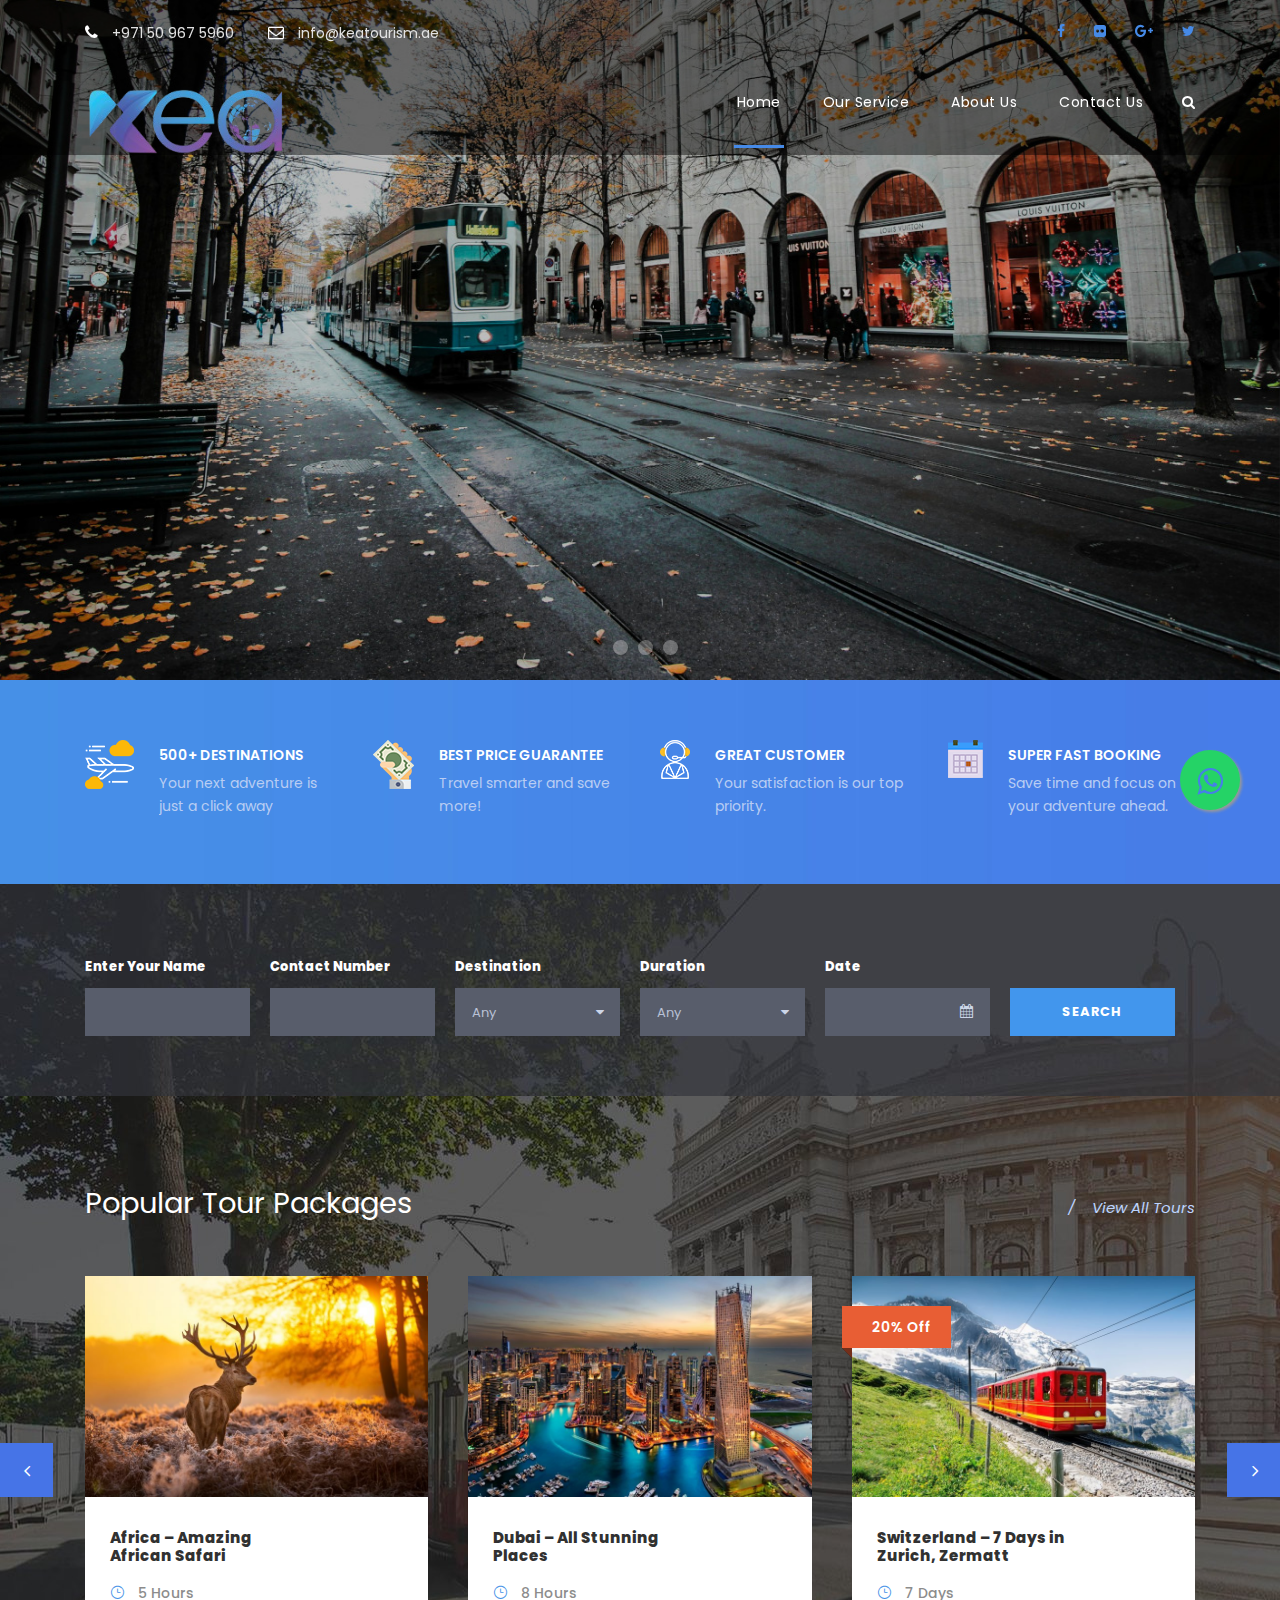
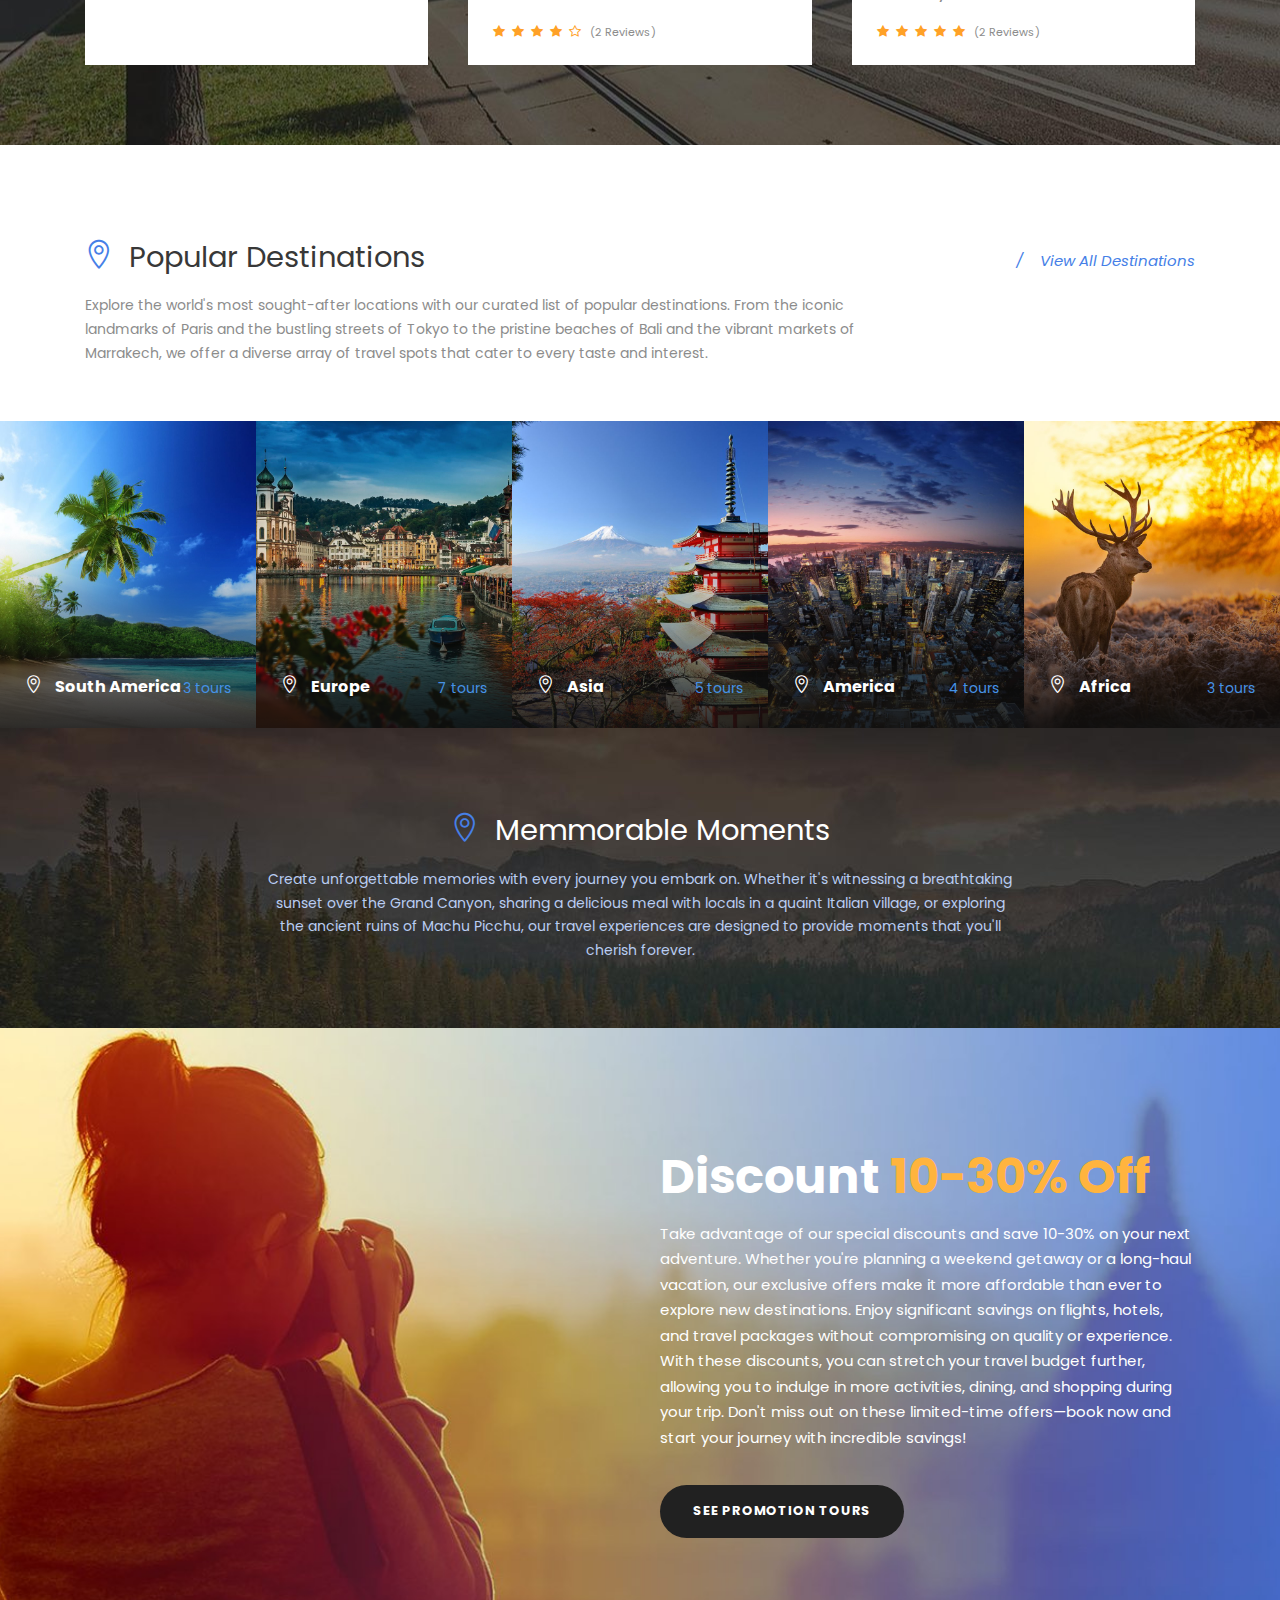
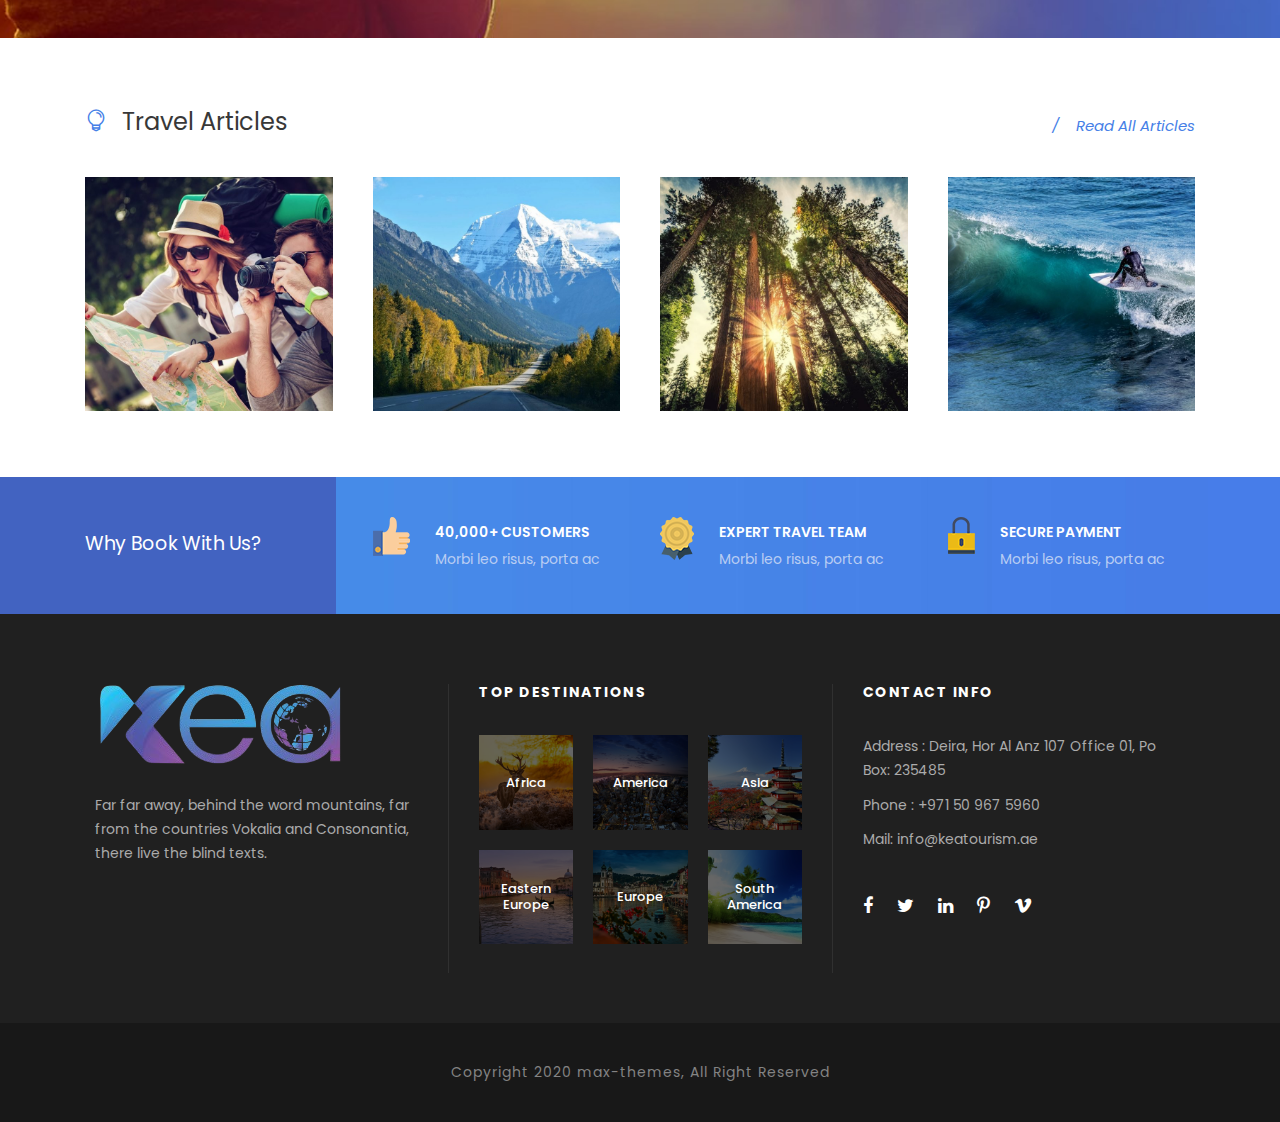
<file: index.html>
<!DOCTYPE html>
<html lang="en-US" prefix="og: http://ogp.me/ns#" class="no-js">
  <head>
    <script></script>
    <meta charset="UTF-8" />
    <meta name="viewport" content="width=device-width, initial-scale=1" />
    <link rel="profile" href="http://gmpg.org/xfn/11" />
    <link
      rel="pingback"
      href="https://max-themes.net/demos/traveltour/demo1/xmlrpc.php"
    />
    <title>KEA TOURISM</title>
    <link
      rel="stylesheet"
      href="https://fonts.googleapis.com/css?family=Poppins%3A100%2C100italic%2C200%2C200italic%2C300%2C300italic%2Cregular%2Citalic%2C500%2C500italic%2C600%2C600italic%2C700%2C700italic%2C800%2C800italic%2C900%2C900italic%7COpen+Sans%3A300%2C300italic%2Cregular%2Citalic%2C600%2C600italic%2C700%2C700italic%2C800%2C800italic&amp;subset=latin%2Clatin-ext%2Cdevanagari%2Ccyrillic-ext%2Cvietnamese%2Ccyrillic%2Cgreek-ext%2Cgreek&amp;ver=4.9.8"
      type="text/css"
      media="all"
    />
    <link
      rel="stylesheet"
      href="plugins/revslider/public/assets/css/settings.css"
      type="text/css"
      media="all"
    />
    <link
      rel="stylesheet"
      href="plugins/tourmaster/plugins/elegant-font/style.css"
      type="text/css"
      media="all"
    />
    <link
      rel="stylesheet"
      href="plugins/tourmaster/tourmaster.css"
      type="text/css"
      media="all"
    />
    <link
      rel="stylesheet"
      href="css/tourmaster-style-custom.css"
      type="text/css"
      media="all"
    />
    <link
      rel="stylesheet"
      href="css/style-core.css"
      type="text/css"
      media="all"
    />
    <link
      rel="stylesheet"
      href="css/traveltour-style-custom.css"
      type="text/css"
      media="all"
    />
    <link
      rel="stylesheet"
      href="plugins/goodlayers-core/plugins/combine/style.css"
      type="text/css"
      media="all"
    />
    <link
      rel="stylesheet"
      href="plugins/goodlayers-core/include/css/page-builder.css"
      type="text/css"
      media="all"
    />
  </head>

  <body
    class="home page-template-default page page-id-2039 gdlr-core-body tourmaster-body woocommerce-no-js traveltour-body traveltour-body-front traveltour-full traveltour-with-sticky-navigation gdlr-core-link-to-lightbox"
  >
    <div class="traveltour-mobile-header-wrap">
      <div class="traveltour-top-bar">
        <div class="traveltour-top-bar-background"></div>
        <div class="traveltour-top-bar-container clearfix traveltour-container">
          <div
            class="traveltour-top-bar-left traveltour-item-pdlr travel-tour-hide-on-mobile"
          >
            <i class="fa fa-phone" id="i_b45c_0"></i>
            +971 50 967 5960
            <i class="fa fa-envelope-o" id="i_b45c_1"></i>
            info@keatourism.ae
          </div>
          <div class="traveltour-top-bar-right traveltour-item-pdlr">
            <div class="traveltour-top-bar-right-social">
              <a
                href="index.html#"
                target="_blank"
                class="traveltour-top-bar-social-icon"
                title="facebook"
              >
                <i class="fa fa-facebook"></i>
              </a>
              <a
                href="index.html#"
                target="_blank"
                class="traveltour-top-bar-social-icon"
                title="flickr"
              >
                <i class="fa fa-flickr"></i>
              </a>
              <a
                href="index.html#"
                target="_blank"
                class="traveltour-top-bar-social-icon"
                title="google-plus"
              >
                <i class="fa fa-google-plus"></i>
              </a>
              <a
                href="index.html#"
                target="_blank"
                class="traveltour-top-bar-social-icon"
                title="twitter"
              >
                <i class="fa fa-twitter"></i>
              </a>
            </div>
          </div>
        </div>
      </div>
      <div
        class="traveltour-mobile-header traveltour-header-background traveltour-style-slide"
        id="traveltour-mobile-header"
      >
        <div class="traveltour-mobile-header-container traveltour-container">
          <div class="traveltour-logo traveltour-item-pdlr">
            <div class="traveltour-logo-inner">
              <a href="index.html">
                <img src="images/logo.png" alt="" style="width: 110px" />
              </a>
            </div>
          </div>
          <div class="traveltour-mobile-menu-right">
            <div
              class="traveltour-main-menu-search"
              id="traveltour-mobile-top-search"
            >
              <i class="fa fa-search"></i>
            </div>
            <div class="traveltour-top-search-wrap">
              <div class="traveltour-top-search-close"></div>
              <div class="traveltour-top-search-row">
                <div class="traveltour-top-search-cell">
                  <form
                    role="search"
                    method="get"
                    class="search-form"
                    action="index.html#"
                  >
                    <input
                      type="text"
                      class="search-field traveltour-title-font"
                      placeholder="Search..."
                      value=""
                      name="s"
                    />
                    <div class="traveltour-top-search-submit">
                      <i class="fa fa-search"></i>
                    </div>
                    <input type="submit" class="search-submit" value="Search" />
                    <div class="traveltour-top-search-close">
                      <i class="icon_close"></i>
                    </div>
                  </form>
                </div>
              </div>
            </div>
            <div class="traveltour-mobile-menu">
              <a
                class="traveltour-mm-menu-button traveltour-mobile-menu-button traveltour-mobile-button-hamburger-with-border"
                href="#traveltour-mobile-menu"
              >
                <i class="fa fa-bars"> </i>
              </a>
              <div
                class="traveltour-mm-menu-wrap traveltour-navigation-font"
                id="traveltour-mobile-menu"
                data-slide="right"
              >
                <ul id="menu-main-navigation" class="m-menu">
                  <li
                    class="menu-item menu-item-home current-menu-item menu-item-has-children traveltour-normal-menu"
                  >
                    <a href="index.html" class="sf-with-ul-pre">Home</a>
                  </li>
                  <li
                    class="menu-item menu-item-has-children traveltour-normal-menu"
                  >
                    <a href="our-services.html" class="sf-with-ul-pre"
                      >Our Service</a
                    >
                  </li>
                  <li
                    class="menu-item menu-item-has-children traveltour-normal-menu"
                  >
                    <a href="about-us.html" class="sf-with-ul-pre">About Us </a>
                  </li>
                  <li class="menu-item traveltour-normal-menu">
                    <a href="contact.html">Contact Us</a>
                  </li>
                </ul>
              </div>
            </div>
          </div>
        </div>
      </div>
    </div>
    <div class="traveltour-body-outer-wrapper">
      <div
        class="traveltour-body-wrapper clearfix traveltour-with-transparent-header traveltour-with-frame"
      >
        <div class="traveltour-header-background-transparent">
          <div class="traveltour-top-bar">
            <div class="traveltour-top-bar-background"></div>
            <div
              class="traveltour-top-bar-container clearfix traveltour-container"
            >
              <div class="traveltour-top-bar-left traveltour-item-pdlr">
                <i class="fa fa-phone" id="i_b45c_2"></i>
                +971 50 967 5960
                <i class="fa fa-envelope-o" id="i_b45c_3"></i>
                info@keatourism.ae
              </div>
              <div class="traveltour-top-bar-right traveltour-item-pdlr">
                <div class="traveltour-top-bar-right-social">
                  <a
                    href="index.html#"
                    target="_blank"
                    class="traveltour-top-bar-social-icon"
                    title="facebook"
                  >
                    <i class="fa fa-facebook"></i>
                  </a>
                  <a
                    href="index.html#"
                    target="_blank"
                    class="traveltour-top-bar-social-icon"
                    title="flickr"
                  >
                    <i class="fa fa-flickr"></i>
                  </a>
                  <a
                    href="index.html#"
                    target="_blank"
                    class="traveltour-top-bar-social-icon"
                    title="google-plus"
                  >
                    <i class="fa fa-google-plus"></i>
                  </a>
                  <a
                    href="index.html#"
                    target="_blank"
                    class="traveltour-top-bar-social-icon"
                    title="twitter"
                  >
                    <i class="fa fa-twitter"></i>
                  </a>
                </div>
              </div>
            </div>
          </div>
          <header
            class="traveltour-header-wrap traveltour-header-style-plain traveltour-style-menu-right traveltour-sticky-navigation traveltour-style-slide"
          >
            <div class="traveltour-header-background"></div>
            <div class="traveltour-header-container traveltour-container">
              <div class="traveltour-header-container-inner clearfix">
                <div class="traveltour-logo traveltour-item-pdlr">
                  <div class="traveltour-logo-inner">
                    <a href="index.html">
                      <img src="images/logo.png" alt="" />
                    </a>
                  </div>
                </div>
                <div
                  class="traveltour-navigation traveltour-item-pdlr clearfix"
                >
                  <div class="traveltour-main-menu" id="traveltour-main-menu">
                    <ul id="menu-main-navigation-1" class="sf-menu">
                      <li
                        class="menu-item menu-item-home current-menu-item menu-item-has-children traveltour-normal-menu"
                      >
                        <a href="index.html" class="sf-with-ul-pre">Home</a>
                      </li>
                      <li
                        class="menu-item menu-item-has-children traveltour-normal-menu"
                      >
                        <a href="our-services.html" class="sf-with-ul-pre"
                          >Our Service</a
                        >
                      </li>
                      <li
                        class="menu-item menu-item-has-children traveltour-normal-menu"
                      >
                        <a href="about-us.html" class="sf-with-ul-pre"
                          >About Us
                        </a>
                      </li>
                      <li class="menu-item traveltour-normal-menu">
                        <a href="contact.html">Contact Us</a>
                      </li>
                    </ul>
                    <div
                      class="traveltour-navigation-slide-bar"
                      id="traveltour-navigation-slide-bar"
                    ></div>
                  </div>
                  <div class="traveltour-main-menu-right-wrap clearfix">
                    <div
                      class="traveltour-main-menu-search"
                      id="traveltour-top-search"
                    >
                      <i class="fa fa-search"></i>
                    </div>
                    <div class="traveltour-top-search-wrap">
                      <div class="traveltour-top-search-close"></div>
                      <div class="traveltour-top-search-row">
                        <div class="traveltour-top-search-cell">
                          <form
                            role="search"
                            method="get"
                            class="search-form"
                            action="index.html#"
                          >
                            <input
                              type="text"
                              class="search-field traveltour-title-font"
                              placeholder="Search..."
                              value=""
                              name="s"
                            />
                            <div class="traveltour-top-search-submit">
                              <i class="fa fa-search"></i>
                            </div>
                            <input
                              type="submit"
                              class="search-submit"
                              value="Search"
                            />
                            <div class="traveltour-top-search-close">
                              <i class="icon_close"></i>
                            </div>
                          </form>
                        </div>
                      </div>
                    </div>
                  </div>
                </div>
              </div>
            </div>
          </header>
        </div>
        <div class="traveltour-page-wrapper" id="traveltour-page-wrapper">
          <div class="gdlr-core-page-builder-body">
            <div class="gdlr-core-pbf-wrapper" id="div_eeca_0">
              <div class="gdlr-core-pbf-background-wrap" id="div_eeca_1"></div>
              <div class="gdlr-core-pbf-wrapper-content gdlr-core-js">
                <div
                  class="gdlr-core-pbf-wrapper-container clearfix gdlr-core-pbf-wrapper-full-no-space"
                >
                  <div class="gdlr-core-pbf-element">
                    <div
                      class="gdlr-core-revolution-slider-item gdlr-core-item-pdlr gdlr-core-item-pdb"
                      id="div_eeca_2"
                    >
                      <link
                        href="https://fonts.googleapis.com/css?family=Roboto:900%2C700"
                        rel="stylesheet"
                        property="stylesheet"
                        type="text/css"
                        media="all"
                      />
                      <div
                        id="rev_slider_1_1_wrapper"
                        class="rev_slider_wrapper fullwidthbanner-container"
                        data-source="gallery"
                      >
                        <div
                          id="rev_slider_1_1"
                          class="rev_slider fullwidthabanner"
                          style="display: none"
                          data-version="5.4.8"
                        >
                          <ul>
                            <li
                              data-index="rs-1"
                              data-transition="fade"
                              data-slotamount="default"
                              data-hideafterloop="0"
                              data-hideslideonmobile="off"
                              data-easein="default"
                              data-easeout="default"
                              data-masterspeed="300"
                              data-thumb="upload/slider-1-100x50.jpg"
                              data-rotate="0"
                              data-saveperformance="off"
                              data-title="Slide"
                              data-param1=""
                              data-param2=""
                              data-param3=""
                              data-param4=""
                              data-param5=""
                              data-param6=""
                              data-param7=""
                              data-param8=""
                              data-param9=""
                              data-param10=""
                              data-description=""
                            >
                              <img
                                src="upload/slider-1.jpg"
                                alt=""
                                title="slider-1"
                                width="1800"
                                height="844"
                                data-bgposition="center center"
                                data-bgfit="cover"
                                data-bgrepeat="no-repeat"
                                class="rev-slidebg"
                                data-no-retina
                              />
                              <div
                                class="tp-caption tp-resizeme"
                                id="slide-1-layer-1"
                                data-x="89"
                                data-y="center"
                                data-voffset="10"
                                data-width="['auto']"
                                data-height="['auto']"
                                data-type="text"
                                data-responsive_offset="on"
                                data-frames='[{"from":"y:[100%];z:0;rX:0deg;rY:0;rZ:0;sX:1;sY:1;skX:0;skY:0;opacity:0;","speed":2000,"to":"o:1;","delay":450,"ease":"Power4.easeInOut"},{"delay":"wait","speed":300,"to":"opacity:0;","ease":"nothing"}]'
                                data-textAlign="['left','left','left','left']"
                                data-paddingtop="[0,0,0,0]"
                                data-paddingright="[0,0,0,0]"
                                data-paddingbottom="[0,0,0,0]"
                                data-paddingleft="[0,0,0,0]"
                                style="
                                  z-index: 5;
                                  white-space: nowrap;
                                  font-size: 81px;
                                  font-weight: 600;
                                  color: rgba(255, 255, 255, 1);
                                  font-family: Poppins;
                                "
                              >
                                Special
                              </div>
                              <div
                                class="tp-caption tp-resizeme"
                                id="slide-1-layer-2"
                                data-x="90"
                                data-y="center"
                                data-voffset="92"
                                data-width="['auto']"
                                data-height="['auto']"
                                data-type="text"
                                data-responsive_offset="on"
                                data-frames='[{"from":"x:[-175%];y:0px;z:0;rX:0;rY:0;rZ:0;sX:1;sY:1;skX:0;skY:0;opacity:1;","mask":"x:[100%];y:0;s:inherit;e:inherit;","speed":1500,"to":"o:1;","delay":690,"ease":"Power3.easeOut"},{"delay":"wait","speed":300,"to":"opacity:0;","ease":"nothing"}]'
                                data-textAlign="['left','left','left','left']"
                                data-paddingtop="[0,0,0,0]"
                                data-paddingright="[0,0,0,0]"
                                data-paddingbottom="[0,0,0,0]"
                                data-paddingleft="[0,0,0,0]"
                                style="
                                  z-index: 6;
                                  white-space: nowrap;
                                  font-size: 45px;
                                  font-weight: 600;
                                  color: rgba(186, 217, 255, 1);
                                  font-family: Poppins;
                                "
                              >
                                7 Days in Switzerland
                              </div>
                              <div
                                class="tp-caption tp-resizeme"
                                id="slide-1-layer-3"
                                data-x="92"
                                data-y="center"
                                data-voffset="138"
                                data-width="['auto']"
                                data-height="['auto']"
                                data-visibility="['on','on','on','off']"
                                data-type="text"
                                data-responsive_offset="on"
                                data-frames='[{"from":"opacity:0;","speed":300,"to":"o:1;","delay":880,"ease":"Power2.easeInOut"},{"delay":"wait","speed":300,"to":"opacity:0;","ease":"nothing"}]'
                                data-textAlign="['left','left','left','left']"
                                data-paddingtop="[0,0,0,0]"
                                data-paddingright="[0,0,0,0]"
                                data-paddingbottom="[0,0,0,0]"
                                data-paddingleft="[0,0,0,0]"
                                style="
                                  z-index: 7;
                                  white-space: nowrap;
                                  font-size: 18px;
                                  font-weight: 400;
                                  color: rgba(218, 229, 255, 1);
                                  font-family: Poppins;
                                "
                              >
                                Bern, Lucern, Zurich, Zermatt, Metahorn,
                                Jungfrau
                              </div>
                              <div
                                class="tp-caption rev-btn tp-resizeme"
                                id="slide-1-layer-4"
                                data-x="94"
                                data-y="center"
                                data-voffset="200"
                                data-width="['auto']"
                                data-height="['auto']"
                                data-type="button"
                                data-responsive_offset="on"
                                data-frames='[{"from":"opacity:0;","speed":300,"to":"o:1;","delay":1060,"ease":"Power2.easeInOut"},{"delay":"wait","speed":300,"to":"opacity:0;","ease":"nothing"},{"frame":"hover","speed":"0","ease":"Linear.easeNone","to":"o:1;rX:0;rY:0;rZ:0;z:0;","style":"c:rgba(255,255,255,1);bg:rgba(70,123,231,1);"}]'
                                data-textAlign="['left','left','left','left']"
                                data-paddingtop="[20,20,20,20]"
                                data-paddingright="[32,32,32,32]"
                                data-paddingbottom="[20,20,20,20]"
                                data-paddingleft="[32,32,32,32]"
                                style="
                                  z-index: 8;
                                  white-space: nowrap;
                                  font-size: 13px;
                                  line-height: 12px;
                                  font-weight: 900;
                                  color: rgba(255, 255, 255, 1);
                                  font-family: Roboto;
                                  text-transform: uppercase;
                                  background-color: rgba(70, 146, 231, 1);
                                  border-radius: 3px 3px 3px 3px;
                                  outline: none;
                                  box-shadow: none;
                                  box-sizing: border-box;
                                  -moz-box-sizing: border-box;
                                  -webkit-box-sizing: border-box;
                                  cursor: pointer;
                                "
                              >
                                Learn More
                              </div>
                            </li>
                            <li
                              data-index="rs-2"
                              data-transition="fade"
                              data-slotamount="default"
                              data-hideafterloop="0"
                              data-hideslideonmobile="off"
                              data-easein="default"
                              data-easeout="default"
                              data-masterspeed="300"
                              data-thumb="upload/slider-2-100x50.jpg"
                              data-rotate="0"
                              data-saveperformance="off"
                              data-title="Slide"
                              data-param1=""
                              data-param2=""
                              data-param3=""
                              data-param4=""
                              data-param5=""
                              data-param6=""
                              data-param7=""
                              data-param8=""
                              data-param9=""
                              data-param10=""
                              data-description=""
                            >
                              <img
                                src="upload/slider-2.jpg"
                                alt=""
                                title="slider-2"
                                width="1800"
                                height="844"
                                data-bgposition="center center"
                                data-bgfit="cover"
                                data-bgrepeat="no-repeat"
                                class="rev-slidebg"
                                data-no-retina
                              />
                              <div
                                class="tp-caption tp-resizeme"
                                id="slide-2-layer-2"
                                data-x="89"
                                data-y="center"
                                data-voffset="-17"
                                data-width="['auto']"
                                data-height="['auto']"
                                data-type="text"
                                data-responsive_offset="on"
                                data-frames='[{"from":"y:[100%];z:0;rX:0deg;rY:0;rZ:0;sX:1;sY:1;skX:0;skY:0;opacity:0;","speed":2000,"to":"o:1;","delay":500,"ease":"Power4.easeInOut"},{"delay":"wait","speed":300,"to":"opacity:0;","ease":"nothing"}]'
                                data-textAlign="['left','left','left','left']"
                                data-paddingtop="[0,0,0,0]"
                                data-paddingright="[0,0,0,0]"
                                data-paddingbottom="[0,0,0,0]"
                                data-paddingleft="[0,0,0,0]"
                                style="
                                  z-index: 9;
                                  white-space: nowrap;
                                  font-size: 37px;
                                  font-weight: 500;
                                  color: rgba(186, 217, 255, 1);
                                  font-family: Poppins;
                                "
                              >
                                Find your perfect
                              </div>
                              <div
                                class="tp-caption tp-resizeme"
                                id="slide-2-layer-1"
                                data-x="89"
                                data-y="center"
                                data-voffset="62"
                                data-width="['auto']"
                                data-height="['auto']"
                                data-type="text"
                                data-responsive_offset="on"
                                data-frames='[{"from":"x:[-175%];y:0px;z:0;rX:0;rY:0;rZ:0;sX:1;sY:1;skX:0;skY:0;opacity:1;","mask":"x:[100%];y:0;s:inherit;e:inherit;","speed":1500,"to":"o:1;","delay":780,"ease":"Power3.easeOut"},{"delay":"wait","speed":300,"to":"opacity:0;","ease":"nothing"}]'
                                data-textAlign="['left','left','left','left']"
                                data-paddingtop="[0,0,0,0]"
                                data-paddingright="[0,0,0,0]"
                                data-paddingbottom="[0,0,0,0]"
                                data-paddingleft="[0,0,0,0]"
                                style="
                                  z-index: 10;
                                  white-space: nowrap;
                                  font-size: 90px;
                                  font-weight: 700;
                                  color: rgba(255, 255, 255, 1);
                                  font-family: Poppins;
                                  text-transform: uppercase;
                                "
                              >
                                Vacation
                              </div>
                              <div
                                class="tp-caption tp-resizeme"
                                id="slide-2-layer-3"
                                data-x="89"
                                data-y="center"
                                data-voffset="137"
                                data-width="['auto']"
                                data-height="['auto']"
                                data-visibility="['on','on','on','off']"
                                data-type="text"
                                data-responsive_offset="on"
                                data-frames='[{"from":"opacity:0;","speed":300,"to":"o:1;","delay":1010,"ease":"Power2.easeInOut"},{"delay":"wait","speed":300,"to":"opacity:0;","ease":"nothing"}]'
                                data-textAlign="['left','left','left','left']"
                                data-paddingtop="[0,0,0,0]"
                                data-paddingright="[0,0,0,0]"
                                data-paddingbottom="[0,0,0,0]"
                                data-paddingleft="[0,0,0,0]"
                                style="
                                  z-index: 11;
                                  white-space: nowrap;
                                  font-size: 18px;
                                  font-weight: 400;
                                  color: rgba(218, 229, 255, 1);
                                  font-family: Poppins;
                                "
                              >
                                Italy, Rome, Venice, Milan
                              </div>
                              <div
                                class="tp-caption rev-btn tp-resizeme"
                                id="slide-2-layer-4"
                                data-x="89"
                                data-y="center"
                                data-voffset="203"
                                data-width="['auto']"
                                data-height="['auto']"
                                data-type="button"
                                data-responsive_offset="on"
                                data-frames='[{"from":"opacity:0;","speed":300,"to":"o:1;","delay":1160,"ease":"Power2.easeInOut"},{"delay":"wait","speed":300,"to":"opacity:0;","ease":"nothing"},{"frame":"hover","speed":"0","ease":"Linear.easeNone","to":"o:1;rX:0;rY:0;rZ:0;z:0;","style":"c:rgba(255,255,255,1);bg:rgba(70,123,231,1);"}]'
                                data-textAlign="['left','left','left','left']"
                                data-paddingtop="[20,20,20,20]"
                                data-paddingright="[32,32,32,32]"
                                data-paddingbottom="[20,20,20,20]"
                                data-paddingleft="[32,32,32,32]"
                                style="
                                  z-index: 12;
                                  white-space: nowrap;
                                  font-size: 13px;
                                  line-height: 12px;
                                  font-weight: 900;
                                  color: rgba(255, 255, 255, 1);
                                  font-family: Roboto;
                                  text-transform: uppercase;
                                  background-color: rgba(70, 146, 231, 1);
                                  border-radius: 3px 3px 3px 3px;
                                  outline: none;
                                  box-shadow: none;
                                  box-sizing: border-box;
                                  -moz-box-sizing: border-box;
                                  -webkit-box-sizing: border-box;
                                  cursor: pointer;
                                "
                              >
                                Learn More
                              </div>
                            </li>
                            <li
                              data-index="rs-3"
                              data-transition="fade"
                              data-slotamount="default"
                              data-hideafterloop="0"
                              data-hideslideonmobile="off"
                              data-easein="default"
                              data-easeout="default"
                              data-masterspeed="300"
                              data-thumb="upload/slider-3-100x50.jpg"
                              data-rotate="0"
                              data-saveperformance="off"
                              data-title="Slide"
                              data-param1=""
                              data-param2=""
                              data-param3=""
                              data-param4=""
                              data-param5=""
                              data-param6=""
                              data-param7=""
                              data-param8=""
                              data-param9=""
                              data-param10=""
                              data-description=""
                            >
                              <img
                                src="upload/slider-3.jpg"
                                alt=""
                                title="slider-3"
                                width="1800"
                                height="844"
                                data-bgposition="center center"
                                data-bgfit="cover"
                                data-bgrepeat="no-repeat"
                                class="rev-slidebg"
                                data-no-retina
                              />
                              <div
                                class="tp-caption tp-resizeme"
                                id="slide-3-layer-2"
                                data-x="89"
                                data-y="center"
                                data-voffset="-13"
                                data-width="['auto']"
                                data-height="['auto']"
                                data-type="text"
                                data-responsive_offset="on"
                                data-frames='[{"from":"y:[100%];z:0;rX:0deg;rY:0;rZ:0;sX:1;sY:1;skX:0;skY:0;opacity:0;","speed":2000,"to":"o:1;","delay":500,"ease":"Power4.easeInOut"},{"delay":"wait","speed":300,"to":"opacity:0;","ease":"nothing"}]'
                                data-textAlign="['center','center','center','center']"
                                data-paddingtop="[0,0,0,0]"
                                data-paddingright="[0,0,0,0]"
                                data-paddingbottom="[0,0,0,0]"
                                data-paddingleft="[0,0,0,0]"
                                style="
                                  z-index: 13;
                                  white-space: nowrap;
                                  font-size: 37px;
                                  font-weight: 400;
                                  color: rgba(255, 255, 255, 1);
                                  font-family: Poppins;
                                  text-transform: uppercase;
                                  letter-spacing: 2px;
                                "
                              >
                                Open Your Eyes To
                              </div>
                              <div
                                class="tp-caption tp-resizeme"
                                id="slide-3-layer-1"
                                data-x="89"
                                data-y="center"
                                data-voffset="66"
                                data-width="['auto']"
                                data-height="['auto']"
                                data-type="text"
                                data-responsive_offset="on"
                                data-frames='[{"from":"x:[-175%];y:0px;z:0;rX:0;rY:0;rZ:0;sX:1;sY:1;skX:0;skY:0;opacity:1;","mask":"x:[100%];y:0;","speed":1500,"to":"o:1;","delay":780,"ease":"Power3.easeOut"},{"delay":"wait","speed":300,"to":"opacity:0;","ease":"nothing"}]'
                                data-textAlign="['center','center','center','center']"
                                data-paddingtop="[0,0,0,0]"
                                data-paddingright="[0,0,0,0]"
                                data-paddingbottom="[0,0,0,0]"
                                data-paddingleft="[0,0,0,0]"
                                style="
                                  z-index: 14;
                                  white-space: nowrap;
                                  font-size: 73px;
                                  font-weight: 700;
                                  color: rgba(255, 255, 255, 1);
                                  font-family: Poppins;
                                "
                              >
                                The Hidden World
                              </div>
                              <div
                                class="tp-caption rev-btn tp-resizeme"
                                id="slide-3-layer-4"
                                data-x="89"
                                data-y="center"
                                data-voffset="158"
                                data-width="['auto']"
                                data-height="['auto']"
                                data-type="button"
                                data-responsive_offset="on"
                                data-frames='[{"from":"opacity:0;","speed":300,"to":"o:1;","delay":1030,"ease":"Power2.easeInOut"},{"delay":"wait","speed":170,"to":"opacity:0;","ease":"nothing"},{"frame":"hover","speed":"0","ease":"Linear.easeNone","to":"o:1;rX:0;rY:0;rZ:0;z:0;","style":"c:rgba(255,255,255,1);bg:rgba(70,123,231,1);"}]'
                                data-textAlign="['left','left','left','left']"
                                data-paddingtop="[20,20,20,20]"
                                data-paddingright="[32,32,32,32]"
                                data-paddingbottom="[20,20,20,20]"
                                data-paddingleft="[32,32,32,32]"
                                style="
                                  z-index: 15;
                                  white-space: nowrap;
                                  font-size: 13px;
                                  line-height: 12px;
                                  font-weight: 700;
                                  color: rgba(48, 30, 30, 1);
                                  font-family: Roboto;
                                  text-transform: uppercase;
                                  background-color: rgba(255, 255, 255, 1);
                                  border-radius: 3px 3px 3px 3px;
                                  outline: none;
                                  box-shadow: none;
                                  box-sizing: border-box;
                                  -moz-box-sizing: border-box;
                                  -webkit-box-sizing: border-box;
                                  letter-spacing: 1px;
                                  cursor: pointer;
                                "
                              >
                                Learn More
                              </div>
                            </li>
                          </ul>
                          <div
                            class="tp-bannertimer tp-bottom"
                            style="visibility: hidden !important"
                          ></div>
                        </div>
                      </div>
                    </div>
                  </div>
                </div>
              </div>
            </div>
            <div
              class="gdlr-core-pbf-wrapper"
              id="div_29f0_0"
              data-skin="Blue Column Service"
            >
              <div class="gdlr-core-pbf-background-wrap">
                <div
                  class="gdlr-core-pbf-background gdlr-core-parallax gdlr-core-js"
                  id="div_29f0_1"
                  data-parallax-speed="0"
                ></div>
              </div>
              <div class="gdlr-core-pbf-wrapper-content gdlr-core-js">
                <div
                  class="gdlr-core-pbf-wrapper-container clearfix gdlr-core-container"
                >
                  <div
                    class="gdlr-core-pbf-column gdlr-core-column-15 gdlr-core-column-first"
                  >
                    <div
                      class="gdlr-core-pbf-column-content-margin gdlr-core-js"
                    >
                      <div
                        class="gdlr-core-pbf-column-content clearfix gdlr-core-js"
                      >
                        <div class="gdlr-core-pbf-element">
                          <div
                            class="gdlr-core-column-service-item gdlr-core-item-pdb gdlr-core-left-align gdlr-core-column-service-icon-left gdlr-core-no-caption gdlr-core-item-pdlr"
                            id="div_29f0_2"
                          >
                            <div
                              class="gdlr-core-column-service-media gdlr-core-media-image"
                            >
                              <img
                                src="upload/icon-1.png"
                                alt=""
                                width="49"
                                height="49"
                              />
                            </div>
                            <div
                              class="gdlr-core-column-service-content-wrapper"
                            >
                              <div
                                class="gdlr-core-column-service-title-wrap"
                                id="div_29f0_3"
                              >
                                <h3
                                  class="gdlr-core-column-service-title gdlr-core-skin-title"
                                >
                                  500+ Destinations
                                </h3>
                              </div>
                              <div
                                class="gdlr-core-column-service-content"
                                id="div_29f0_4"
                              >
                                <p>Your next adventure is just a click away</p>
                              </div>
                            </div>
                          </div>
                        </div>
                      </div>
                    </div>
                  </div>
                  <div class="gdlr-core-pbf-column gdlr-core-column-15">
                    <div
                      class="gdlr-core-pbf-column-content-margin gdlr-core-js"
                    >
                      <div
                        class="gdlr-core-pbf-column-content clearfix gdlr-core-js"
                      >
                        <div class="gdlr-core-pbf-element">
                          <div
                            class="gdlr-core-column-service-item gdlr-core-item-pdb gdlr-core-left-align gdlr-core-column-service-icon-left gdlr-core-no-caption gdlr-core-item-pdlr"
                            id="div_29f0_5"
                          >
                            <div
                              class="gdlr-core-column-service-media gdlr-core-media-image"
                            >
                              <img
                                src="upload/icon-2.png"
                                alt=""
                                width="41"
                                height="49"
                              />
                            </div>
                            <div
                              class="gdlr-core-column-service-content-wrapper"
                            >
                              <div
                                class="gdlr-core-column-service-title-wrap"
                                id="div_29f0_6"
                              >
                                <h3
                                  class="gdlr-core-column-service-title gdlr-core-skin-title"
                                >
                                  Best Price Guarantee
                                </h3>
                              </div>
                              <div
                                class="gdlr-core-column-service-content"
                                id="div_29f0_7"
                              >
                                <p>Travel smarter and save more!</p>
                              </div>
                            </div>
                          </div>
                        </div>
                      </div>
                    </div>
                  </div>
                  <div class="gdlr-core-pbf-column gdlr-core-column-15">
                    <div
                      class="gdlr-core-pbf-column-content-margin gdlr-core-js"
                    >
                      <div
                        class="gdlr-core-pbf-column-content clearfix gdlr-core-js"
                      >
                        <div class="gdlr-core-pbf-element">
                          <div
                            class="gdlr-core-column-service-item gdlr-core-item-pdb gdlr-core-left-align gdlr-core-column-service-icon-left gdlr-core-no-caption gdlr-core-item-pdlr"
                            id="div_29f0_8"
                          >
                            <div
                              class="gdlr-core-column-service-media gdlr-core-media-image"
                            >
                              <img
                                src="upload/icon-3.png"
                                alt=""
                                width="30"
                                height="39"
                              />
                            </div>
                            <div
                              class="gdlr-core-column-service-content-wrapper"
                            >
                              <div
                                class="gdlr-core-column-service-title-wrap"
                                id="div_29f0_9"
                              >
                                <h3
                                  class="gdlr-core-column-service-title gdlr-core-skin-title"
                                >
                                  Great Customer
                                </h3>
                              </div>
                              <div
                                class="gdlr-core-column-service-content"
                                id="div_29f0_10"
                              >
                                <p>Your satisfaction is our top priority.</p>
                              </div>
                            </div>
                          </div>
                        </div>
                      </div>
                    </div>
                  </div>
                  <div class="gdlr-core-pbf-column gdlr-core-column-15">
                    <div
                      class="gdlr-core-pbf-column-content-margin gdlr-core-js"
                    >
                      <div
                        class="gdlr-core-pbf-column-content clearfix gdlr-core-js"
                      >
                        <div class="gdlr-core-pbf-element">
                          <div
                            class="gdlr-core-column-service-item gdlr-core-item-pdb gdlr-core-left-align gdlr-core-column-service-icon-left gdlr-core-no-caption gdlr-core-item-pdlr"
                            id="div_29f0_11"
                          >
                            <div
                              class="gdlr-core-column-service-media gdlr-core-media-image"
                            >
                              <img
                                src="upload/icon-4.png"
                                alt=""
                                width="35"
                                height="38"
                              />
                            </div>
                            <div
                              class="gdlr-core-column-service-content-wrapper"
                            >
                              <div
                                class="gdlr-core-column-service-title-wrap"
                                id="div_29f0_12"
                              >
                                <h3
                                  class="gdlr-core-column-service-title gdlr-core-skin-title"
                                >
                                  Super Fast Booking
                                </h3>
                              </div>
                              <div
                                class="gdlr-core-column-service-content"
                                id="div_29f0_13"
                              >
                                <p>
                                  Save time and focus on your adventure ahead.
                                </p>
                              </div>
                            </div>
                          </div>
                        </div>
                      </div>
                    </div>
                  </div>
                </div>
              </div>
            </div>
            <div
              class="gdlr-core-pbf-wrapper"
              id="div_29f0_14"
              data-skin="Dark Search"
            >
              <div class="gdlr-core-pbf-background-wrap">
                <div
                  class="gdlr-core-pbf-background gdlr-core-parallax gdlr-core-js"
                  id="div_29f0_15"
                  data-parallax-speed="0"
                ></div>
              </div>
              <div class="gdlr-core-pbf-wrapper-content gdlr-core-js">
                <div
                  class="gdlr-core-pbf-wrapper-container clearfix gdlr-core-container"
                >
                  <div class="gdlr-core-pbf-element">
                    <div
                      class="tourmaster-tour-search-item clearfix tourmaster-style-column tourmaster-column-count-6 tourmaster-item-pdlr"
                    >
                      <div class="tourmaster-tour-search-wrap">
                        <form
                          class="tourmaster-form-field"
                          action="https://api.web3forms.com/submit"
                          method="POST"
                          id="form"
                        >
                          <input
                            type="hidden"
                            name="access_key"
                            value="98af0f04-5cd9-4eab-bbd7-af6739371296"
                          />
                          <input
                            type="hidden"
                            name="subject"
                            value="New Submission from Web3Forms"
                          />
                          <div
                            class="tourmaster-tour-search-field tourmaster-tour-search-field-keywords"
                          >
                            <label>Enter Your Name</label>
                            <div class="tourmaster-tour-field-inner">
                              <input name="Client Name" type="text" value="" />
                            </div>
                          </div>
                          <div
                            class="tourmaster-tour-search-field tourmaster-tour-search-field-tax"
                          >
                            <label>Contact Number</label>
                            <!-- <div class="tourmaster-combobox-wrap">
                              <select name="tour-activity" required>
                                <option value="">Any</option>
                                <option value="city-tours">City Tours</option>
                                <option value="cultural-thematic-tours">
                                  Cultural &amp; Thematic Tours
                                </option>
                                <option value="family-friendly-tours">
                                  Family Friendly Tours
                                </option>
                                <option value="holiday-seasonal-tours">
                                  Holiday &amp; Seasonal Tours
                                </option>
                                <option value="indulgence-luxury-tours">
                                  Indulgence &amp; Luxury Tours
                                </option>
                                <option value="outdoor-activites">
                                  Outdoor Activites
                                </option>
                                <option value="relaxation-tours">
                                  Relaxation Tours
                                </option>
                                <option value="wild-adventure-tours">
                                  Wild &amp; Adventure Tours
                                </option>
                              </select>
                            </div> -->
                            <div class="tourmaster-tour-field-inner">
                              <input
                                name="mobile Number"
                                type="text"
                                value=""
                              />
                            </div>
                          </div>
                          <div
                            class="tourmaster-tour-search-field tourmaster-tour-search-field-tax"
                          >
                            <label>Destination</label>
                            <div class="tourmaster-combobox-wrap">
                              <select name="tour-destination" required>
                                <option value="">Any</option>
                                <option value="africa">Africa</option>
                                <option value="america">America</option>
                                <option value="asia">Asia</option>
                                <option value="eastern-europe">
                                  Eastern Europe
                                </option>
                                <option value="europe">Europe</option>
                                <option value="south-america">
                                  South America
                                </option>
                              </select>
                            </div>
                          </div>
                          <div
                            class="tourmaster-tour-search-field tourmaster-tour-search-field-duration"
                          >
                            <label>Duration</label>
                            <div class="tourmaster-combobox-wrap">
                              <select name="duration" required>
                                <option value="">Any</option>
                                <option value="1">1 Day Tour</option>
                                <option value="2">2-4 Days Tour</option>
                                <option value="5">5-7 Days Tour</option>
                                <option value="7">7+ Days Tour</option>
                              </select>
                            </div>
                          </div>
                          <div
                            class="tourmaster-tour-search-field tourmaster-tour-search-field-date"
                          >
                            <label>Date</label>
                            <div class="tourmaster-datepicker-wrap">
                              <input
                                class="tourmaster-datepicker"
                                type="text"
                                value=""
                                data-date-format="d M yy"
                                required
                              />
                              <input
                                class="tourmaster-datepicker-alt"
                                name="date"
                                type="hidden"
                                value=""
                              />
                            </div>
                          </div>
                          <input
                            class="tourmaster-tour-search-submit"
                            type="submit"
                            value="Search"
                          />
                          <p
                            class="text-base text-center text-gray-400"
                            id="result"
                          ></p>
                        </form>
                      </div>
                    </div>
                  </div>
                </div>
              </div>
            </div>
            <div
              class="gdlr-core-pbf-wrapper"
              id="div_29f0_16"
              data-skin="Homepage Search"
            >
              <div class="gdlr-core-pbf-background-wrap">
                <div
                  class="gdlr-core-pbf-background gdlr-core-parallax gdlr-core-js"
                  id="div_29f0_17"
                  data-parallax-speed="0"
                ></div>
              </div>
              <div class="gdlr-core-pbf-wrapper-content gdlr-core-js">
                <div
                  class="gdlr-core-pbf-wrapper-container clearfix gdlr-core-container"
                >
                  <div class="gdlr-core-pbf-element">
                    <div
                      class="gdlr-core-title-item gdlr-core-item-pdb clearfix gdlr-core-left-align gdlr-core-title-item-caption-top gdlr-core-item-pdlr"
                      id="gdlr-core-title-item-id-88464"
                    >
                      <div class="gdlr-core-title-item-title-wrap">
                        <h3
                          class="gdlr-core-title-item-title gdlr-core-skin-title"
                          id="h3_29f0_0"
                        >
                          Popular Tour Packages
                          <span
                            class="gdlr-core-title-item-title-divider gdlr-core-skin-divider"
                          ></span>
                        </h3>
                        <a
                          href=""
                          target="_self"
                          class="gdlr-core-title-item-link"
                        >
                          <span class="gdlr-core-separator">/</span>
                          View All Tours
                        </a>
                      </div>
                    </div>
                  </div>
                  <div class="gdlr-core-pbf-element">
                    <div
                      class="tourmaster-tour-item clearfix tourmaster-tour-item-style-grid tourmaster-item-pdlr tourmaster-tour-item-column-3"
                      id="div_29f0_18"
                    >
                      <div
                        class="gdlr-core-flexslider flexslider gdlr-core-js-2 tourmaster-nav-style-rect"
                        data-type="carousel"
                        data-column="3"
                        data-nav="navigation"
                        data-nav-parent="tourmaster-tour-item"
                        data-vcenter-nav="1"
                      >
                        <ul class="slides">
                          <li class="gdlr-core-item-mglr">
                            <div
                              class="tourmaster-tour-grid tourmaster-tour-frame tourmaster-price-right-title"
                            >
                              <div
                                class="tourmaster-tour-thumbnail tourmaster-media-image"
                              >
                                <a href="index.html#">
                                  <img
                                    src="upload/shutterstock_120562819-700x450.jpg"
                                    alt=""
                                    width="700"
                                    height="450"
                                  />
                                </a>
                              </div>
                              <div
                                class="tourmaster-tour-content-wrap gdlr-core-skin-e-background"
                              >
                                <h3
                                  class="tourmaster-tour-title gdlr-core-skin-title"
                                >
                                  <a href="index.html#"
                                    >Africa &#8211; Amazing African Safari
                                  </a>
                                </h3>
                                <div class="tourmaster-tour-price-wrap">
                                  <!-- <span class="tourmaster-tour-price">
                                    <span class="tourmaster-head">From </span>
                                    <span class="tourmaster-tail">$100 </span>
                                  </span> -->
                                </div>
                                <div class="tourmaster-tour-info-wrap clearfix">
                                  <div
                                    class="tourmaster-tour-info tourmaster-tour-info-duration-text"
                                  >
                                    <i class="icon_clock_alt"></i>
                                    5 Hours
                                  </div>
                                </div>
                                <div
                                  class="tourmaster-tour-rating tourmaster-tour-rating-empty"
                                >
                                  0
                                </div>
                              </div>
                            </div>
                          </li>
                          <li class="gdlr-core-item-mglr">
                            <div
                              class="tourmaster-tour-grid tourmaster-tour-frame tourmaster-price-right-title"
                            >
                              <div
                                class="tourmaster-tour-thumbnail tourmaster-media-image"
                              >
                                <a href="index.html#">
                                  <img
                                    src="upload/shutterstock_151616084-700x450.jpg"
                                    alt=""
                                    width="700"
                                    height="450"
                                  />
                                </a>
                              </div>
                              <div
                                class="tourmaster-tour-content-wrap gdlr-core-skin-e-background"
                              >
                                <h3
                                  class="tourmaster-tour-title gdlr-core-skin-title"
                                >
                                  <a href="index.html#"
                                    >Dubai &#8211; All Stunning Places
                                  </a>
                                </h3>
                                <div class="tourmaster-tour-price-wrap">
                                  <!-- <span class="tourmaster-tour-price">
                                    <span class="tourmaster-head">From </span>
                                    <span class="tourmaster-tail">$1,200 </span>
                                  </span> -->
                                </div>
                                <div class="tourmaster-tour-info-wrap clearfix">
                                  <div
                                    class="tourmaster-tour-info tourmaster-tour-info-duration-text"
                                  >
                                    <i class="icon_clock_alt"></i>
                                    8 Hours
                                  </div>
                                </div>
                                <div class="tourmaster-tour-rating">
                                  <i class="fa fa-star"> </i>
                                  <i class="fa fa-star"> </i>
                                  <i class="fa fa-star"> </i>
                                  <i class="fa fa-star"> </i>
                                  <i class="fa fa-star-o"> </i>
                                  <span class="tourmaster-tour-rating-text"
                                    >(2 Reviews)
                                  </span>
                                </div>
                              </div>
                            </div>
                          </li>
                          <li class="gdlr-core-item-mglr">
                            <div
                              class="tourmaster-tour-grid tourmaster-tour-frame tourmaster-price-right-title"
                            >
                              <div
                                class="tourmaster-tour-thumbnail tourmaster-media-image"
                              >
                                <a href="index.html#">
                                  <img
                                    src="upload/shutterstock_178807262-700x450.jpg"
                                    alt=""
                                    width="700"
                                    height="450"
                                  />
                                </a>
                                <div
                                  class="tourmaster-thumbnail-ribbon gdlr-core-outer-frame-element"
                                  id="div_29f0_19"
                                >
                                  <div
                                    class="tourmaster-thumbnail-ribbon-cornor"
                                    id="div_29f0_20"
                                  ></div>
                                  20% Off
                                </div>
                              </div>
                              <div
                                class="tourmaster-tour-content-wrap gdlr-core-skin-e-background"
                              >
                                <h3
                                  class="tourmaster-tour-title gdlr-core-skin-title"
                                >
                                  <a href="index.html#">
                                    Switzerland &#8211; 7 Days in Zurich,
                                    Zermatt
                                  </a>
                                </h3>
                                <div
                                  class="tourmaster-tour-price-wrap tourmaster-discount"
                                >
                                  <!-- <span class="tourmaster-tour-price">
                                    <span class="tourmaster-head">From </span>
                                    <span class="tourmaster-tail">$4,300 </span>
                                  </span>
                                  <span class="tourmaster-tour-discount-price"
                                    >$3,500
                                  </span> -->
                                </div>
                                <div class="tourmaster-tour-info-wrap clearfix">
                                  <div
                                    class="tourmaster-tour-info tourmaster-tour-info-duration-text"
                                  >
                                    <i class="icon_clock_alt"></i>
                                    7 Days
                                  </div>
                                </div>
                                <div class="tourmaster-tour-rating">
                                  <i class="fa fa-star"> </i>
                                  <i class="fa fa-star"> </i>
                                  <i class="fa fa-star"> </i>
                                  <i class="fa fa-star"> </i>
                                  <i class="fa fa-star"> </i>
                                  <span class="tourmaster-tour-rating-text"
                                    >(2 Reviews)
                                  </span>
                                </div>
                              </div>
                            </div>
                          </li>
                          <li class="gdlr-core-item-mglr">
                            <div
                              class="tourmaster-tour-grid tourmaster-tour-frame tourmaster-price-right-title"
                            >
                              <div
                                class="tourmaster-tour-thumbnail tourmaster-media-image"
                              >
                                <a href="index.html#">
                                  <img
                                    src="upload/shutterstock_245507692-700x450.jpg"
                                    alt=""
                                    width="700"
                                    height="450"
                                  />
                                </a>
                                <div
                                  class="tourmaster-thumbnail-ribbon gdlr-core-outer-frame-element"
                                  id="div_29f0_21"
                                >
                                  <div
                                    class="tourmaster-thumbnail-ribbon-cornor"
                                    id="div_29f0_22"
                                  ></div>
                                  25% Off
                                </div>
                              </div>
                              <div
                                class="tourmaster-tour-content-wrap gdlr-core-skin-e-background"
                              >
                                <h3
                                  class="tourmaster-tour-title gdlr-core-skin-title"
                                >
                                  <a href="index.html#">
                                    Enquiry Form Only &#8211; Italy &#8211; 6
                                    Days
                                  </a>
                                </h3>
                                <div
                                  class="tourmaster-tour-price-wrap tourmaster-discount"
                                >
                                  <!-- <span class="tourmaster-tour-price">
                                    <span class="tourmaster-head">From </span>
                                    <span class="tourmaster-tail">$3,700 </span>
                                  </span>
                                  <span class="tourmaster-tour-discount-price"
                                    >$2,000
                                  </span> -->
                                </div>
                                <div class="tourmaster-tour-info-wrap clearfix">
                                  <div
                                    class="tourmaster-tour-info tourmaster-tour-info-duration-text"
                                  >
                                    <i class="icon_clock_alt"></i>
                                    5 Days
                                  </div>
                                </div>
                                <div class="tourmaster-tour-rating">
                                  <i class="fa fa-star"> </i>
                                  <i class="fa fa-star"> </i>
                                  <i class="fa fa-star"> </i>
                                  <i class="fa fa-star"> </i>
                                  <i class="fa fa-star-half-o"> </i>
                                  <span class="tourmaster-tour-rating-text"
                                    >(1 Review)
                                  </span>
                                </div>
                              </div>
                            </div>
                          </li>
                          <li class="gdlr-core-item-mglr">
                            <div
                              class="tourmaster-tour-grid tourmaster-tour-frame tourmaster-price-right-title"
                            >
                              <div
                                class="tourmaster-tour-thumbnail tourmaster-media-image"
                              >
                                <a href="index.html#">
                                  <img
                                    src="upload/photo-1459255418679-d6424da9ee33-700x450.jpg"
                                    alt=""
                                    width="700"
                                    height="450"
                                  />
                                </a>
                              </div>
                              <div
                                class="tourmaster-tour-content-wrap gdlr-core-skin-e-background"
                              >
                                <h3
                                  class="tourmaster-tour-title gdlr-core-skin-title"
                                >
                                  <a href="index.html#"
                                    >America &#8211; 2 Days in Lake Tahoe
                                  </a>
                                </h3>
                                <div class="tourmaster-tour-price-wrap">
                                  <!-- <span class="tourmaster-tour-price">
                                    <span class="tourmaster-head">From </span>
                                    <span class="tourmaster-tail">$300 </span>
                                  </span> -->
                                </div>
                                <div class="tourmaster-tour-info-wrap clearfix">
                                  <div
                                    class="tourmaster-tour-info tourmaster-tour-info-duration-text"
                                  >
                                    <i class="icon_clock_alt"></i>
                                    2 Days
                                  </div>
                                </div>
                                <div class="tourmaster-tour-rating">
                                  <i class="fa fa-star"> </i>
                                  <i class="fa fa-star"> </i>
                                  <i class="fa fa-star"> </i>
                                  <i class="fa fa-star"> </i>
                                  <i class="fa fa-star-o"> </i>
                                  <span class="tourmaster-tour-rating-text"
                                    >(1 Review)
                                  </span>
                                </div>
                              </div>
                            </div>
                          </li>
                          <li class="gdlr-core-item-mglr">
                            <div
                              class="tourmaster-tour-grid tourmaster-tour-frame tourmaster-price-right-title"
                            >
                              <div
                                class="tourmaster-tour-thumbnail tourmaster-media-image"
                              >
                                <a href="index.html#">
                                  <img
                                    src="upload/shutterstock_147744218-700x450.jpg"
                                    alt=""
                                    width="700"
                                    height="450"
                                  />
                                </a>
                              </div>
                              <div
                                class="tourmaster-tour-content-wrap gdlr-core-skin-e-background"
                              >
                                <h3
                                  class="tourmaster-tour-title gdlr-core-skin-title"
                                >
                                  <a href="index.html#"
                                    >Japan &#8211; 5 Days in Tokyo, Fujikawa
                                  </a>
                                </h3>
                                <div class="tourmaster-tour-price-wrap">
                                  <!-- <span class="tourmaster-tour-price">
                                    <span class="tourmaster-head">From </span>
                                    <span class="tourmaster-tail">$1,600 </span>
                                  </span> -->
                                </div>
                                <div class="tourmaster-tour-info-wrap clearfix">
                                  <div
                                    class="tourmaster-tour-info tourmaster-tour-info-duration-text"
                                  >
                                    <i class="icon_clock_alt"></i>
                                    5 Days
                                  </div>
                                </div>
                                <div class="tourmaster-tour-rating">
                                  <i class="fa fa-star"> </i>
                                  <i class="fa fa-star"> </i>
                                  <i class="fa fa-star"> </i>
                                  <i class="fa fa-star"> </i>
                                  <i class="fa fa-star-o"> </i>
                                  <span class="tourmaster-tour-rating-text"
                                    >(3 Reviews)
                                  </span>
                                </div>
                              </div>
                            </div>
                          </li>
                          <li class="gdlr-core-item-mglr">
                            <div
                              class="tourmaster-tour-grid tourmaster-tour-frame tourmaster-price-right-title"
                            >
                              <div
                                class="tourmaster-tour-thumbnail tourmaster-media-image"
                              >
                                <a href="index.html#">
                                  <img
                                    src="upload/shutterstock_254090041-700x450.jpg"
                                    alt=""
                                    width="700"
                                    height="450"
                                  />
                                </a>
                                <div
                                  class="tourmaster-thumbnail-ribbon gdlr-core-outer-frame-element"
                                  id="div_29f0_23"
                                >
                                  <div
                                    class="tourmaster-thumbnail-ribbon-cornor"
                                    id="div_29f0_24"
                                  ></div>
                                  10% Off
                                </div>
                              </div>
                              <div
                                class="tourmaster-tour-content-wrap gdlr-core-skin-e-background"
                              >
                                <h3
                                  class="tourmaster-tour-title gdlr-core-skin-title"
                                >
                                  <a href="index.html#">
                                    Finland &#8211; Helsinki, Santa Claus Town
                                  </a>
                                </h3>
                                <div
                                  class="tourmaster-tour-price-wrap tourmaster-discount"
                                >
                                  <!-- <span class="tourmaster-tour-price">
                                    <span class="tourmaster-head">From </span>
                                    <span class="tourmaster-tail">$3,880 </span>
                                  </span>
                                  <span class="tourmaster-tour-discount-price"
                                    >$3,500
                                  </span> -->
                                </div>
                                <div class="tourmaster-tour-info-wrap clearfix">
                                  <div
                                    class="tourmaster-tour-info tourmaster-tour-info-duration-text"
                                  >
                                    <i class="icon_clock_alt"></i>
                                    8 Days 7 Nights
                                  </div>
                                </div>
                                <div class="tourmaster-tour-rating">
                                  <i class="fa fa-star"> </i>
                                  <i class="fa fa-star"> </i>
                                  <i class="fa fa-star"> </i>
                                  <i class="fa fa-star"> </i>
                                  <i class="fa fa-star-o"> </i>
                                  <span class="tourmaster-tour-rating-text"
                                    >(1 Review)
                                  </span>
                                </div>
                              </div>
                            </div>
                          </li>
                          <li class="gdlr-core-item-mglr">
                            <div
                              class="tourmaster-tour-grid tourmaster-tour-frame tourmaster-price-right-title"
                            >
                              <div
                                class="tourmaster-tour-thumbnail tourmaster-media-image"
                              >
                                <a href="index.html#">
                                  <img
                                    src="upload/shutterstock_136984760-700x450.jpg"
                                    alt=""
                                    width="700"
                                    height="450"
                                  />
                                </a>
                              </div>
                              <div
                                class="tourmaster-tour-content-wrap gdlr-core-skin-e-background"
                              >
                                <h3
                                  class="tourmaster-tour-title gdlr-core-skin-title"
                                >
                                  <a href="index.html#">
                                    Pais &#8211; Eiffel Tower, Notre Dame Cath..
                                  </a>
                                </h3>
                                <div class="tourmaster-tour-price-wrap">
                                  <!-- <span class="tourmaster-tour-price">
                                    <span class="tourmaster-head">From </span>
                                    <span class="tourmaster-tail">$800 </span>
                                  </span> -->
                                </div>
                                <div class="tourmaster-tour-info-wrap clearfix">
                                  <div
                                    class="tourmaster-tour-info tourmaster-tour-info-duration-text"
                                  >
                                    <i class="icon_clock_alt"></i>
                                    10 Hours
                                  </div>
                                </div>
                                <div class="tourmaster-tour-rating">
                                  <i class="fa fa-star"> </i>
                                  <i class="fa fa-star"> </i>
                                  <i class="fa fa-star"> </i>
                                  <i class="fa fa-star"> </i>
                                  <i class="fa fa-star-o"> </i>
                                  <span class="tourmaster-tour-rating-text"
                                    >(1 Review)
                                  </span>
                                </div>
                              </div>
                            </div>
                          </li>
                        </ul>
                      </div>
                    </div>
                  </div>
                </div>
              </div>
            </div>
            <div class="gdlr-core-pbf-wrapper" id="div_29f0_25">
              <div class="gdlr-core-pbf-wrapper-content gdlr-core-js">
                <div
                  class="gdlr-core-pbf-wrapper-container clearfix gdlr-core-container"
                >
                  <div class="gdlr-core-pbf-element">
                    <div
                      class="gdlr-core-title-item gdlr-core-item-pdb clearfix gdlr-core-left-align gdlr-core-title-item-caption-top gdlr-core-item-pdlr"
                      id="div_29f0_26"
                    >
                      <div class="gdlr-core-title-item-title-wrap">
                        <h3
                          class="gdlr-core-title-item-title gdlr-core-skin-title"
                          id="h3_29f0_1"
                        >
                          <span
                            class="gdlr-core-title-item-left-icon"
                            id="span_29f0_0"
                          >
                            <i class="icon_pin_alt" id="i_29f0_0"></i> </span
                          >Popular Destinations
                          <span
                            class="gdlr-core-title-item-title-divider gdlr-core-skin-divider"
                          ></span>
                        </h3>
                        <a
                          href="index.html#"
                          target="_self"
                          class="gdlr-core-title-item-link"
                        >
                          <span class="gdlr-core-separator">/</span>
                          View All Destinations
                        </a>
                      </div>
                    </div>
                  </div>
                  <div
                    class="gdlr-core-pbf-column gdlr-core-column-45 gdlr-core-column-first"
                  >
                    <div
                      class="gdlr-core-pbf-column-content-margin gdlr-core-js"
                    >
                      <div
                        class="gdlr-core-pbf-column-content clearfix gdlr-core-js"
                      >
                        <div class="gdlr-core-pbf-element">
                          <div
                            class="gdlr-core-text-box-item gdlr-core-item-pdlr gdlr-core-item-pdb gdlr-core-left-align"
                          >
                            <div class="gdlr-core-text-box-item-content">
                              <p>
                                Explore the world's most sought-after locations
                                with our curated list of popular destinations.
                                From the iconic landmarks of Paris and the
                                bustling streets of Tokyo to the pristine
                                beaches of Bali and the vibrant markets of
                                Marrakech, we offer a diverse array of travel
                                spots that cater to every taste and interest.
                              </p>
                            </div>
                          </div>
                        </div>
                      </div>
                    </div>
                  </div>
                </div>
              </div>
            </div>
            <div class="gdlr-core-pbf-wrapper" id="div_29f0_27">
              <div class="gdlr-core-pbf-wrapper-content gdlr-core-js">
                <div
                  class="gdlr-core-pbf-wrapper-container clearfix gdlr-core-pbf-wrapper-full-no-space"
                >
                  <div class="gdlr-core-pbf-element">
                    <div class="tourmaster-tour-category clearfix">
                      <div
                        class="tourmaster-tour-category-grid tourmaster-item-list tourmaster-item-pdlr tourmaster-item-mgb tourmaster-column-12 tourmaster-column-first tourmaster-with-thumbnail"
                      >
                        <div class="tourmaster-tour-category-item-wrap">
                          <div
                            class="tourmaster-tour-category-thumbnail tourmaster-media-image"
                          >
                            <img
                              src="upload/shutterstock_124333858-800x960.jpg"
                              alt=""
                              width="800"
                              height="960"
                            />
                          </div>
                          <div class="tourmaster-tour-category-overlay"></div>
                          <div
                            class="tourmaster-tour-category-overlay-front"
                          ></div>
                          <div class="tourmaster-tour-category-head">
                            <div
                              class="tourmaster-tour-category-head-display clearfix"
                            >
                              <h3 class="tourmaster-tour-category-title">
                                <i class="icon_pin_alt"></i>
                                South America
                              </h3>
                              <div class="tourmaster-tour-category-count">
                                3 tours
                              </div>
                            </div>
                            <div class="tourmaster-tour-category-head-animate">
                              <a
                                class="tourmaster-tour-category-head-link"
                                href="index.html#"
                                >View all tours
                              </a>
                              <div
                                class="tourmaster-tour-category-head-divider"
                              ></div>
                            </div>
                          </div>
                        </div>
                      </div>
                      <div
                        class="tourmaster-tour-category-grid tourmaster-item-list tourmaster-item-pdlr tourmaster-item-mgb tourmaster-column-12 tourmaster-with-thumbnail"
                      >
                        <div class="tourmaster-tour-category-item-wrap">
                          <div
                            class="tourmaster-tour-category-thumbnail tourmaster-media-image"
                          >
                            <img
                              src="upload/shutterstock_255194035-800x960.jpg"
                              alt=""
                              width="800"
                              height="960"
                            />
                          </div>
                          <div class="tourmaster-tour-category-overlay"></div>
                          <div
                            class="tourmaster-tour-category-overlay-front"
                          ></div>
                          <div class="tourmaster-tour-category-head">
                            <div
                              class="tourmaster-tour-category-head-display clearfix"
                            >
                              <h3 class="tourmaster-tour-category-title">
                                <i class="icon_pin_alt"></i>
                                Europe
                              </h3>
                              <div class="tourmaster-tour-category-count">
                                7 tours
                              </div>
                            </div>
                            <div class="tourmaster-tour-category-head-animate">
                              <a
                                class="tourmaster-tour-category-head-link"
                                href="index.html#"
                                >View all tours
                              </a>
                              <div
                                class="tourmaster-tour-category-head-divider"
                              ></div>
                            </div>
                          </div>
                        </div>
                      </div>
                      <div
                        class="tourmaster-tour-category-grid tourmaster-item-list tourmaster-item-pdlr tourmaster-item-mgb tourmaster-column-12 tourmaster-with-thumbnail"
                      >
                        <div class="tourmaster-tour-category-item-wrap">
                          <div
                            class="tourmaster-tour-category-thumbnail tourmaster-media-image"
                          >
                            <img
                              src="upload/shutterstock_147744218-800x960.jpg"
                              alt=""
                              width="800"
                              height="960"
                            />
                          </div>
                          <div class="tourmaster-tour-category-overlay"></div>
                          <div
                            class="tourmaster-tour-category-overlay-front"
                          ></div>
                          <div class="tourmaster-tour-category-head">
                            <div
                              class="tourmaster-tour-category-head-display clearfix"
                            >
                              <h3 class="tourmaster-tour-category-title">
                                <i class="icon_pin_alt"></i>
                                Asia
                              </h3>
                              <div class="tourmaster-tour-category-count">
                                5 tours
                              </div>
                            </div>
                            <div class="tourmaster-tour-category-head-animate">
                              <a
                                class="tourmaster-tour-category-head-link"
                                href="index.html#"
                                >View all tours
                              </a>
                              <div
                                class="tourmaster-tour-category-head-divider"
                              ></div>
                            </div>
                          </div>
                        </div>
                      </div>
                      <div
                        class="tourmaster-tour-category-grid tourmaster-item-list tourmaster-item-pdlr tourmaster-item-mgb tourmaster-column-12 tourmaster-with-thumbnail"
                      >
                        <div class="tourmaster-tour-category-item-wrap">
                          <div
                            class="tourmaster-tour-category-thumbnail tourmaster-media-image"
                          >
                            <img
                              src="upload/Fotolia_16069076_Subscription_Monthly_XXL-800x960.jpg"
                              alt=""
                              width="800"
                              height="960"
                            />
                          </div>
                          <div class="tourmaster-tour-category-overlay"></div>
                          <div
                            class="tourmaster-tour-category-overlay-front"
                          ></div>
                          <div class="tourmaster-tour-category-head">
                            <div
                              class="tourmaster-tour-category-head-display clearfix"
                            >
                              <h3 class="tourmaster-tour-category-title">
                                <i class="icon_pin_alt"></i>
                                America
                              </h3>
                              <div class="tourmaster-tour-category-count">
                                4 tours
                              </div>
                            </div>
                            <div class="tourmaster-tour-category-head-animate">
                              <a
                                class="tourmaster-tour-category-head-link"
                                href="index.html#"
                                >View all tours
                              </a>
                              <div
                                class="tourmaster-tour-category-head-divider"
                              ></div>
                            </div>
                          </div>
                        </div>
                      </div>
                      <div
                        class="tourmaster-tour-category-grid tourmaster-item-list tourmaster-item-pdlr tourmaster-item-mgb tourmaster-column-12 tourmaster-with-thumbnail"
                      >
                        <div class="tourmaster-tour-category-item-wrap">
                          <div
                            class="tourmaster-tour-category-thumbnail tourmaster-media-image"
                          >
                            <img
                              src="upload/shutterstock_120562819-800x960.jpg"
                              alt=""
                              width="800"
                              height="960"
                            />
                          </div>
                          <div class="tourmaster-tour-category-overlay"></div>
                          <div
                            class="tourmaster-tour-category-overlay-front"
                          ></div>
                          <div class="tourmaster-tour-category-head">
                            <div
                              class="tourmaster-tour-category-head-display clearfix"
                            >
                              <h3 class="tourmaster-tour-category-title">
                                <i class="icon_pin_alt"></i>
                                Africa
                              </h3>
                              <div class="tourmaster-tour-category-count">
                                3 tours
                              </div>
                            </div>
                            <div class="tourmaster-tour-category-head-animate">
                              <a
                                class="tourmaster-tour-category-head-link"
                                href="index.html#"
                                >View all tours
                              </a>
                              <div
                                class="tourmaster-tour-category-head-divider"
                              ></div>
                            </div>
                          </div>
                        </div>
                      </div>
                    </div>
                  </div>
                </div>
              </div>
            </div>
            <div
              class="gdlr-core-pbf-wrapper"
              id="div_0576_33"
              data-skin="Blue Column Service"
            >
              <div class="gdlr-core-pbf-background-wrap">
                <div
                  class="gdlr-core-pbf-background gdlr-core-parallax gdlr-core-js"
                  id="div_0576_34"
                  data-parallax-speed="0"
                ></div>
              </div>
              <div class="gdlr-core-pbf-wrapper-content gdlr-core-js">
                <div
                  class="gdlr-core-pbf-wrapper-container clearfix gdlr-core-pbf-wrapper-full-no-space"
                >
                  <div class="gdlr-core-pbf-element">
                    <div
                      class="gdlr-core-title-item gdlr-core-item-pdb clearfix gdlr-core-center-align gdlr-core-title-item-caption-bottom gdlr-core-item-pdlr"
                      id="gdlr-core-title-item-id-30372"
                    >
                      <div class="gdlr-core-title-item-title-wrap">
                        <h3
                          class="gdlr-core-title-item-title gdlr-core-skin-title"
                          id="h3_0576_7"
                        >
                          <span
                            class="gdlr-core-title-item-left-icon"
                            id="span_0576_3"
                            ><i class="icon_pin_alt" id="i_0576_3"></i></span
                          >Memmorable Moments<span
                            class="gdlr-core-title-item-title-divider gdlr-core-skin-divider"
                          ></span>
                        </h3>
                      </div>
                    </div>
                  </div>
                  <div
                    class="gdlr-core-pbf-column gdlr-core-column-60 gdlr-core-column-first"
                  >
                    <div
                      class="gdlr-core-pbf-column-content-margin gdlr-core-js"
                    >
                      <div
                        class="gdlr-core-pbf-column-content clearfix gdlr-core-js"
                        id="div_0576_35"
                      >
                        <div class="gdlr-core-pbf-element">
                          <div
                            class="gdlr-core-text-box-item gdlr-core-item-pdlr gdlr-core-item-pdb gdlr-core-center-align"
                            id="div_0576_36"
                          >
                            <div class="gdlr-core-text-box-item-content">
                              <p>
                                Create unforgettable memories with every journey
                                you embark on. Whether it's witnessing a
                                breathtaking sunset over the Grand Canyon,
                                sharing a delicious meal with locals in a quaint
                                Italian village, or exploring the ancient ruins
                                of Machu Picchu, our travel experiences are
                                designed to provide moments that you'll cherish
                                forever.
                              </p>
                            </div>
                          </div>
                        </div>
                      </div>
                    </div>
                  </div>
                </div>
              </div>
            </div>

            <div class="gdlr-core-pbf-wrapper" id="div_29f0_33">
              <div class="gdlr-core-pbf-background-wrap">
                <div
                  class="gdlr-core-pbf-background gdlr-core-parallax gdlr-core-js"
                  id="div_29f0_34"
                  data-parallax-speed="0.2"
                ></div>
              </div>
              <div class="gdlr-core-pbf-wrapper-content gdlr-core-js">
                <div
                  class="gdlr-core-pbf-wrapper-container clearfix gdlr-core-container"
                >
                  <div
                    class="gdlr-core-pbf-column gdlr-core-column-30 gdlr-core-column-first"
                  >
                    <div
                      class="gdlr-core-pbf-column-content-margin gdlr-core-js"
                    >
                      <div
                        class="gdlr-core-pbf-column-content clearfix gdlr-core-js"
                      ></div>
                    </div>
                  </div>
                  <div
                    class="gdlr-core-pbf-column gdlr-core-column-30"
                    data-skin="White Text"
                  >
                    <div
                      class="gdlr-core-pbf-column-content-margin gdlr-core-js"
                    >
                      <div
                        class="gdlr-core-pbf-column-content clearfix gdlr-core-js"
                      >
                        <div class="gdlr-core-pbf-element">
                          <div
                            class="gdlr-core-title-item gdlr-core-item-pdb clearfix gdlr-core-left-align gdlr-core-title-item-caption-top gdlr-core-item-pdlr"
                            id="div_29f0_35"
                          >
                            <div class="gdlr-core-title-item-title-wrap">
                              <h3
                                class="gdlr-core-title-item-title gdlr-core-skin-title"
                                id="h3_29f0_4"
                              >
                                Discount
                                <span id="span_29f0_11">10-30% Off </span>
                                <span
                                  class="gdlr-core-title-item-title-divider gdlr-core-skin-divider"
                                ></span>
                              </h3>
                            </div>
                          </div>
                        </div>
                        <div class="gdlr-core-pbf-element">
                          <div
                            class="gdlr-core-text-box-item gdlr-core-item-pdlr gdlr-core-item-pdb gdlr-core-left-align"
                            id="div_29f0_36"
                          >
                            <div
                              class="gdlr-core-text-box-item-content"
                              id="div_29f0_37"
                            >
                              <p>
                                Take advantage of our special discounts and save
                                10-30% on your next adventure. Whether you're
                                planning a weekend getaway or a long-haul
                                vacation, our exclusive offers make it more
                                affordable than ever to explore new
                                destinations. Enjoy significant savings on
                                flights, hotels, and travel packages without
                                compromising on quality or experience. With
                                these discounts, you can stretch your travel
                                budget further, allowing you to indulge in more
                                activities, dining, and shopping during your
                                trip. Don't miss out on these limited-time
                                offers—book now and start your journey with
                                incredible savings!
                              </p>
                            </div>
                          </div>
                        </div>
                        <div class="gdlr-core-pbf-element">
                          <div
                            class="gdlr-core-button-item gdlr-core-item-pdlr gdlr-core-item-pdb gdlr-core-left-align"
                          >
                            <a
                              class="gdlr-core-button gdlr-core-button-solid gdlr-core-button-no-border"
                              href="index.html#"
                              id="gdlr-core-button-id-90320"
                            >
                              <span class="gdlr-core-content"
                                >See Promotion Tours
                              </span>
                            </a>
                          </div>
                        </div>
                      </div>
                    </div>
                  </div>
                </div>
              </div>
            </div>
            <div class="gdlr-core-pbf-wrapper" id="div_29f0_38">
              <div class="gdlr-core-pbf-wrapper-content gdlr-core-js">
                <div
                  class="gdlr-core-pbf-wrapper-container clearfix gdlr-core-container"
                >
                  <div class="gdlr-core-pbf-element">
                    <div
                      class="gdlr-core-title-item gdlr-core-item-pdb clearfix gdlr-core-left-align gdlr-core-title-item-caption-top gdlr-core-item-pdlr"
                      id="div_29f0_39"
                    >
                      <div class="gdlr-core-title-item-title-wrap">
                        <h3
                          class="gdlr-core-title-item-title gdlr-core-skin-title"
                          id="h3_29f0_5"
                        >
                          <span
                            class="gdlr-core-title-item-left-icon"
                            id="span_29f0_12"
                          >
                            <i
                              class="icon_lightbulb_alt"
                              id="i_29f0_8"
                            ></i> </span
                          >Travel Articles
                          <span
                            class="gdlr-core-title-item-title-divider gdlr-core-skin-divider"
                          ></span>
                        </h3>
                        <a
                          href="index.html#"
                          target="_self"
                          class="gdlr-core-title-item-link"
                        >
                          <span class="gdlr-core-separator">/</span>
                          Read All Articles
                        </a>
                      </div>
                    </div>
                  </div>
                  <div class="gdlr-core-pbf-element">
                    <div
                      class="gdlr-core-blog-item gdlr-core-item-pdb clearfix gdlr-core-style-blog-image"
                      id="div_29f0_40"
                    >
                      <div
                        class="gdlr-core-blog-item-holder gdlr-core-js-2 clearfix"
                        data-layout="fitrows"
                      >
                        <div
                          class="gdlr-core-item-list gdlr-core-item-pdlr gdlr-core-item-mgb gdlr-core-column-15 gdlr-core-column-first"
                        >
                          <div
                            class="gdlr-core-blog-modern gdlr-core-with-image gdlr-core-hover-overlay-content gdlr-core-opacity-on-hover gdlr-core-zoom-on-hover"
                          >
                            <div class="gdlr-core-blog-modern-inner">
                              <div
                                class="gdlr-core-blog-thumbnail gdlr-core-media-image"
                              >
                                <img
                                  src="upload/shutterstock_195507533-700x660.jpg"
                                  alt=""
                                  width="700"
                                  height="660"
                                />
                              </div>
                              <div
                                class="gdlr-core-blog-modern-content gdlr-core-center-align"
                                id="div_29f0_41"
                              >
                                <h3
                                  class="gdlr-core-blog-title gdlr-core-skin-title"
                                  id="h3_29f0_6"
                                >
                                  <a href="index.html#"
                                    >How to travel with paper map
                                  </a>
                                </h3>
                                <div
                                  class="gdlr-core-blog-info-wrapper gdlr-core-skin-divider"
                                >
                                  <span
                                    class="gdlr-core-blog-info gdlr-core-blog-info-font gdlr-core-skin-caption gdlr-core-blog-info-date"
                                  >
                                    <span class="gdlr-core-head">
                                      <i class="icon_clock_alt"></i>
                                    </span>
                                    <a href="index.html#">June 6, 2016 </a>
                                  </span>
                                </div>
                              </div>
                            </div>
                          </div>
                        </div>
                        <div
                          class="gdlr-core-item-list gdlr-core-item-pdlr gdlr-core-item-mgb gdlr-core-column-15"
                        >
                          <div
                            class="gdlr-core-blog-modern gdlr-core-with-image gdlr-core-hover-overlay-content gdlr-core-opacity-on-hover gdlr-core-zoom-on-hover"
                          >
                            <div class="gdlr-core-blog-modern-inner">
                              <div
                                class="gdlr-core-blog-thumbnail gdlr-core-media-image"
                              >
                                <img
                                  src="upload/photo-1459255418679-d6424da9ee33-700x660.jpg"
                                  alt=""
                                  width="700"
                                  height="660"
                                />
                              </div>
                              <div
                                class="gdlr-core-blog-modern-content gdlr-core-center-align"
                                id="div_29f0_42"
                              >
                                <h3
                                  class="gdlr-core-blog-title gdlr-core-skin-title"
                                  id="h3_29f0_7"
                                >
                                  <a href="index.html#"
                                    >Change your place and get the fresh air
                                  </a>
                                </h3>
                                <div
                                  class="gdlr-core-blog-info-wrapper gdlr-core-skin-divider"
                                >
                                  <span
                                    class="gdlr-core-blog-info gdlr-core-blog-info-font gdlr-core-skin-caption gdlr-core-blog-info-date"
                                  >
                                    <span class="gdlr-core-head">
                                      <i class="icon_clock_alt"></i>
                                    </span>
                                    <a href="index.html#">June 6, 2016 </a>
                                  </span>
                                </div>
                              </div>
                            </div>
                          </div>
                        </div>
                        <div
                          class="gdlr-core-item-list gdlr-core-item-pdlr gdlr-core-item-mgb gdlr-core-column-15"
                        >
                          <div
                            class="gdlr-core-blog-modern gdlr-core-with-image gdlr-core-hover-overlay-content gdlr-core-opacity-on-hover gdlr-core-zoom-on-hover"
                          >
                            <div class="gdlr-core-blog-modern-inner">
                              <div
                                class="gdlr-core-blog-thumbnail gdlr-core-media-image"
                              >
                                <img
                                  src="upload/shutterstock_210601591-700x660.jpg"
                                  alt=""
                                  width="700"
                                  height="660"
                                />
                              </div>
                              <div
                                class="gdlr-core-blog-modern-content gdlr-core-center-align"
                                id="div_29f0_43"
                              >
                                <h3
                                  class="gdlr-core-blog-title gdlr-core-skin-title"
                                  id="h3_29f0_8"
                                >
                                  <a href="index.html#"
                                    >Even the all-powerful Pointing
                                  </a>
                                </h3>
                                <div
                                  class="gdlr-core-blog-info-wrapper gdlr-core-skin-divider"
                                >
                                  <span
                                    class="gdlr-core-blog-info gdlr-core-blog-info-font gdlr-core-skin-caption gdlr-core-blog-info-date"
                                  >
                                    <span class="gdlr-core-head">
                                      <i class="icon_clock_alt"></i>
                                    </span>
                                    <a href="index.html#">June 6, 2016 </a>
                                  </span>
                                </div>
                              </div>
                            </div>
                          </div>
                        </div>
                        <div
                          class="gdlr-core-item-list gdlr-core-item-pdlr gdlr-core-item-mgb gdlr-core-column-15"
                        >
                          <div
                            class="gdlr-core-blog-modern gdlr-core-with-image gdlr-core-hover-overlay-content gdlr-core-opacity-on-hover gdlr-core-zoom-on-hover"
                          >
                            <div class="gdlr-core-blog-modern-inner">
                              <div
                                class="gdlr-core-blog-thumbnail gdlr-core-media-image"
                              >
                                <img
                                  src="upload/pexels-photo-67386-700x660.jpg"
                                  alt=""
                                  width="700"
                                  height="660"
                                />
                              </div>
                              <div
                                class="gdlr-core-blog-modern-content gdlr-core-center-align"
                                id="div_29f0_44"
                              >
                                <h3
                                  class="gdlr-core-blog-title gdlr-core-skin-title"
                                  id="h3_29f0_9"
                                >
                                  <a href="index.html#"
                                    >The Surfing Man Will Blow Your Mind
                                  </a>
                                </h3>
                                <div
                                  class="gdlr-core-blog-info-wrapper gdlr-core-skin-divider"
                                >
                                  <span
                                    class="gdlr-core-blog-info gdlr-core-blog-info-font gdlr-core-skin-caption gdlr-core-blog-info-date"
                                  >
                                    <span class="gdlr-core-head">
                                      <i class="icon_clock_alt"></i>
                                    </span>
                                    <a href="index.html#">June 6, 2016 </a>
                                  </span>
                                </div>
                              </div>
                            </div>
                          </div>
                        </div>
                      </div>
                    </div>
                  </div>
                </div>
              </div>
            </div>
            <div
              class="gdlr-core-pbf-wrapper"
              id="div_29f0_45"
              data-skin="Blue Column Service"
            >
              <div class="gdlr-core-pbf-background-wrap">
                <div
                  class="gdlr-core-pbf-background gdlr-core-parallax gdlr-core-js"
                  id="div_29f0_46"
                  data-parallax-speed="0"
                ></div>
              </div>
              <div class="gdlr-core-pbf-wrapper-content gdlr-core-js">
                <div
                  class="gdlr-core-pbf-wrapper-container clearfix gdlr-core-container"
                >
                  <div
                    class="gdlr-core-pbf-column gdlr-core-column-15 gdlr-core-column-first"
                    data-skin="Blue Icon"
                  >
                    <div
                      class="gdlr-core-pbf-column-content-margin gdlr-core-js gdlr-core-column-extend-left"
                      id="div_29f0_47"
                      data-sync-height="column-service-height"
                    >
                      <div
                        class="gdlr-core-pbf-background-wrap"
                        id="div_29f0_48"
                      ></div>
                      <div
                        class="gdlr-core-pbf-column-content clearfix gdlr-core-js gdlr-core-sync-height-content"
                      >
                        <div class="gdlr-core-pbf-element">
                          <div
                            class="gdlr-core-title-item gdlr-core-item-pdb clearfix gdlr-core-left-align gdlr-core-title-item-caption-top gdlr-core-item-pdlr"
                            id="div_29f0_49"
                          >
                            <div class="gdlr-core-title-item-title-wrap">
                              <h3
                                class="gdlr-core-title-item-title gdlr-core-skin-title"
                                id="h3_29f0_10"
                              >
                                Why Book With Us?
                                <span
                                  class="gdlr-core-title-item-title-divider gdlr-core-skin-divider"
                                ></span>
                              </h3>
                            </div>
                          </div>
                        </div>
                      </div>
                    </div>
                  </div>
                  <div
                    class="gdlr-core-pbf-column gdlr-core-column-15"
                    data-skin="Blue Icon"
                  >
                    <div
                      class="gdlr-core-pbf-column-content-margin gdlr-core-js"
                      id="div_29f0_50"
                      data-sync-height="column-service-height"
                    >
                      <div
                        class="gdlr-core-pbf-column-content clearfix gdlr-core-js gdlr-core-sync-height-content"
                      >
                        <div class="gdlr-core-pbf-element">
                          <div
                            class="gdlr-core-column-service-item gdlr-core-item-pdb gdlr-core-left-align gdlr-core-column-service-icon-left gdlr-core-no-caption gdlr-core-item-pdlr"
                            id="div_29f0_51"
                          >
                            <div
                              class="gdlr-core-column-service-media gdlr-core-media-image"
                            >
                              <img
                                src="upload/icon-10.png"
                                alt=""
                                width="37"
                                height="39"
                              />
                            </div>
                            <div
                              class="gdlr-core-column-service-content-wrapper"
                            >
                              <div
                                class="gdlr-core-column-service-title-wrap"
                                id="div_29f0_52"
                              >
                                <h3
                                  class="gdlr-core-column-service-title gdlr-core-skin-title"
                                >
                                  40,000+ Customers
                                </h3>
                              </div>
                              <div
                                class="gdlr-core-column-service-content"
                                id="div_29f0_53"
                              >
                                <p>Morbi leo risus, porta ac</p>
                              </div>
                            </div>
                          </div>
                        </div>
                      </div>
                    </div>
                  </div>
                  <div
                    class="gdlr-core-pbf-column gdlr-core-column-15"
                    data-skin="Blue Icon"
                  >
                    <div
                      class="gdlr-core-pbf-column-content-margin gdlr-core-js"
                      id="div_29f0_54"
                      data-sync-height="column-service-height"
                    >
                      <div
                        class="gdlr-core-pbf-column-content clearfix gdlr-core-js gdlr-core-sync-height-content"
                      >
                        <div class="gdlr-core-pbf-element">
                          <div
                            class="gdlr-core-column-service-item gdlr-core-item-pdb gdlr-core-left-align gdlr-core-column-service-icon-left gdlr-core-no-caption gdlr-core-item-pdlr"
                            id="div_29f0_55"
                          >
                            <div
                              class="gdlr-core-column-service-media gdlr-core-media-image"
                            >
                              <img
                                src="upload/icon-11.png"
                                alt=""
                                width="34"
                                height="43"
                              />
                            </div>
                            <div
                              class="gdlr-core-column-service-content-wrapper"
                            >
                              <div
                                class="gdlr-core-column-service-title-wrap"
                                id="div_29f0_56"
                              >
                                <h3
                                  class="gdlr-core-column-service-title gdlr-core-skin-title"
                                >
                                  Expert Travel Team
                                </h3>
                              </div>
                              <div
                                class="gdlr-core-column-service-content"
                                id="div_29f0_57"
                              >
                                <p>Morbi leo risus, porta ac</p>
                              </div>
                            </div>
                          </div>
                        </div>
                      </div>
                    </div>
                  </div>
                  <div
                    class="gdlr-core-pbf-column gdlr-core-column-15"
                    data-skin="Blue Icon"
                  >
                    <div
                      class="gdlr-core-pbf-column-content-margin gdlr-core-js"
                      id="div_29f0_58"
                      data-sync-height="column-service-height"
                    >
                      <div
                        class="gdlr-core-pbf-column-content clearfix gdlr-core-js gdlr-core-sync-height-content"
                      >
                        <div class="gdlr-core-pbf-element">
                          <div
                            class="gdlr-core-column-service-item gdlr-core-item-pdb gdlr-core-left-align gdlr-core-column-service-icon-left gdlr-core-no-caption gdlr-core-item-pdlr"
                            id="div_29f0_59"
                          >
                            <div
                              class="gdlr-core-column-service-media gdlr-core-media-image"
                            >
                              <img
                                src="upload/icon-12.png"
                                alt=""
                                width="27"
                                height="37"
                              />
                            </div>
                            <div
                              class="gdlr-core-column-service-content-wrapper"
                            >
                              <div
                                class="gdlr-core-column-service-title-wrap"
                                id="div_29f0_60"
                              >
                                <h3
                                  class="gdlr-core-column-service-title gdlr-core-skin-title"
                                >
                                  Secure Payment
                                </h3>
                              </div>
                              <div
                                class="gdlr-core-column-service-content"
                                id="div_29f0_61"
                              >
                                <p>Morbi leo risus, porta ac</p>
                              </div>
                            </div>
                          </div>
                        </div>
                      </div>
                    </div>
                  </div>
                </div>
              </div>
            </div>
          </div>
        </div>
        <footer>
          <div class="traveltour-footer-wrapper traveltour-with-column-divider">
            <div
              class="traveltour-footer-container traveltour-container clearfix"
            >
              <div
                class="traveltour-footer-column traveltour-item-pdlr traveltour-column-20"
              >
                <div id="text-1" class="widget widget_text traveltour-widget">
                  <div class="textwidget">
                    <img src="images/logo.png" alt="" />
                    <span
                      class="gdlr-core-space-shortcode"
                      id="span_29f0_13"
                    ></span>
                    Far far away, behind the word mountains, far from the
                    countries Vokalia and Consonantia, there live the blind
                    texts.
                    <span
                      class="gdlr-core-space-shortcode"
                      id="span_29f0_14"
                    ></span>
                    <!-- <img
                      src="upload/award-1.png"
                      alt=""
                      width="140"
                      id="img_29f0_0"
                    />
                    <img src="upload/award-2.png" alt="" width="65" /> -->
                  </div>
                </div>
              </div>
              <div
                class="traveltour-footer-column traveltour-item-pdlr traveltour-column-20"
              >
                <div
                  id="tourmaster-widget-tour-category-6"
                  class="widget widget_tourmaster-widget-tour-category traveltour-widget"
                >
                  <h3 class="traveltour-widget-title">
                    <span class="traveltour-widget-head-text"
                      >Top Destinations
                    </span>
                  </h3>
                  <span class="clear"></span>
                  <div class="tourmaster-widget-tour-category">
                    <div
                      class="tourmaster-tour-category-widget-holder clearfix"
                    >
                      <div
                        class="tourmaster-tour-category-widget tourmaster-item-list tourmaster-column-20 tourmaster-column-first tourmaster-with-thumbnail"
                      >
                        <div
                          class="tourmaster-tour-category-thumbnail tourmaster-media-image"
                        >
                          <img
                            src="upload/shutterstock_120562819-600x600.jpg"
                            alt=""
                            width="600"
                            height="600"
                          />
                        </div>
                        <div class="tourmaster-tour-category-overlay"></div>
                        <div class="tourmaster-tour-category-head">
                          <div class="tourmaster-tour-category-head-table">
                            <h3 class="tourmaster-tour-category-title">
                              <a
                                class="tourmaster-tour-category-head-link"
                                href="index.html#"
                                >Africa
                              </a>
                            </h3>
                          </div>
                        </div>
                      </div>
                      <div
                        class="tourmaster-tour-category-widget tourmaster-item-list tourmaster-column-20 tourmaster-with-thumbnail"
                      >
                        <div
                          class="tourmaster-tour-category-thumbnail tourmaster-media-image"
                        >
                          <img
                            src="upload/Fotolia_16069076_Subscription_Monthly_XXL-600x600.jpg"
                            alt=""
                            width="600"
                            height="600"
                          />
                        </div>
                        <div class="tourmaster-tour-category-overlay"></div>
                        <div class="tourmaster-tour-category-head">
                          <div class="tourmaster-tour-category-head-table">
                            <h3 class="tourmaster-tour-category-title">
                              <a
                                class="tourmaster-tour-category-head-link"
                                href="index.html#"
                                >America
                              </a>
                            </h3>
                          </div>
                        </div>
                      </div>
                      <div
                        class="tourmaster-tour-category-widget tourmaster-item-list tourmaster-column-20 tourmaster-with-thumbnail"
                      >
                        <div
                          class="tourmaster-tour-category-thumbnail tourmaster-media-image"
                        >
                          <img
                            src="upload/shutterstock_147744218-600x600.jpg"
                            alt=""
                            width="600"
                            height="600"
                          />
                        </div>
                        <div class="tourmaster-tour-category-overlay"></div>
                        <div class="tourmaster-tour-category-head">
                          <div class="tourmaster-tour-category-head-table">
                            <h3 class="tourmaster-tour-category-title">
                              <a
                                class="tourmaster-tour-category-head-link"
                                href="index.html#"
                                >Asia
                              </a>
                            </h3>
                          </div>
                        </div>
                      </div>
                      <div
                        class="tourmaster-tour-category-widget tourmaster-item-list tourmaster-column-20 tourmaster-column-first tourmaster-with-thumbnail"
                      >
                        <div
                          class="tourmaster-tour-category-thumbnail tourmaster-media-image"
                        >
                          <img
                            src="upload/photodune-488847-venice-m-600x600.jpg"
                            alt=""
                            width="600"
                            height="600"
                          />
                        </div>
                        <div class="tourmaster-tour-category-overlay"></div>
                        <div class="tourmaster-tour-category-head">
                          <div class="tourmaster-tour-category-head-table">
                            <h3 class="tourmaster-tour-category-title">
                              <a
                                class="tourmaster-tour-category-head-link"
                                href="index.html#"
                                >Eastern Europe
                              </a>
                            </h3>
                          </div>
                        </div>
                      </div>
                      <div
                        class="tourmaster-tour-category-widget tourmaster-item-list tourmaster-column-20 tourmaster-with-thumbnail"
                      >
                        <div
                          class="tourmaster-tour-category-thumbnail tourmaster-media-image"
                        >
                          <img
                            src="upload/shutterstock_255194035-600x600.jpg"
                            alt=""
                            width="600"
                            height="600"
                          />
                        </div>
                        <div class="tourmaster-tour-category-overlay"></div>
                        <div class="tourmaster-tour-category-head">
                          <div class="tourmaster-tour-category-head-table">
                            <h3 class="tourmaster-tour-category-title">
                              <a
                                class="tourmaster-tour-category-head-link"
                                href="index.html#"
                                >Europe
                              </a>
                            </h3>
                          </div>
                        </div>
                      </div>
                      <div
                        class="tourmaster-tour-category-widget tourmaster-item-list tourmaster-column-20 tourmaster-with-thumbnail"
                      >
                        <div
                          class="tourmaster-tour-category-thumbnail tourmaster-media-image"
                        >
                          <img
                            src="upload/shutterstock_124333858-600x600.jpg"
                            alt=""
                            width="600"
                            height="600"
                          />
                        </div>
                        <div class="tourmaster-tour-category-overlay"></div>
                        <div class="tourmaster-tour-category-head">
                          <div class="tourmaster-tour-category-head-table">
                            <h3 class="tourmaster-tour-category-title">
                              <a
                                class="tourmaster-tour-category-head-link"
                                href="index.html#"
                                >South America
                              </a>
                            </h3>
                          </div>
                        </div>
                      </div>
                    </div>
                  </div>
                </div>
              </div>
              <div
                class="traveltour-footer-column traveltour-item-pdlr traveltour-column-20"
              >
                <div id="text-2" class="widget widget_text traveltour-widget">
                  <h3 class="traveltour-widget-title">
                    <span class="traveltour-widget-head-text"
                      >Contact Info
                    </span>
                  </h3>
                  <span class="clear"></span>
                  <div class="textwidget">
                    <p>
                      Address : Deira, Hor Al Anz 107 Office 01, Po Box: 235485
                      <br />
                      <span
                        class="gdlr-core-space-shortcode"
                        id="span_29f0_15"
                      ></span>
                      <br />
                      Phone : +971 50 967 5960
                      <br />
                      <span
                        class="gdlr-core-space-shortcode"
                        id="span_29f0_16"
                      ></span>
                      <br />
                      Mail: info@keatourism.ae
                    </p>
                    <p>
                      <span
                        class="gdlr-core-space-shortcode"
                        id="span_29f0_17"
                      ></span>
                      <br />
                      <a href="index.html#" target="_blank">
                        <i class="fa fa-facebook" id="i_29f0_9"> </i>
                      </a>
                      <a href="index.html#" target="_blank">
                        <i class="fa fa-twitter" id="i_29f0_10"> </i>
                      </a>
                      <a href="index.html#" target="_blank">
                        <i class="fa fa-linkedin" id="i_29f0_11"> </i>
                      </a>
                      <a href="index.html#" target="_blank">
                        <i class="fa fa-pinterest-p" id="i_29f0_12"> </i>
                      </a>
                      <a href="index.html#" target="_blank">
                        <i class="fa fa-vimeo" id="i_29f0_13"> </i>
                      </a>
                    </p>
                  </div>
                </div>
              </div>
            </div>
          </div>
          <div class="traveltour-copyright-wrapper">
            <div class="traveltour-copyright-container traveltour-container">
              <div class="traveltour-copyright-text traveltour-item-pdlr">
                Copyright 2020 max-themes, All Right Reserved
              </div>
            </div>
          </div>
        </footer>
        <a
          href="https://api.whatsapp.com/send?phone=+971 50 967 5960&text=Hello"
          class="float"
          target="_blank"
        >
          <i class="fa fa-whatsapp my-float"></i>
        </a>
      </div>
    </div>
    <a
      href="index.html#traveltour-top-anchor"
      class="traveltour-footer-back-to-top-button"
      id="traveltour-footer-back-to-top-button"
    >
      <i class="fa fa-angle-up"> </i>
    </a>
    <script src="js/form.js"></script>
    <script type="text/javascript" src="js/jquery/jquery.js"></script>
    <script
      type="text/javascript"
      src="js/jquery/jquery-migrate.min.js"
    ></script>
    <script type="text/javascript" src="js/jquery/ui/core.min.js"></script>
    <script
      type="text/javascript"
      src="js/jquery/ui/datepicker.min.js"
    ></script>
    <script type="text/javascript" src="js/jquery/ui/effect.min.js"></script>
    <script
      type="text/javascript"
      src="plugins/tourmaster/tourmaster.js"
    ></script>
    <script type="text/javascript" src="js/plugins.js"></script>
    <script
      type="text/javascript"
      src="plugins/goodlayers-core/plugins/combine/script.js"
    ></script>
    <script
      type="text/javascript"
      src="plugins/goodlayers-core/include/js/page-builder.js"
    ></script>
    <!-- Rev SLider Plugin -->
    <script
      type="text/javascript"
      src="plugins/revslider/public/assets/js/jquery.themepunch.tools.min.js"
    ></script>
    <script
      type="text/javascript"
      src="plugins/revslider/public/assets/js/jquery.themepunch.revolution.min.js"
    ></script>
    <script
      type="text/javascript"
      src="plugins/revslider/public/assets/js/extensions/revolution.extension.slideanims.min.js"
    ></script>
    <script
      type="text/javascript"
      src="plugins/revslider/public/assets/js/extensions/revolution.extension.layeranimation.min.js"
    ></script>
    <script
      type="text/javascript"
      src="plugins/revslider/public/assets/js/extensions/revolution.extension.kenburn.min.js"
    ></script>
    <script
      type="text/javascript"
      src="plugins/revslider/public/assets/js/extensions/revolution.extension.navigation.min.js"
    ></script>
    <script
      type="text/javascript"
      src="plugins/revslider/public/assets/js/extensions/revolution.extension.parallax.min.js"
    ></script>
    <script
      type="text/javascript"
      src="plugins/revslider/public/assets/js/extensions/revolution.extension.actions.min.js"
    ></script>
    <script
      type="text/javascript"
      src="plugins/revslider/public/assets/js/extensions/revolution.extension.video.min.js"
    ></script>
    <script type="text/javascript">
      /*<![CDATA[*/
      function setREVStartSize(e) {
        try {
          e.c = jQuery(e.c);
          var i = jQuery(window).width(),
            t = 9999,
            r = 0,
            n = 0,
            l = 0,
            f = 0,
            s = 0,
            h = 0;
          if (
            (e.responsiveLevels &&
              (jQuery.each(e.responsiveLevels, function (e, f) {
                f > i && ((t = r = f), (l = e)),
                  i > f && f > r && ((r = f), (n = e));
              }),
              t > r && (l = n)),
            (f = e.gridheight[l] || e.gridheight[0] || e.gridheight),
            (s = e.gridwidth[l] || e.gridwidth[0] || e.gridwidth),
            (h = i / s),
            (h = h > 1 ? 1 : h),
            (f = Math.round(h * f)),
            "fullscreen" == e.sliderLayout)
          ) {
            var u = (e.c.width(), jQuery(window).height());
            if (void 0 != e.fullScreenOffsetContainer) {
              var c = e.fullScreenOffsetContainer.split(",");
              if (c)
                jQuery.each(c, function (e, i) {
                  u = jQuery(i).length > 0 ? u - jQuery(i).outerHeight(!0) : u;
                }),
                  e.fullScreenOffset.split("%").length > 1 &&
                  void 0 != e.fullScreenOffset &&
                  e.fullScreenOffset.length > 0
                    ? (u -=
                        (jQuery(window).height() *
                          parseInt(e.fullScreenOffset, 0)) /
                        100)
                    : void 0 != e.fullScreenOffset &&
                      e.fullScreenOffset.length > 0 &&
                      (u -= parseInt(e.fullScreenOffset, 0));
            }
            f = u;
          } else void 0 != e.minHeight && f < e.minHeight && (f = e.minHeight);
          e.c.closest(".rev_slider_wrapper").css({
            height: f,
          });
        } catch (d) {
          console.log("Failure at Presize of Slider:" + d);
        }
      } /*]]>*/
    </script>
    <script type="text/javascript">
      /*<![CDATA[*/
      function revslider_showDoubleJqueryError(sliderID) {
        var errorMessage =
          "Revolution Slider Error: You have some jquery.js library include that comes after the revolution files js include.";
        errorMessage +=
          "<br> This includes make eliminates the revolution slider libraries, and make it not work.";
        errorMessage +=
          "<br><br> To fix it you can:<br>&nbsp;&nbsp;&nbsp; 1. In the Slider Settings -> Troubleshooting set option:  <strong><b>Put JS Includes To Body</b></strong> option to true.";
        errorMessage +=
          "<br>&nbsp;&nbsp;&nbsp; 2. Find the double jquery.js include and remove it.";
        errorMessage =
          "<span style='font-size:16px;color:#BC0C06;'>" +
          errorMessage +
          "</span>";
        jQuery(sliderID).show().html(errorMessage);
      } /*]]>*/
    </script>
    <script>
      /*<![CDATA[*/
      var htmlDiv = document.getElementById("rs-plugin-settings-inline-css");
      var htmlDivCss = "";
      if (htmlDiv) {
        htmlDiv.innerHTML = htmlDiv.innerHTML + htmlDivCss;
      } else {
        var htmlDiv = document.createElement("div");
        htmlDiv.innerHTML = "<style>" + htmlDivCss + "</style>";
        document
          .getElementsByTagName("head")[0]
          .appendChild(htmlDiv.childNodes[0]);
      } /*]]>*/
    </script>
    <script type="text/javascript">
      /*<![CDATA[*/
      if (setREVStartSize !== undefined)
        setREVStartSize({
          c: "#rev_slider_1_1",
          gridwidth: [1280],
          gridheight: [680],
          sliderLayout: "auto",
        });
      var revapi1, tpj;
      (function () {
        if (!/loaded|interactive|complete/.test(document.readyState))
          document.addEventListener("DOMContentLoaded", onLoad);
        else onLoad();

        function onLoad() {
          if (tpj === undefined) {
            tpj = jQuery;
            if ("off" == "on") tpj.noConflict();
          }
          if (tpj("#rev_slider_1_1").revolution == undefined) {
            revslider_showDoubleJqueryError("#rev_slider_1_1");
          } else {
            revapi1 = tpj("#rev_slider_1_1")
              .show()
              .revolution({
                sliderType: "standard",
                jsFileLocation:
                  "//demo.goodlayers.com/travelwp-content/plugins/revslider/public/assets/js/",
                sliderLayout: "auto",
                dottedOverlay: "none",
                delay: 9000,
                navigation: {
                  keyboardNavigation: "off",
                  keyboard_direction: "horizontal",
                  mouseScrollNavigation: "off",
                  mouseScrollReverse: "default",
                  onHoverStop: "off",
                  touch: {
                    touchenabled: "on",
                    touchOnDesktop: "off",
                    swipe_threshold: 75,
                    swipe_min_touches: 1,
                    swipe_direction: "horizontal",
                    drag_block_vertical: false,
                  },
                  arrows: {
                    style: "uranus",
                    enable: true,
                    hide_onmobile: true,
                    hide_under: 1024,
                    hide_onleave: true,
                    hide_delay: 200,
                    hide_delay_mobile: 1200,
                    tmp: "",
                    left: {
                      h_align: "left",
                      v_align: "center",
                      h_offset: 20,
                      v_offset: 50,
                    },
                    right: {
                      h_align: "right",
                      v_align: "center",
                      h_offset: 20,
                      v_offset: 50,
                    },
                  },
                  bullets: {
                    enable: true,
                    hide_onmobile: false,
                    style: "uranus",
                    hide_onleave: false,
                    direction: "horizontal",
                    h_align: "center",
                    v_align: "bottom",
                    h_offset: 5,
                    v_offset: 25,
                    space: 10,
                    tmp: '<span class="tp-bullet-inner"></span>',
                  },
                },
                visibilityLevels: [1240, 1024, 778, 480],
                gridwidth: 1280,
                gridheight: 680,
                lazyType: "none",
                shadow: 0,
                spinner: "off",
                stopLoop: "off",
                stopAfterLoops: -1,
                stopAtSlide: -1,
                shuffle: "off",
                autoHeight: "off",
                disableProgressBar: "on",
                hideThumbsOnMobile: "off",
                hideSliderAtLimit: 0,
                hideCaptionAtLimit: 0,
                hideAllCaptionAtLilmit: 0,
                debugMode: false,
                fallbacks: {
                  simplifyAll: "off",
                  nextSlideOnWindowFocus: "off",
                  disableFocusListener: false,
                },
              });
          }
        }
      })(); /*]]>*/
    </script>
    <script>
      /*<![CDATA[*/
      var htmlDivCss = unescape(
        "%23rev_slider_1_1%20.uranus.tparrows%20%7B%0A%20%20width%3A50px%3B%0A%20%20height%3A50px%3B%0A%20%20background%3Argba%28255%2C255%2C255%2C0%29%3B%0A%20%7D%0A%20%23rev_slider_1_1%20.uranus.tparrows%3Abefore%20%7B%0A%20width%3A50px%3B%0A%20height%3A50px%3B%0A%20line-height%3A50px%3B%0A%20font-size%3A40px%3B%0A%20transition%3Aall%200.3s%3B%0A-webkit-transition%3Aall%200.3s%3B%0A%20%7D%0A%20%0A%20%20%23rev_slider_1_1%20.uranus.tparrows%3Ahover%3Abefore%20%7B%0A%20%20%20%20opacity%3A0.75%3B%0A%20%20%7D%0A%23rev_slider_1_1%20.uranus%20.tp-bullet%7B%0A%20%20border-radius%3A%2050%25%3B%0A%20%20box-shadow%3A%200%200%200%202px%20rgba%28255%2C%20255%2C%20255%2C%200%29%3B%0A%20%20-webkit-transition%3A%20box-shadow%200.3s%20ease%3B%0A%20%20transition%3A%20box-shadow%200.3s%20ease%3B%0A%20%20background%3Atransparent%3B%0A%20%20width%3A15px%3B%0A%20%20height%3A15px%3B%0A%7D%0A%23rev_slider_1_1%20.uranus%20.tp-bullet.selected%2C%0A%23rev_slider_1_1%20.uranus%20.tp-bullet%3Ahover%20%7B%0A%20%20box-shadow%3A%200%200%200%202px%20rgba%28255%2C%20255%2C%20255%2C1%29%3B%0A%20%20border%3Anone%3B%0A%20%20border-radius%3A%2050%25%3B%0A%20%20background%3Atransparent%3B%0A%7D%0A%0A%23rev_slider_1_1%20.uranus%20.tp-bullet-inner%20%7B%0A%20%20-webkit-transition%3A%20background-color%200.3s%20ease%2C%20-webkit-transform%200.3s%20ease%3B%0A%20%20transition%3A%20background-color%200.3s%20ease%2C%20transform%200.3s%20ease%3B%0A%20%20top%3A%200%3B%0A%20%20left%3A%200%3B%0A%20%20width%3A%20100%25%3B%0A%20%20height%3A%20100%25%3B%0A%20%20outline%3A%20none%3B%0A%20%20border-radius%3A%2050%25%3B%0A%20%20background-color%3A%20rgb%28255%2C%20255%2C%20255%29%3B%0A%20%20background-color%3A%20rgba%28255%2C%20255%2C%20255%2C%200.3%29%3B%0A%20%20text-indent%3A%20-999em%3B%0A%20%20cursor%3A%20pointer%3B%0A%20%20position%3A%20absolute%3B%0A%7D%0A%0A%23rev_slider_1_1%20.uranus%20.tp-bullet.selected%20.tp-bullet-inner%2C%0A%23rev_slider_1_1%20.uranus%20.tp-bullet%3Ahover%20.tp-bullet-inner%7B%0A%20transform%3A%20scale%280.4%29%3B%0A%20-webkit-transform%3A%20scale%280.4%29%3B%0A%20background-color%3Argb%28255%2C%20255%2C%20255%29%3B%0A%7D%0A"
      );
      var htmlDiv = document.getElementById("rs-plugin-settings-inline-css");
      if (htmlDiv) {
        htmlDiv.innerHTML = htmlDiv.innerHTML + htmlDivCss;
      } else {
        var htmlDiv = document.createElement("div");
        htmlDiv.innerHTML = "<style>" + htmlDivCss + "</style>";
        document
          .getElementsByTagName("head")[0]
          .appendChild(htmlDiv.childNodes[0]);
      } /*]]>*/
    </script>
  </body>
</html>
</file>
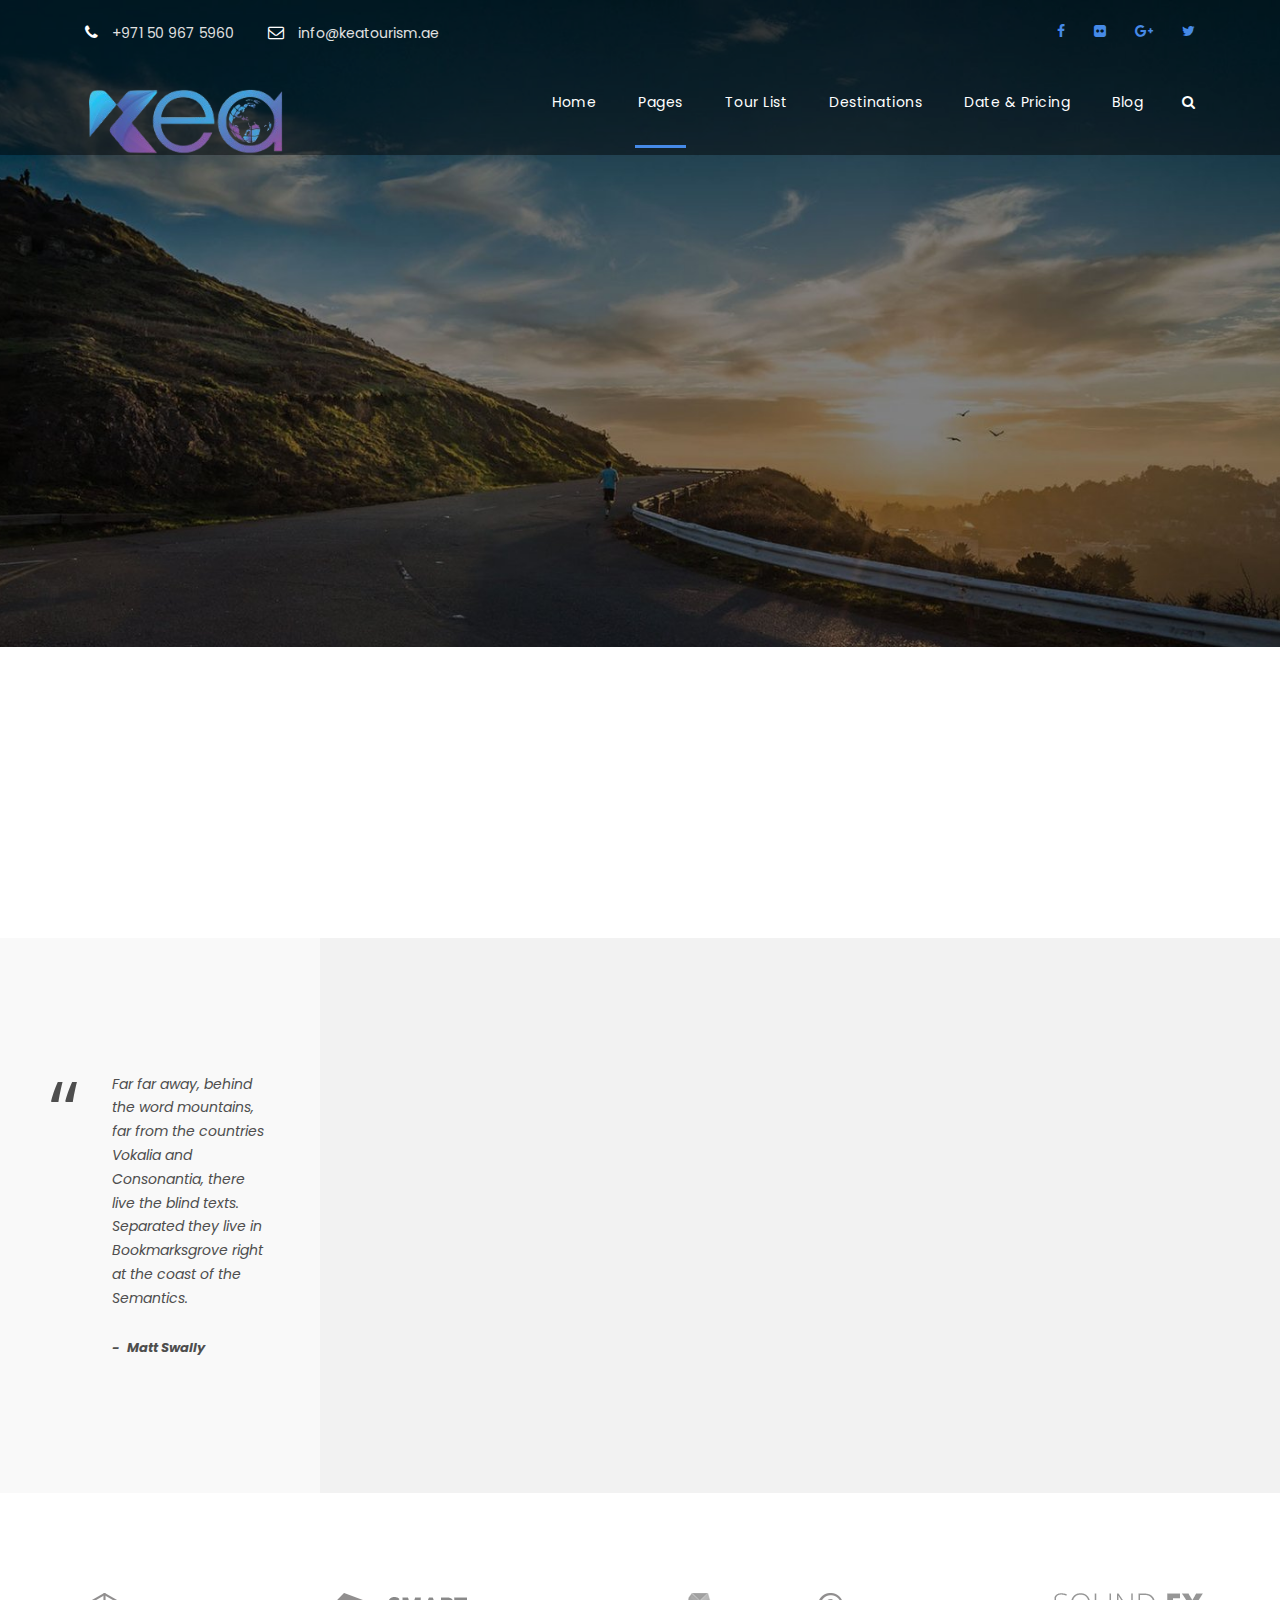
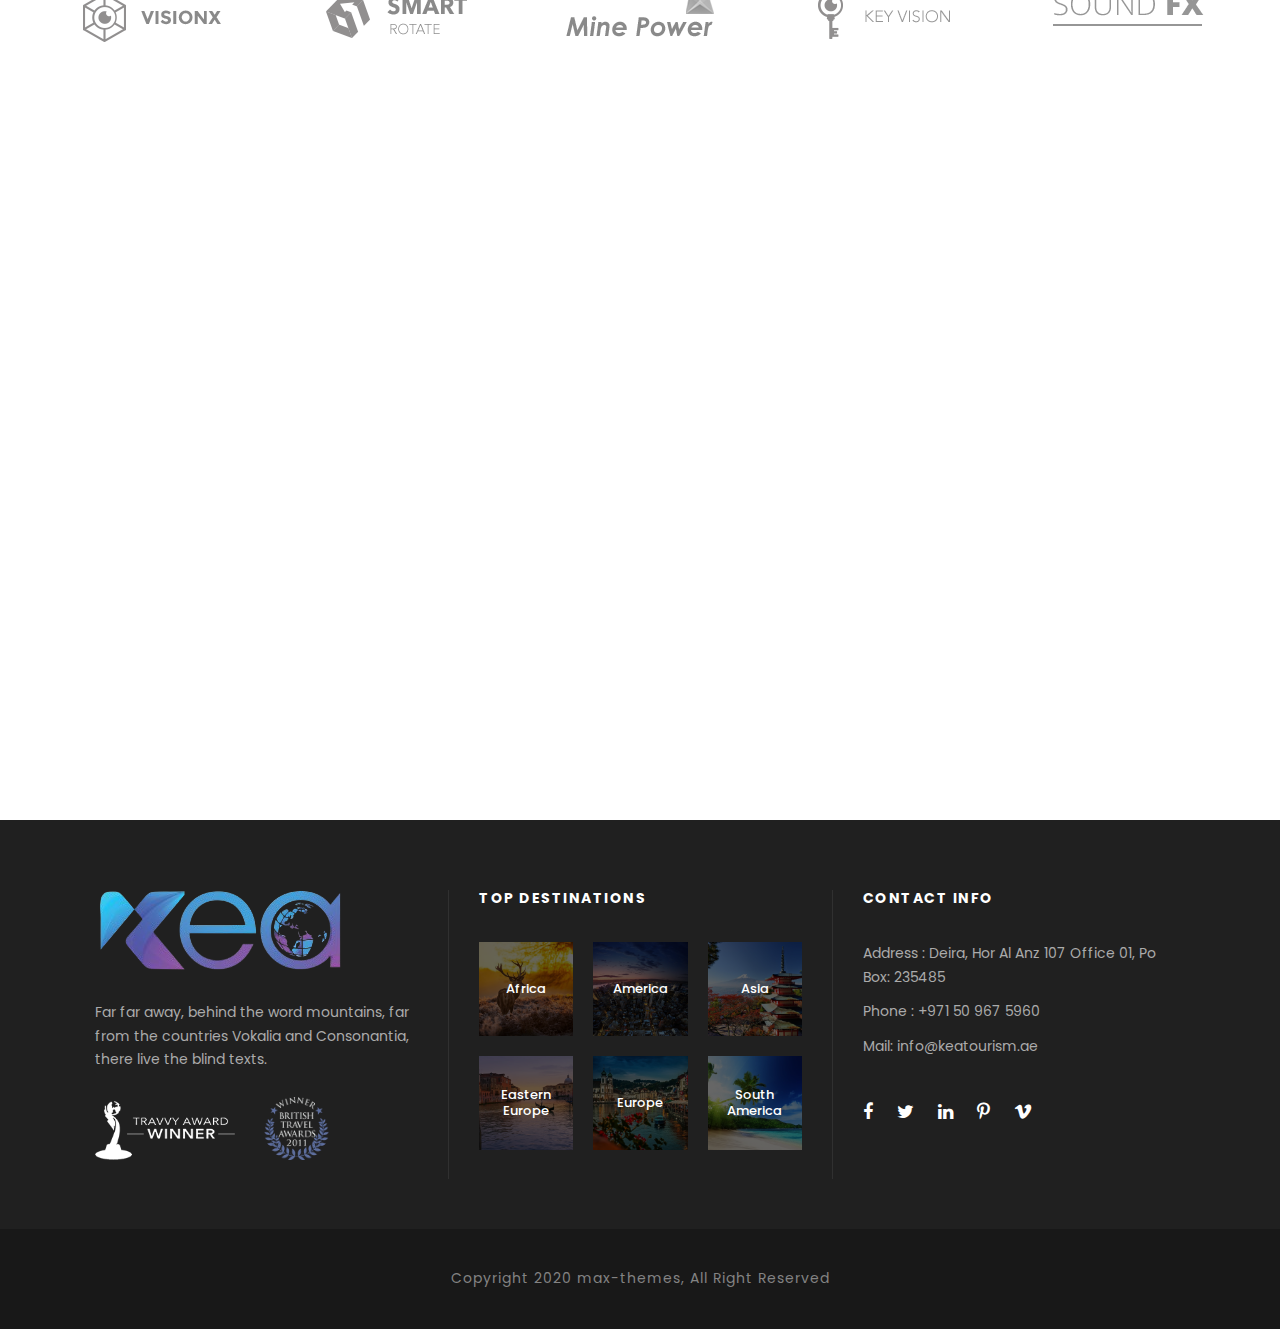
<file: about-our-team.html>
<!DOCTYPE html>
<html lang="en-US" prefix="og: http://ogp.me/ns#" class="no-js">
  <head>
    <meta charset="UTF-8" />
    <meta name="viewport" content="width=device-width, initial-scale=1" />
    <link rel="profile" href="http://gmpg.org/xfn/11" />
    <link
      rel="pingback"
      href="https://max-themes.net/demos/traveltour/demo1/xmlrpc.php"
    />
    <title>KEA TOURISM</title>

    <link
      rel="stylesheet"
      href="https://fonts.googleapis.com/css?family=Poppins%3A100%2C100italic%2C200%2C200italic%2C300%2C300italic%2Cregular%2Citalic%2C500%2C500italic%2C600%2C600italic%2C700%2C700italic%2C800%2C800italic%2C900%2C900italic%7COpen+Sans%3A300%2C300italic%2Cregular%2Citalic%2C600%2C600italic%2C700%2C700italic%2C800%2C800italic&amp;subset=latin%2Clatin-ext%2Cdevanagari%2Ccyrillic-ext%2Cvietnamese%2Ccyrillic%2Cgreek-ext%2Cgreek&amp;ver=4.9.8"
      type="text/css"
      media="all"
    />

    <link
      rel="stylesheet"
      href="plugins/revslider/public/assets/css/settings.css"
      type="text/css"
      media="all"
    />
    <link
      rel="stylesheet"
      href="plugins/tourmaster/plugins/elegant-font/style.css"
      type="text/css"
      media="all"
    />
    <link
      rel="stylesheet"
      href="plugins/tourmaster/tourmaster.css"
      type="text/css"
      media="all"
    />
    <link
      rel="stylesheet"
      href="css/tourmaster-style-custom.css"
      type="text/css"
      media="all"
    />
    <link
      rel="stylesheet"
      href="css/style-core.css"
      type="text/css"
      media="all"
    />
    <link
      rel="stylesheet"
      href="css/traveltour-style-custom.css"
      type="text/css"
      media="all"
    />
    <link
      rel="stylesheet"
      href="plugins/goodlayers-core/plugins/combine/style.css"
      type="text/css"
      media="all"
    />
    <link
      rel="stylesheet"
      href="plugins/goodlayers-core/include/css/page-builder.css"
      type="text/css"
      media="all"
    />
  </head>

  <body
    class="home page-template-default page page-id-2039 gdlr-core-body tourmaster-body woocommerce-no-js traveltour-body traveltour-body-front traveltour-full traveltour-with-sticky-navigation gdlr-core-link-to-lightbox"
  >
    <div class="traveltour-mobile-header-wrap">
      <div class="traveltour-top-bar">
        <div class="traveltour-top-bar-background"></div>

        <div class="traveltour-top-bar-container clearfix traveltour-container">
          <div
            class="traveltour-top-bar-left traveltour-item-pdlr travel-tour-hide-on-mobile"
          >
            <i class="fa fa-phone" id="i_89e6_0"></i> +971 50 967 5960
            <i class="fa fa-envelope-o" id="i_89e6_1"></i>
            info@keatourism.ae
          </div>
          <div class="traveltour-top-bar-right traveltour-item-pdlr">
            <div class="traveltour-top-bar-right-social">
              <a
                href="about-our-team.html#"
                target="_blank"
                class="traveltour-top-bar-social-icon"
                title="facebook"
              >
                <i class="fa fa-facebook"></i>
              </a>
              <a
                href="about-our-team.html#"
                target="_blank"
                class="traveltour-top-bar-social-icon"
                title="flickr"
              >
                <i class="fa fa-flickr"></i>
              </a>
              <a
                href="about-our-team.html#"
                target="_blank"
                class="traveltour-top-bar-social-icon"
                title="google-plus"
              >
                <i class="fa fa-google-plus"></i>
              </a>
              <a
                href="about-our-team.html#"
                target="_blank"
                class="traveltour-top-bar-social-icon"
                title="twitter"
              >
                <i class="fa fa-twitter"></i>
              </a>
            </div>
          </div>
        </div>
      </div>
      <div
        class="traveltour-mobile-header traveltour-header-background traveltour-style-slide"
        id="traveltour-mobile-header"
      >
        <div class="traveltour-mobile-header-container traveltour-container">
          <div class="traveltour-logo traveltour-item-pdlr">
            <div class="traveltour-logo-inner">
              <a href="index.html"><img src="images/logo.png" alt="" /></a>
            </div>
          </div>
          <div class="traveltour-mobile-menu-right">
            <div
              class="traveltour-main-menu-search"
              id="traveltour-mobile-top-search"
            >
              <i class="fa fa-search"></i>
            </div>
            <div class="traveltour-top-search-wrap">
              <div class="traveltour-top-search-close"></div>
              <div class="traveltour-top-search-row">
                <div class="traveltour-top-search-cell">
                  <form
                    role="search"
                    method="get"
                    class="search-form"
                    action="about-our-team.html#"
                  >
                    <input
                      type="text"
                      class="search-field traveltour-title-font"
                      placeholder="Search..."
                      value=""
                      name="s"
                    />
                    <div class="traveltour-top-search-submit">
                      <i class="fa fa-search"></i>
                    </div>
                    <input type="submit" class="search-submit" value="Search" />
                    <div class="traveltour-top-search-close">
                      <i class="icon_close"></i>
                    </div>
                  </form>
                </div>
              </div>
            </div>
            <div class="traveltour-mobile-menu">
              <a
                class="traveltour-mm-menu-button traveltour-mobile-menu-button traveltour-mobile-button-hamburger-with-border"
                href="about-our-team.html#traveltour-mobile-menu"
                ><i class="fa fa-bars"></i
              ></a>
              <div
                class="traveltour-mm-menu-wrap traveltour-navigation-font"
                id="traveltour-mobile-menu"
                data-slide="right"
              >
                <ul id="menu-main-navigation" class="m-menu">
                  <li
                    class="menu-item menu-item-home current-menu-item menu-item-has-children"
                  >
                    <a href="index.html">Home</a>
                    <!-- <ul class="sub-menu">
                                        <li class="menu-item"><a href="index.html">Homepage 1</a></li>
                                        <li class="menu-item"><a href="homepage-2.html">Homepage 2</a></li>
                                        <li class="menu-item"><a href="homepage-3.html">Homepage 3</a></li>
                                        <li class="menu-item"><a href="homepage-4.html">Homepage 4</a></li>
                                    </ul> -->
                  </li>
                  <li class="menu-item menu-item-has-children">
                    <a href="about-our-team.html#">Pages</a>
                    <ul class="sub-menu">
                      <li class="menu-item menu-item-has-children">
                        <a href="about-our-team.html#">Features</a>
                        <ul class="sub-menu">
                          <li class="menu-item menu-item-has-children">
                            <a href="about-our-team.html#">Set 1</a>
                            <ul class="sub-menu">
                              <li class="menu-item">
                                <a href="accordions-toggles.html"
                                  >Accordions &#038; Toggles</a
                                >
                              </li>
                              <li class="menu-item">
                                <a href="alert-box.html">Alert Box</a>
                              </li>
                              <li class="menu-item">
                                <a href="blockquotes.html">Blockquotes</a>
                              </li>
                              <li class="menu-item">
                                <a href="buttons.html">Buttons</a>
                              </li>
                              <li class="menu-item">
                                <a href="call-to-action.html">Call To Action</a>
                              </li>
                              <li class="menu-item">
                                <a href="column-services.html"
                                  >Column Services</a
                                >
                              </li>
                              <li class="menu-item">
                                <a href="columns.html">Columns</a>
                              </li>
                            </ul>
                          </li>
                          <li class="menu-item menu-item-has-children">
                            <a href="about-our-team.html#">Set 2</a>
                            <ul class="sub-menu">
                              <li class="menu-item">
                                <a href="counters.html">Counters</a>
                              </li>
                              <li class="menu-item">
                                <a href="count-down.html">Count Down</a>
                              </li>
                              <li class="menu-item">
                                <a href="dividers.html">Dividers</a>
                              </li>
                              <li class="menu-item">
                                <a href="dropcaps.html">Dropcaps</a>
                              </li>
                              <li class="menu-item">
                                <a href="featured-boxes.html">Featured Boxes</a>
                              </li>
                              <li class="menu-item">
                                <a href="flip-boxes.html">Flip Boxes</a>
                              </li>
                              <li class="menu-item">
                                <a href="icon-list.html">Icon Lists</a>
                              </li>
                            </ul>
                          </li>
                          <li class="menu-item menu-item-has-children">
                            <a href="about-our-team.html#">Set 3</a>
                            <ul class="sub-menu">
                              <li class="menu-item">
                                <a href="icons.html">Icons</a>
                              </li>
                              <li class="menu-item">
                                <a href="images.html">Images</a>
                              </li>
                              <li class="menu-item">
                                <a href="team-plain-style.html">Personnel</a>
                              </li>
                              <li class="menu-item">
                                <a href="price-table.html">Price Table</a>
                              </li>
                              <li class="menu-item">
                                <a href="promo-boxes.html">Promo Boxes</a>
                              </li>
                              <li class="menu-item">
                                <a href="skill-bar.html">Skill Bar</a>
                              </li>
                              <li class="menu-item">
                                <a href="skill-circle.html">Skill Circle</a>
                              </li>
                            </ul>
                          </li>
                          <li class="menu-item menu-item-has-children">
                            <a href="about-our-team.html#">Set 4</a>
                            <ul class="sub-menu">
                              <li class="menu-item">
                                <a href="social-shares.html">Social Shares</a>
                              </li>
                              <li class="menu-item">
                                <a href="stunning-texts.html">Stunning Texts</a>
                              </li>
                              <li class="menu-item">
                                <a href="tabs-horizontal.html"
                                  >Tabs Horizontal</a
                                >
                              </li>
                              <li class="menu-item">
                                <a href="tabs-vertical.html">Tabs Vertical</a>
                              </li>
                              <li class="menu-item">
                                <a href="testimonial.html">Testimonial</a>
                              </li>
                              <li class="menu-item">
                                <a href="titles.html">Titles</a>
                              </li>
                              <li class="menu-item">
                                <a href="typography.html">Typography</a>
                              </li>
                            </ul>
                          </li>
                        </ul>
                      </li>
                      <li class="menu-item menu-item-has-children">
                        <a href="about-our-team.html#">About</a>
                        <ul class="sub-menu">
                          <li class="menu-item">
                            <a href="about-us.html">About Us</a>
                          </li>
                          <li class="menu-item">
                            <a href="about-us-2.html">About Us 2</a>
                          </li>
                          <li class="menu-item">
                            <a href="about-us-3.html">About Us 3</a>
                          </li>
                          <li class="menu-item">
                            <a href="about-our-team.html">About Our Team</a>
                          </li>
                        </ul>
                      </li>
                      <li class="menu-item">
                        <a href="our-services.html">Our Services</a>
                      </li>
                      <li class="menu-item menu-item-has-children">
                        <a href="about-our-team.html#">Contact</a>
                        <ul class="sub-menu">
                          <li class="menu-item">
                            <a href="contact.html">Contact</a>
                          </li>
                          <li class="menu-item">
                            <a href="contact-2.html">Contact 2</a>
                          </li>
                          <li class="menu-item">
                            <a href="contact-3.html">Contact 3</a>
                          </li>
                        </ul>
                      </li>
                      <li class="menu-item menu-item-has-children">
                        <a href="portfolio-3-columns.html">Portfolio</a>
                        <ul class="sub-menu">
                          <li class="menu-item menu-item-has-children">
                            <a>Portfolio Grid</a>
                            <ul class="sub-menu">
                              <li class="menu-item">
                                <a href="portfolio-2-columns.html"
                                  >Portfolio 2 Columns</a
                                >
                              </li>
                              <li class="menu-item">
                                <a href="portfolio-3-columns.html"
                                  >Portfolio 3 Columns</a
                                >
                              </li>
                              <li class="menu-item">
                                <a href="portfolio-4-columns.html"
                                  >Portfolio 4 Columns</a
                                >
                              </li>
                              <li class="menu-item">
                                <a href="portfolio-5-columns.html"
                                  >Portfolio 5 Columns</a
                                >
                              </li>
                              <li class="menu-item">
                                <a href="portfolio-2-columns-with-frame.html"
                                  >Portfolio 2 Columns With Frame</a
                                >
                              </li>
                              <li class="menu-item">
                                <a href="portfolio-3-columns-with-frame.html"
                                  >Portfolio 3 Columns With Frame</a
                                >
                              </li>
                              <li class="menu-item">
                                <a href="portfolio-4-columns-with-frame.html"
                                  >Portfolio 4 Columns With Frame</a
                                >
                              </li>
                              <li class="menu-item">
                                <a href="portfolio-2-columns-no-space.html"
                                  >Portfolio 2 Columns No Space</a
                                >
                              </li>
                              <li class="menu-item">
                                <a href="portfolio-3-columns-no-space.html"
                                  >Portfolio 3 Columns No Space</a
                                >
                              </li>
                              <li class="menu-item">
                                <a href="portfolio-4-columns-no-space.html"
                                  >Portfolio 4 Columns No Space</a
                                >
                              </li>
                              <li class="menu-item">
                                <a href="portfolio-5-columns-no-space.html"
                                  >Portfolio 5 Columns No Space</a
                                >
                              </li>
                            </ul>
                          </li>
                          <li class="menu-item menu-item-has-children">
                            <a>Portfolio Masonry</a>
                            <ul class="sub-menu">
                              <li class="menu-item">
                                <a href="portfolio-masonry-4-columns.html"
                                  >Masonry 4 Columns</a
                                >
                              </li>
                              <li class="menu-item">
                                <a href="portfolio-masonry-3-columns.html"
                                  >Masonry 3 Columns</a
                                >
                              </li>
                              <li class="menu-item">
                                <a href="portfolio-masonry-2-columns.html"
                                  >Masonry 2 Columns</a
                                >
                              </li>
                              <li class="menu-item">
                                <a
                                  href="portfolio-masonry-4-columns-no-space.html"
                                  >Masonry 4 Columns No Space</a
                                >
                              </li>
                              <li class="menu-item">
                                <a
                                  href="portfolio-masonry-3-columns-no-space.html"
                                  >Masonry 3 Columns No Space</a
                                >
                              </li>
                              <li class="menu-item">
                                <a
                                  href="portfolio-masonry-2-columns-no-space.html"
                                  >Masonry 2 Columns No Space</a
                                >
                              </li>
                            </ul>
                          </li>
                          <li class="menu-item menu-item-has-children">
                            <a>Portfolio Modern</a>
                            <ul class="sub-menu">
                              <li class="menu-item">
                                <a href="portfolio-modern-2-columns.html"
                                  >Modern 2 Columns</a
                                >
                              </li>
                              <li class="menu-item">
                                <a href="portfolio-modern-3-columns.html"
                                  >Modern 3 Columns</a
                                >
                              </li>
                              <li class="menu-item">
                                <a href="portfolio-modern-4-columns.html"
                                  >Modern 4 Columns</a
                                >
                              </li>
                              <li class="menu-item">
                                <a href="portfolio-modern-5-columns.html"
                                  >Modern 5 Columns</a
                                >
                              </li>
                              <li class="menu-item">
                                <a
                                  href="portfolio-modern-2-columns-no-space.html"
                                  >Modern 2 Columns No Space</a
                                >
                              </li>
                              <li class="menu-item">
                                <a
                                  href="portfolio-modern-3-columns-no-space.html"
                                  >Modern 3 Columns No Space</a
                                >
                              </li>
                              <li class="menu-item">
                                <a
                                  href="portfolio-modern-4-columns-no-space.html"
                                  >Modern 4 Columns No Space</a
                                >
                              </li>
                              <li class="menu-item">
                                <a
                                  href="portfolio-modern-5-columns-no-space.html"
                                  >Modern 5 Columns No Space</a
                                >
                              </li>
                            </ul>
                          </li>
                          <li class="menu-item menu-item-has-children">
                            <a>Portfolio Side Thumbnail</a>
                            <ul class="sub-menu">
                              <li class="menu-item">
                                <a
                                  href="portfolio-left-right-large-thumbnail.html"
                                  >Portfolio Left &#038; Right Large
                                  Thumbnail</a
                                >
                              </li>
                              <li class="menu-item">
                                <a href="portfolio-left-large-thumbnail.html"
                                  >Portfolio Left Large Thumbnail</a
                                >
                              </li>
                              <li class="menu-item">
                                <a href="portfolio-right-large-thumbnail.html"
                                  >Portfolio Right Large Thumbnail</a
                                >
                              </li>
                              <li class="menu-item">
                                <a
                                  href="portfolio-left-right-small-thumbnail.html"
                                  >Portfolio Left &#038; Right Small
                                  Thumbnail</a
                                >
                              </li>
                              <li class="menu-item">
                                <a href="portfolio-left-small-thumbnail.html"
                                  >Portfolio Left Small Thumbnail</a
                                >
                              </li>
                              <li class="menu-item">
                                <a href="portfolio-right-small-thumbnail.html"
                                  >Portfolio Right Small Thumbnail</a
                                >
                              </li>
                            </ul>
                          </li>
                        </ul>
                      </li>
                      <li class="menu-item">
                        <a href="gallery.html">Gallery</a>
                      </li>
                      <li class="menu-item menu-item-has-children">
                        <a href="about-our-team.html#">Team</a>
                        <ul class="sub-menu">
                          <li class="menu-item">
                            <a href="team-plain-style.html"
                              >Team / Plain Style</a
                            >
                          </li>
                          <li class="menu-item">
                            <a href="team-thumbnail-style.html"
                              >Team / Thumbnail Style</a
                            >
                          </li>
                          <li class="menu-item">
                            <a href="team-frame-style.html"
                              >Team / Frame Style</a
                            >
                          </li>
                        </ul>
                      </li>

                      <li class="menu-item">
                        <a href="price-table.html">Price Table</a>
                      </li>
                      <li class="menu-item">
                        <a href="maintenance.html">Maintenance</a>
                      </li>
                      <li class="menu-item">
                        <a href="coming-soon.html">Coming Soon</a>
                      </li>
                      <li class="menu-item"><a href="404.html">404 Page</a></li>
                    </ul>
                  </li>
                  <li class="menu-item menu-item-has-children">
                    <a href="tour-side-thumbnail-with-frame-right-sidebar.html"
                      >Tour List</a
                    >
                    <ul class="sub-menu">
                      <li class="menu-item menu-item-has-children">
                        <a href="tour-full-with-frame-right-sidebar.html"
                          >Tour Full</a
                        >
                        <ul class="sub-menu">
                          <li class="menu-item">
                            <a href="tour-full-width.html"
                              >Tour Full Right Sidebar</a
                            >
                          </li>
                          <li class="menu-item">
                            <a href="tour-full-left-sidebar.html"
                              >Tour Full Left Sidebar</a
                            >
                          </li>
                          <li class="menu-item">
                            <a href="tour-full-with-frame-right-sidebar.html"
                              >Tour Full With Frame Right Sidebar</a
                            >
                          </li>
                          <li class="menu-item">
                            <a
                              href="https://max-themes.net/demos/traveltour/demo1/tour-full-with-frame-left-sidebar.html"
                              >Tour Full With Frame Left Sidebar</a
                            >
                          </li>
                        </ul>
                      </li>
                      <li class="menu-item menu-item-has-children">
                        <a
                          href="tour-side-thumbnail-with-frame-right-sidebar.html"
                          >Tour Side Thumbnail</a
                        >
                        <ul class="sub-menu">
                          <li class="menu-item">
                            <a
                              href="tour-side-thumbnail-with-frame-right-sidebar.html"
                              >Tour Side Thumbnail With Frame Right Sidebar</a
                            >
                          </li>
                          <li class="menu-item">
                            <a
                              href="tour-side-thumbnail-with-frame-left-sidebar.html"
                              >Tour Side Thumbnail With Frame Left Sidebar</a
                            >
                          </li>
                          <li class="menu-item">
                            <a href="tour-side-thumbnail-right-sidebar.html"
                              >Tour Side Thumbnail Right Sidebar</a
                            >
                          </li>
                          <li class="menu-item">
                            <a href="tour-side-thumbnail-left-sidebar.html"
                              >Tour Side Thumbnail Left Sidebar</a
                            >
                          </li>
                        </ul>
                      </li>
                      <li class="menu-item menu-item-has-children">
                        <a href="tour-thumbnail-style-3-columns.html"
                          >Tour Thumbnail Style</a
                        >
                        <ul class="sub-menu">
                          <li class="menu-item">
                            <a href="tour-thumbnail-style-2-columns.html"
                              >Tour Thumbnail Style 2 Columns</a
                            >
                          </li>
                          <li class="menu-item">
                            <a href="tour-thumbnail-style-3-columns.html"
                              >Tour Thumbnail Style 3 Columns</a
                            >
                          </li>
                          <li class="menu-item">
                            <a href="tour-thumbnail-style-4-columns.html"
                              >Tour Thumbnail Style 4 Columns</a
                            >
                          </li>
                          <li class="menu-item">
                            <a href="tour-thumbnail-style-5-columns.html"
                              >Tour Thumbnail Style 5 Columns</a
                            >
                          </li>
                          <li class="menu-item">
                            <a href="tour-thumbnail-no-space-2-columns.html"
                              >Tour Thumbnail No Space 2 Columns</a
                            >
                          </li>
                          <li class="menu-item">
                            <a href="tour-thumbnail-no-space-3-columns.html"
                              >Tour Thumbnail No Space 3 Columns</a
                            >
                          </li>
                          <li class="menu-item">
                            <a href="tour-thumbnail-no-space-4-columns.html"
                              >Tour Thumbnail No Space 4 Columns</a
                            >
                          </li>
                          <li class="menu-item">
                            <a href="tour-thumbnail-no-space-5-columns.html"
                              >Tour Thumbnail No Space 5 Columns</a
                            >
                          </li>
                        </ul>
                      </li>
                      <li class="menu-item menu-item-has-children">
                        <a href="tour-classic-3-columns.html">Tour Classic</a>
                        <ul class="sub-menu">
                          <li class="menu-item">
                            <a href="tour-classic-2-columns.html"
                              >Tour Classic 2 Columns</a
                            >
                          </li>
                          <li class="menu-item">
                            <a href="tour-classic-3-columns.html"
                              >Tour Classic 3 Columns</a
                            >
                          </li>
                          <li class="menu-item">
                            <a href="tour-classic-4-columns.html"
                              >Tour Classic 4 Columns</a
                            >
                          </li>
                          <li class="menu-item">
                            <a href="tour-classic-5-columns.html"
                              >Tour Classic 5 Columns</a
                            >
                          </li>
                          <li class="menu-item">
                            <a href="tour-classic-with-frame-2-columns.html"
                              >Tour Classic With Frame 2 Columns</a
                            >
                          </li>
                          <li class="menu-item">
                            <a href="tour-classic-with-frame-3-columns.html"
                              >Tour Classic With Frame 3 Columns</a
                            >
                          </li>
                          <li class="menu-item">
                            <a href="tour-classic-with-frame-4-columns.html"
                              >Tour Classic With Frame 4 Columns</a
                            >
                          </li>
                          <li class="menu-item">
                            <a href="tour-classic-with-frame-5-columns.html"
                              >Tour Classic With Frame 5 Columns</a
                            >
                          </li>
                        </ul>
                      </li>
                      <li class="menu-item menu-item-has-children">
                        <a href="tour-classic-with-detail-3-columns.html"
                          >Tour Classic With Detail</a
                        >
                        <ul class="sub-menu">
                          <li class="menu-item">
                            <a href="tour-classic-with-detail-2-columns.html"
                              >Tour Classic With Detail 2 Columns</a
                            >
                          </li>
                          <li class="menu-item">
                            <a href="tour-classic-with-detail-3-columns.html"
                              >Tour Classic With Detail 3 Columns</a
                            >
                          </li>
                          <li class="menu-item">
                            <a href="tour-classic-with-detail-4-columns.html"
                              >Tour Classic With Detail 4 Columns</a
                            >
                          </li>
                        </ul>
                      </li>
                      <li class="menu-item menu-item-has-children">
                        <a
                          href="tour-classic-with-custom-excerpt-3-columns.html"
                          >Tour Classic With Custom Excerpt</a
                        >
                        <ul class="sub-menu">
                          <li class="menu-item">
                            <a
                              href="tour-classic-with-custom-excerpt-2-columns.html"
                              >Tour Classic With Custom Excerpt 2 Columns</a
                            >
                          </li>
                          <li class="menu-item">
                            <a
                              href="tour-classic-with-custom-excerpt-3-columns.html"
                              >Tour Classic With Custom Excerpt 3 Columns</a
                            >
                          </li>
                          <li class="menu-item">
                            <a
                              href="tour-classic-with-custom-excerpt-4-columns.html"
                              >Tour Classic With Custom Excerpt 4 Columns</a
                            >
                          </li>
                        </ul>
                      </li>
                    </ul>
                  </li>
                  <li class="menu-item">
                    <a href="destinations.html">Destinations</a>
                  </li>
                  <li class="menu-item menu-item-has-children">
                    <a href="about-our-team.html#">Date &#038; Pricing</a>
                    <ul class="sub-menu">
                      <li class="menu-item">
                        <a href="finland-helsinki-santa-claus-town-8-days.html"
                          >Multiple Packages</a
                        >
                      </li>
                      <li class="menu-item">
                        <a
                          href="america-grand-canyon-golden-gate-bridge-las-vegas.html"
                          >Multiple Day &#8211; Recurring</a
                        >
                      </li>
                      <li class="menu-item">
                        <a href="china-suzhou-and-zhouzhuang-water-village.html"
                          >Multiple Date &#8211; One Time</a
                        >
                      </li>
                      <li class="menu-item">
                        <a
                          href="pais-eiffel-tower-notre-dame-cathedral-champs-elysees-arc-of-triumph-day-tour.html"
                          >One Day &#8211; Recurring</a
                        >
                      </li>
                      <li class="menu-item">
                        <a href="africa-amazing-african-safari.html"
                          >One Day &#8211; One Time</a
                        >
                      </li>
                      <li class="menu-item">
                        <a
                          href="alcatraz-tour-plus-muir-woods-golden-gate-and-sausalito-day-trip.html"
                          >Variable Pricing</a
                        >
                      </li>
                      <li class="menu-item">
                        <a href="dubai-all-stunning-places.html"
                          >Fixed Price / Person</a
                        >
                      </li>
                      <li class="menu-item">
                        <a href="switzerland-7-days-in-zurich-zermatt.html"
                          >Room Based Pricing</a
                        >
                      </li>
                      <li class="menu-item">
                        <a href="italy-6-days-in-rome-venice-milan.html"
                          >No Room Based Pricing</a
                        >
                      </li>
                      <li class="menu-item">
                        <a href="america-2-days-in-lake-tahoe.html"
                          >Referral (link to external website)</a
                        >
                      </li>
                    </ul>
                  </li>

                  <li class="menu-item menu-item-has-children">
                    <a href="blog-full-right-sidebar-with-frame.html">Blog</a>
                    <ul class="sub-menu">
                      <li class="menu-item menu-item-has-children">
                        <a href="blog-full-right-sidebar-with-frame.html"
                          >Blog Full</a
                        >
                        <ul class="sub-menu">
                          <li class="menu-item">
                            <a href="blog-full-right-sidebar-with-frame.html"
                              >Blog Full Right Sidebar With Frame</a
                            >
                          </li>
                          <li class="menu-item">
                            <a href="blog-full-left-sidebar-with-frame.html"
                              >Blog Full Left Sidebar With Frame</a
                            >
                          </li>
                          <li class="menu-item">
                            <a href="blog-full-both-sidebar-with-frame.html"
                              >Blog Full Both Sidebar With Frame</a
                            >
                          </li>
                          <li class="menu-item">
                            <a href="blog-full-right-sidebar.html"
                              >Blog Full Right Sidebar</a
                            >
                          </li>
                          <li class="menu-item">
                            <a href="blog-full-left-sidebar.html"
                              >Blog Full Left Sidebar</a
                            >
                          </li>
                          <li class="menu-item">
                            <a href="blog-full-both-sidebar.html"
                              >Blog Full Both Sidebar</a
                            >
                          </li>
                        </ul>
                      </li>
                      <li class="menu-item menu-item-has-children">
                        <a href="blog-grid-3-columns-no-space.html"
                          >Blog Grid</a
                        >
                        <ul class="sub-menu">
                          <li class="menu-item">
                            <a href="blog-grid-2-columns.html"
                              >Blog Grid 2 Columns</a
                            >
                          </li>
                          <li class="menu-item">
                            <a href="blog-grid-3-columns.html"
                              >Blog Grid 3 Columns</a
                            >
                          </li>
                          <li class="menu-item">
                            <a href="blog-grid-4-columns.html"
                              >Blog Grid 4 Columns</a
                            >
                          </li>
                          <li class="menu-item">
                            <a href="blog-grid-2-columns-no-space.html"
                              >Blog Grid 2 Columns No Space</a
                            >
                          </li>
                          <li class="menu-item">
                            <a href="blog-grid-3-columns-no-space.html"
                              >Blog Grid 3 Columns No Space</a
                            >
                          </li>
                          <li class="menu-item">
                            <a href="blog-grid-4-columns-no-space.html"
                              >Blog Grid 4 Columns No Space</a
                            >
                          </li>
                        </ul>
                      </li>
                      <li class="menu-item menu-item-has-children">
                        <a href="blog-3-columns-with-frame.html"
                          >Blog Columns</a
                        >
                        <ul class="sub-menu">
                          <li class="menu-item">
                            <a href="blog-2-columns-with-frame.html"
                              >Blog 2 Columns With Frame</a
                            >
                          </li>
                          <li class="menu-item">
                            <a href="blog-3-columns-with-frame.html"
                              >Blog 3 Columns With Frame</a
                            >
                          </li>
                          <li class="menu-item">
                            <a href="blog-4-columns-with-frame.html"
                              >Blog 4 Columns With Frame</a
                            >
                          </li>
                          <li class="menu-item">
                            <a href="blog-2-columns.html">Blog 2 Columns</a>
                          </li>
                          <li class="menu-item">
                            <a href="blog-3-columns.html">Blog 3 Columns</a>
                          </li>
                          <li class="menu-item">
                            <a href="blog-4-columns.html">Blog 4 Columns</a>
                          </li>
                          <li class="menu-item">
                            <a href="blog-3-columns-with-frame-post-format.html"
                              >Blog Columns With Post Format</a
                            >
                          </li>
                        </ul>
                      </li>
                      <li class="menu-item">
                        <a href="standard-post-type.html">Single Post</a>
                      </li>
                    </ul>
                  </li>
                </ul>
              </div>
            </div>
          </div>
        </div>
      </div>
    </div>
    <div class="traveltour-body-outer-wrapper">
      <div
        class="traveltour-body-wrapper clearfix traveltour-with-transparent-header traveltour-with-frame"
      >
        <div class="traveltour-header-background-transparent">
          <div class="traveltour-top-bar">
            <div class="traveltour-top-bar-background"></div>
            <div
              class="traveltour-top-bar-container clearfix traveltour-container"
            >
              <div class="traveltour-top-bar-left traveltour-item-pdlr">
                <i class="fa fa-phone" id="i_89e6_2"></i> +971 50 967 5960
                <i class="fa fa-envelope-o" id="i_89e6_3"></i>
                info@keatourism.ae
              </div>
              <div class="traveltour-top-bar-right traveltour-item-pdlr">
                <div class="traveltour-top-bar-right-social">
                  <a
                    href="about-our-team.html#"
                    target="_blank"
                    class="traveltour-top-bar-social-icon"
                    title="facebook"
                  >
                    <i class="fa fa-facebook"></i>
                  </a>
                  <a
                    href="about-our-team.html#"
                    target="_blank"
                    class="traveltour-top-bar-social-icon"
                    title="flickr"
                  >
                    <i class="fa fa-flickr"></i>
                  </a>
                  <a
                    href="about-our-team.html#"
                    target="_blank"
                    class="traveltour-top-bar-social-icon"
                    title="google-plus"
                  >
                    <i class="fa fa-google-plus"></i>
                  </a>
                  <a
                    href="about-our-team.html#"
                    target="_blank"
                    class="traveltour-top-bar-social-icon"
                    title="twitter"
                  >
                    <i class="fa fa-twitter"></i>
                  </a>
                </div>
              </div>
            </div>
          </div>
          <header
            class="traveltour-header-wrap traveltour-header-style-plain traveltour-style-menu-right traveltour-sticky-navigation traveltour-style-slide"
          >
            <div class="traveltour-header-background"></div>
            <div class="traveltour-header-container traveltour-container">
              <div class="traveltour-header-container-inner clearfix">
                <div class="traveltour-logo traveltour-item-pdlr">
                  <div class="traveltour-logo-inner">
                    <a href="index.html"
                      ><img src="images/logo.png" alt=""
                    /></a>
                  </div>
                </div>
                <div
                  class="traveltour-navigation traveltour-item-pdlr clearfix"
                >
                  <div class="traveltour-main-menu" id="traveltour-main-menu">
                    <ul id="menu-main-navigation-1" class="sf-menu">
                      <li
                        class="menu-item menu-item-home menu-item-has-children traveltour-normal-menu"
                      >
                        <a href="index.html" class="sf-with-ul-pre">Home</a>
                        <!-- <ul class="sub-menu">
                          <li class="menu-item" data-size="60">
                            <a href="index.html">Homepage 1</a>
                          </li>
                          <li class="menu-item" data-size="60">
                            <a href="homepage-2.html">Homepage 2</a>
                          </li>
                          <li class="menu-item" data-size="60">
                            <a href="homepage-3.html">Homepage 3</a>
                          </li>
                          <li class="menu-item" data-size="60">
                            <a href="homepage-4.html">Homepage 4</a>
                          </li>
                        </ul> -->
                      </li>
                      <li
                        class="menu-item current-menu-item menu-item-has-children traveltour-normal-menu"
                      >
                        <a href="about-our-team.html#" class="sf-with-ul-pre"
                          >Pages</a
                        >
                        <ul class="sub-menu">
                          <li
                            class="menu-item menu-item-has-children"
                            data-size="60"
                          >
                            <a
                              href="about-our-team.html#"
                              class="sf-with-ul-pre"
                              >Features</a
                            >
                            <ul class="sub-menu">
                              <li class="menu-item menu-item-has-children">
                                <a
                                  href="about-our-team.html#"
                                  class="sf-with-ul-pre"
                                  >Set 1</a
                                >
                                <ul class="sub-menu">
                                  <li class="menu-item">
                                    <a href="accordions-toggles.html"
                                      >Accordions &#038; Toggles</a
                                    >
                                  </li>
                                  <li class="menu-item">
                                    <a href="alert-box.html">Alert Box</a>
                                  </li>
                                  <li class="menu-item">
                                    <a href="blockquotes.html">Blockquotes</a>
                                  </li>
                                  <li class="menu-item">
                                    <a href="buttons.html">Buttons</a>
                                  </li>
                                  <li class="menu-item">
                                    <a href="call-to-action.html"
                                      >Call To Action</a
                                    >
                                  </li>
                                  <li class="menu-item">
                                    <a href="column-services.html"
                                      >Column Services</a
                                    >
                                  </li>
                                  <li class="menu-item">
                                    <a href="columns.html">Columns</a>
                                  </li>
                                </ul>
                              </li>
                              <li class="menu-item menu-item-has-children">
                                <a
                                  href="about-our-team.html#"
                                  class="sf-with-ul-pre"
                                  >Set 2</a
                                >
                                <ul class="sub-menu">
                                  <li class="menu-item">
                                    <a href="counters.html">Counters</a>
                                  </li>
                                  <li class="menu-item">
                                    <a href="count-down.html">Count Down</a>
                                  </li>
                                  <li class="menu-item">
                                    <a href="dividers.html">Dividers</a>
                                  </li>
                                  <li class="menu-item">
                                    <a href="dropcaps.html">Dropcaps</a>
                                  </li>
                                  <li class="menu-item">
                                    <a href="featured-boxes.html"
                                      >Featured Boxes</a
                                    >
                                  </li>
                                  <li class="menu-item">
                                    <a href="flip-boxes.html">Flip Boxes</a>
                                  </li>
                                  <li class="menu-item">
                                    <a href="icon-list.html">Icon Lists</a>
                                  </li>
                                </ul>
                              </li>
                              <li class="menu-item menu-item-has-children">
                                <a
                                  href="about-our-team.html#"
                                  class="sf-with-ul-pre"
                                  >Set 3</a
                                >
                                <ul class="sub-menu">
                                  <li class="menu-item">
                                    <a href="icons.html">Icons</a>
                                  </li>
                                  <li class="menu-item">
                                    <a href="images.html">Images</a>
                                  </li>
                                  <li class="menu-item">
                                    <a href="team-plain-style.html"
                                      >Personnel</a
                                    >
                                  </li>
                                  <li class="menu-item">
                                    <a href="price-table.html">Price Table</a>
                                  </li>
                                  <li class="menu-item">
                                    <a href="promo-boxes.html">Promo Boxes</a>
                                  </li>
                                  <li class="menu-item">
                                    <a href="skill-bar.html">Skill Bar</a>
                                  </li>
                                  <li class="menu-item">
                                    <a href="skill-circle.html">Skill Circle</a>
                                  </li>
                                </ul>
                              </li>
                              <li class="menu-item menu-item-has-children">
                                <a
                                  href="about-our-team.html#"
                                  class="sf-with-ul-pre"
                                  >Set 4</a
                                >
                                <ul class="sub-menu">
                                  <li class="menu-item">
                                    <a href="social-shares.html"
                                      >Social Shares</a
                                    >
                                  </li>
                                  <li class="menu-item">
                                    <a href="stunning-texts.html"
                                      >Stunning Texts</a
                                    >
                                  </li>
                                  <li class="menu-item">
                                    <a href="tabs-horizontal.html"
                                      >Tabs Horizontal</a
                                    >
                                  </li>
                                  <li class="menu-item">
                                    <a href="tabs-vertical.html"
                                      >Tabs Vertical</a
                                    >
                                  </li>
                                  <li class="menu-item">
                                    <a href="testimonial.html">Testimonial</a>
                                  </li>
                                  <li class="menu-item">
                                    <a href="titles.html">Titles</a>
                                  </li>
                                  <li class="menu-item">
                                    <a href="typography.html">Typography</a>
                                  </li>
                                </ul>
                              </li>
                            </ul>
                          </li>
                          <li
                            class="menu-item menu-item-has-children"
                            data-size="60"
                          >
                            <a
                              href="about-our-team.html#"
                              class="sf-with-ul-pre"
                              >About</a
                            >
                            <ul class="sub-menu">
                              <li class="menu-item">
                                <a href="about-us.html">About Us</a>
                              </li>
                              <li class="menu-item">
                                <a href="about-us-2.html">About Us 2</a>
                              </li>
                              <li class="menu-item">
                                <a href="about-us-3.html">About Us 3</a>
                              </li>
                              <li class="menu-item">
                                <a href="about-our-team.html">About Our Team</a>
                              </li>
                            </ul>
                          </li>
                          <li class="menu-item" data-size="60">
                            <a href="our-services.html">Our Services</a>
                          </li>
                          <li
                            class="menu-item menu-item-has-children"
                            data-size="60"
                          >
                            <a
                              href="about-our-team.html#"
                              class="sf-with-ul-pre"
                              >Contact</a
                            >
                            <ul class="sub-menu">
                              <li class="menu-item">
                                <a href="contact.html">Contact</a>
                              </li>
                              <li class="menu-item">
                                <a href="contact-2.html">Contact 2</a>
                              </li>
                              <li class="menu-item">
                                <a href="contact-3.html">Contact 3</a>
                              </li>
                            </ul>
                          </li>
                          <li
                            class="menu-item menu-item-has-children"
                            data-size="60"
                          >
                            <a
                              href="portfolio-3-columns.html"
                              class="sf-with-ul-pre"
                              >Portfolio</a
                            >
                            <ul class="sub-menu">
                              <li class="menu-item menu-item-has-children">
                                <a class="sf-with-ul-pre">Portfolio Grid</a>
                                <ul class="sub-menu">
                                  <li class="menu-item">
                                    <a href="portfolio-2-columns.html"
                                      >Portfolio 2 Columns</a
                                    >
                                  </li>
                                  <li class="menu-item">
                                    <a href="portfolio-3-columns.html"
                                      >Portfolio 3 Columns</a
                                    >
                                  </li>
                                  <li class="menu-item">
                                    <a href="portfolio-4-columns.html"
                                      >Portfolio 4 Columns</a
                                    >
                                  </li>
                                  <li class="menu-item">
                                    <a href="portfolio-5-columns.html"
                                      >Portfolio 5 Columns</a
                                    >
                                  </li>
                                  <li class="menu-item">
                                    <a
                                      href="portfolio-2-columns-with-frame.html"
                                      >Portfolio 2 Columns With Frame</a
                                    >
                                  </li>
                                  <li class="menu-item">
                                    <a
                                      href="portfolio-3-columns-with-frame.html"
                                      >Portfolio 3 Columns With Frame</a
                                    >
                                  </li>
                                  <li class="menu-item">
                                    <a
                                      href="portfolio-4-columns-with-frame.html"
                                      >Portfolio 4 Columns With Frame</a
                                    >
                                  </li>
                                  <li class="menu-item">
                                    <a href="portfolio-2-columns-no-space.html"
                                      >Portfolio 2 Columns No Space</a
                                    >
                                  </li>
                                  <li class="menu-item">
                                    <a href="portfolio-3-columns-no-space.html"
                                      >Portfolio 3 Columns No Space</a
                                    >
                                  </li>
                                  <li class="menu-item">
                                    <a href="portfolio-4-columns-no-space.html"
                                      >Portfolio 4 Columns No Space</a
                                    >
                                  </li>
                                  <li class="menu-item">
                                    <a href="portfolio-5-columns-no-space.html"
                                      >Portfolio 5 Columns No Space</a
                                    >
                                  </li>
                                </ul>
                              </li>
                              <li class="menu-item menu-item-has-children">
                                <a class="sf-with-ul-pre">Portfolio Masonry</a>
                                <ul class="sub-menu">
                                  <li class="menu-item">
                                    <a href="portfolio-masonry-4-columns.html"
                                      >Masonry 4 Columns</a
                                    >
                                  </li>
                                  <li class="menu-item">
                                    <a href="portfolio-masonry-3-columns.html"
                                      >Masonry 3 Columns</a
                                    >
                                  </li>
                                  <li class="menu-item">
                                    <a href="portfolio-masonry-2-columns.html"
                                      >Masonry 2 Columns</a
                                    >
                                  </li>
                                  <li class="menu-item">
                                    <a
                                      href="portfolio-masonry-4-columns-no-space.html"
                                      >Masonry 4 Columns No Space</a
                                    >
                                  </li>
                                  <li class="menu-item">
                                    <a
                                      href="portfolio-masonry-3-columns-no-space.html"
                                      >Masonry 3 Columns No Space</a
                                    >
                                  </li>
                                  <li class="menu-item">
                                    <a
                                      href="portfolio-masonry-2-columns-no-space.html"
                                      >Masonry 2 Columns No Space</a
                                    >
                                  </li>
                                </ul>
                              </li>
                              <li class="menu-item menu-item-has-children">
                                <a class="sf-with-ul-pre">Portfolio Modern</a>
                                <ul class="sub-menu">
                                  <li class="menu-item">
                                    <a href="portfolio-modern-2-columns.html"
                                      >Modern 2 Columns</a
                                    >
                                  </li>
                                  <li class="menu-item">
                                    <a href="portfolio-modern-3-columns.html"
                                      >Modern 3 Columns</a
                                    >
                                  </li>
                                  <li class="menu-item">
                                    <a href="portfolio-modern-4-columns.html"
                                      >Modern 4 Columns</a
                                    >
                                  </li>
                                  <li class="menu-item">
                                    <a href="portfolio-modern-5-columns.html"
                                      >Modern 5 Columns</a
                                    >
                                  </li>
                                  <li class="menu-item">
                                    <a
                                      href="portfolio-modern-2-columns-no-space.html"
                                      >Modern 2 Columns No Space</a
                                    >
                                  </li>
                                  <li class="menu-item">
                                    <a
                                      href="portfolio-modern-3-columns-no-space.html"
                                      >Modern 3 Columns No Space</a
                                    >
                                  </li>
                                  <li class="menu-item">
                                    <a
                                      href="portfolio-modern-4-columns-no-space.html"
                                      >Modern 4 Columns No Space</a
                                    >
                                  </li>
                                  <li class="menu-item">
                                    <a
                                      href="portfolio-modern-5-columns-no-space.html"
                                      >Modern 5 Columns No Space</a
                                    >
                                  </li>
                                </ul>
                              </li>
                              <li class="menu-item menu-item-has-children">
                                <a class="sf-with-ul-pre"
                                  >Portfolio Side Thumbnail</a
                                >
                                <ul class="sub-menu">
                                  <li class="menu-item">
                                    <a
                                      href="portfolio-left-right-large-thumbnail.html"
                                      >Portfolio Left &#038; Right Large
                                      Thumbnail</a
                                    >
                                  </li>
                                  <li class="menu-item">
                                    <a
                                      href="portfolio-left-large-thumbnail.html"
                                      >Portfolio Left Large Thumbnail</a
                                    >
                                  </li>
                                  <li class="menu-item">
                                    <a
                                      href="portfolio-right-large-thumbnail.html"
                                      >Portfolio Right Large Thumbnail</a
                                    >
                                  </li>
                                  <li class="menu-item">
                                    <a
                                      href="portfolio-left-right-small-thumbnail.html"
                                      >Portfolio Left &#038; Right Small
                                      Thumbnail</a
                                    >
                                  </li>
                                  <li class="menu-item">
                                    <a
                                      href="portfolio-left-small-thumbnail.html"
                                      >Portfolio Left Small Thumbnail</a
                                    >
                                  </li>
                                  <li class="menu-item">
                                    <a
                                      href="portfolio-right-small-thumbnail.html"
                                      >Portfolio Right Small Thumbnail</a
                                    >
                                  </li>
                                </ul>
                              </li>
                            </ul>
                          </li>
                          <li class="menu-item" data-size="60">
                            <a href="gallery.html">Gallery</a>
                          </li>
                          <li
                            class="menu-item menu-item-has-children"
                            data-size="60"
                          >
                            <a
                              href="about-our-team.html#"
                              class="sf-with-ul-pre"
                              >Team</a
                            >
                            <ul class="sub-menu">
                              <li class="menu-item">
                                <a href="team-plain-style.html"
                                  >Team / Plain Style</a
                                >
                              </li>
                              <li class="menu-item">
                                <a href="team-thumbnail-style.html"
                                  >Team / Thumbnail Style</a
                                >
                              </li>
                              <li class="menu-item">
                                <a href="team-frame-style.html"
                                  >Team / Frame Style</a
                                >
                              </li>
                            </ul>
                          </li>

                          <li class="menu-item" data-size="60">
                            <a href="price-table.html">Price Table</a>
                          </li>
                          <li class="menu-item" data-size="60">
                            <a href="maintenance.html">Maintenance</a>
                          </li>
                          <li class="menu-item" data-size="60">
                            <a href="coming-soon.html">Coming Soon</a>
                          </li>
                          <li class="menu-item" data-size="60">
                            <a href="404.html">404 Page</a>
                          </li>
                        </ul>
                      </li>
                      <li
                        class="menu-item menu-item-has-children traveltour-normal-menu"
                      >
                        <a
                          href="tour-side-thumbnail-with-frame-right-sidebar.html"
                          class="sf-with-ul-pre"
                          >Tour List</a
                        >
                        <ul class="sub-menu">
                          <li
                            class="menu-item menu-item-has-children"
                            data-size="60"
                          >
                            <a
                              href="tour-full-with-frame-right-sidebar.html"
                              class="sf-with-ul-pre"
                              >Tour Full</a
                            >
                            <ul class="sub-menu">
                              <li class="menu-item">
                                <a href="tour-full-width.html"
                                  >Tour Full Right Sidebar</a
                                >
                              </li>
                              <li class="menu-item">
                                <a href="tour-full-left-sidebar.html"
                                  >Tour Full Left Sidebar</a
                                >
                              </li>
                              <li class="menu-item">
                                <a
                                  href="tour-full-with-frame-right-sidebar.html"
                                  >Tour Full With Frame Right Sidebar</a
                                >
                              </li>
                              <li class="menu-item">
                                <a
                                  href="https://max-themes.net/demos/traveltour/demo1/tour-full-with-frame-left-sidebar.html"
                                  >Tour Full With Frame Left Sidebar</a
                                >
                              </li>
                            </ul>
                          </li>
                          <li
                            class="menu-item menu-item-has-children"
                            data-size="60"
                          >
                            <a
                              href="tour-side-thumbnail-with-frame-right-sidebar.html"
                              class="sf-with-ul-pre"
                              >Tour Side Thumbnail</a
                            >
                            <ul class="sub-menu">
                              <li class="menu-item">
                                <a
                                  href="tour-side-thumbnail-with-frame-right-sidebar.html"
                                  >Tour Side Thumbnail With Frame Right
                                  Sidebar</a
                                >
                              </li>
                              <li class="menu-item">
                                <a
                                  href="tour-side-thumbnail-with-frame-left-sidebar.html"
                                  >Tour Side Thumbnail With Frame Left
                                  Sidebar</a
                                >
                              </li>
                              <li class="menu-item">
                                <a href="tour-side-thumbnail-right-sidebar.html"
                                  >Tour Side Thumbnail Right Sidebar</a
                                >
                              </li>
                              <li class="menu-item">
                                <a href="tour-side-thumbnail-left-sidebar.html"
                                  >Tour Side Thumbnail Left Sidebar</a
                                >
                              </li>
                            </ul>
                          </li>
                          <li
                            class="menu-item menu-item-has-children"
                            data-size="60"
                          >
                            <a
                              href="tour-thumbnail-style-3-columns.html"
                              class="sf-with-ul-pre"
                              >Tour Thumbnail Style</a
                            >
                            <ul class="sub-menu">
                              <li class="menu-item">
                                <a href="tour-thumbnail-style-2-columns.html"
                                  >Tour Thumbnail Style 2 Columns</a
                                >
                              </li>
                              <li class="menu-item">
                                <a href="tour-thumbnail-style-3-columns.html"
                                  >Tour Thumbnail Style 3 Columns</a
                                >
                              </li>
                              <li class="menu-item">
                                <a href="tour-thumbnail-style-4-columns.html"
                                  >Tour Thumbnail Style 4 Columns</a
                                >
                              </li>
                              <li class="menu-item">
                                <a href="tour-thumbnail-style-5-columns.html"
                                  >Tour Thumbnail Style 5 Columns</a
                                >
                              </li>
                              <li class="menu-item">
                                <a href="tour-thumbnail-no-space-2-columns.html"
                                  >Tour Thumbnail No Space 2 Columns</a
                                >
                              </li>
                              <li class="menu-item">
                                <a href="tour-thumbnail-no-space-3-columns.html"
                                  >Tour Thumbnail No Space 3 Columns</a
                                >
                              </li>
                              <li class="menu-item">
                                <a href="tour-thumbnail-no-space-4-columns.html"
                                  >Tour Thumbnail No Space 4 Columns</a
                                >
                              </li>
                              <li class="menu-item">
                                <a href="tour-thumbnail-no-space-5-columns.html"
                                  >Tour Thumbnail No Space 5 Columns</a
                                >
                              </li>
                            </ul>
                          </li>
                          <li
                            class="menu-item menu-item-has-children"
                            data-size="60"
                          >
                            <a
                              href="tour-classic-3-columns.html"
                              class="sf-with-ul-pre"
                              >Tour Classic</a
                            >
                            <ul class="sub-menu">
                              <li class="menu-item">
                                <a href="tour-classic-2-columns.html"
                                  >Tour Classic 2 Columns</a
                                >
                              </li>
                              <li class="menu-item">
                                <a href="tour-classic-3-columns.html"
                                  >Tour Classic 3 Columns</a
                                >
                              </li>
                              <li class="menu-item">
                                <a href="tour-classic-4-columns.html"
                                  >Tour Classic 4 Columns</a
                                >
                              </li>
                              <li class="menu-item">
                                <a href="tour-classic-5-columns.html"
                                  >Tour Classic 5 Columns</a
                                >
                              </li>
                              <li class="menu-item">
                                <a href="tour-classic-with-frame-2-columns.html"
                                  >Tour Classic With Frame 2 Columns</a
                                >
                              </li>
                              <li class="menu-item">
                                <a href="tour-classic-with-frame-3-columns.html"
                                  >Tour Classic With Frame 3 Columns</a
                                >
                              </li>
                              <li class="menu-item">
                                <a href="tour-classic-with-frame-4-columns.html"
                                  >Tour Classic With Frame 4 Columns</a
                                >
                              </li>
                              <li class="menu-item">
                                <a href="tour-classic-with-frame-5-columns.html"
                                  >Tour Classic With Frame 5 Columns</a
                                >
                              </li>
                            </ul>
                          </li>
                          <li
                            class="menu-item menu-item-has-children"
                            data-size="60"
                          >
                            <a
                              href="tour-classic-with-detail-3-columns.html"
                              class="sf-with-ul-pre"
                              >Tour Classic With Detail</a
                            >
                            <ul class="sub-menu">
                              <li class="menu-item">
                                <a
                                  href="tour-classic-with-detail-2-columns.html"
                                  >Tour Classic With Detail 2 Columns</a
                                >
                              </li>
                              <li class="menu-item">
                                <a
                                  href="tour-classic-with-detail-3-columns.html"
                                  >Tour Classic With Detail 3 Columns</a
                                >
                              </li>
                              <li class="menu-item">
                                <a
                                  href="tour-classic-with-detail-4-columns.html"
                                  >Tour Classic With Detail 4 Columns</a
                                >
                              </li>
                            </ul>
                          </li>
                          <li
                            class="menu-item menu-item-has-children"
                            data-size="60"
                          >
                            <a
                              href="tour-classic-with-custom-excerpt-3-columns.html"
                              class="sf-with-ul-pre"
                              >Tour Classic With Custom Excerpt</a
                            >
                            <ul class="sub-menu">
                              <li class="menu-item">
                                <a
                                  href="tour-classic-with-custom-excerpt-2-columns.html"
                                  >Tour Classic With Custom Excerpt 2 Columns</a
                                >
                              </li>
                              <li class="menu-item">
                                <a
                                  href="tour-classic-with-custom-excerpt-3-columns.html"
                                  >Tour Classic With Custom Excerpt 3 Columns</a
                                >
                              </li>
                              <li class="menu-item">
                                <a
                                  href="tour-classic-with-custom-excerpt-4-columns.html"
                                  >Tour Classic With Custom Excerpt 4 Columns</a
                                >
                              </li>
                            </ul>
                          </li>
                        </ul>
                      </li>
                      <li class="menu-item traveltour-normal-menu">
                        <a href="destinations.html">Destinations</a>
                      </li>
                      <li
                        class="menu-item menu-item-has-children traveltour-normal-menu"
                      >
                        <a href="about-our-team.html#" class="sf-with-ul-pre"
                          >Date &#038; Pricing</a
                        >
                        <ul class="sub-menu">
                          <li class="menu-item" data-size="60">
                            <a
                              href="finland-helsinki-santa-claus-town-8-days.html"
                              >Multiple Packages</a
                            >
                          </li>
                          <li class="menu-item" data-size="60">
                            <a
                              href="america-grand-canyon-golden-gate-bridge-las-vegas.html"
                              >Multiple Day &#8211; Recurring</a
                            >
                          </li>
                          <li class="menu-item" data-size="60">
                            <a
                              href="china-suzhou-and-zhouzhuang-water-village.html"
                              >Multiple Date &#8211; One Time</a
                            >
                          </li>
                          <li class="menu-item" data-size="60">
                            <a
                              href="pais-eiffel-tower-notre-dame-cathedral-champs-elysees-arc-of-triumph-day-tour.html"
                              >One Day &#8211; Recurring</a
                            >
                          </li>
                          <li class="menu-item" data-size="60">
                            <a href="africa-amazing-african-safari.html"
                              >One Day &#8211; One Time</a
                            >
                          </li>
                          <li class="menu-item" data-size="60">
                            <a
                              href="alcatraz-tour-plus-muir-woods-golden-gate-and-sausalito-day-trip.html"
                              >Variable Pricing</a
                            >
                          </li>
                          <li class="menu-item" data-size="60">
                            <a href="dubai-all-stunning-places.html"
                              >Fixed Price / Person</a
                            >
                          </li>
                          <li class="menu-item" data-size="60">
                            <a href="switzerland-7-days-in-zurich-zermatt.html"
                              >Room Based Pricing</a
                            >
                          </li>
                          <li class="menu-item" data-size="60">
                            <a href="italy-6-days-in-rome-venice-milan.html"
                              >No Room Based Pricing</a
                            >
                          </li>
                          <li class="menu-item" data-size="60">
                            <a href="america-2-days-in-lake-tahoe.html"
                              >Referral (link to external website)</a
                            >
                          </li>
                        </ul>
                      </li>

                      <li
                        class="menu-item menu-item-has-children traveltour-normal-menu"
                      >
                        <a
                          href="blog-full-right-sidebar-with-frame.html"
                          class="sf-with-ul-pre"
                          >Blog</a
                        >
                        <ul class="sub-menu">
                          <li
                            class="menu-item menu-item-has-children"
                            data-size="60"
                          >
                            <a
                              href="blog-full-right-sidebar-with-frame.html"
                              class="sf-with-ul-pre"
                              >Blog Full</a
                            >
                            <ul class="sub-menu">
                              <li class="menu-item">
                                <a
                                  href="blog-full-right-sidebar-with-frame.html"
                                  >Blog Full Right Sidebar With Frame</a
                                >
                              </li>
                              <li class="menu-item">
                                <a href="blog-full-left-sidebar-with-frame.html"
                                  >Blog Full Left Sidebar With Frame</a
                                >
                              </li>
                              <li class="menu-item">
                                <a href="blog-full-both-sidebar-with-frame.html"
                                  >Blog Full Both Sidebar With Frame</a
                                >
                              </li>
                              <li class="menu-item">
                                <a href="blog-full-right-sidebar.html"
                                  >Blog Full Right Sidebar</a
                                >
                              </li>
                              <li class="menu-item">
                                <a href="blog-full-left-sidebar.html"
                                  >Blog Full Left Sidebar</a
                                >
                              </li>
                              <li class="menu-item">
                                <a href="blog-full-both-sidebar.html"
                                  >Blog Full Both Sidebar</a
                                >
                              </li>
                            </ul>
                          </li>
                          <li
                            class="menu-item menu-item-has-children"
                            data-size="60"
                          >
                            <a
                              href="blog-grid-3-columns-no-space.html"
                              class="sf-with-ul-pre"
                              >Blog Grid</a
                            >
                            <ul class="sub-menu">
                              <li class="menu-item">
                                <a href="blog-grid-2-columns.html"
                                  >Blog Grid 2 Columns</a
                                >
                              </li>
                              <li class="menu-item">
                                <a href="blog-grid-3-columns.html"
                                  >Blog Grid 3 Columns</a
                                >
                              </li>
                              <li class="menu-item">
                                <a href="blog-grid-4-columns.html"
                                  >Blog Grid 4 Columns</a
                                >
                              </li>
                              <li class="menu-item">
                                <a href="blog-grid-2-columns-no-space.html"
                                  >Blog Grid 2 Columns No Space</a
                                >
                              </li>
                              <li class="menu-item">
                                <a href="blog-grid-3-columns-no-space.html"
                                  >Blog Grid 3 Columns No Space</a
                                >
                              </li>
                              <li class="menu-item">
                                <a href="blog-grid-4-columns-no-space.html"
                                  >Blog Grid 4 Columns No Space</a
                                >
                              </li>
                            </ul>
                          </li>
                          <li
                            class="menu-item menu-item-has-children"
                            data-size="60"
                          >
                            <a
                              href="blog-3-columns-with-frame.html"
                              class="sf-with-ul-pre"
                              >Blog Columns</a
                            >
                            <ul class="sub-menu">
                              <li class="menu-item">
                                <a href="blog-2-columns-with-frame.html"
                                  >Blog 2 Columns With Frame</a
                                >
                              </li>
                              <li class="menu-item">
                                <a href="blog-3-columns-with-frame.html"
                                  >Blog 3 Columns With Frame</a
                                >
                              </li>
                              <li class="menu-item">
                                <a href="blog-4-columns-with-frame.html"
                                  >Blog 4 Columns With Frame</a
                                >
                              </li>
                              <li class="menu-item">
                                <a href="blog-2-columns.html">Blog 2 Columns</a>
                              </li>
                              <li class="menu-item">
                                <a href="blog-3-columns.html">Blog 3 Columns</a>
                              </li>
                              <li class="menu-item">
                                <a href="blog-4-columns.html">Blog 4 Columns</a>
                              </li>
                              <li class="menu-item">
                                <a
                                  href="blog-3-columns-with-frame-post-format.html"
                                  >Blog Columns With Post Format</a
                                >
                              </li>
                            </ul>
                          </li>
                          <li class="menu-item" data-size="60">
                            <a href="standard-post-type.html">Single Post</a>
                          </li>
                        </ul>
                      </li>
                    </ul>
                    <div
                      class="traveltour-navigation-slide-bar"
                      id="traveltour-navigation-slide-bar"
                    ></div>
                  </div>
                  <div class="traveltour-main-menu-right-wrap clearfix">
                    <div
                      class="traveltour-main-menu-search"
                      id="traveltour-top-search"
                    >
                      <i class="fa fa-search"></i>
                    </div>
                    <div class="traveltour-top-search-wrap">
                      <div class="traveltour-top-search-close"></div>
                      <div class="traveltour-top-search-row">
                        <div class="traveltour-top-search-cell">
                          <form
                            role="search"
                            method="get"
                            class="search-form"
                            action="about-our-team.html#"
                          >
                            <input
                              type="text"
                              class="search-field traveltour-title-font"
                              placeholder="Search..."
                              value=""
                              name="s"
                            />
                            <div class="traveltour-top-search-submit">
                              <i class="fa fa-search"></i>
                            </div>
                            <input
                              type="submit"
                              class="search-submit"
                              value="Search"
                            />
                            <div class="traveltour-top-search-close">
                              <i class="icon_close"></i>
                            </div>
                          </form>
                        </div>
                      </div>
                    </div>
                  </div>
                </div>
              </div>
            </div>
          </header>
        </div>

        <div class="traveltour-page-wrapper" id="traveltour-page-wrapper">
          <div class="gdlr-core-page-builder-body">
            <div class="gdlr-core-pbf-wrapper" id="div_89e6_0" data-skin="Dark">
              <div class="gdlr-core-pbf-background-wrap">
                <div
                  class="gdlr-core-pbf-background gdlr-core-parallax gdlr-core-js"
                  id="div_89e6_1"
                  data-parallax-speed="0.2"
                ></div>
              </div>
              <div
                class="gdlr-core-pbf-wrapper-content gdlr-core-js"
                data-gdlr-animation="fadeIn"
                data-gdlr-animation-duration="600ms"
                data-gdlr-animation-offset="0.8"
              >
                <div
                  class="gdlr-core-pbf-wrapper-container clearfix gdlr-core-container"
                >
                  <div class="gdlr-core-pbf-element">
                    <div
                      class="gdlr-core-title-item gdlr-core-item-pdb clearfix gdlr-core-left-align gdlr-core-title-item-caption-bottom gdlr-core-item-pdlr"
                      id="div_89e6_2"
                    >
                      <div class="gdlr-core-title-item-title-wrap">
                        <h1
                          class="gdlr-core-title-item-title gdlr-core-skin-title"
                          id="h1_89e6_0"
                        >
                          About Our Team<span
                            class="gdlr-core-title-item-title-divider gdlr-core-skin-divider"
                          ></span>
                        </h1>
                      </div>
                      <span
                        class="gdlr-core-title-item-caption gdlr-core-info-font gdlr-core-skin-caption"
                        id="span_89e6_0"
                        >A small river named Duden flows by</span
                      >
                    </div>
                  </div>
                </div>
              </div>
            </div>
            <div class="gdlr-core-pbf-wrapper" id="div_89e6_3">
              <div
                class="gdlr-core-pbf-wrapper-content gdlr-core-js"
                data-gdlr-animation="fadeInUp"
                data-gdlr-animation-duration="600ms"
                data-gdlr-animation-offset="0.8"
              >
                <div
                  class="gdlr-core-pbf-wrapper-container clearfix gdlr-core-pbf-wrapper-full-no-space"
                >
                  <div class="gdlr-core-pbf-element">
                    <div
                      class="gdlr-core-personnel-item gdlr-core-item-pdb clearfix gdlr-core-left-align gdlr-core-personnel-item-style-modern-no-space gdlr-core-personnel-style-modern gdlr-core-with-divider gdlr-core-item-pdlr"
                      id="div_89e6_4"
                    >
                      <div
                        class="gdlr-core-personnel-list-column gdlr-core-column-15 gdlr-core-column-first"
                      >
                        <div class="gdlr-core-personnel-list clearfix">
                          <div
                            class="gdlr-core-personnel-list-image gdlr-core-media-image gdlr-core-opacity-on-hover gdlr-core-zoom-on-hover"
                          >
                            <a
                              href="https://max-themes.net/demos/traveltour/personnel/jeanette-kingston/index.html"
                              ><img
                                src="upload/personnel-1-550x500.jpg"
                                alt=""
                                width="550"
                                height="500"
                            /></a>
                          </div>
                          <div class="gdlr-core-personnel-list-content-wrap">
                            <div
                              class="gdlr-core-personnel-list-title gdlr-core-title-font"
                            >
                              <a
                                href="https://max-themes.net/demos/traveltour/personnel/jeanette-kingston/index.html"
                                >Jeanette Kingston</a
                              >
                            </div>
                            <div
                              class="gdlr-core-personnel-list-position gdlr-core-info-font"
                            >
                              Chief Executive Officer
                            </div>
                            <div class="gdlr-core-personnel-list-social">
                              <div
                                class="gdlr-core-social-network-item gdlr-core-item-pdb gdlr-core-none-align"
                                id="div_89e6_5"
                              >
                                <a
                                  href="http://facebook.com/goodlayers"
                                  target="_blank"
                                  class="gdlr-core-social-network-icon"
                                  title="facebook"
                                  ><i class="fa fa-facebook"></i></a
                                ><a
                                  href="about-our-team.html#"
                                  target="_blank"
                                  class="gdlr-core-social-network-icon"
                                  title="google-plus"
                                  ><i class="fa fa-google-plus"></i></a
                                ><a
                                  href="about-our-team.html#"
                                  target="_blank"
                                  class="gdlr-core-social-network-icon"
                                  title="pinterest"
                                  ><i class="fa fa-pinterest-p"></i></a
                                ><a
                                  href="http://twitter.com/goodlayers"
                                  target="_blank"
                                  class="gdlr-core-social-network-icon"
                                  title="twitter"
                                  ><i class="fa fa-twitter"></i
                                ></a>
                              </div>
                            </div>
                          </div>
                        </div>
                      </div>
                      <div
                        class="gdlr-core-personnel-list-column gdlr-core-column-15"
                      >
                        <div class="gdlr-core-personnel-list clearfix">
                          <div
                            class="gdlr-core-personnel-list-image gdlr-core-media-image gdlr-core-opacity-on-hover gdlr-core-zoom-on-hover"
                          >
                            <a
                              href="https://max-themes.net/demos/traveltour/personnel/alan-cooper/index.html"
                              ><img
                                src="upload/personnel-3-550x500.jpg"
                                alt=""
                                width="550"
                                height="500"
                            /></a>
                          </div>
                          <div class="gdlr-core-personnel-list-content-wrap">
                            <div
                              class="gdlr-core-personnel-list-title gdlr-core-title-font"
                            >
                              <a
                                href="https://max-themes.net/demos/traveltour/personnel/alan-cooper/index.html"
                                >Alan Cooper</a
                              >
                            </div>
                            <div
                              class="gdlr-core-personnel-list-position gdlr-core-info-font"
                            >
                              Vice President
                            </div>
                            <div class="gdlr-core-personnel-list-social">
                              <div
                                class="gdlr-core-social-network-item gdlr-core-item-pdb gdlr-core-none-align"
                                id="div_89e6_6"
                              >
                                <a
                                  href="http://facebook.com/goodlayers"
                                  target="_blank"
                                  class="gdlr-core-social-network-icon"
                                  title="facebook"
                                  ><i class="fa fa-facebook"></i></a
                                ><a
                                  href="about-our-team.html#"
                                  target="_blank"
                                  class="gdlr-core-social-network-icon"
                                  title="google-plus"
                                  ><i class="fa fa-google-plus"></i></a
                                ><a
                                  href="about-our-team.html#"
                                  target="_blank"
                                  class="gdlr-core-social-network-icon"
                                  title="pinterest"
                                  ><i class="fa fa-pinterest-p"></i></a
                                ><a
                                  href="http://twitter.com/goodlayers"
                                  target="_blank"
                                  class="gdlr-core-social-network-icon"
                                  title="twitter"
                                  ><i class="fa fa-twitter"></i
                                ></a>
                              </div>
                            </div>
                          </div>
                        </div>
                      </div>
                      <div
                        class="gdlr-core-personnel-list-column gdlr-core-column-15"
                      >
                        <div class="gdlr-core-personnel-list clearfix">
                          <div
                            class="gdlr-core-personnel-list-image gdlr-core-media-image gdlr-core-opacity-on-hover gdlr-core-zoom-on-hover"
                          >
                            <a
                              href="https://max-themes.net/demos/traveltour/personnel/john-smithy/index.html"
                              ><img
                                src="upload/personnel-5-550x500.jpg"
                                alt=""
                                width="550"
                                height="500"
                            /></a>
                          </div>
                          <div class="gdlr-core-personnel-list-content-wrap">
                            <div
                              class="gdlr-core-personnel-list-title gdlr-core-title-font"
                            >
                              <a
                                href="https://max-themes.net/demos/traveltour/personnel/john-smithy/index.html"
                                >John Smithy</a
                              >
                            </div>
                            <div
                              class="gdlr-core-personnel-list-position gdlr-core-info-font"
                            >
                              Chief Financial Officer
                            </div>
                            <div class="gdlr-core-personnel-list-social">
                              <div
                                class="gdlr-core-social-network-item gdlr-core-item-pdb gdlr-core-none-align"
                                id="div_89e6_7"
                              >
                                <a
                                  href="http://facebook.com/goodlayers"
                                  target="_blank"
                                  class="gdlr-core-social-network-icon"
                                  title="facebook"
                                  ><i class="fa fa-facebook"></i></a
                                ><a
                                  href="about-our-team.html#"
                                  target="_blank"
                                  class="gdlr-core-social-network-icon"
                                  title="google-plus"
                                  ><i class="fa fa-google-plus"></i></a
                                ><a
                                  href="about-our-team.html#"
                                  target="_blank"
                                  class="gdlr-core-social-network-icon"
                                  title="pinterest"
                                  ><i class="fa fa-pinterest-p"></i></a
                                ><a
                                  href="http://twitter.com/goodlayers"
                                  target="_blank"
                                  class="gdlr-core-social-network-icon"
                                  title="twitter"
                                  ><i class="fa fa-twitter"></i
                                ></a>
                              </div>
                            </div>
                          </div>
                        </div>
                      </div>
                      <div
                        class="gdlr-core-personnel-list-column gdlr-core-column-15"
                      >
                        <div class="gdlr-core-personnel-list clearfix">
                          <div
                            class="gdlr-core-personnel-list-image gdlr-core-media-image gdlr-core-opacity-on-hover gdlr-core-zoom-on-hover"
                          >
                            <a
                              href="https://max-themes.net/demos/traveltour/personnel/peter-sandler/index.html"
                              ><img
                                src="upload/personnel-6-550x500.jpg"
                                alt=""
                                width="550"
                                height="500"
                            /></a>
                          </div>
                          <div class="gdlr-core-personnel-list-content-wrap">
                            <div
                              class="gdlr-core-personnel-list-title gdlr-core-title-font"
                            >
                              <a
                                href="https://max-themes.net/demos/traveltour/personnel/peter-sandler/index.html"
                                >Peter Sandler</a
                              >
                            </div>
                            <div
                              class="gdlr-core-personnel-list-position gdlr-core-info-font"
                            >
                              Senior Engineer
                            </div>
                            <div class="gdlr-core-personnel-list-social">
                              <div
                                class="gdlr-core-social-network-item gdlr-core-item-pdb gdlr-core-none-align"
                                id="div_89e6_8"
                              >
                                <a
                                  href="http://facebook.com/goodlayers"
                                  target="_blank"
                                  class="gdlr-core-social-network-icon"
                                  title="facebook"
                                  ><i class="fa fa-facebook"></i></a
                                ><a
                                  href="about-our-team.html#"
                                  target="_blank"
                                  class="gdlr-core-social-network-icon"
                                  title="google-plus"
                                  ><i class="fa fa-google-plus"></i></a
                                ><a
                                  href="about-our-team.html#"
                                  target="_blank"
                                  class="gdlr-core-social-network-icon"
                                  title="pinterest"
                                  ><i class="fa fa-pinterest-p"></i></a
                                ><a
                                  href="http://twitter.com/goodlayers"
                                  target="_blank"
                                  class="gdlr-core-social-network-icon"
                                  title="twitter"
                                  ><i class="fa fa-twitter"></i
                                ></a>
                              </div>
                            </div>
                          </div>
                        </div>
                      </div>
                    </div>
                  </div>
                </div>
              </div>
            </div>
            <div class="gdlr-core-pbf-wrapper" id="div_89e6_9">
              <div class="gdlr-core-pbf-wrapper-content gdlr-core-js">
                <div
                  class="gdlr-core-pbf-wrapper-container clearfix gdlr-core-pbf-wrapper-full-no-space"
                >
                  <div
                    class="gdlr-core-pbf-column gdlr-core-column-15 gdlr-core-column-first"
                  >
                    <div
                      class="gdlr-core-pbf-column-content-margin gdlr-core-js"
                      id="div_89e6_10"
                      data-sync-height="height-2"
                      data-sync-height-center
                    >
                      <div
                        class="gdlr-core-pbf-background-wrap"
                        id="div_89e6_11"
                      ></div>
                      <div
                        class="gdlr-core-pbf-column-content clearfix gdlr-core-js gdlr-core-sync-height-content"
                      >
                        <div class="gdlr-core-pbf-element">
                          <div
                            class="gdlr-core-blockquote-item gdlr-core-item-pdlr gdlr-core-item-pdb gdlr-core-left-align gdlr-core-small-size"
                            id="div_89e6_12"
                          >
                            <div
                              class="gdlr-core-blockquote gdlr-core-info-font"
                            >
                              <div
                                class="gdlr-core-blockquote-item-quote gdlr-core-quote-font gdlr-core-skin-icon"
                              >
                                &#8220;
                              </div>
                              <div
                                class="gdlr-core-blockquote-item-content-wrap"
                              >
                                <div
                                  class="gdlr-core-blockquote-item-content gdlr-core-skin-content"
                                >
                                  <p>
                                    Far far away, behind the word mountains, far
                                    from the countries Vokalia and Consonantia,
                                    there live the blind texts. Separated they
                                    live in Bookmarksgrove right at the coast of
                                    the Semantics.
                                  </p>
                                </div>
                                <div
                                  class="gdlr-core-blockquote-item-author gdlr-core-skin-caption"
                                >
                                  Matt Swally
                                </div>
                              </div>
                            </div>
                          </div>
                        </div>
                      </div>
                    </div>
                  </div>
                  <div
                    class="gdlr-core-pbf-column gdlr-core-column-45"
                    data-skin="Blue Divider"
                  >
                    <div
                      class="gdlr-core-pbf-column-content-margin gdlr-core-js"
                      id="div_89e6_13"
                      data-sync-height="height-2"
                      data-sync-height-center
                    >
                      <div
                        class="gdlr-core-pbf-background-wrap"
                        id="div_89e6_14"
                      ></div>
                      <div
                        class="gdlr-core-pbf-column-content clearfix gdlr-core-js gdlr-core-sync-height-content"
                        data-gdlr-animation="fadeInLeft"
                        data-gdlr-animation-duration="600ms"
                        data-gdlr-animation-offset="0.8"
                      >
                        <div class="gdlr-core-pbf-element">
                          <div
                            class="gdlr-core-title-item gdlr-core-item-pdb clearfix gdlr-core-left-align gdlr-core-title-item-caption-top gdlr-core-item-pdlr"
                          >
                            <span
                              class="gdlr-core-title-item-caption gdlr-core-info-font gdlr-core-skin-caption"
                              id="span_89e6_1"
                              >The most powerful theme on earth</span
                            >
                            <div class="gdlr-core-title-item-title-wrap">
                              <h4
                                class="gdlr-core-title-item-title gdlr-core-skin-title"
                                id="h4_89e6_0"
                              >
                                We are a team <br />of expert Designers<span
                                  class="gdlr-core-title-item-title-divider gdlr-core-skin-divider"
                                ></span>
                              </h4>
                            </div>
                          </div>
                        </div>
                        <div class="gdlr-core-pbf-element">
                          <div
                            class="gdlr-core-text-box-item gdlr-core-item-pdlr gdlr-core-item-pdb gdlr-core-left-align"
                          >
                            <div
                              class="gdlr-core-text-box-item-content"
                              id="div_89e6_15"
                            >
                              <p>
                                Far far away, behind the word mountains, far
                                from the countries Vokalia and Consonantia,
                                there live the blind texts. Separated they live
                                in Bookmarksgrove right at the coast of the
                                Semantics, a large language ocean. A small river
                                named Duden flows by their place and supplies it
                                with the necessary regelialia. It is a
                                paradisematic country, in which roasted parts of
                                sentences fly into your mouth. Even the
                                all-powerful Pointing has no control about the
                                blind texts.
                              </p>
                            </div>
                          </div>
                        </div>
                      </div>
                    </div>
                  </div>
                </div>
              </div>
            </div>
            <div class="gdlr-core-pbf-wrapper" id="div_89e6_16">
              <div class="gdlr-core-pbf-wrapper-content gdlr-core-js">
                <div
                  class="gdlr-core-pbf-wrapper-container clearfix gdlr-core-pbf-wrapper-full-no-space"
                >
                  <div class="gdlr-core-pbf-element">
                    <div
                      class="gdlr-core-gallery-item gdlr-core-item-pdb clearfix gdlr-core-gallery-item-style-grid"
                    >
                      <div
                        class="gdlr-core-gallery-item-holder gdlr-core-js-2 clearfix"
                        data-layout="fitrows"
                      >
                        <div
                          class="gdlr-core-item-list gdlr-core-gallery-column gdlr-core-column-12 gdlr-core-column-first gdlr-core-item-pdlr gdlr-core-item-mgb"
                        >
                          <div
                            class="gdlr-core-gallery-list gdlr-core-media-image"
                          >
                            <img
                              src="upload/banner-1.png"
                              alt=""
                              width="138"
                              height="49"
                            />
                          </div>
                        </div>
                        <div
                          class="gdlr-core-item-list gdlr-core-gallery-column gdlr-core-column-12 gdlr-core-item-pdlr gdlr-core-item-mgb"
                        >
                          <div
                            class="gdlr-core-gallery-list gdlr-core-media-image"
                          >
                            <img
                              src="upload/banner-2.png"
                              alt=""
                              width="141"
                              height="45"
                            />
                          </div>
                        </div>
                        <div
                          class="gdlr-core-item-list gdlr-core-gallery-column gdlr-core-column-12 gdlr-core-item-pdlr gdlr-core-item-mgb"
                        >
                          <div
                            class="gdlr-core-gallery-list gdlr-core-media-image"
                          >
                            <img
                              src="upload/banner-3.png"
                              alt=""
                              width="148"
                              height="44"
                            />
                          </div>
                        </div>
                        <div
                          class="gdlr-core-item-list gdlr-core-gallery-column gdlr-core-column-12 gdlr-core-item-pdlr gdlr-core-item-mgb"
                        >
                          <div
                            class="gdlr-core-gallery-list gdlr-core-media-image"
                          >
                            <img
                              src="upload/banner-4.png"
                              alt=""
                              width="132"
                              height="46"
                            />
                          </div>
                        </div>
                        <div
                          class="gdlr-core-item-list gdlr-core-gallery-column gdlr-core-column-12 gdlr-core-item-pdlr gdlr-core-item-mgb"
                        >
                          <div
                            class="gdlr-core-gallery-list gdlr-core-media-image"
                          >
                            <img
                              src="upload/banner-5.png"
                              alt=""
                              width="151"
                              height="33"
                            />
                          </div>
                        </div>
                      </div>
                    </div>
                  </div>
                </div>
              </div>
            </div>
            <div
              class="gdlr-core-pbf-wrapper"
              id="div_89e6_17"
              data-skin="Dark"
            >
              <div class="gdlr-core-pbf-background-wrap">
                <div class="gdlr-core-pbf-background" id="div_89e6_18"></div>
              </div>
              <div class="gdlr-core-pbf-wrapper-content gdlr-core-js">
                <div
                  class="gdlr-core-pbf-wrapper-container clearfix gdlr-core-container"
                >
                  <div
                    class="gdlr-core-pbf-column gdlr-core-column-20 gdlr-core-column-first"
                  >
                    <div
                      class="gdlr-core-pbf-column-content-margin gdlr-core-js"
                      id="div_89e6_19"
                    >
                      <div
                        class="gdlr-core-pbf-column-content clearfix gdlr-core-js"
                        data-gdlr-animation="fadeInDown"
                        data-gdlr-animation-duration="600ms"
                        data-gdlr-animation-offset="0.8"
                      >
                        <div class="gdlr-core-pbf-element">
                          <div
                            class="gdlr-core-column-service-item gdlr-core-item-pdb gdlr-core-left-align gdlr-core-column-service-icon-top gdlr-core-no-caption gdlr-core-item-pdlr"
                            id="div_89e6_20"
                          >
                            <div
                              class="gdlr-core-column-service-media gdlr-core-media-icon"
                              id="div_89e6_21"
                            >
                              <i class="icon_lightbulb_alt" id="i_89e6_4"></i>
                            </div>
                            <div
                              class="gdlr-core-column-service-content-wrapper"
                            >
                              <div class="gdlr-core-column-service-title-wrap">
                                <h3
                                  class="gdlr-core-column-service-title gdlr-core-skin-title"
                                  id="h3_89e6_0"
                                >
                                  Clever System
                                </h3>
                              </div>
                              <div class="gdlr-core-column-service-content">
                                <p>
                                  On her way she met a copy. The copy warn ed
                                  the Little Blind Text, that where it came from
                                  it would have been.
                                </p>
                              </div>
                            </div>
                          </div>
                        </div>
                        <div class="gdlr-core-pbf-element">
                          <div
                            class="gdlr-core-column-service-item gdlr-core-item-pdb gdlr-core-left-align gdlr-core-column-service-icon-top gdlr-core-no-caption gdlr-core-item-pdlr"
                            id="div_89e6_22"
                          >
                            <div
                              class="gdlr-core-column-service-media gdlr-core-media-icon"
                              id="div_89e6_23"
                            >
                              <i class="icon_pin_alt" id="i_89e6_5"></i>
                            </div>
                            <div
                              class="gdlr-core-column-service-content-wrapper"
                            >
                              <div class="gdlr-core-column-service-title-wrap">
                                <h3
                                  class="gdlr-core-column-service-title gdlr-core-skin-title"
                                  id="h3_89e6_1"
                                >
                                  We Are Everywhere
                                </h3>
                              </div>
                              <div class="gdlr-core-column-service-content">
                                <p>
                                  On her way she met a copy. The copy warn ed
                                  the Little Blind Text, that where it came from
                                  it would have been.
                                </p>
                              </div>
                            </div>
                          </div>
                        </div>
                      </div>
                    </div>
                  </div>
                  <div class="gdlr-core-pbf-column gdlr-core-column-20">
                    <div
                      class="gdlr-core-pbf-column-content-margin gdlr-core-js"
                      id="div_89e6_24"
                    >
                      <div
                        class="gdlr-core-pbf-column-content clearfix gdlr-core-js"
                        data-gdlr-animation="fadeInUp"
                        data-gdlr-animation-duration="600ms"
                        data-gdlr-animation-offset="0.8"
                      >
                        <div class="gdlr-core-pbf-element">
                          <div
                            class="gdlr-core-column-service-item gdlr-core-item-pdb gdlr-core-left-align gdlr-core-column-service-icon-top gdlr-core-no-caption gdlr-core-item-pdlr"
                            id="div_89e6_25"
                          >
                            <div
                              class="gdlr-core-column-service-media gdlr-core-media-icon"
                              id="div_89e6_26"
                            >
                              <i class="icon_piechart" id="i_89e6_6"></i>
                            </div>
                            <div
                              class="gdlr-core-column-service-content-wrapper"
                            >
                              <div class="gdlr-core-column-service-title-wrap">
                                <h3
                                  class="gdlr-core-column-service-title gdlr-core-skin-title"
                                  id="h3_89e6_2"
                                >
                                  Smart Diversification
                                </h3>
                              </div>
                              <div class="gdlr-core-column-service-content">
                                <p>
                                  On her way she met a copy. The copy warn ed
                                  the Little Blind Text, that where it came from
                                  it would have been.
                                </p>
                              </div>
                            </div>
                          </div>
                        </div>
                        <div class="gdlr-core-pbf-element">
                          <div
                            class="gdlr-core-column-service-item gdlr-core-item-pdb gdlr-core-left-align gdlr-core-column-service-icon-top gdlr-core-no-caption gdlr-core-item-pdlr"
                            id="div_89e6_27"
                          >
                            <div
                              class="gdlr-core-column-service-media gdlr-core-media-icon"
                              id="div_89e6_28"
                            >
                              <i
                                class="icon_cloud-download_alt"
                                id="i_89e6_7"
                              ></i>
                            </div>
                            <div
                              class="gdlr-core-column-service-content-wrapper"
                            >
                              <div class="gdlr-core-column-service-title-wrap">
                                <h3
                                  class="gdlr-core-column-service-title gdlr-core-skin-title"
                                  id="h3_89e6_3"
                                >
                                  Google Fonts
                                </h3>
                              </div>
                              <div class="gdlr-core-column-service-content">
                                <p>
                                  On her way she met a copy. The copy warn ed
                                  the Little Blind Text, that where it came from
                                  it would have been.
                                </p>
                              </div>
                            </div>
                          </div>
                        </div>
                      </div>
                    </div>
                  </div>
                  <div class="gdlr-core-pbf-column gdlr-core-column-20">
                    <div
                      class="gdlr-core-pbf-column-content-margin gdlr-core-js"
                      id="div_89e6_29"
                    >
                      <div
                        class="gdlr-core-pbf-column-content clearfix gdlr-core-js"
                        data-gdlr-animation="fadeInDown"
                        data-gdlr-animation-duration="600ms"
                        data-gdlr-animation-offset="0.8"
                      >
                        <div class="gdlr-core-pbf-element">
                          <div
                            class="gdlr-core-column-service-item gdlr-core-item-pdb gdlr-core-left-align gdlr-core-column-service-icon-top gdlr-core-no-caption gdlr-core-item-pdlr"
                            id="div_89e6_30"
                          >
                            <div
                              class="gdlr-core-column-service-media gdlr-core-media-icon"
                              id="div_89e6_31"
                            >
                              <i class="icon_clock_alt" id="i_89e6_8"></i>
                            </div>
                            <div
                              class="gdlr-core-column-service-content-wrapper"
                            >
                              <div class="gdlr-core-column-service-title-wrap">
                                <h3
                                  class="gdlr-core-column-service-title gdlr-core-skin-title"
                                  id="h3_89e6_4"
                                >
                                  Great Timing
                                </h3>
                              </div>
                              <div class="gdlr-core-column-service-content">
                                <p>
                                  On her way she met a copy. The copy warn ed
                                  the Little Blind Text, that where it came from
                                  it would have been.
                                </p>
                              </div>
                            </div>
                          </div>
                        </div>
                        <div class="gdlr-core-pbf-element">
                          <div
                            class="gdlr-core-column-service-item gdlr-core-item-pdb gdlr-core-left-align gdlr-core-column-service-icon-top gdlr-core-no-caption gdlr-core-item-pdlr"
                            id="div_89e6_32"
                          >
                            <div
                              class="gdlr-core-column-service-media gdlr-core-media-icon"
                              id="div_89e6_33"
                            >
                              <i class="icon_creditcard" id="i_89e6_9"></i>
                            </div>
                            <div
                              class="gdlr-core-column-service-content-wrapper"
                            >
                              <div class="gdlr-core-column-service-title-wrap">
                                <h3
                                  class="gdlr-core-column-service-title gdlr-core-skin-title"
                                  id="h3_89e6_5"
                                >
                                  Credit Cards
                                </h3>
                              </div>
                              <div class="gdlr-core-column-service-content">
                                <p>
                                  On her way she met a copy. The copy warn ed
                                  the Little Blind Text, that where it came from
                                  it would have been.
                                </p>
                              </div>
                            </div>
                          </div>
                        </div>
                      </div>
                    </div>
                  </div>
                </div>
              </div>
            </div>
          </div>
        </div>

        <footer>
          <div class="traveltour-footer-wrapper traveltour-with-column-divider">
            <div
              class="traveltour-footer-container traveltour-container clearfix"
            >
              <div
                class="traveltour-footer-column traveltour-item-pdlr traveltour-column-20"
              >
                <div id="text-1" class="widget widget_text traveltour-widget">
                  <div class="textwidget">
                    <img src="images/logo.png" alt="" />
                    <span
                      class="gdlr-core-space-shortcode"
                      id="span_89e6_2"
                    ></span>
                    Far far away, behind the word mountains, far from the
                    countries Vokalia and Consonantia, there live the blind
                    texts.
                    <span
                      class="gdlr-core-space-shortcode"
                      id="span_89e6_3"
                    ></span>
                    <img
                      src="upload/award-1.png"
                      alt=""
                      width="140"
                      id="img_89e6_0"
                    />
                    <img src="upload/award-2.png" alt="" width="65" />
                  </div>
                </div>
              </div>
              <div
                class="traveltour-footer-column traveltour-item-pdlr traveltour-column-20"
              >
                <div
                  id="tourmaster-widget-tour-category-6"
                  class="widget widget_tourmaster-widget-tour-category traveltour-widget"
                >
                  <h3 class="traveltour-widget-title">
                    <span class="traveltour-widget-head-text"
                      >Top Destinations</span
                    >
                  </h3>
                  <span class="clear"></span>
                  <div class="tourmaster-widget-tour-category">
                    <div
                      class="tourmaster-tour-category-widget-holder clearfix"
                    >
                      <div
                        class="tourmaster-tour-category-widget tourmaster-item-list tourmaster-column-20 tourmaster-column-first tourmaster-with-thumbnail"
                      >
                        <div
                          class="tourmaster-tour-category-thumbnail tourmaster-media-image"
                        >
                          <img
                            src="upload/shutterstock_120562819-600x600.jpg"
                            alt=""
                            width="600"
                            height="600"
                          />
                        </div>
                        <div class="tourmaster-tour-category-overlay"></div>
                        <div class="tourmaster-tour-category-head">
                          <div class="tourmaster-tour-category-head-table">
                            <h3 class="tourmaster-tour-category-title">
                              <a
                                class="tourmaster-tour-category-head-link"
                                href="about-our-team.html#"
                                >Africa</a
                              >
                            </h3>
                          </div>
                        </div>
                      </div>
                      <div
                        class="tourmaster-tour-category-widget tourmaster-item-list tourmaster-column-20 tourmaster-with-thumbnail"
                      >
                        <div
                          class="tourmaster-tour-category-thumbnail tourmaster-media-image"
                        >
                          <img
                            src="upload/Fotolia_16069076_Subscription_Monthly_XXL-600x600.jpg"
                            alt=""
                            width="600"
                            height="600"
                          />
                        </div>
                        <div class="tourmaster-tour-category-overlay"></div>
                        <div class="tourmaster-tour-category-head">
                          <div class="tourmaster-tour-category-head-table">
                            <h3 class="tourmaster-tour-category-title">
                              <a
                                class="tourmaster-tour-category-head-link"
                                href="about-our-team.html#"
                                >America</a
                              >
                            </h3>
                          </div>
                        </div>
                      </div>
                      <div
                        class="tourmaster-tour-category-widget tourmaster-item-list tourmaster-column-20 tourmaster-with-thumbnail"
                      >
                        <div
                          class="tourmaster-tour-category-thumbnail tourmaster-media-image"
                        >
                          <img
                            src="upload/shutterstock_147744218-600x600.jpg"
                            alt=""
                            width="600"
                            height="600"
                          />
                        </div>
                        <div class="tourmaster-tour-category-overlay"></div>
                        <div class="tourmaster-tour-category-head">
                          <div class="tourmaster-tour-category-head-table">
                            <h3 class="tourmaster-tour-category-title">
                              <a
                                class="tourmaster-tour-category-head-link"
                                href="about-our-team.html#"
                                >Asia</a
                              >
                            </h3>
                          </div>
                        </div>
                      </div>
                      <div
                        class="tourmaster-tour-category-widget tourmaster-item-list tourmaster-column-20 tourmaster-column-first tourmaster-with-thumbnail"
                      >
                        <div
                          class="tourmaster-tour-category-thumbnail tourmaster-media-image"
                        >
                          <img
                            src="upload/photodune-488847-venice-m-600x600.jpg"
                            alt=""
                            width="600"
                            height="600"
                          />
                        </div>
                        <div class="tourmaster-tour-category-overlay"></div>
                        <div class="tourmaster-tour-category-head">
                          <div class="tourmaster-tour-category-head-table">
                            <h3 class="tourmaster-tour-category-title">
                              <a
                                class="tourmaster-tour-category-head-link"
                                href="about-our-team.html#"
                                >Eastern Europe</a
                              >
                            </h3>
                          </div>
                        </div>
                      </div>
                      <div
                        class="tourmaster-tour-category-widget tourmaster-item-list tourmaster-column-20 tourmaster-with-thumbnail"
                      >
                        <div
                          class="tourmaster-tour-category-thumbnail tourmaster-media-image"
                        >
                          <img
                            src="upload/shutterstock_255194035-600x600.jpg"
                            alt=""
                            width="600"
                            height="600"
                          />
                        </div>
                        <div class="tourmaster-tour-category-overlay"></div>
                        <div class="tourmaster-tour-category-head">
                          <div class="tourmaster-tour-category-head-table">
                            <h3 class="tourmaster-tour-category-title">
                              <a
                                class="tourmaster-tour-category-head-link"
                                href="about-our-team.html#"
                                >Europe</a
                              >
                            </h3>
                          </div>
                        </div>
                      </div>
                      <div
                        class="tourmaster-tour-category-widget tourmaster-item-list tourmaster-column-20 tourmaster-with-thumbnail"
                      >
                        <div
                          class="tourmaster-tour-category-thumbnail tourmaster-media-image"
                        >
                          <img
                            src="upload/shutterstock_124333858-600x600.jpg"
                            alt=""
                            width="600"
                            height="600"
                          />
                        </div>
                        <div class="tourmaster-tour-category-overlay"></div>
                        <div class="tourmaster-tour-category-head">
                          <div class="tourmaster-tour-category-head-table">
                            <h3 class="tourmaster-tour-category-title">
                              <a
                                class="tourmaster-tour-category-head-link"
                                href="about-our-team.html#"
                                >South America</a
                              >
                            </h3>
                          </div>
                        </div>
                      </div>
                    </div>
                  </div>
                </div>
              </div>
              <div
                class="traveltour-footer-column traveltour-item-pdlr traveltour-column-20"
              >
                <div id="text-2" class="widget widget_text traveltour-widget">
                  <h3 class="traveltour-widget-title">
                    <span class="traveltour-widget-head-text"
                      >Contact Info</span
                    >
                  </h3>
                  <span class="clear"></span>
                  <div class="textwidget">
                    <p>
                      Address : Deira, Hor Al Anz 107 Office 01, Po Box: 235485
                      <br />
                      <span
                        class="gdlr-core-space-shortcode"
                        id="span_89e6_4"
                      ></span>
                      <br />
                      Phone : +971 50 967 5960 <br />
                      <span
                        class="gdlr-core-space-shortcode"
                        id="span_89e6_5"
                      ></span>
                      <br />
                      Mail: info@keatourism.ae
                    </p>
                    <p>
                      <span
                        class="gdlr-core-space-shortcode"
                        id="span_89e6_6"
                      ></span>
                      <br />
                      <a href="about-our-team.html#" target="_blank"
                        ><i class="fa fa-facebook" id="i_89e6_10"></i
                      ></a>
                      <a href="about-our-team.html#" target="_blank"
                        ><i class="fa fa-twitter" id="i_89e6_11"></i
                      ></a>
                      <a href="about-our-team.html#" target="_blank"
                        ><i class="fa fa-linkedin" id="i_89e6_12"></i
                      ></a>
                      <a href="about-our-team.html#" target="_blank"
                        ><i class="fa fa-pinterest-p" id="i_89e6_13"></i
                      ></a>
                      <a href="about-our-team.html#" target="_blank"
                        ><i class="fa fa-vimeo" id="i_89e6_14"></i
                      ></a>
                    </p>
                  </div>
                </div>
              </div>
            </div>
          </div>
          <div class="traveltour-copyright-wrapper">
            <div class="traveltour-copyright-container traveltour-container">
              <div class="traveltour-copyright-text traveltour-item-pdlr">
                Copyright 2020 max-themes, All Right Reserved
              </div>
            </div>
          </div>
        </footer>
      </div>
    </div>
    <a
      href="about-our-team.html#traveltour-top-anchor"
      class="traveltour-footer-back-to-top-button"
      id="traveltour-footer-back-to-top-button"
      ><i class="fa fa-angle-up"></i
    ></a>

    <script type="text/javascript" src="js/jquery/jquery.js"></script>
    <script
      type="text/javascript"
      src="js/jquery/jquery-migrate.min.js"
    ></script>
    <script type="text/javascript" src="js/jquery/ui/core.min.js"></script>
    <script
      type="text/javascript"
      src="js/jquery/ui/datepicker.min.js"
    ></script>
    <script type="text/javascript" src="js/jquery/ui/effect.min.js"></script>
    <script
      type="text/javascript"
      src="plugins/tourmaster/tourmaster.js"
    ></script>
    <script type="text/javascript" src="js/plugins.js"></script>
    <script
      type="text/javascript"
      src="plugins/goodlayers-core/plugins/combine/script.js"
    ></script>

    <script
      type="text/javascript"
      src="plugins/goodlayers-core/include/js/page-builder.js"
    ></script>
  </body>
</html>
</file>
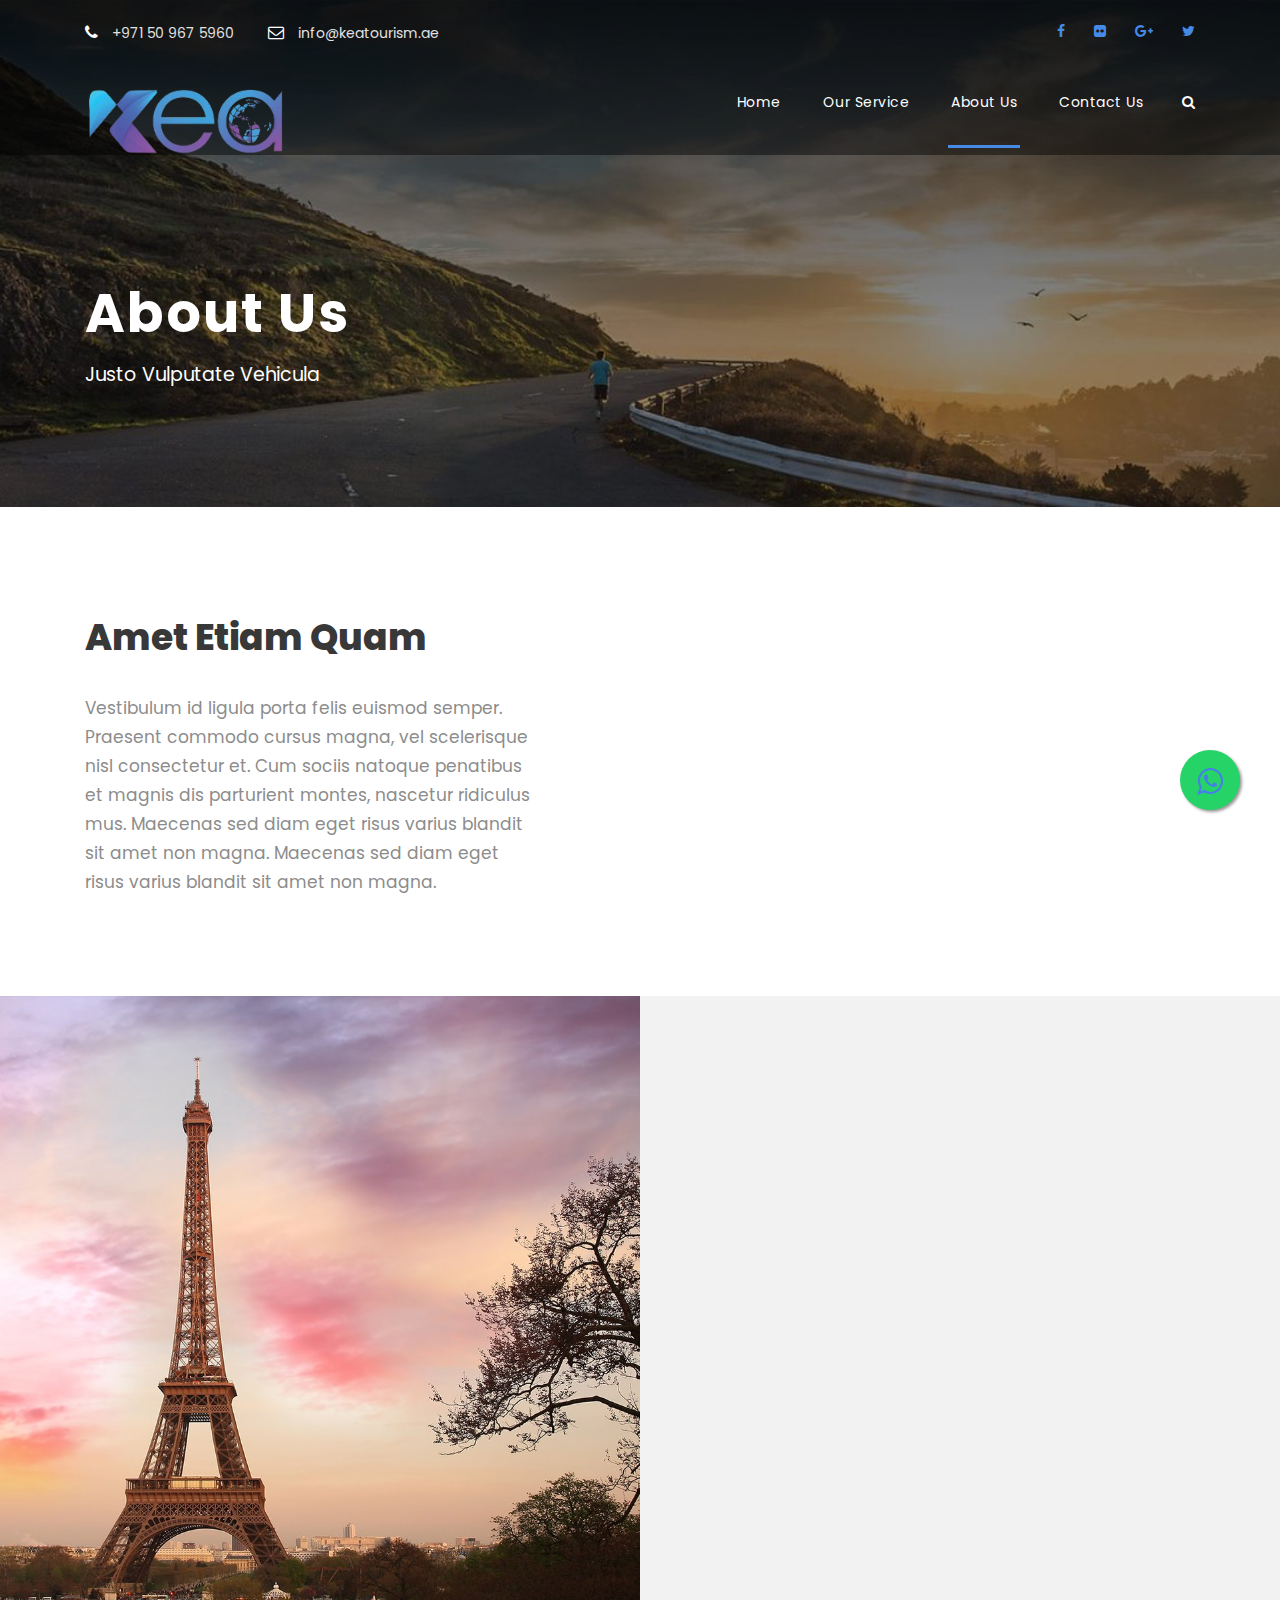
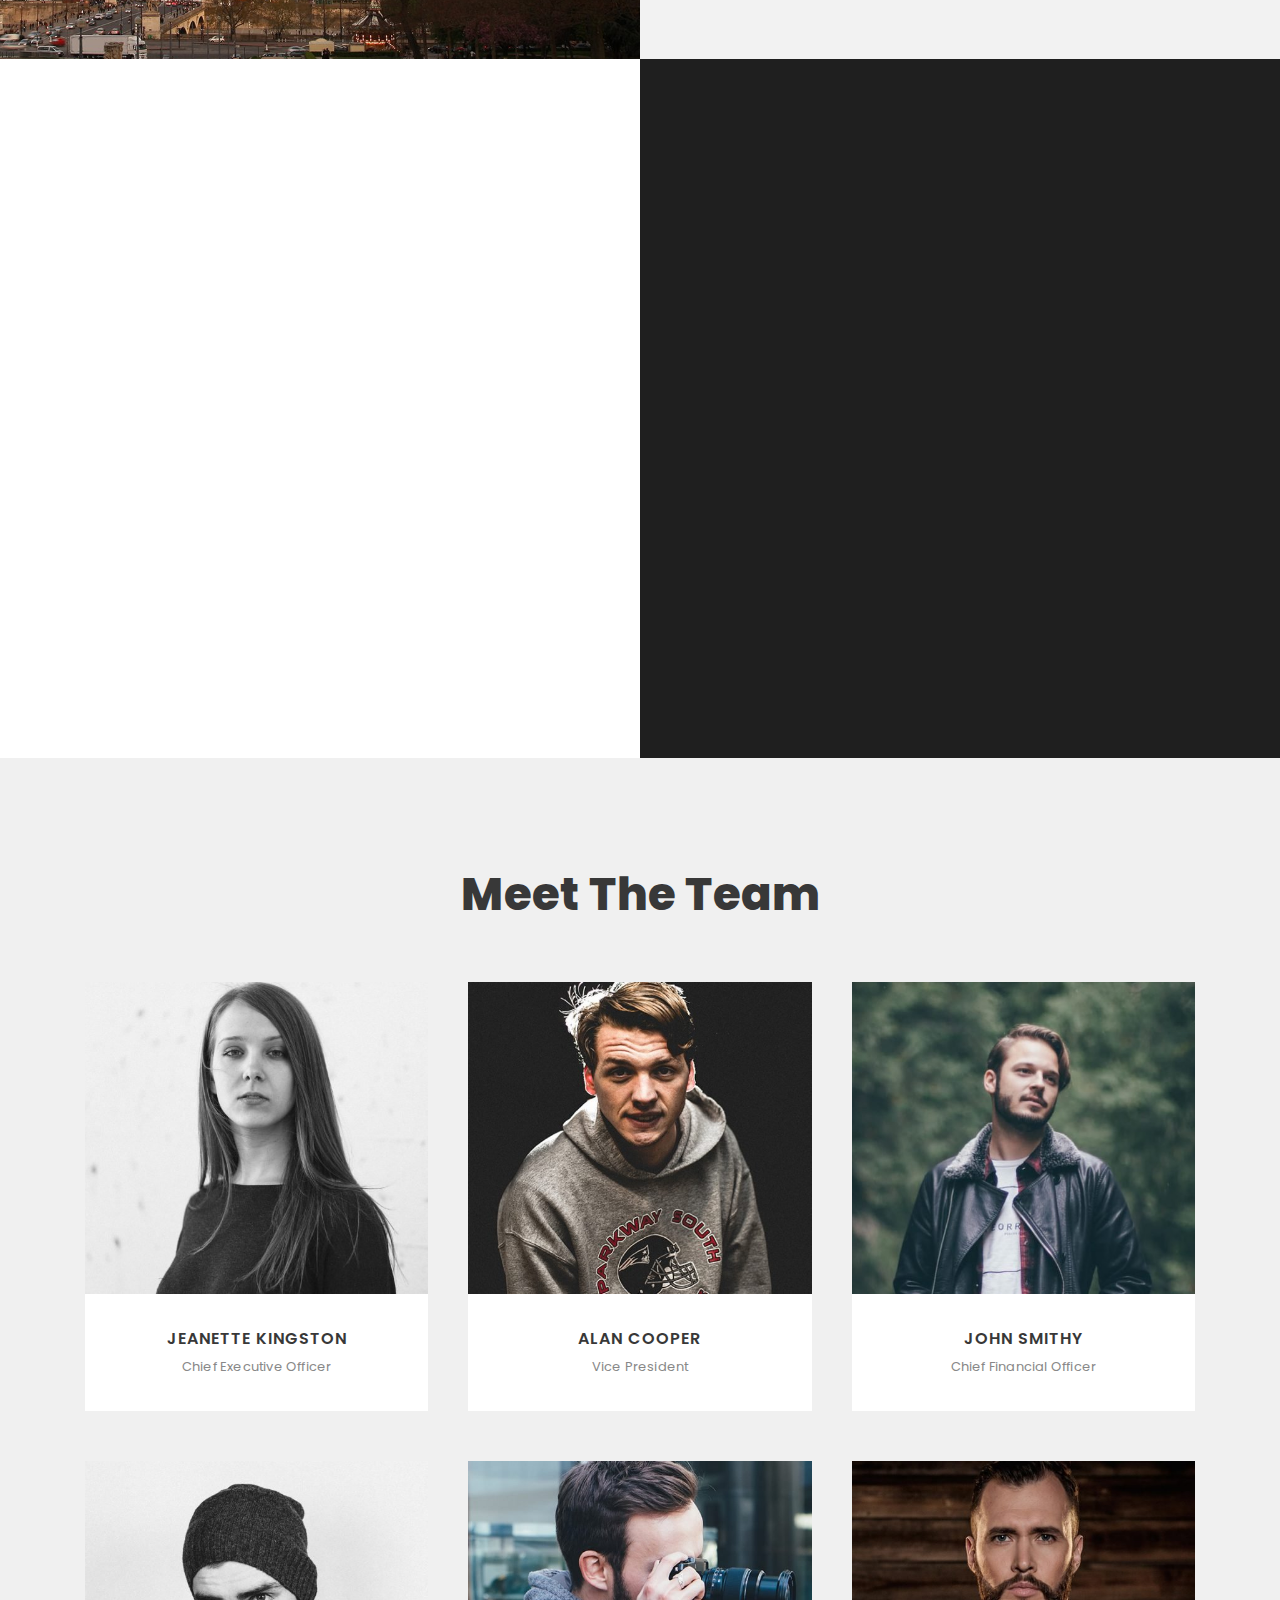
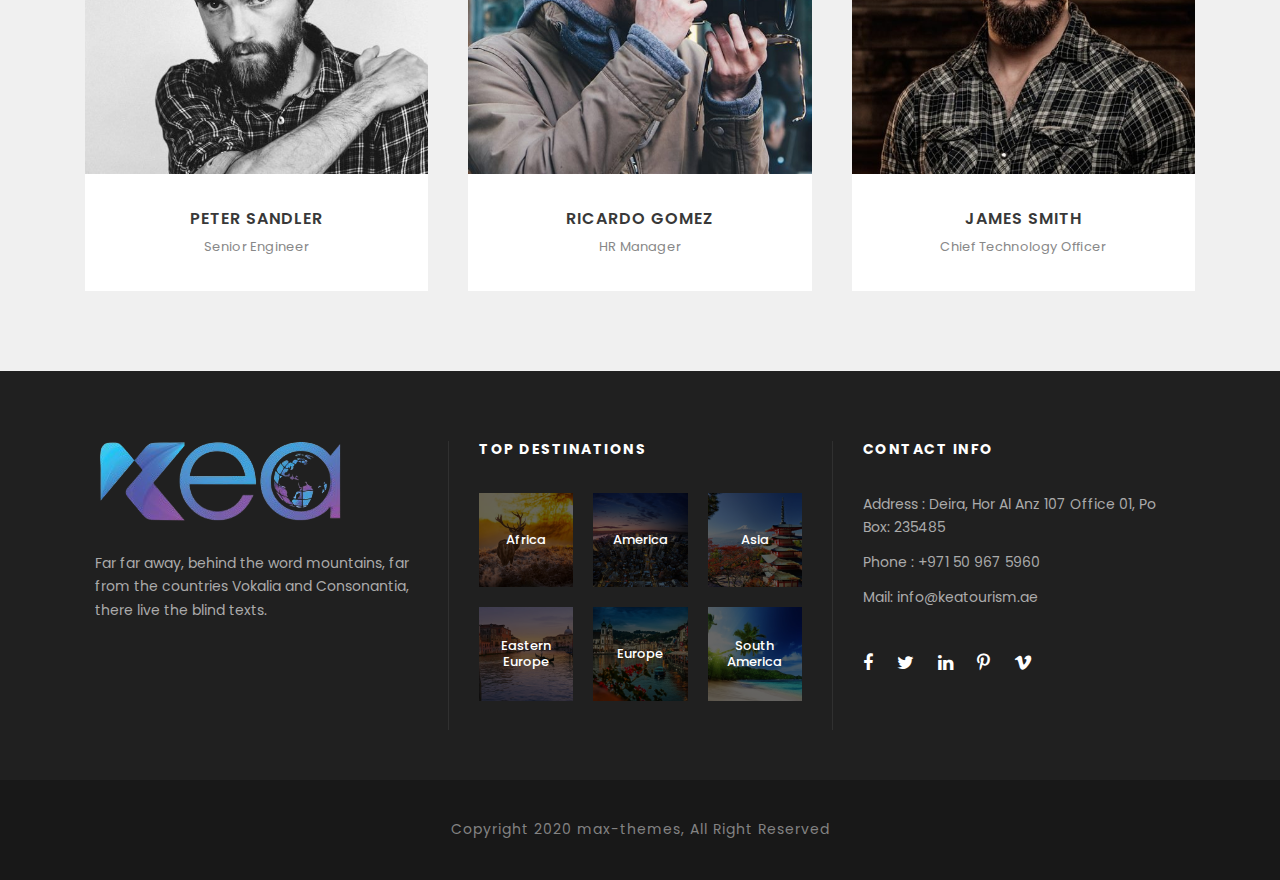
<file: about-us.html>
<!DOCTYPE html>
<html lang="en-US" prefix="og: http://ogp.me/ns#" class="no-js">
  <head>
    <meta charset="UTF-8" />
    <meta name="viewport" content="width=device-width, initial-scale=1" />
    <link rel="profile" href="http://gmpg.org/xfn/11" />
    <link
      rel="pingback"
      href="https://max-themes.net/demos/traveltour/demo1/xmlrpc.php"
    />
    <title>KEA TOURISM</title>
    <link
      rel="stylesheet"
      href="https://fonts.googleapis.com/css?family=Poppins%3A100%2C100italic%2C200%2C200italic%2C300%2C300italic%2Cregular%2Citalic%2C500%2C500italic%2C600%2C600italic%2C700%2C700italic%2C800%2C800italic%2C900%2C900italic%7COpen+Sans%3A300%2C300italic%2Cregular%2Citalic%2C600%2C600italic%2C700%2C700italic%2C800%2C800italic&amp;subset=latin%2Clatin-ext%2Cdevanagari%2Ccyrillic-ext%2Cvietnamese%2Ccyrillic%2Cgreek-ext%2Cgreek&amp;ver=4.9.8"
      type="text/css"
      media="all"
    />
    <link
      rel="stylesheet"
      href="plugins/revslider/public/assets/css/settings.css"
      type="text/css"
      media="all"
    />
    <link
      rel="stylesheet"
      href="plugins/tourmaster/plugins/elegant-font/style.css"
      type="text/css"
      media="all"
    />
    <link
      rel="stylesheet"
      href="plugins/tourmaster/tourmaster.css"
      type="text/css"
      media="all"
    />
    <link
      rel="stylesheet"
      href="css/tourmaster-style-custom.css"
      type="text/css"
      media="all"
    />
    <link
      rel="stylesheet"
      href="css/style-core.css"
      type="text/css"
      media="all"
    />
    <link
      rel="stylesheet"
      href="css/traveltour-style-custom.css"
      type="text/css"
      media="all"
    />
    <link
      rel="stylesheet"
      href="plugins/goodlayers-core/plugins/combine/style.css"
      type="text/css"
      media="all"
    />
    <link
      rel="stylesheet"
      href="plugins/goodlayers-core/include/css/page-builder.css"
      type="text/css"
      media="all"
    />
  </head>

  <body
    class="home page-template-default page page-id-2039 gdlr-core-body tourmaster-body woocommerce-no-js traveltour-body traveltour-body-front traveltour-full traveltour-with-sticky-navigation gdlr-core-link-to-lightbox"
  >
    <div class="traveltour-mobile-header-wrap">
      <div class="traveltour-top-bar">
        <div class="traveltour-top-bar-background"></div>
        <div class="traveltour-top-bar-container clearfix traveltour-container">
          <div
            class="traveltour-top-bar-left traveltour-item-pdlr travel-tour-hide-on-mobile"
          >
            <i class="fa fa-phone" id="i_341d_0"></i>
            +971 50 967 5960
            <i class="fa fa-envelope-o" id="i_341d_1"></i>
            info@keatourism.ae
          </div>
          <div class="traveltour-top-bar-right traveltour-item-pdlr">
            <div class="traveltour-top-bar-right-social">
              <a
                href="about-us.html#"
                target="_blank"
                class="traveltour-top-bar-social-icon"
                title="facebook"
              >
                <i class="fa fa-facebook"></i>
              </a>
              <a
                href="about-us.html#"
                target="_blank"
                class="traveltour-top-bar-social-icon"
                title="flickr"
              >
                <i class="fa fa-flickr"></i>
              </a>
              <a
                href="about-us.html#"
                target="_blank"
                class="traveltour-top-bar-social-icon"
                title="google-plus"
              >
                <i class="fa fa-google-plus"></i>
              </a>
              <a
                href="about-us.html#"
                target="_blank"
                class="traveltour-top-bar-social-icon"
                title="twitter"
              >
                <i class="fa fa-twitter"></i>
              </a>
            </div>
          </div>
        </div>
      </div>
      <div
        class="traveltour-mobile-header traveltour-header-background traveltour-style-slide"
        id="traveltour-mobile-header"
      >
        <div class="traveltour-mobile-header-container traveltour-container">
          <div class="traveltour-logo traveltour-item-pdlr">
            <div class="traveltour-logo-inner">
              <a href="index.html">
                <img src="images/logo.png" alt="" style="width: 110px" />
              </a>
            </div>
          </div>
          <div class="traveltour-mobile-menu-right">
            <div
              class="traveltour-main-menu-search"
              id="traveltour-mobile-top-search"
            >
              <i class="fa fa-search"></i>
            </div>
            <div class="traveltour-top-search-wrap">
              <div class="traveltour-top-search-close"></div>
              <div class="traveltour-top-search-row">
                <div class="traveltour-top-search-cell">
                  <form
                    role="search"
                    method="get"
                    class="search-form"
                    action="about-us.html#"
                  >
                    <input
                      type="text"
                      class="search-field traveltour-title-font"
                      placeholder="Search..."
                      value=""
                      name="s"
                    />
                    <div class="traveltour-top-search-submit">
                      <i class="fa fa-search"></i>
                    </div>
                    <input type="submit" class="search-submit" value="Search" />
                    <div class="traveltour-top-search-close">
                      <i class="icon_close"></i>
                    </div>
                  </form>
                </div>
              </div>
            </div>
            <div class="traveltour-mobile-menu">
              <a
                class="traveltour-mm-menu-button traveltour-mobile-menu-button traveltour-mobile-button-hamburger-with-border"
                href="#traveltour-mobile-menu"
              >
                <i class="fa fa-bars"></i>
              </a>
              <div
                class="traveltour-mm-menu-wrap traveltour-navigation-font"
                id="traveltour-mobile-menu"
                data-slide="right"
              >
                <ul id="menu-main-navigation" class="m-menu">
                  <li
                    class="menu-item menu-item-home menu-item-has-children traveltour-normal-menu"
                  >
                    <a href="index.html" class="sf-with-ul-pre">Home</a>
                  </li>
                  <li
                    class="menu-item menu-item-has-children traveltour-normal-menu"
                  >
                    <a href="our-services.html" class="sf-with-ul-pre"
                      >Our Service
                    </a>
                  </li>
                  <li
                    class="menu-item menu-item-has-children current-menu-item traveltour-normal-menu"
                  >
                    <a href="about-us.html" class="sf-with-ul-pre">
                      About Us
                    </a>
                  </li>
                  <li class="menu-item traveltour-normal-menu">
                    <a href="contact.html">Contact Us</a>
                  </li>
                </ul>
              </div>
            </div>
          </div>
        </div>
      </div>
    </div>
    <div class="traveltour-body-outer-wrapper">
      <div
        class="traveltour-body-wrapper clearfix traveltour-with-transparent-header traveltour-with-frame"
      >
        <div class="traveltour-header-background-transparent">
          <div class="traveltour-top-bar">
            <div class="traveltour-top-bar-background"></div>
            <div
              class="traveltour-top-bar-container clearfix traveltour-container"
            >
              <div class="traveltour-top-bar-left traveltour-item-pdlr">
                <i class="fa fa-phone" id="i_341d_2"></i>
                +971 50 967 5960
                <i class="fa fa-envelope-o" id="i_341d_3"></i>
                info@keatourism.ae
              </div>
              <div class="traveltour-top-bar-right traveltour-item-pdlr">
                <div class="traveltour-top-bar-right-social">
                  <a
                    href="about-us.html#"
                    target="_blank"
                    class="traveltour-top-bar-social-icon"
                    title="facebook"
                  >
                    <i class="fa fa-facebook"></i>
                  </a>
                  <a
                    href="about-us.html#"
                    target="_blank"
                    class="traveltour-top-bar-social-icon"
                    title="flickr"
                  >
                    <i class="fa fa-flickr"></i>
                  </a>
                  <a
                    href="about-us.html#"
                    target="_blank"
                    class="traveltour-top-bar-social-icon"
                    title="google-plus"
                  >
                    <i class="fa fa-google-plus"></i>
                  </a>
                  <a
                    href="about-us.html#"
                    target="_blank"
                    class="traveltour-top-bar-social-icon"
                    title="twitter"
                  >
                    <i class="fa fa-twitter"></i>
                  </a>
                </div>
              </div>
            </div>
          </div>
          <header
            class="traveltour-header-wrap traveltour-header-style-plain traveltour-style-menu-right traveltour-sticky-navigation traveltour-style-slide"
          >
            <div class="traveltour-header-background"></div>
            <div class="traveltour-header-container traveltour-container">
              <div class="traveltour-header-container-inner clearfix">
                <div class="traveltour-logo traveltour-item-pdlr">
                  <div class="traveltour-logo-inner">
                    <a href="index.html">
                      <img src="images/logo.png" alt="" />
                    </a>
                  </div>
                </div>
                <div
                  class="traveltour-navigation traveltour-item-pdlr clearfix"
                >
                  <div class="traveltour-main-menu" id="traveltour-main-menu">
                    <ul id="menu-main-navigation-1" class="sf-menu">
                      <li
                        class="menu-item menu-item-home menu-item-has-children traveltour-normal-menu"
                      >
                        <a href="index.html" class="sf-with-ul-pre">Home</a>
                      </li>
                      <li
                        class="menu-item menu-item-has-children traveltour-normal-menu"
                      >
                        <a href="our-services.html" class="sf-with-ul-pre"
                          >Our Service
                        </a>
                      </li>
                      <li
                        class="menu-item menu-item-has-children current-menu-item traveltour-normal-menu"
                      >
                        <a href="about-us.html" class="sf-with-ul-pre">
                          About Us
                        </a>
                      </li>
                      <li class="menu-item traveltour-normal-menu">
                        <a href="contact.html">Contact Us</a>
                      </li>
                    </ul>
                    <div
                      class="traveltour-navigation-slide-bar"
                      id="traveltour-navigation-slide-bar"
                    ></div>
                  </div>
                  <div class="traveltour-main-menu-right-wrap clearfix">
                    <div
                      class="traveltour-main-menu-search"
                      id="traveltour-top-search"
                    >
                      <i class="fa fa-search"></i>
                    </div>
                    <div class="traveltour-top-search-wrap">
                      <div class="traveltour-top-search-close"></div>
                      <div class="traveltour-top-search-row">
                        <div class="traveltour-top-search-cell">
                          <form
                            role="search"
                            method="get"
                            class="search-form"
                            action="index.html#"
                          >
                            <input
                              type="text"
                              class="search-field traveltour-title-font"
                              placeholder="Search..."
                              value=""
                              name="s"
                            />
                            <div class="traveltour-top-search-submit">
                              <i class="fa fa-search"></i>
                            </div>
                            <input
                              type="submit"
                              class="search-submit"
                              value="Search"
                            />
                            <div class="traveltour-top-search-close">
                              <i class="icon_close"></i>
                            </div>
                          </form>
                        </div>
                      </div>
                    </div>
                  </div>
                </div>
              </div>
            </div>
          </header>
        </div>
        <div
          class="traveltour-page-title-wrap traveltour-style-medium traveltour-left-align"
        >
          <div class="traveltour-header-transparent-substitute"></div>
          <div class="traveltour-page-title-overlay"></div>
          <div class="traveltour-page-title-container traveltour-container">
            <div class="traveltour-page-title-content traveltour-item-pdlr">
              <h1 class="traveltour-page-title">About Us</h1>
              <div class="traveltour-page-caption">
                Justo Vulputate Vehicula
              </div>
            </div>
          </div>
        </div>
        <div class="traveltour-page-wrapper" id="traveltour-page-wrapper">
          <div class="gdlr-core-page-builder-body">
            <div class="gdlr-core-pbf-wrapper" id="div_341d_0">
              <div class="gdlr-core-pbf-wrapper-content gdlr-core-js">
                <div
                  class="gdlr-core-pbf-wrapper-container clearfix gdlr-core-container"
                >
                  <div
                    class="gdlr-core-pbf-column gdlr-core-column-30 gdlr-core-column-first"
                  >
                    <div
                      class="gdlr-core-pbf-column-content-margin gdlr-core-js"
                      id="div_341d_1"
                      data-sync-height="height-3"
                    >
                      <div
                        class="gdlr-core-pbf-column-content clearfix gdlr-core-js gdlr-core-sync-height-content"
                      >
                        <div class="gdlr-core-pbf-element">
                          <div
                            class="gdlr-core-title-item gdlr-core-item-pdb clearfix gdlr-core-left-align gdlr-core-title-item-caption-top gdlr-core-item-pdlr"
                            id="div_341d_2"
                          >
                            <div class="gdlr-core-title-item-title-wrap">
                              <h3
                                class="gdlr-core-title-item-title gdlr-core-skin-title"
                                id="h3_341d_0"
                              >
                                Amet Etiam Quam
                                <span
                                  class="gdlr-core-title-item-title-divider gdlr-core-skin-divider"
                                ></span>
                              </h3>
                            </div>
                          </div>
                        </div>
                        <div class="gdlr-core-pbf-element">
                          <div
                            class="gdlr-core-text-box-item gdlr-core-item-pdlr gdlr-core-item-pdb gdlr-core-left-align"
                            id="div_341d_3"
                          >
                            <div
                              class="gdlr-core-text-box-item-content"
                              id="div_341d_4"
                            >
                              <p>
                                Vestibulum id ligula porta felis euismod semper.
                                Praesent commodo cursus magna, vel scelerisque
                                nisl consectetur et. Cum sociis natoque
                                penatibus et magnis dis parturient montes,
                                nascetur ridiculus mus. Maecenas sed diam eget
                                risus varius blandit sit amet non magna.
                                Maecenas sed diam eget risus varius blandit sit
                                amet non magna.
                              </p>
                            </div>
                          </div>
                        </div>
                      </div>
                    </div>
                  </div>
                  <div class="gdlr-core-pbf-column gdlr-core-column-30">
                    <div
                      class="gdlr-core-pbf-column-content-margin gdlr-core-js"
                      id="div_341d_5"
                      data-sync-height="height-3"
                    >
                      <div
                        class="gdlr-core-pbf-column-content clearfix gdlr-core-js gdlr-core-sync-height-content"
                        data-gdlr-animation="fadeInRight"
                        data-gdlr-animation-duration="600ms"
                        data-gdlr-animation-offset="0.8"
                      >
                        <div class="gdlr-core-pbf-element">
                          <div
                            class="gdlr-core-skill-bar-item gdlr-core-item-pdlr gdlr-core-item-pdb gdlr-core-size-small gdlr-core-type-round"
                          >
                            <div class="gdlr-core-skill-bar">
                              <div
                                class="gdlr-core-skill-bar-head gdlr-core-title-font"
                              >
                                <span class="gdlr-core-skill-bar-title"
                                  >Branding
                                </span>
                                <span class="gdlr-core-skill-bar-right"
                                  >90%
                                </span>
                              </div>
                              <div class="gdlr-core-skill-bar-progress">
                                <div
                                  class="gdlr-core-skill-bar-filled gdlr-core-js"
                                  data-width="90"
                                  id="div_341d_6"
                                ></div>
                              </div>
                            </div>
                            <div class="gdlr-core-skill-bar">
                              <div
                                class="gdlr-core-skill-bar-head gdlr-core-title-font"
                              >
                                <span class="gdlr-core-skill-bar-title"
                                  >Graphic Design
                                </span>
                                <span class="gdlr-core-skill-bar-right"
                                  >100%
                                </span>
                              </div>
                              <div class="gdlr-core-skill-bar-progress">
                                <div
                                  class="gdlr-core-skill-bar-filled gdlr-core-js"
                                  data-width="100"
                                  id="div_341d_7"
                                ></div>
                              </div>
                            </div>
                            <div class="gdlr-core-skill-bar">
                              <div
                                class="gdlr-core-skill-bar-head gdlr-core-title-font"
                              >
                                <span class="gdlr-core-skill-bar-title"
                                  >Social Marketing
                                </span>
                                <span class="gdlr-core-skill-bar-right"
                                  >85%
                                </span>
                              </div>
                              <div class="gdlr-core-skill-bar-progress">
                                <div
                                  class="gdlr-core-skill-bar-filled gdlr-core-js"
                                  data-width="85"
                                  id="div_341d_8"
                                ></div>
                              </div>
                            </div>
                            <div class="gdlr-core-skill-bar">
                              <div
                                class="gdlr-core-skill-bar-head gdlr-core-title-font"
                              >
                                <span class="gdlr-core-skill-bar-title"
                                  >Product Design
                                </span>
                                <span class="gdlr-core-skill-bar-right"
                                  >90%
                                </span>
                              </div>
                              <div class="gdlr-core-skill-bar-progress">
                                <div
                                  class="gdlr-core-skill-bar-filled gdlr-core-js"
                                  data-width="90"
                                  id="div_341d_9"
                                ></div>
                              </div>
                            </div>
                          </div>
                        </div>
                      </div>
                    </div>
                  </div>
                  <div
                    class="gdlr-core-pbf-column gdlr-core-column-30 gdlr-core-column-first"
                  >
                    <div
                      class="gdlr-core-pbf-column-content-margin gdlr-core-js gdlr-core-column-extend-left"
                      id="div_341d_10"
                      data-sync-height="height-1"
                    >
                      <div
                        class="gdlr-core-pbf-background-wrap"
                        id="div_341d_11"
                      >
                        <div
                          class="gdlr-core-pbf-background gdlr-core-parallax gdlr-core-js"
                          id="div_341d_12"
                          data-parallax-speed="0.2"
                        ></div>
                      </div>
                      <div
                        class="gdlr-core-pbf-column-content clearfix gdlr-core-js gdlr-core-sync-height-content"
                        data-gdlr-animation="fadeInLeft"
                        data-gdlr-animation-duration="600ms"
                        data-gdlr-animation-offset="0.8"
                      ></div>
                    </div>
                  </div>
                  <div class="gdlr-core-pbf-column gdlr-core-column-30">
                    <div
                      class="gdlr-core-pbf-column-content-margin gdlr-core-js gdlr-core-column-extend-right"
                      id="div_341d_13"
                      data-sync-height="height-1"
                      data-sync-height-center
                    >
                      <div
                        class="gdlr-core-pbf-background-wrap"
                        id="div_341d_14"
                      ></div>
                      <div
                        class="gdlr-core-pbf-column-content clearfix gdlr-core-js gdlr-core-sync-height-content"
                        data-gdlr-animation="fadeInRight"
                        data-gdlr-animation-duration="600ms"
                        data-gdlr-animation-offset="0.8"
                      >
                        <div class="gdlr-core-pbf-element">
                          <div
                            class="gdlr-core-title-item gdlr-core-item-pdb clearfix gdlr-core-left-align gdlr-core-title-item-caption-top gdlr-core-item-pdlr"
                            id="div_341d_15"
                          >
                            <div class="gdlr-core-title-item-title-wrap">
                              <h3
                                class="gdlr-core-title-item-title gdlr-core-skin-title"
                                id="h3_341d_1"
                              >
                                Pharetra Etiam Inceptos
                                <span
                                  class="gdlr-core-title-item-title-divider gdlr-core-skin-divider"
                                ></span>
                              </h3>
                            </div>
                          </div>
                        </div>
                        <div class="gdlr-core-pbf-element">
                          <div
                            class="gdlr-core-text-box-item gdlr-core-item-pdlr gdlr-core-item-pdb gdlr-core-left-align"
                            id="div_341d_16"
                          >
                            <div
                              class="gdlr-core-text-box-item-content"
                              id="div_341d_17"
                            >
                              <p>
                                Etiam porta sem malesuada magna mollis euismod.
                                Vivamus sagittis lacus vel augue laoreet rutrum
                                faucibus dolor auctor. Maecenas faucibus mollis
                                interdum. Donec id elit non mi porta gravida at
                                eget metus. Aenean lacinia.
                              </p>
                            </div>
                          </div>
                        </div>
                        <div class="gdlr-core-pbf-element">
                          <div
                            class="gdlr-core-icon-list-item gdlr-core-item-pdlr gdlr-core-item-pdb clearfix"
                          >
                            <ul>
                              <li
                                class="gdlr-core-skin-divider gdlr-core-with-hover gdlr-core-column-30 gdlr-core-column-first"
                              >
                                <span class="gdlr-core-icon-list-icon-wrap">
                                  <i
                                    class="gdlr-core-icon-list-icon-hover fa fa-check-circle"
                                    id="i_341d_4"
                                  ></i>
                                  <i
                                    class="gdlr-core-icon-list-icon fa fa-check-circle"
                                    id="i_341d_5"
                                  ></i>
                                </span>
                                <div class="gdlr-core-icon-list-content-wrap">
                                  <span
                                    class="gdlr-core-icon-list-content"
                                    id="span_341d_0"
                                    >Vestibulum id ligula
                                  </span>
                                </div>
                              </li>
                              <li
                                class="gdlr-core-skin-divider gdlr-core-with-hover gdlr-core-column-30"
                              >
                                <span class="gdlr-core-icon-list-icon-wrap">
                                  <i
                                    class="gdlr-core-icon-list-icon-hover fa fa-check-circle"
                                    id="i_341d_6"
                                  ></i>
                                  <i
                                    class="gdlr-core-icon-list-icon fa fa-check-circle"
                                    id="i_341d_7"
                                  ></i>
                                </span>
                                <div class="gdlr-core-icon-list-content-wrap">
                                  <span
                                    class="gdlr-core-icon-list-content"
                                    id="span_341d_1"
                                  >
                                    Mattis Fringilla Ultricies
                                  </span>
                                </div>
                              </li>
                              <li
                                class="gdlr-core-skin-divider gdlr-core-with-hover gdlr-core-column-30 gdlr-core-column-first"
                              >
                                <span class="gdlr-core-icon-list-icon-wrap">
                                  <i
                                    class="gdlr-core-icon-list-icon-hover fa fa-check-circle"
                                    id="i_341d_8"
                                  ></i>
                                  <i
                                    class="gdlr-core-icon-list-icon fa fa-check-circle"
                                    id="i_341d_9"
                                  ></i>
                                </span>
                                <div class="gdlr-core-icon-list-content-wrap">
                                  <span
                                    class="gdlr-core-icon-list-content"
                                    id="span_341d_2"
                                    >Egestas Fermentum
                                  </span>
                                </div>
                              </li>
                              <li
                                class="gdlr-core-skin-divider gdlr-core-with-hover gdlr-core-column-30"
                              >
                                <span class="gdlr-core-icon-list-icon-wrap">
                                  <i
                                    class="gdlr-core-icon-list-icon-hover fa fa-check-circle"
                                    id="i_341d_10"
                                  ></i>
                                  <i
                                    class="gdlr-core-icon-list-icon fa fa-check-circle"
                                    id="i_341d_11"
                                  ></i>
                                </span>
                                <div class="gdlr-core-icon-list-content-wrap">
                                  <span
                                    class="gdlr-core-icon-list-content"
                                    id="span_341d_3"
                                    >Adipiscing Vulputate
                                  </span>
                                </div>
                              </li>
                              <li
                                class="gdlr-core-skin-divider gdlr-core-with-hover gdlr-core-column-30 gdlr-core-column-first"
                              >
                                <span class="gdlr-core-icon-list-icon-wrap">
                                  <i
                                    class="gdlr-core-icon-list-icon-hover fa fa-check-circle"
                                    id="i_341d_12"
                                  ></i>
                                  <i
                                    class="gdlr-core-icon-list-icon fa fa-check-circle"
                                    id="i_341d_13"
                                  ></i>
                                </span>
                                <div class="gdlr-core-icon-list-content-wrap">
                                  <span
                                    class="gdlr-core-icon-list-content"
                                    id="span_341d_4"
                                    >Ultricies Bibendum
                                  </span>
                                </div>
                              </li>
                              <li
                                class="gdlr-core-skin-divider gdlr-core-with-hover gdlr-core-column-30"
                              >
                                <span class="gdlr-core-icon-list-icon-wrap">
                                  <i
                                    class="gdlr-core-icon-list-icon-hover fa fa-check-circle"
                                    id="i_341d_14"
                                  ></i>
                                  <i
                                    class="gdlr-core-icon-list-icon fa fa-check-circle"
                                    id="i_341d_15"
                                  ></i>
                                </span>
                                <div class="gdlr-core-icon-list-content-wrap">
                                  <span
                                    class="gdlr-core-icon-list-content"
                                    id="span_341d_5"
                                    >Fringilla Quam Elit
                                  </span>
                                </div>
                              </li>
                              <li
                                class="gdlr-core-skin-divider gdlr-core-with-hover gdlr-core-column-30 gdlr-core-column-first"
                              >
                                <span class="gdlr-core-icon-list-icon-wrap">
                                  <i
                                    class="gdlr-core-icon-list-icon-hover fa fa-check-circle"
                                    id="i_341d_16"
                                  ></i>
                                  <i
                                    class="gdlr-core-icon-list-icon fa fa-check-circle"
                                    id="i_341d_17"
                                  ></i>
                                </span>
                                <div class="gdlr-core-icon-list-content-wrap">
                                  <span
                                    class="gdlr-core-icon-list-content"
                                    id="span_341d_6"
                                    >Fermentum Tellus
                                  </span>
                                </div>
                              </li>
                              <li
                                class="gdlr-core-skin-divider gdlr-core-with-hover gdlr-core-column-30"
                              >
                                <span class="gdlr-core-icon-list-icon-wrap">
                                  <i
                                    class="gdlr-core-icon-list-icon-hover fa fa-check-circle"
                                    id="i_341d_18"
                                  ></i>
                                  <i
                                    class="gdlr-core-icon-list-icon fa fa-check-circle"
                                    id="i_341d_19"
                                  ></i>
                                </span>
                                <div class="gdlr-core-icon-list-content-wrap">
                                  <span
                                    class="gdlr-core-icon-list-content"
                                    id="span_341d_7"
                                    >Commodo Vestibulum
                                  </span>
                                </div>
                              </li>
                            </ul>
                          </div>
                        </div>
                      </div>
                    </div>
                  </div>
                  <div
                    class="gdlr-core-pbf-column gdlr-core-column-30 gdlr-core-column-first"
                  >
                    <div
                      class="gdlr-core-pbf-column-content-margin gdlr-core-js gdlr-core-column-extend-left"
                      id="div_341d_18"
                      data-sync-height="height-2"
                      data-sync-height-center
                    >
                      <div
                        class="gdlr-core-pbf-background-wrap"
                        id="div_341d_19"
                      ></div>
                      <div
                        class="gdlr-core-pbf-column-content clearfix gdlr-core-js gdlr-core-sync-height-content"
                        data-gdlr-animation="fadeInLeft"
                        data-gdlr-animation-duration="600ms"
                        data-gdlr-animation-offset="0.8"
                      >
                        <div class="gdlr-core-pbf-element">
                          <div
                            class="gdlr-core-title-item gdlr-core-item-pdb clearfix gdlr-core-left-align gdlr-core-title-item-caption-top gdlr-core-item-pdlr"
                            id="div_341d_20"
                          >
                            <div class="gdlr-core-title-item-title-wrap">
                              <h3
                                class="gdlr-core-title-item-title gdlr-core-skin-title"
                                id="h3_341d_2"
                              >
                                About Services
                                <span
                                  class="gdlr-core-title-item-title-divider gdlr-core-skin-divider"
                                ></span>
                              </h3>
                            </div>
                          </div>
                        </div>
                        <div class="gdlr-core-pbf-element">
                          <div
                            class="gdlr-core-text-box-item gdlr-core-item-pdlr gdlr-core-item-pdb gdlr-core-left-align"
                            id="div_341d_21"
                          >
                            <div
                              class="gdlr-core-text-box-item-content"
                              id="div_341d_22"
                            >
                              <p>
                                Etiam porta sem malesuada magna mollis euismod.
                                Vivamus sagittis lacus vel augue laoreet rutrum
                                faucibus dolor auctor.
                              </p>
                              <p>
                                Maecenas faucibus mollis interdum. Donec id elit
                                non mi porta gravida at eget metus. Aenean
                                lacinia. Donec ullamcorper nulla non metus
                                auctor fringilla. Donec ullamcorper nulla non
                                metus auctor fringilla. Aenean eu leo quam.
                                Pellentesque ornare sem lacinia quam
                              </p>
                            </div>
                          </div>
                        </div>
                        <div class="gdlr-core-pbf-element">
                          <div
                            class="gdlr-core-button-item gdlr-core-item-pdlr gdlr-core-item-pdb gdlr-core-left-align"
                            id="div_341d_23"
                          >
                            <a
                              class="gdlr-core-button gdlr-core-button-solid gdlr-core-button-no-border"
                              href="about-us.html#"
                              id="a_341d_0"
                            >
                              <span class="gdlr-core-content">Get A Quote</span>
                            </a>
                          </div>
                        </div>
                      </div>
                    </div>
                  </div>
                  <div
                    class="gdlr-core-pbf-column gdlr-core-column-30"
                    data-skin="Dark"
                  >
                    <div
                      class="gdlr-core-pbf-column-content-margin gdlr-core-js gdlr-core-column-extend-right"
                      id="div_341d_24"
                      data-sync-height="height-2"
                    >
                      <div
                        class="gdlr-core-pbf-background-wrap"
                        id="div_341d_25"
                      ></div>
                      <div
                        class="gdlr-core-pbf-column-content clearfix gdlr-core-js gdlr-core-sync-height-content"
                        data-gdlr-animation="fadeInRight"
                        data-gdlr-animation-duration="600ms"
                        data-gdlr-animation-offset="0.8"
                      >
                        <div class="gdlr-core-pbf-element">
                          <div
                            class="gdlr-core-column-service-item gdlr-core-item-pdb gdlr-core-left-align gdlr-core-column-service-icon-left gdlr-core-no-caption gdlr-core-item-pdlr"
                          >
                            <div
                              class="gdlr-core-column-service-media gdlr-core-media-image"
                              id="div_341d_26"
                            >
                              <img
                                src="upload/icon-1.png"
                                alt=""
                                width="49"
                                height="49"
                              />
                            </div>
                            <div
                              class="gdlr-core-column-service-content-wrapper"
                            >
                              <div class="gdlr-core-column-service-title-wrap">
                                <h3
                                  class="gdlr-core-column-service-title gdlr-core-skin-title"
                                  id="h3_341d_3"
                                >
                                  Ornare Quam Justo Tellusv
                                </h3>
                              </div>
                              <div
                                class="gdlr-core-column-service-content"
                                id="div_341d_27"
                              >
                                <p>
                                  Maecenas faucibus mollis interdum. Donec id
                                  elit non mi porta gravida at eget metus.
                                  Aenean lacinia.
                                </p>
                              </div>
                            </div>
                          </div>
                        </div>
                        <div class="gdlr-core-pbf-element">
                          <div
                            class="gdlr-core-column-service-item gdlr-core-item-pdb gdlr-core-left-align gdlr-core-column-service-icon-left gdlr-core-no-caption gdlr-core-item-pdlr"
                          >
                            <div
                              class="gdlr-core-column-service-media gdlr-core-media-image"
                              id="div_341d_28"
                            >
                              <img
                                src="upload/icon-2.png"
                                alt=""
                                width="41"
                                height="49"
                              />
                            </div>
                            <div
                              class="gdlr-core-column-service-content-wrapper"
                            >
                              <div class="gdlr-core-column-service-title-wrap">
                                <h3
                                  class="gdlr-core-column-service-title gdlr-core-skin-title"
                                  id="h3_341d_4"
                                >
                                  Pellentesque Magna Venenatis
                                </h3>
                              </div>
                              <div
                                class="gdlr-core-column-service-content"
                                id="div_341d_29"
                              >
                                <p>
                                  Maecenas faucibus mollis interdum. Donec id
                                  elit non mi porta gravida at eget metus.
                                  Aenean lacinia.
                                </p>
                              </div>
                            </div>
                          </div>
                        </div>
                        <div class="gdlr-core-pbf-element">
                          <div
                            class="gdlr-core-column-service-item gdlr-core-item-pdb gdlr-core-left-align gdlr-core-column-service-icon-left gdlr-core-no-caption gdlr-core-item-pdlr"
                            id="div_341d_30"
                          >
                            <div
                              class="gdlr-core-column-service-media gdlr-core-media-image"
                              id="div_341d_31"
                            >
                              <img
                                src="upload/icon-3.png"
                                alt=""
                                width="30"
                                height="39"
                              />
                            </div>
                            <div
                              class="gdlr-core-column-service-content-wrapper"
                            >
                              <div class="gdlr-core-column-service-title-wrap">
                                <h3
                                  class="gdlr-core-column-service-title gdlr-core-skin-title"
                                  id="h3_341d_5"
                                >
                                  Magna Nibh Commodo
                                </h3>
                              </div>
                              <div
                                class="gdlr-core-column-service-content"
                                id="div_341d_32"
                              >
                                <p>
                                  Maecenas faucibus mollis interdum. Donec id
                                  elit non mi porta gravida at eget metus.
                                  Aenean lacinia.
                                </p>
                              </div>
                            </div>
                          </div>
                        </div>
                      </div>
                    </div>
                  </div>
                </div>
              </div>
            </div>
            <div class="gdlr-core-pbf-wrapper" id="div_341d_33">
              <div class="gdlr-core-pbf-background-wrap" id="div_341d_34"></div>
              <div class="gdlr-core-pbf-wrapper-content gdlr-core-js">
                <div
                  class="gdlr-core-pbf-wrapper-container clearfix gdlr-core-container"
                >
                  <div class="gdlr-core-pbf-element">
                    <div
                      class="gdlr-core-title-item gdlr-core-item-pdb clearfix gdlr-core-center-align gdlr-core-title-item-caption-top gdlr-core-item-pdlr"
                      id="div_341d_35"
                    >
                      <div class="gdlr-core-title-item-title-wrap">
                        <h3
                          class="gdlr-core-title-item-title gdlr-core-skin-title"
                          id="h3_341d_6"
                        >
                          Meet The Team
                          <span
                            class="gdlr-core-title-item-title-divider gdlr-core-skin-divider"
                          ></span>
                        </h3>
                      </div>
                    </div>
                  </div>
                  <div class="gdlr-core-pbf-element">
                    <div
                      class="gdlr-core-personnel-item gdlr-core-item-pdb clearfix gdlr-core-center-align gdlr-core-personnel-item-style-grid-with-background gdlr-core-personnel-style-grid gdlr-core-with-background"
                    >
                      <div
                        class="gdlr-core-personnel-list-column gdlr-core-column-20 gdlr-core-column-first gdlr-core-item-pdlr"
                      >
                        <div class="gdlr-core-personnel-list clearfix">
                          <div
                            class="gdlr-core-personnel-list-image gdlr-core-media-image gdlr-core-opacity-on-hover gdlr-core-zoom-on-hover"
                          >
                            <a href="about-us.html#">
                              <img
                                src="upload/personnel-1-550x500.jpg"
                                alt=""
                                width="550"
                                height="500"
                              />
                            </a>
                          </div>
                          <div class="gdlr-core-personnel-list-content-wrap">
                            <h3 class="gdlr-core-personnel-list-title">
                              <a href="about-us.html#">Jeanette Kingston</a>
                            </h3>
                            <div
                              class="gdlr-core-personnel-list-position gdlr-core-info-font gdlr-core-skin-caption"
                              id="div_341d_36"
                            >
                              Chief Executive Officer
                            </div>
                          </div>
                        </div>
                      </div>
                      <div
                        class="gdlr-core-personnel-list-column gdlr-core-column-20 gdlr-core-item-pdlr"
                      >
                        <div class="gdlr-core-personnel-list clearfix">
                          <div
                            class="gdlr-core-personnel-list-image gdlr-core-media-image gdlr-core-opacity-on-hover gdlr-core-zoom-on-hover"
                          >
                            <a href="about-us.html#">
                              <img
                                src="upload/personnel-3-550x500.jpg"
                                alt=""
                                width="550"
                                height="500"
                              />
                            </a>
                          </div>
                          <div class="gdlr-core-personnel-list-content-wrap">
                            <h3 class="gdlr-core-personnel-list-title">
                              <a href="about-us.html#">Alan Cooper</a>
                            </h3>
                            <div
                              class="gdlr-core-personnel-list-position gdlr-core-info-font gdlr-core-skin-caption"
                              id="div_341d_37"
                            >
                              Vice President
                            </div>
                          </div>
                        </div>
                      </div>
                      <div
                        class="gdlr-core-personnel-list-column gdlr-core-column-20 gdlr-core-item-pdlr"
                      >
                        <div class="gdlr-core-personnel-list clearfix">
                          <div
                            class="gdlr-core-personnel-list-image gdlr-core-media-image gdlr-core-opacity-on-hover gdlr-core-zoom-on-hover"
                          >
                            <a href="about-us.html#">
                              <img
                                src="upload/personnel-5-550x500.jpg"
                                alt=""
                                width="550"
                                height="500"
                              />
                            </a>
                          </div>
                          <div class="gdlr-core-personnel-list-content-wrap">
                            <h3 class="gdlr-core-personnel-list-title">
                              <a href="about-us.html#">John Smithy</a>
                            </h3>
                            <div
                              class="gdlr-core-personnel-list-position gdlr-core-info-font gdlr-core-skin-caption"
                              id="div_341d_38"
                            >
                              Chief Financial Officer
                            </div>
                          </div>
                        </div>
                      </div>
                      <div
                        class="gdlr-core-personnel-list-column gdlr-core-column-20 gdlr-core-column-first gdlr-core-item-pdlr"
                      >
                        <div class="gdlr-core-personnel-list clearfix">
                          <div
                            class="gdlr-core-personnel-list-image gdlr-core-media-image gdlr-core-opacity-on-hover gdlr-core-zoom-on-hover"
                          >
                            <a href="about-us.html#">
                              <img
                                src="upload/personnel-6-550x500.jpg"
                                alt=""
                                width="550"
                                height="500"
                              />
                            </a>
                          </div>
                          <div class="gdlr-core-personnel-list-content-wrap">
                            <h3 class="gdlr-core-personnel-list-title">
                              <a href="about-us.html#">Peter Sandler</a>
                            </h3>
                            <div
                              class="gdlr-core-personnel-list-position gdlr-core-info-font gdlr-core-skin-caption"
                              id="div_341d_39"
                            >
                              Senior Engineer
                            </div>
                          </div>
                        </div>
                      </div>
                      <div
                        class="gdlr-core-personnel-list-column gdlr-core-column-20 gdlr-core-item-pdlr"
                      >
                        <div class="gdlr-core-personnel-list clearfix">
                          <div
                            class="gdlr-core-personnel-list-image gdlr-core-media-image gdlr-core-opacity-on-hover gdlr-core-zoom-on-hover"
                          >
                            <a href="about-us.html#">
                              <img
                                src="upload/personnel-2-550x500.jpg"
                                alt=""
                                width="550"
                                height="500"
                              />
                            </a>
                          </div>
                          <div class="gdlr-core-personnel-list-content-wrap">
                            <h3 class="gdlr-core-personnel-list-title">
                              <a href="about-us.html#">Ricardo Gomez</a>
                            </h3>
                            <div
                              class="gdlr-core-personnel-list-position gdlr-core-info-font gdlr-core-skin-caption"
                              id="div_341d_40"
                            >
                              HR Manager
                            </div>
                          </div>
                        </div>
                      </div>
                      <div
                        class="gdlr-core-personnel-list-column gdlr-core-column-20 gdlr-core-item-pdlr"
                      >
                        <div class="gdlr-core-personnel-list clearfix">
                          <div
                            class="gdlr-core-personnel-list-image gdlr-core-media-image gdlr-core-opacity-on-hover gdlr-core-zoom-on-hover"
                          >
                            <a href="about-us.html#">
                              <img
                                src="upload/personnel-4-550x500.jpg"
                                alt=""
                                width="550"
                                height="500"
                              />
                            </a>
                          </div>
                          <div class="gdlr-core-personnel-list-content-wrap">
                            <h3 class="gdlr-core-personnel-list-title">
                              <a href="about-us.html#">James Smith</a>
                            </h3>
                            <div
                              class="gdlr-core-personnel-list-position gdlr-core-info-font gdlr-core-skin-caption"
                              id="div_341d_41"
                            >
                              Chief Technology Officer
                            </div>
                          </div>
                        </div>
                      </div>
                    </div>
                  </div>
                </div>
              </div>
            </div>
          </div>
        </div>
        <footer>
          <div class="traveltour-footer-wrapper traveltour-with-column-divider">
            <div
              class="traveltour-footer-container traveltour-container clearfix"
            >
              <div
                class="traveltour-footer-column traveltour-item-pdlr traveltour-column-20"
              >
                <div id="text-1" class="widget widget_text traveltour-widget">
                  <div class="textwidget">
                    <img src="images/logo.png" alt="" />
                    <span
                      class="gdlr-core-space-shortcode"
                      id="span_341d_8"
                    ></span>
                    Far far away, behind the word mountains, far from the
                    countries Vokalia and Consonantia, there live the blind
                    texts.
                    <span
                      class="gdlr-core-space-shortcode"
                      id="span_341d_9"
                    ></span>
                    <!-- <img
                      src="upload/award-1.png"
                      alt=""
                      width="140"
                      id="img_341d_0"
                    />
                    <img src="upload/award-2.png" alt="" width="65" /> -->
                  </div>
                </div>
              </div>
              <div
                class="traveltour-footer-column traveltour-item-pdlr traveltour-column-20"
              >
                <div
                  id="tourmaster-widget-tour-category-6"
                  class="widget widget_tourmaster-widget-tour-category traveltour-widget"
                >
                  <h3 class="traveltour-widget-title">
                    <span class="traveltour-widget-head-text"
                      >Top Destinations
                    </span>
                  </h3>
                  <span class="clear"></span>
                  <div class="tourmaster-widget-tour-category">
                    <div
                      class="tourmaster-tour-category-widget-holder clearfix"
                    >
                      <div
                        class="tourmaster-tour-category-widget tourmaster-item-list tourmaster-column-20 tourmaster-column-first tourmaster-with-thumbnail"
                      >
                        <div
                          class="tourmaster-tour-category-thumbnail tourmaster-media-image"
                        >
                          <img
                            src="upload/shutterstock_120562819-600x600.jpg"
                            alt=""
                            width="600"
                            height="600"
                          />
                        </div>
                        <div class="tourmaster-tour-category-overlay"></div>
                        <div class="tourmaster-tour-category-head">
                          <div class="tourmaster-tour-category-head-table">
                            <h3 class="tourmaster-tour-category-title">
                              <a
                                class="tourmaster-tour-category-head-link"
                                href="about-us.html#"
                                >Africa
                              </a>
                            </h3>
                          </div>
                        </div>
                      </div>
                      <div
                        class="tourmaster-tour-category-widget tourmaster-item-list tourmaster-column-20 tourmaster-with-thumbnail"
                      >
                        <div
                          class="tourmaster-tour-category-thumbnail tourmaster-media-image"
                        >
                          <img
                            src="upload/Fotolia_16069076_Subscription_Monthly_XXL-600x600.jpg"
                            alt=""
                            width="600"
                            height="600"
                          />
                        </div>
                        <div class="tourmaster-tour-category-overlay"></div>
                        <div class="tourmaster-tour-category-head">
                          <div class="tourmaster-tour-category-head-table">
                            <h3 class="tourmaster-tour-category-title">
                              <a
                                class="tourmaster-tour-category-head-link"
                                href="about-us.html#"
                                >America
                              </a>
                            </h3>
                          </div>
                        </div>
                      </div>
                      <div
                        class="tourmaster-tour-category-widget tourmaster-item-list tourmaster-column-20 tourmaster-with-thumbnail"
                      >
                        <div
                          class="tourmaster-tour-category-thumbnail tourmaster-media-image"
                        >
                          <img
                            src="upload/shutterstock_147744218-600x600.jpg"
                            alt=""
                            width="600"
                            height="600"
                          />
                        </div>
                        <div class="tourmaster-tour-category-overlay"></div>
                        <div class="tourmaster-tour-category-head">
                          <div class="tourmaster-tour-category-head-table">
                            <h3 class="tourmaster-tour-category-title">
                              <a
                                class="tourmaster-tour-category-head-link"
                                href="about-us.html#"
                                >Asia
                              </a>
                            </h3>
                          </div>
                        </div>
                      </div>
                      <div
                        class="tourmaster-tour-category-widget tourmaster-item-list tourmaster-column-20 tourmaster-column-first tourmaster-with-thumbnail"
                      >
                        <div
                          class="tourmaster-tour-category-thumbnail tourmaster-media-image"
                        >
                          <img
                            src="upload/photodune-488847-venice-m-600x600.jpg"
                            alt=""
                            width="600"
                            height="600"
                          />
                        </div>
                        <div class="tourmaster-tour-category-overlay"></div>
                        <div class="tourmaster-tour-category-head">
                          <div class="tourmaster-tour-category-head-table">
                            <h3 class="tourmaster-tour-category-title">
                              <a
                                class="tourmaster-tour-category-head-link"
                                href="about-us.html#"
                                >Eastern Europe
                              </a>
                            </h3>
                          </div>
                        </div>
                      </div>
                      <div
                        class="tourmaster-tour-category-widget tourmaster-item-list tourmaster-column-20 tourmaster-with-thumbnail"
                      >
                        <div
                          class="tourmaster-tour-category-thumbnail tourmaster-media-image"
                        >
                          <img
                            src="upload/shutterstock_255194035-600x600.jpg"
                            alt=""
                            width="600"
                            height="600"
                          />
                        </div>
                        <div class="tourmaster-tour-category-overlay"></div>
                        <div class="tourmaster-tour-category-head">
                          <div class="tourmaster-tour-category-head-table">
                            <h3 class="tourmaster-tour-category-title">
                              <a
                                class="tourmaster-tour-category-head-link"
                                href="about-us.html#"
                                >Europe
                              </a>
                            </h3>
                          </div>
                        </div>
                      </div>
                      <div
                        class="tourmaster-tour-category-widget tourmaster-item-list tourmaster-column-20 tourmaster-with-thumbnail"
                      >
                        <div
                          class="tourmaster-tour-category-thumbnail tourmaster-media-image"
                        >
                          <img
                            src="upload/shutterstock_124333858-600x600.jpg"
                            alt=""
                            width="600"
                            height="600"
                          />
                        </div>
                        <div class="tourmaster-tour-category-overlay"></div>
                        <div class="tourmaster-tour-category-head">
                          <div class="tourmaster-tour-category-head-table">
                            <h3 class="tourmaster-tour-category-title">
                              <a
                                class="tourmaster-tour-category-head-link"
                                href="about-us.html#"
                                >South America
                              </a>
                            </h3>
                          </div>
                        </div>
                      </div>
                    </div>
                  </div>
                </div>
              </div>
              <div
                class="traveltour-footer-column traveltour-item-pdlr traveltour-column-20"
              >
                <div id="text-2" class="widget widget_text traveltour-widget">
                  <h3 class="traveltour-widget-title">
                    <span class="traveltour-widget-head-text"
                      >Contact Info
                    </span>
                  </h3>
                  <span class="clear"></span>
                  <div class="textwidget">
                    <p>
                      Address : Deira, Hor Al Anz 107 Office 01, Po Box: 235485
                      <br />
                      <span
                        class="gdlr-core-space-shortcode"
                        id="span_341d_10"
                      ></span>
                      <br />
                      Phone : +971 50 967 5960
                      <br />
                      <span
                        class="gdlr-core-space-shortcode"
                        id="span_341d_11"
                      ></span>
                      <br />
                      Mail: info@keatourism.ae
                    </p>
                    <p>
                      <span
                        class="gdlr-core-space-shortcode"
                        id="span_341d_12"
                      ></span>
                      <br />
                      <a href="about-us.html#" target="_blank">
                        <i class="fa fa-facebook" id="i_341d_20"></i>
                      </a>
                      <a href="about-us.html#" target="_blank">
                        <i class="fa fa-twitter" id="i_341d_21"></i>
                      </a>
                      <a href="about-us.html#" target="_blank">
                        <i class="fa fa-linkedin" id="i_341d_22"></i>
                      </a>
                      <a href="about-us.html#" target="_blank">
                        <i class="fa fa-pinterest-p" id="i_341d_23"></i>
                      </a>
                      <a href="about-us.html#" target="_blank">
                        <i class="fa fa-vimeo" id="i_341d_24"></i>
                      </a>
                    </p>
                  </div>
                </div>
              </div>
            </div>
          </div>
          <div class="traveltour-copyright-wrapper">
            <div class="traveltour-copyright-container traveltour-container">
              <div class="traveltour-copyright-text traveltour-item-pdlr">
                Copyright 2020 max-themes, All Right Reserved
              </div>
            </div>
          </div>
        </footer>
        <a
          href="https://api.whatsapp.com/send?phone=+971 50 967 5960&text=Hello"
          class="float"
          target="_blank"
        >
          <i class="fa fa-whatsapp my-float"></i>
        </a>
      </div>
    </div>
    <a
      href="about-us.html#traveltour-top-anchor"
      class="traveltour-footer-back-to-top-button"
      id="traveltour-footer-back-to-top-button"
    >
      <i class="fa fa-angle-up"></i>
    </a>
    <script type="text/javascript" src="js/jquery/jquery.js"></script>
    <script
      type="text/javascript"
      src="js/jquery/jquery-migrate.min.js"
    ></script>
    <script type="text/javascript" src="js/jquery/ui/core.min.js"></script>
    <script
      type="text/javascript"
      src="js/jquery/ui/datepicker.min.js"
    ></script>
    <script type="text/javascript" src="js/jquery/ui/effect.min.js"></script>
    <script
      type="text/javascript"
      src="plugins/tourmaster/tourmaster.js"
    ></script>
    <script type="text/javascript" src="js/plugins.js"></script>
    <script
      type="text/javascript"
      src="plugins/goodlayers-core/plugins/combine/script.js"
    ></script>
    <script
      type="text/javascript"
      src="plugins/goodlayers-core/include/js/page-builder.js"
    ></script>
  </body>
</html>
</file>
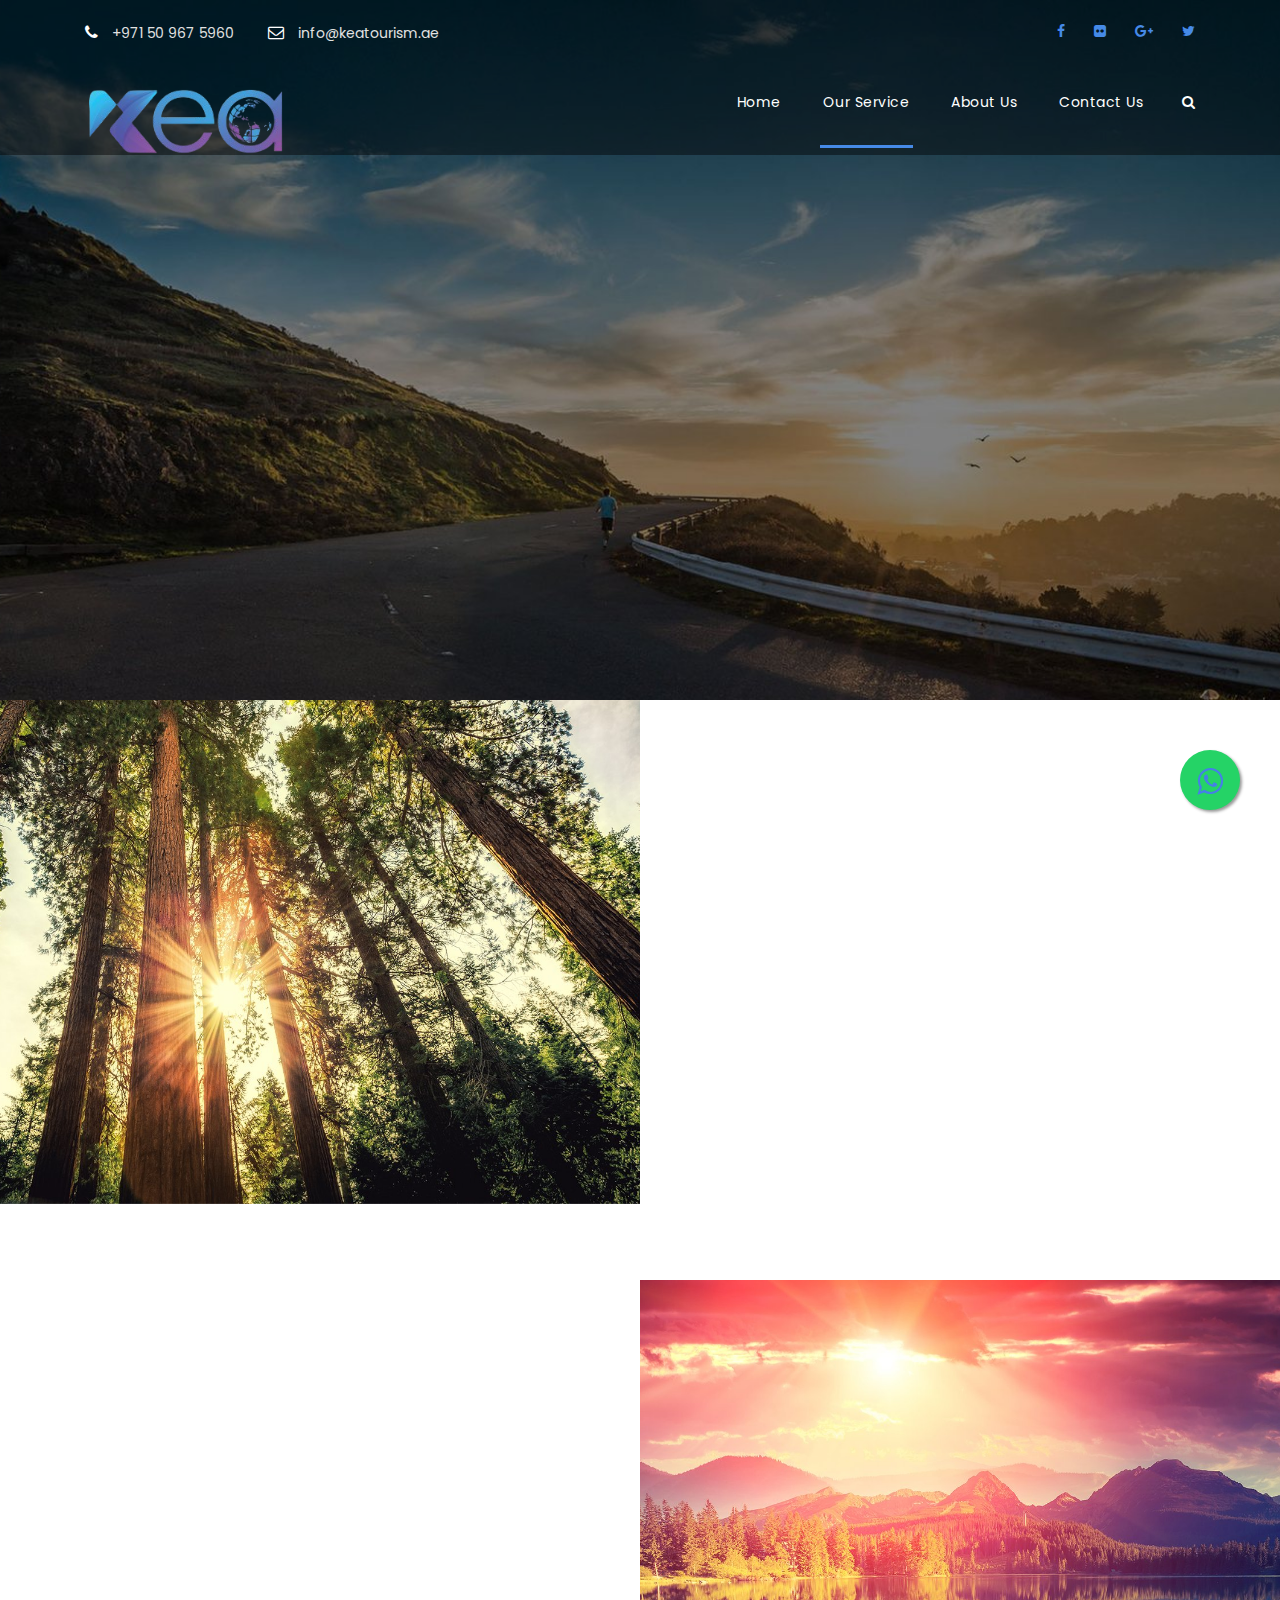
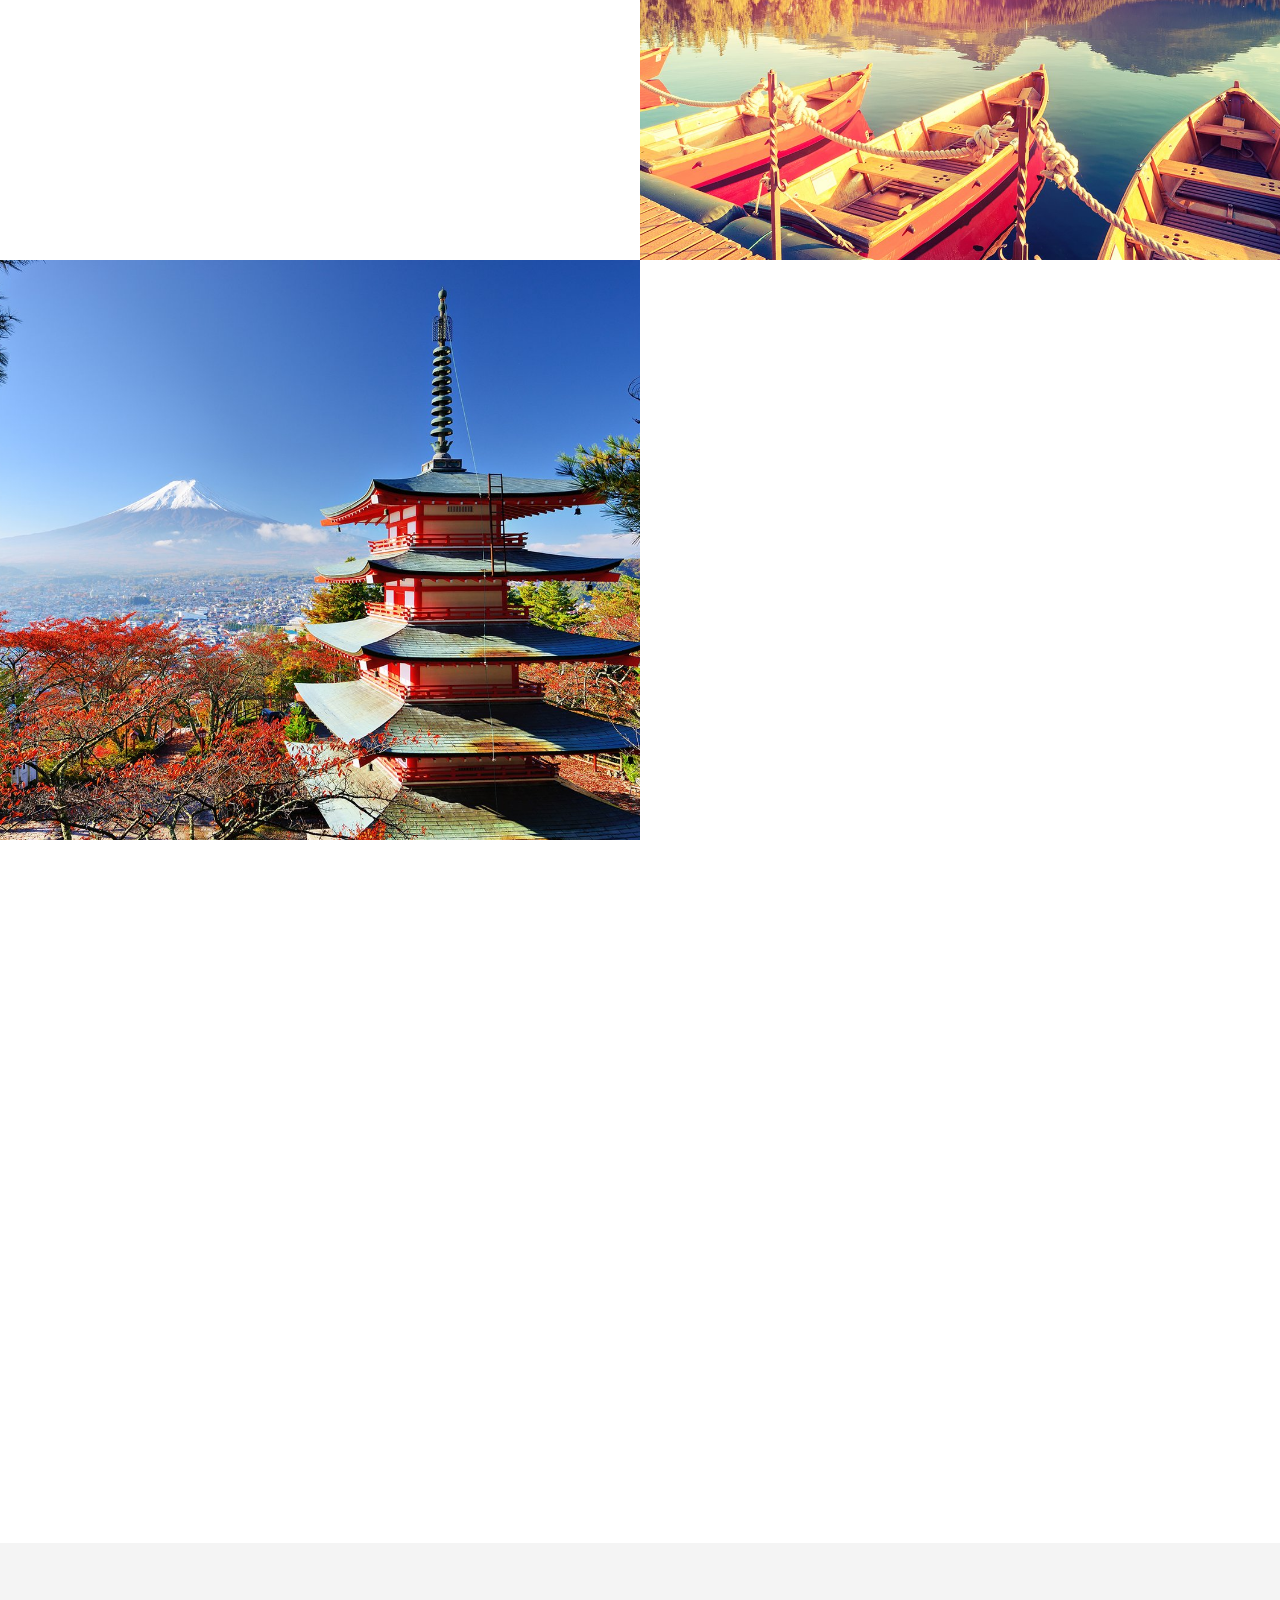
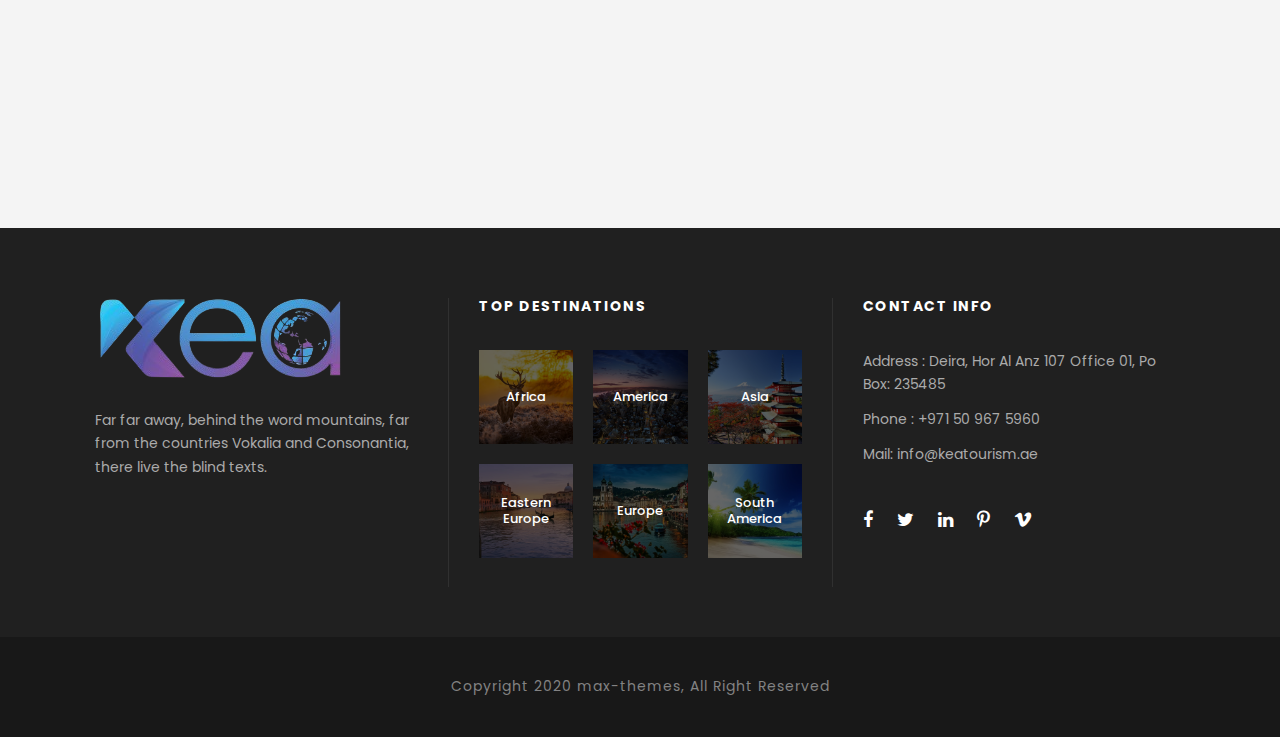
<file: our-services.html>
<!DOCTYPE html>
<html lang="en-US" prefix="og: http://ogp.me/ns#" class="no-js">
  <head>
    <meta charset="UTF-8" />
    <meta name="viewport" content="width=device-width, initial-scale=1" />
    <link rel="profile" href="http://gmpg.org/xfn/11" />
    <link
      rel="pingback"
      href="https://max-themes.net/demos/traveltour/demo1/xmlrpc.php"
    />
    <title>KEA TOURISM</title>

    <link
      rel="stylesheet"
      href="https://fonts.googleapis.com/css?family=Poppins%3A100%2C100italic%2C200%2C200italic%2C300%2C300italic%2Cregular%2Citalic%2C500%2C500italic%2C600%2C600italic%2C700%2C700italic%2C800%2C800italic%2C900%2C900italic%7COpen+Sans%3A300%2C300italic%2Cregular%2Citalic%2C600%2C600italic%2C700%2C700italic%2C800%2C800italic&amp;subset=latin%2Clatin-ext%2Cdevanagari%2Ccyrillic-ext%2Cvietnamese%2Ccyrillic%2Cgreek-ext%2Cgreek&amp;ver=4.9.8"
      type="text/css"
      media="all"
    />

    <link
      rel="stylesheet"
      href="plugins/revslider/public/assets/css/settings.css"
      type="text/css"
      media="all"
    />
    <link
      rel="stylesheet"
      href="plugins/tourmaster/plugins/elegant-font/style.css"
      type="text/css"
      media="all"
    />
    <link
      rel="stylesheet"
      href="plugins/tourmaster/tourmaster.css"
      type="text/css"
      media="all"
    />
    <link
      rel="stylesheet"
      href="css/tourmaster-style-custom.css"
      type="text/css"
      media="all"
    />
    <link
      rel="stylesheet"
      href="css/style-core.css"
      type="text/css"
      media="all"
    />
    <link
      rel="stylesheet"
      href="css/traveltour-style-custom.css"
      type="text/css"
      media="all"
    />
    <link
      rel="stylesheet"
      href="plugins/goodlayers-core/plugins/combine/style.css"
      type="text/css"
      media="all"
    />
    <link
      rel="stylesheet"
      href="plugins/goodlayers-core/include/css/page-builder.css"
      type="text/css"
      media="all"
    />
  </head>

  <body
    class="home page-template-default page page-id-2039 gdlr-core-body tourmaster-body woocommerce-no-js traveltour-body traveltour-body-front traveltour-full traveltour-with-sticky-navigation gdlr-core-link-to-lightbox"
  >
    <div class="traveltour-mobile-header-wrap">
      <div class="traveltour-top-bar">
        <div class="traveltour-top-bar-background"></div>

        <div class="traveltour-top-bar-container clearfix traveltour-container">
          <div
            class="traveltour-top-bar-left traveltour-item-pdlr travel-tour-hide-on-mobile"
          >
            <i
              class="fa fa-phone"
              style="font-size: 16px; color: #ffffff; margin-right: 10px"
            ></i>
            +971 50 967 5960
            <i
              class="fa fa-envelope-o"
              style="
                font-size: 16px;
                color: #ffffff;
                margin-left: 30px;
                margin-right: 10px;
              "
            ></i>
            info@keatourism.ae
          </div>
          <div class="traveltour-top-bar-right traveltour-item-pdlr">
            <div class="traveltour-top-bar-right-social">
              <a
                href="our-services.html#"
                target="_blank"
                class="traveltour-top-bar-social-icon"
                title="facebook"
              >
                <i class="fa fa-facebook"></i>
              </a>
              <a
                href="our-services.html#"
                target="_blank"
                class="traveltour-top-bar-social-icon"
                title="flickr"
              >
                <i class="fa fa-flickr"></i>
              </a>
              <a
                href="our-services.html#"
                target="_blank"
                class="traveltour-top-bar-social-icon"
                title="google-plus"
              >
                <i class="fa fa-google-plus"></i>
              </a>
              <a
                href="our-services.html#"
                target="_blank"
                class="traveltour-top-bar-social-icon"
                title="twitter"
              >
                <i class="fa fa-twitter"></i>
              </a>
            </div>
          </div>
        </div>
      </div>
      <div
        class="traveltour-mobile-header traveltour-header-background traveltour-style-slide"
        id="traveltour-mobile-header"
      >
        <div class="traveltour-mobile-header-container traveltour-container">
          <div class="traveltour-logo traveltour-item-pdlr">
            <div class="traveltour-logo-inner">
              <a href="index.html"
                ><img src="images/logo.png" alt="" style="width: 110px"
              /></a>
            </div>
          </div>
          <div class="traveltour-mobile-menu-right">
            <div
              class="traveltour-main-menu-search"
              id="traveltour-mobile-top-search"
            >
              <i class="fa fa-search"></i>
            </div>
            <div class="traveltour-top-search-wrap">
              <div class="traveltour-top-search-close"></div>
              <div class="traveltour-top-search-row">
                <div class="traveltour-top-search-cell">
                  <form
                    role="search"
                    method="get"
                    class="search-form"
                    action="our-services.html#"
                  >
                    <input
                      type="text"
                      class="search-field traveltour-title-font"
                      placeholder="Search..."
                      value=""
                      name="s"
                    />
                    <div class="traveltour-top-search-submit">
                      <i class="fa fa-search"></i>
                    </div>
                    <input type="submit" class="search-submit" value="Search" />
                    <div class="traveltour-top-search-close">
                      <i class="icon_close"></i>
                    </div>
                  </form>
                </div>
              </div>
            </div>
            <div class="traveltour-mobile-menu">
              <a
                class="traveltour-mm-menu-button traveltour-mobile-menu-button traveltour-mobile-button-hamburger-with-border"
                href="#traveltour-mobile-menu"
                ><i class="fa fa-bars"></i
              ></a>
              <div
                class="traveltour-mm-menu-wrap traveltour-navigation-font"
                id="traveltour-mobile-menu"
                data-slide="right"
              >
                <ul id="menu-main-navigation" class="m-menu">
                  <li
                    class="menu-item menu-item-home menu-item-has-children traveltour-normal-menu"
                  >
                    <a href="index.html" class="sf-with-ul-pre">Home</a>
                  </li>
                  <li
                    class="menu-item menu-item-has-children current-menu-item traveltour-normal-menu"
                  >
                    <a href="our-services.html" class="sf-with-ul-pre"
                      >Our Service</a
                    >
                  </li>
                  <li
                    class="menu-item menu-item-has-children traveltour-normal-menu"
                  >
                    <a href="about-us.html" class="sf-with-ul-pre">About Us </a>
                  </li>
                  <li class="menu-item traveltour-normal-menu">
                    <a href="contact.html">Contact Us</a>
                  </li>
                </ul>
              </div>
            </div>
          </div>
        </div>
      </div>
    </div>
    <div class="traveltour-body-outer-wrapper">
      <div
        class="traveltour-body-wrapper clearfix traveltour-with-transparent-header traveltour-with-frame"
      >
        <div class="traveltour-header-background-transparent">
          <div class="traveltour-top-bar">
            <div class="traveltour-top-bar-background"></div>
            <div
              class="traveltour-top-bar-container clearfix traveltour-container"
            >
              <div class="traveltour-top-bar-left traveltour-item-pdlr">
                <i
                  class="fa fa-phone"
                  style="font-size: 16px; color: #ffffff; margin-right: 10px"
                ></i>
                +971 50 967 5960
                <i
                  class="fa fa-envelope-o"
                  style="
                    font-size: 16px;
                    color: #ffffff;
                    margin-left: 30px;
                    margin-right: 10px;
                  "
                ></i>
                info@keatourism.ae
              </div>
              <div class="traveltour-top-bar-right traveltour-item-pdlr">
                <div class="traveltour-top-bar-right-social">
                  <a
                    href="our-services.html#"
                    target="_blank"
                    class="traveltour-top-bar-social-icon"
                    title="facebook"
                  >
                    <i class="fa fa-facebook"></i>
                  </a>
                  <a
                    href="our-services.html#"
                    target="_blank"
                    class="traveltour-top-bar-social-icon"
                    title="flickr"
                  >
                    <i class="fa fa-flickr"></i>
                  </a>
                  <a
                    href="our-services.html#"
                    target="_blank"
                    class="traveltour-top-bar-social-icon"
                    title="google-plus"
                  >
                    <i class="fa fa-google-plus"></i>
                  </a>
                  <a
                    href="our-services.html#"
                    target="_blank"
                    class="traveltour-top-bar-social-icon"
                    title="twitter"
                  >
                    <i class="fa fa-twitter"></i>
                  </a>
                </div>
              </div>
            </div>
          </div>
          <header
            class="traveltour-header-wrap traveltour-header-style-plain traveltour-style-menu-right traveltour-sticky-navigation traveltour-style-slide"
          >
            <div class="traveltour-header-background"></div>
            <div class="traveltour-header-container traveltour-container">
              <div class="traveltour-header-container-inner clearfix">
                <div class="traveltour-logo traveltour-item-pdlr">
                  <div class="traveltour-logo-inner">
                    <a href="index.html">
                      <img src="images/logo.png" alt="" />
                    </a>
                  </div>
                </div>
                <div
                  class="traveltour-navigation traveltour-item-pdlr clearfix"
                >
                  <div class="traveltour-main-menu" id="traveltour-main-menu">
                    <ul id="menu-main-navigation-1" class="sf-menu">
                      <li
                        class="menu-item menu-item-home menu-item-has-children traveltour-normal-menu"
                      >
                        <a href="index.html" class="sf-with-ul-pre">Home</a>
                      </li>
                      <li
                        class="menu-item menu-item-has-children current-menu-item traveltour-normal-menu"
                      >
                        <a href="our-services.html" class="sf-with-ul-pre"
                          >Our Service</a
                        >
                      </li>
                      <li
                        class="menu-item menu-item-has-children traveltour-normal-menu"
                      >
                        <a href="about-us.html" class="sf-with-ul-pre"
                          >About Us
                        </a>
                      </li>
                      <li class="menu-item traveltour-normal-menu">
                        <a href="contact.html">Contact Us</a>
                      </li>
                    </ul>
                    <div
                      class="traveltour-navigation-slide-bar"
                      id="traveltour-navigation-slide-bar"
                    ></div>
                  </div>
                  <div class="traveltour-main-menu-right-wrap clearfix">
                    <div
                      class="traveltour-main-menu-search"
                      id="traveltour-top-search"
                    >
                      <i class="fa fa-search"></i>
                    </div>
                    <div class="traveltour-top-search-wrap">
                      <div class="traveltour-top-search-close"></div>
                      <div class="traveltour-top-search-row">
                        <div class="traveltour-top-search-cell">
                          <form
                            role="search"
                            method="get"
                            class="search-form"
                            action="index.html#"
                          >
                            <input
                              type="text"
                              class="search-field traveltour-title-font"
                              placeholder="Search..."
                              value=""
                              name="s"
                            />
                            <div class="traveltour-top-search-submit">
                              <i class="fa fa-search"></i>
                            </div>
                            <input
                              type="submit"
                              class="search-submit"
                              value="Search"
                            />
                            <div class="traveltour-top-search-close">
                              <i class="icon_close"></i>
                            </div>
                          </form>
                        </div>
                      </div>
                    </div>
                  </div>
                </div>
              </div>
            </div>
          </header>
        </div>

        <div class="traveltour-page-wrapper" id="traveltour-page-wrapper">
          <div class="gdlr-core-page-builder-body">
            <div
              class="gdlr-core-pbf-wrapper"
              style="margin: 0px 0px 0px 0px; padding: 325px 0px 205px 0px"
              data-skin="Dark"
            >
              <div class="gdlr-core-pbf-background-wrap">
                <div
                  class="gdlr-core-pbf-background gdlr-core-parallax gdlr-core-js"
                  style="
                    background-image: url(upload/section-bg-4.jpg);
                    background-size: cover;
                    background-position: center;
                  "
                  data-parallax-speed="0.2"
                ></div>
              </div>
              <div
                class="gdlr-core-pbf-wrapper-content gdlr-core-js"
                data-gdlr-animation="fadeInUp"
                data-gdlr-animation-duration="600ms"
                data-gdlr-animation-offset="0.8"
              >
                <div
                  class="gdlr-core-pbf-wrapper-container clearfix gdlr-core-container"
                >
                  <div class="gdlr-core-pbf-element">
                    <div
                      class="gdlr-core-title-item gdlr-core-item-pdb clearfix gdlr-core-left-align gdlr-core-title-item-caption-bottom gdlr-core-item-pdlr"
                    >
                      <div class="gdlr-core-title-item-title-wrap">
                        <h1
                          class="gdlr-core-title-item-title gdlr-core-skin-title"
                          style="
                            font-size: 79px;
                            letter-spacing: 0px;
                            text-transform: none;
                          "
                        >
                          Services We Provide<span
                            class="gdlr-core-title-item-title-divider gdlr-core-skin-divider"
                          ></span>
                        </h1>
                      </div>
                      <span
                        class="gdlr-core-title-item-caption gdlr-core-info-font gdlr-core-skin-caption"
                        style="font-size: 21px; color: #999999"
                        >A small river named Duden flows by their place.</span
                      >
                    </div>
                  </div>
                </div>
              </div>
            </div>
            <div class="gdlr-core-pbf-wrapper" style="padding: 0px 0px 0px 0px">
              <div
                class="gdlr-core-pbf-background-wrap"
                style="background-color: #ffffff"
              ></div>
              <div class="gdlr-core-pbf-wrapper-content gdlr-core-js">
                <div
                  class="gdlr-core-pbf-wrapper-container clearfix gdlr-core-container"
                >
                  <div
                    class="gdlr-core-pbf-column gdlr-core-column-30 gdlr-core-column-first gdlr-core-hide-in-mobile"
                  >
                    <div
                      class="gdlr-core-pbf-column-content-margin gdlr-core-js gdlr-core-column-extend-left"
                      data-sync-height="height-1"
                      data-sync-height-center
                    >
                      <div class="gdlr-core-pbf-background-wrap">
                        <div
                          class="gdlr-core-pbf-background gdlr-core-parallax gdlr-core-js"
                          style="
                            background-image: url(upload/shutterstock_210601591.jpg);
                            background-size: cover;
                            background-position: center;
                          "
                          data-parallax-speed="0.2"
                        ></div>
                      </div>
                      <div
                        class="gdlr-core-pbf-column-content clearfix gdlr-core-js gdlr-core-sync-height-content"
                      ></div>
                    </div>
                  </div>
                  <div class="gdlr-core-pbf-column gdlr-core-column-30">
                    <div
                      class="gdlr-core-pbf-column-content-margin gdlr-core-js"
                      style="padding: 140px 0px 70px 70px"
                      data-sync-height="height-1"
                      data-sync-height-center
                    >
                      <div
                        class="gdlr-core-pbf-column-content clearfix gdlr-core-js gdlr-core-sync-height-content"
                        data-gdlr-animation="fadeInRight"
                        data-gdlr-animation-duration="600ms"
                        data-gdlr-animation-offset="0.8"
                      >
                        <div class="gdlr-core-pbf-element">
                          <div
                            class="gdlr-core-title-item gdlr-core-item-pdb clearfix gdlr-core-left-align gdlr-core-title-item-caption-top gdlr-core-item-pdlr"
                          >
                            <span
                              class="gdlr-core-title-item-caption gdlr-core-info-font gdlr-core-skin-caption"
                              style="font-size: 17px"
                              >Our Story</span
                            >
                            <div class="gdlr-core-title-item-title-wrap">
                              <h3
                                class="gdlr-core-title-item-title gdlr-core-skin-title"
                                style="
                                  letter-spacing: 0px;
                                  text-transform: none;
                                "
                              >
                                A Little About Us<span
                                  class="gdlr-core-title-item-title-divider gdlr-core-skin-divider"
                                ></span>
                              </h3>
                            </div>
                          </div>
                        </div>
                        <div class="gdlr-core-pbf-element">
                          <div
                            class="gdlr-core-text-box-item gdlr-core-item-pdlr gdlr-core-item-pdb gdlr-core-left-align"
                          >
                            <div
                              class="gdlr-core-text-box-item-content"
                              style="font-size: 17px"
                            >
                              <p>
                                A wonderful serenity has taken possession of my
                                entire soul, like these sweet mornings of spring
                                which I enjoy with my whole heart. I am alone,
                                and feel the charm of existence in this spot,
                                which was created for the bliss of souls like
                                mine. I am so happy, my dear friend, so absorbed
                                in the exquisite sense of mere tranquil
                                existence, that I neglect my talents.
                              </p>
                            </div>
                          </div>
                        </div>
                      </div>
                    </div>
                  </div>
                </div>
              </div>
            </div>
            <div class="gdlr-core-pbf-wrapper" style="padding: 0px 0px 0px 0px">
              <div class="gdlr-core-pbf-wrapper-content gdlr-core-js">
                <div
                  class="gdlr-core-pbf-wrapper-container clearfix gdlr-core-container"
                >
                  <div
                    class="gdlr-core-pbf-column gdlr-core-column-30 gdlr-core-column-first"
                  >
                    <div
                      class="gdlr-core-pbf-column-content-margin gdlr-core-js"
                      style="padding: 140px 70px 70px 0px"
                      data-sync-height="height-1"
                      data-sync-height-center
                    >
                      <div
                        class="gdlr-core-pbf-column-content clearfix gdlr-core-js gdlr-core-sync-height-content"
                        data-gdlr-animation="fadeInLeft"
                        data-gdlr-animation-duration="600ms"
                        data-gdlr-animation-offset="0.8"
                      >
                        <div class="gdlr-core-pbf-element">
                          <div
                            class="gdlr-core-title-item gdlr-core-item-pdb clearfix gdlr-core-left-align gdlr-core-title-item-caption-top gdlr-core-item-pdlr"
                          >
                            <span
                              class="gdlr-core-title-item-caption gdlr-core-info-font gdlr-core-skin-caption"
                              style="font-size: 17px"
                              >Philosophy</span
                            >
                            <div class="gdlr-core-title-item-title-wrap">
                              <h3
                                class="gdlr-core-title-item-title gdlr-core-skin-title"
                                style="
                                  letter-spacing: 0px;
                                  text-transform: none;
                                "
                              >
                                Our Top Missions<span
                                  class="gdlr-core-title-item-title-divider gdlr-core-skin-divider"
                                ></span>
                              </h3>
                            </div>
                          </div>
                        </div>
                        <div class="gdlr-core-pbf-element">
                          <div
                            class="gdlr-core-text-box-item gdlr-core-item-pdlr gdlr-core-item-pdb gdlr-core-left-align"
                          >
                            <div
                              class="gdlr-core-text-box-item-content"
                              style="font-size: 17px"
                            >
                              <p>
                                A wonderful serenity has taken possession of my
                                entire soul, like these sweet mornings of spring
                                which I enjoy with my whole heart. I am alone,
                                and feel the charm of existence in this spot,
                                which was created for the bliss of souls like
                                mine. I am so happy, my dear friend, so absorbed
                                in the exquisite sense of mere tranquil
                                existence, that I neglect my talents.
                              </p>
                            </div>
                          </div>
                        </div>
                      </div>
                    </div>
                  </div>
                  <div
                    class="gdlr-core-pbf-column gdlr-core-column-30 gdlr-core-hide-in-mobile"
                  >
                    <div
                      class="gdlr-core-pbf-column-content-margin gdlr-core-js gdlr-core-column-extend-right"
                      data-sync-height="height-1"
                      data-sync-height-center
                    >
                      <div class="gdlr-core-pbf-background-wrap">
                        <div
                          class="gdlr-core-pbf-background gdlr-core-parallax gdlr-core-js"
                          style="
                            background-image: url(upload/shutterstock_220323652.jpg);
                            background-size: cover;
                            background-position: center;
                          "
                          data-parallax-speed="0.2"
                        ></div>
                      </div>
                      <div
                        class="gdlr-core-pbf-column-content clearfix gdlr-core-js gdlr-core-sync-height-content"
                      ></div>
                    </div>
                  </div>
                </div>
              </div>
            </div>
            <div class="gdlr-core-pbf-wrapper" style="padding: 0px 0px 0px 0px">
              <div
                class="gdlr-core-pbf-background-wrap"
                style="background-color: #ffffff"
              ></div>
              <div class="gdlr-core-pbf-wrapper-content gdlr-core-js">
                <div
                  class="gdlr-core-pbf-wrapper-container clearfix gdlr-core-container"
                >
                  <div
                    class="gdlr-core-pbf-column gdlr-core-column-30 gdlr-core-column-first gdlr-core-hide-in-mobile"
                  >
                    <div
                      class="gdlr-core-pbf-column-content-margin gdlr-core-js gdlr-core-column-extend-left"
                      data-sync-height="height-1"
                      data-sync-height-center
                    >
                      <div class="gdlr-core-pbf-background-wrap">
                        <div
                          class="gdlr-core-pbf-background gdlr-core-parallax gdlr-core-js"
                          style="
                            background-image: url(upload/shutterstock_147744218.jpg);
                            background-size: cover;
                            background-position: center;
                          "
                          data-parallax-speed="0.2"
                        ></div>
                      </div>
                      <div
                        class="gdlr-core-pbf-column-content clearfix gdlr-core-js gdlr-core-sync-height-content"
                      ></div>
                    </div>
                  </div>
                  <div class="gdlr-core-pbf-column gdlr-core-column-30">
                    <div
                      class="gdlr-core-pbf-column-content-margin gdlr-core-js"
                      style="padding: 140px 0px 70px 70px"
                      data-sync-height="height-1"
                      data-sync-height-center
                    >
                      <div
                        class="gdlr-core-pbf-column-content clearfix gdlr-core-js gdlr-core-sync-height-content"
                        data-gdlr-animation="fadeInRight"
                        data-gdlr-animation-duration="600ms"
                        data-gdlr-animation-offset="0.8"
                      >
                        <div class="gdlr-core-pbf-element">
                          <div
                            class="gdlr-core-title-item gdlr-core-item-pdb clearfix gdlr-core-left-align gdlr-core-title-item-caption-top gdlr-core-item-pdlr"
                          >
                            <span
                              class="gdlr-core-title-item-caption gdlr-core-info-font gdlr-core-skin-caption"
                              style="font-size: 17px"
                              >Strategy</span
                            >
                            <div class="gdlr-core-title-item-title-wrap">
                              <h3
                                class="gdlr-core-title-item-title gdlr-core-skin-title"
                                style="
                                  letter-spacing: 0px;
                                  text-transform: none;
                                "
                              >
                                We Provide Solutions<span
                                  class="gdlr-core-title-item-title-divider gdlr-core-skin-divider"
                                ></span>
                              </h3>
                            </div>
                          </div>
                        </div>
                        <div class="gdlr-core-pbf-element">
                          <div
                            class="gdlr-core-text-box-item gdlr-core-item-pdlr gdlr-core-item-pdb gdlr-core-left-align"
                          >
                            <div
                              class="gdlr-core-text-box-item-content"
                              style="font-size: 17px"
                            >
                              <p>
                                A wonderful serenity has taken possession of my
                                entire soul, like these sweet mornings of spring
                                which I enjoy with my whole heart. I am alone,
                                and feel the charm of existence in this spot,
                                which was created for the bliss of souls like
                                mine. I am so happy, my dear friend, so absorbed
                                in the exquisite sense of mere tranquil
                                existence, that I neglect my talents.
                              </p>
                            </div>
                          </div>
                        </div>
                      </div>
                    </div>
                  </div>
                </div>
              </div>
            </div>
            <div
              class="gdlr-core-pbf-wrapper"
              style="padding: 130px 0px 55px 0px"
              data-skin="Dark"
            >
              <div class="gdlr-core-pbf-background-wrap">
                <div
                  class="gdlr-core-pbf-background"
                  style="
                    background-image: url(upload/section-bg-3.jpg);
                    background-size: cover;
                    background-position: center;
                    background-attachment: fixed;
                  "
                ></div>
              </div>
              <div class="gdlr-core-pbf-wrapper-content gdlr-core-js">
                <div
                  class="gdlr-core-pbf-wrapper-container clearfix gdlr-core-container"
                >
                  <div
                    class="gdlr-core-pbf-column gdlr-core-column-20 gdlr-core-column-first gdlr-core-hide-in-mobile"
                  >
                    <div
                      class="gdlr-core-pbf-column-content-margin gdlr-core-js"
                      style="padding: 0px 30px 0px 0px"
                    >
                      <div
                        class="gdlr-core-pbf-column-content clearfix gdlr-core-js"
                        data-gdlr-animation="fadeInDown"
                        data-gdlr-animation-duration="600ms"
                        data-gdlr-animation-offset="0.8"
                      >
                        <div class="gdlr-core-pbf-element">
                          <div
                            class="gdlr-core-column-service-item gdlr-core-item-pdb gdlr-core-left-align gdlr-core-column-service-icon-top gdlr-core-no-caption gdlr-core-item-pdlr"
                            style="margin: 0px 0px 10px 0px"
                          >
                            <div
                              class="gdlr-core-column-service-media gdlr-core-media-icon"
                              style="margin-top: 7px"
                            >
                              <i
                                class="icon_lightbulb_alt"
                                style="
                                  font-size: 40px;
                                  line-height: 40px;
                                  width: 40px;
                                  color: #ffffff;
                                "
                              ></i>
                            </div>
                            <div
                              class="gdlr-core-column-service-content-wrapper"
                            >
                              <div class="gdlr-core-column-service-title-wrap">
                                <h3
                                  class="gdlr-core-column-service-title gdlr-core-skin-title"
                                  style="font-size: 20px; text-transform: none"
                                >
                                  Clever System
                                </h3>
                              </div>
                              <div class="gdlr-core-column-service-content">
                                <p>
                                  On her way she met a copy. The copy warn ed
                                  the Little Blind Text, that where it came from
                                  it would have been.
                                </p>
                              </div>
                            </div>
                          </div>
                        </div>
                        <div class="gdlr-core-pbf-element">
                          <div
                            class="gdlr-core-column-service-item gdlr-core-item-pdb gdlr-core-left-align gdlr-core-column-service-icon-top gdlr-core-no-caption gdlr-core-item-pdlr"
                            style="margin: 0px 0px 10px 0px"
                          >
                            <div
                              class="gdlr-core-column-service-media gdlr-core-media-icon"
                              style="margin-top: 7px"
                            >
                              <i
                                class="icon_clock_alt"
                                style="
                                  font-size: 40px;
                                  line-height: 40px;
                                  width: 40px;
                                  color: #ffffff;
                                "
                              ></i>
                            </div>
                            <div
                              class="gdlr-core-column-service-content-wrapper"
                            >
                              <div class="gdlr-core-column-service-title-wrap">
                                <h3
                                  class="gdlr-core-column-service-title gdlr-core-skin-title"
                                  style="font-size: 20px; text-transform: none"
                                >
                                  Great Timing
                                </h3>
                              </div>
                              <div class="gdlr-core-column-service-content">
                                <p>
                                  On her way she met a copy. The copy warn ed
                                  the Little Blind Text, that where it came from
                                  it would have been.
                                </p>
                              </div>
                            </div>
                          </div>
                        </div>
                      </div>
                    </div>
                  </div>
                  <div class="gdlr-core-pbf-column gdlr-core-column-20">
                    <div
                      class="gdlr-core-pbf-column-content-margin gdlr-core-js"
                      style="padding: 0px 30px 0px 0px"
                    >
                      <div
                        class="gdlr-core-pbf-column-content clearfix gdlr-core-js"
                        data-gdlr-animation="fadeInDown"
                        data-gdlr-animation-duration="600ms"
                        data-gdlr-animation-offset="0.8"
                      >
                        <div class="gdlr-core-pbf-element">
                          <div
                            class="gdlr-core-column-service-item gdlr-core-item-pdb gdlr-core-left-align gdlr-core-column-service-icon-top gdlr-core-no-caption gdlr-core-item-pdlr"
                            style="margin: 0px 0px 10px 0px"
                          >
                            <div
                              class="gdlr-core-column-service-media gdlr-core-media-icon"
                              style="margin-top: 7px"
                            >
                              <i
                                class="icon_cloud-download_alt"
                                style="
                                  font-size: 40px;
                                  line-height: 40px;
                                  width: 40px;
                                  color: #ffffff;
                                "
                              ></i>
                            </div>
                            <div
                              class="gdlr-core-column-service-content-wrapper"
                            >
                              <div class="gdlr-core-column-service-title-wrap">
                                <h3
                                  class="gdlr-core-column-service-title gdlr-core-skin-title"
                                  style="font-size: 20px; text-transform: none"
                                >
                                  Google Fonts
                                </h3>
                              </div>
                              <div class="gdlr-core-column-service-content">
                                <p>
                                  On her way she met a copy. The copy warn ed
                                  the Little Blind Text, that where it came from
                                  it would have been.
                                </p>
                              </div>
                            </div>
                          </div>
                        </div>
                        <div class="gdlr-core-pbf-element">
                          <div
                            class="gdlr-core-column-service-item gdlr-core-item-pdb gdlr-core-left-align gdlr-core-column-service-icon-top gdlr-core-no-caption gdlr-core-item-pdlr"
                            style="margin: 0px 0px 10px 0px"
                          >
                            <div
                              class="gdlr-core-column-service-media gdlr-core-media-icon"
                              style="margin-top: 7px"
                            >
                              <i
                                class="icon_piechart"
                                style="
                                  font-size: 40px;
                                  line-height: 40px;
                                  width: 40px;
                                  color: #ffffff;
                                "
                              ></i>
                            </div>
                            <div
                              class="gdlr-core-column-service-content-wrapper"
                            >
                              <div class="gdlr-core-column-service-title-wrap">
                                <h3
                                  class="gdlr-core-column-service-title gdlr-core-skin-title"
                                  style="font-size: 20px; text-transform: none"
                                >
                                  Smart Diversification
                                </h3>
                              </div>
                              <div class="gdlr-core-column-service-content">
                                <p>
                                  On her way she met a copy. The copy warn ed
                                  the Little Blind Text, that where it came from
                                  it would have been.
                                </p>
                              </div>
                            </div>
                          </div>
                        </div>
                      </div>
                    </div>
                  </div>
                  <div class="gdlr-core-pbf-column gdlr-core-column-20">
                    <div
                      class="gdlr-core-pbf-column-content-margin gdlr-core-js"
                      style="padding: 0px 30px 0px 0px"
                    >
                      <div
                        class="gdlr-core-pbf-column-content clearfix gdlr-core-js"
                        data-gdlr-animation="fadeInUp"
                        data-gdlr-animation-duration="600ms"
                        data-gdlr-animation-offset="0.8"
                      >
                        <div class="gdlr-core-pbf-element">
                          <div
                            class="gdlr-core-column-service-item gdlr-core-item-pdb gdlr-core-left-align gdlr-core-column-service-icon-top gdlr-core-no-caption gdlr-core-item-pdlr"
                            style="margin: 0px 0px 10px 0px"
                          >
                            <div
                              class="gdlr-core-column-service-media gdlr-core-media-icon"
                              style="margin-top: 7px"
                            >
                              <i
                                class="icon_creditcard"
                                style="
                                  font-size: 40px;
                                  line-height: 40px;
                                  width: 40px;
                                  color: #ffffff;
                                "
                              ></i>
                            </div>
                            <div
                              class="gdlr-core-column-service-content-wrapper"
                            >
                              <div class="gdlr-core-column-service-title-wrap">
                                <h3
                                  class="gdlr-core-column-service-title gdlr-core-skin-title"
                                  style="font-size: 20px; text-transform: none"
                                >
                                  Credit Cards
                                </h3>
                              </div>
                              <div class="gdlr-core-column-service-content">
                                <p>
                                  On her way she met a copy. The copy warn ed
                                  the Little Blind Text, that where it came from
                                  it would have been.
                                </p>
                              </div>
                            </div>
                          </div>
                        </div>
                        <div class="gdlr-core-pbf-element">
                          <div
                            class="gdlr-core-column-service-item gdlr-core-item-pdb gdlr-core-left-align gdlr-core-column-service-icon-top gdlr-core-no-caption gdlr-core-item-pdlr"
                            style="margin: 0px 0px 10px 0px"
                          >
                            <div
                              class="gdlr-core-column-service-media gdlr-core-media-icon"
                              style="margin-top: 7px"
                            >
                              <i
                                class="icon_pin_alt"
                                style="
                                  font-size: 40px;
                                  line-height: 40px;
                                  width: 40px;
                                  color: #ffffff;
                                "
                              ></i>
                            </div>
                            <div
                              class="gdlr-core-column-service-content-wrapper"
                            >
                              <div class="gdlr-core-column-service-title-wrap">
                                <h3
                                  class="gdlr-core-column-service-title gdlr-core-skin-title"
                                  style="font-size: 20px; text-transform: none"
                                >
                                  We Are Everywhere
                                </h3>
                              </div>
                              <div class="gdlr-core-column-service-content">
                                <p>
                                  On her way she met a copy. The copy warn ed
                                  the Little Blind Text, that where it came from
                                  it would have been.
                                </p>
                              </div>
                            </div>
                          </div>
                        </div>
                      </div>
                    </div>
                  </div>
                </div>
              </div>
            </div>
            <div
              class="gdlr-core-pbf-wrapper"
              style="padding: 100px 0px 70px 0px"
              data-skin="Grey"
            >
              <div
                class="gdlr-core-pbf-background-wrap"
                style="background-color: #f4f4f4"
              ></div>
              <div
                class="gdlr-core-pbf-wrapper-content gdlr-core-js"
                data-gdlr-animation="fadeIn"
                data-gdlr-animation-duration="600ms"
                data-gdlr-animation-offset="0.8"
              >
                <div
                  class="gdlr-core-pbf-wrapper-container clearfix gdlr-core-container"
                >
                  <div class="gdlr-core-pbf-element">
                    <div
                      class="gdlr-core-call-to-action-item gdlr-core-item-pdlr gdlr-core-item-pdb gdlr-core-style-left-align-right-button"
                    >
                      <div class="gdlr-core-call-to-action-item-inner">
                        <div class="gdlr-core-call-to-action-item-content-wrap">
                          <h3
                            class="gdlr-core-call-to-action-item-title"
                            style="font-size: 30px; letter-spacing: 0px"
                          >
                            Interested in our services now?
                          </h3>
                          <div
                            class="gdlr-core-call-to-action-item-caption gdlr-core-title-font gdlr-core-skin-caption"
                          >
                            Far far away, behind the word mountains, far from
                            the countries Vokalia.
                          </div>
                        </div>
                        <div class="gdlr-core-call-to-action-item-button">
                          <a
                            class="gdlr-core-button gdlr-core-button-transparent gdlr-core-button-with-border"
                            href="http://goodlayers.com/"
                            target="_blank"
                            ><span class="gdlr-core-content"
                              >Contact Us</span
                            ></a
                          >
                        </div>
                      </div>
                    </div>
                  </div>
                </div>
              </div>
            </div>
          </div>
        </div>
        <footer>
          <div class="traveltour-footer-wrapper traveltour-with-column-divider">
            <div
              class="traveltour-footer-container traveltour-container clearfix"
            >
              <div
                class="traveltour-footer-column traveltour-item-pdlr traveltour-column-20"
              >
                <div id="text-1" class="widget widget_text traveltour-widget">
                  <div class="textwidget">
                    <img src="images/logo.png" alt="" />
                    <span
                      class="gdlr-core-space-shortcode"
                      style="margin-top: 21px"
                    ></span>
                    Far far away, behind the word mountains, far from the
                    countries Vokalia and Consonantia, there live the blind
                    texts.
                    <span
                      class="gdlr-core-space-shortcode"
                      style="margin-top: 25px"
                    ></span>
                    <!-- <img
                      src="upload/award-1.png"
                      alt=""
                      width="140"
                      style="margin-right: 25px"
                    />
                    <img src="upload/award-2.png" alt="" width="65" /> -->
                  </div>
                </div>
              </div>
              <div
                class="traveltour-footer-column traveltour-item-pdlr traveltour-column-20"
              >
                <div
                  id="tourmaster-widget-tour-category-6"
                  class="widget widget_tourmaster-widget-tour-category traveltour-widget"
                >
                  <h3 class="traveltour-widget-title">
                    <span class="traveltour-widget-head-text"
                      >Top Destinations</span
                    >
                  </h3>
                  <span class="clear"></span>
                  <div class="tourmaster-widget-tour-category">
                    <div
                      class="tourmaster-tour-category-widget-holder clearfix"
                    >
                      <div
                        class="tourmaster-tour-category-widget tourmaster-item-list tourmaster-column-20 tourmaster-column-first tourmaster-with-thumbnail"
                      >
                        <div
                          class="tourmaster-tour-category-thumbnail tourmaster-media-image"
                        >
                          <img
                            src="upload/shutterstock_120562819-600x600.jpg"
                            alt=""
                            width="600"
                            height="600"
                          />
                        </div>
                        <div class="tourmaster-tour-category-overlay"></div>
                        <div class="tourmaster-tour-category-head">
                          <div class="tourmaster-tour-category-head-table">
                            <h3 class="tourmaster-tour-category-title">
                              <a
                                class="tourmaster-tour-category-head-link"
                                href="our-services.html#"
                                >Africa</a
                              >
                            </h3>
                          </div>
                        </div>
                      </div>
                      <div
                        class="tourmaster-tour-category-widget tourmaster-item-list tourmaster-column-20 tourmaster-with-thumbnail"
                      >
                        <div
                          class="tourmaster-tour-category-thumbnail tourmaster-media-image"
                        >
                          <img
                            src="upload/Fotolia_16069076_Subscription_Monthly_XXL-600x600.jpg"
                            alt=""
                            width="600"
                            height="600"
                          />
                        </div>
                        <div class="tourmaster-tour-category-overlay"></div>
                        <div class="tourmaster-tour-category-head">
                          <div class="tourmaster-tour-category-head-table">
                            <h3 class="tourmaster-tour-category-title">
                              <a
                                class="tourmaster-tour-category-head-link"
                                href="our-services.html#"
                                >America</a
                              >
                            </h3>
                          </div>
                        </div>
                      </div>
                      <div
                        class="tourmaster-tour-category-widget tourmaster-item-list tourmaster-column-20 tourmaster-with-thumbnail"
                      >
                        <div
                          class="tourmaster-tour-category-thumbnail tourmaster-media-image"
                        >
                          <img
                            src="upload/shutterstock_147744218-600x600.jpg"
                            alt=""
                            width="600"
                            height="600"
                          />
                        </div>
                        <div class="tourmaster-tour-category-overlay"></div>
                        <div class="tourmaster-tour-category-head">
                          <div class="tourmaster-tour-category-head-table">
                            <h3 class="tourmaster-tour-category-title">
                              <a
                                class="tourmaster-tour-category-head-link"
                                href="our-services.html#"
                                >Asia</a
                              >
                            </h3>
                          </div>
                        </div>
                      </div>
                      <div
                        class="tourmaster-tour-category-widget tourmaster-item-list tourmaster-column-20 tourmaster-column-first tourmaster-with-thumbnail"
                      >
                        <div
                          class="tourmaster-tour-category-thumbnail tourmaster-media-image"
                        >
                          <img
                            src="upload/photodune-488847-venice-m-600x600.jpg"
                            alt=""
                            width="600"
                            height="600"
                          />
                        </div>
                        <div class="tourmaster-tour-category-overlay"></div>
                        <div class="tourmaster-tour-category-head">
                          <div class="tourmaster-tour-category-head-table">
                            <h3 class="tourmaster-tour-category-title">
                              <a
                                class="tourmaster-tour-category-head-link"
                                href="our-services.html#"
                                >Eastern Europe</a
                              >
                            </h3>
                          </div>
                        </div>
                      </div>
                      <div
                        class="tourmaster-tour-category-widget tourmaster-item-list tourmaster-column-20 tourmaster-with-thumbnail"
                      >
                        <div
                          class="tourmaster-tour-category-thumbnail tourmaster-media-image"
                        >
                          <img
                            src="upload/shutterstock_255194035-600x600.jpg"
                            alt=""
                            width="600"
                            height="600"
                          />
                        </div>
                        <div class="tourmaster-tour-category-overlay"></div>
                        <div class="tourmaster-tour-category-head">
                          <div class="tourmaster-tour-category-head-table">
                            <h3 class="tourmaster-tour-category-title">
                              <a
                                class="tourmaster-tour-category-head-link"
                                href="our-services.html#"
                                >Europe</a
                              >
                            </h3>
                          </div>
                        </div>
                      </div>
                      <div
                        class="tourmaster-tour-category-widget tourmaster-item-list tourmaster-column-20 tourmaster-with-thumbnail"
                      >
                        <div
                          class="tourmaster-tour-category-thumbnail tourmaster-media-image"
                        >
                          <img
                            src="upload/shutterstock_124333858-600x600.jpg"
                            alt=""
                            width="600"
                            height="600"
                          />
                        </div>
                        <div class="tourmaster-tour-category-overlay"></div>
                        <div class="tourmaster-tour-category-head">
                          <div class="tourmaster-tour-category-head-table">
                            <h3 class="tourmaster-tour-category-title">
                              <a
                                class="tourmaster-tour-category-head-link"
                                href="our-services.html#"
                                >South America</a
                              >
                            </h3>
                          </div>
                        </div>
                      </div>
                    </div>
                  </div>
                </div>
              </div>
              <div
                class="traveltour-footer-column traveltour-item-pdlr traveltour-column-20"
              >
                <div id="text-2" class="widget widget_text traveltour-widget">
                  <h3 class="traveltour-widget-title">
                    <span class="traveltour-widget-head-text"
                      >Contact Info</span
                    >
                  </h3>
                  <span class="clear"></span>
                  <div class="textwidget">
                    <p>
                      Address : Deira, Hor Al Anz 107 Office 01, Po Box: 235485
                      <br />
                      <span
                        class="gdlr-core-space-shortcode"
                        style="margin-top: -13px"
                      ></span>
                      <br />
                      Phone : +971 50 967 5960 <br />
                      <span
                        class="gdlr-core-space-shortcode"
                        style="margin-top: -13px"
                      ></span>
                      <br />
                      Mail: info@keatourism.ae
                    </p>
                    <p>
                      <span
                        class="gdlr-core-space-shortcode"
                        style="margin-top: 20px"
                      ></span>
                      <br />
                      <a href="our-services.html#" target="_blank"
                        ><i
                          class="fa fa-facebook"
                          style="
                            font-size: 18px;
                            color: #ffffff;
                            margin-right: 20px;
                          "
                        ></i
                      ></a>
                      <a href="our-services.html#" target="_blank"
                        ><i
                          class="fa fa-twitter"
                          style="
                            font-size: 18px;
                            color: #ffffff;
                            margin-right: 20px;
                          "
                        ></i
                      ></a>
                      <a href="our-services.html#" target="_blank"
                        ><i
                          class="fa fa-linkedin"
                          style="
                            font-size: 18px;
                            color: #ffffff;
                            margin-right: 20px;
                          "
                        ></i
                      ></a>
                      <a href="our-services.html#" target="_blank"
                        ><i
                          class="fa fa-pinterest-p"
                          style="
                            font-size: 18px;
                            color: #ffffff;
                            margin-right: 20px;
                          "
                        ></i
                      ></a>
                      <a href="our-services.html#" target="_blank"
                        ><i
                          class="fa fa-vimeo"
                          style="
                            font-size: 18px;
                            color: #ffffff;
                            margin-right: 20px;
                          "
                        ></i
                      ></a>
                    </p>
                  </div>
                </div>
              </div>
            </div>
          </div>
          <div class="traveltour-copyright-wrapper">
            <div class="traveltour-copyright-container traveltour-container">
              <div class="traveltour-copyright-text traveltour-item-pdlr">
                Copyright 2020 max-themes, All Right Reserved
              </div>
            </div>
          </div>
        </footer>
        <a
          href="https://api.whatsapp.com/send?phone=+971 50 967 5960&text=Hello"
          class="float"
          target="_blank"
        >
          <i class="fa fa-whatsapp my-float"></i>
        </a>
      </div>
    </div>
    <a
      href="our-services.html#traveltour-top-anchor"
      class="traveltour-footer-back-to-top-button"
      id="traveltour-footer-back-to-top-button"
      ><i class="fa fa-angle-up"></i
    ></a>

    <script type="text/javascript" src="js/jquery/jquery.js"></script>
    <script
      type="text/javascript"
      src="js/jquery/jquery-migrate.min.js"
    ></script>
    <script type="text/javascript" src="js/jquery/ui/core.min.js"></script>
    <script
      type="text/javascript"
      src="js/jquery/ui/datepicker.min.js"
    ></script>
    <script type="text/javascript" src="js/jquery/ui/effect.min.js"></script>
    <script
      type="text/javascript"
      src="plugins/tourmaster/tourmaster.js"
    ></script>
    <script type="text/javascript" src="js/plugins.js"></script>
    <script
      type="text/javascript"
      src="plugins/goodlayers-core/plugins/combine/script.js"
    ></script>

    <script
      type="text/javascript"
      src="plugins/goodlayers-core/include/js/page-builder.js"
    ></script>
  </body>
</html>
</file>
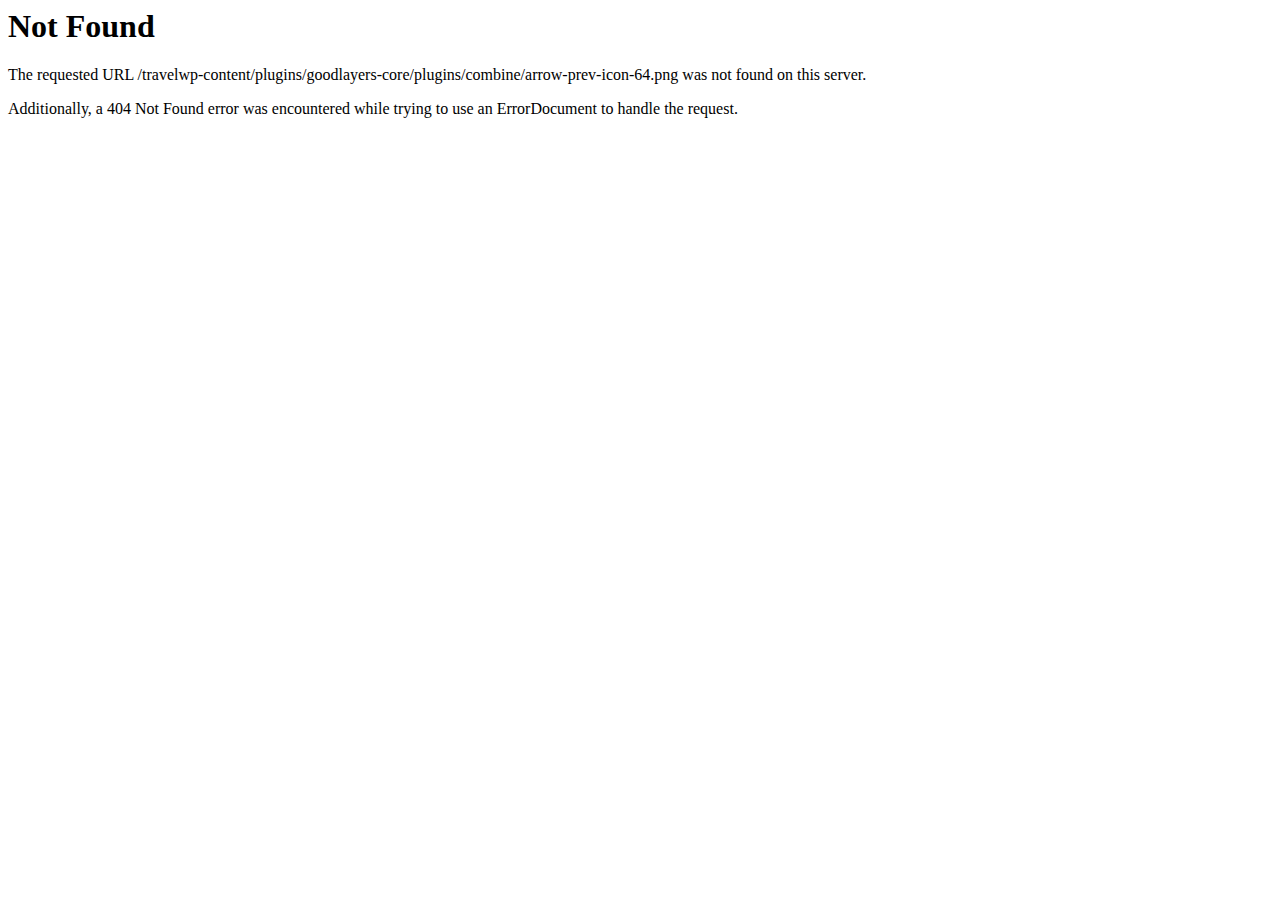
<file: plugins/goodlayers-core/plugins/combine/arrow-prev-icon-64.html>
<!DOCTYPE HTML PUBLIC "-//IETF//DTD HTML 2.0//EN">
<html><head>
<title>404 Not Found</title>
</head><body>
<h1>Not Found</h1>
<p>The requested URL /travelwp-content/plugins/goodlayers-core/plugins/combine/arrow-prev-icon-64.png was not found on this server.</p>
<p>Additionally, a 404 Not Found
error was encountered while trying to use an ErrorDocument to handle the request.</p>
</body></html>
</file>
<file: plugins/revslider/public/assets/css/settings.css>
﻿/*-----------------------------------------------------------------------------

-	Revolution Slider 5.0 Default Style Settings -

Screen Stylesheet

version:   	5.4.0
date:      	11/02/17
author:		themepunch
email:     	info@themepunch.com
website:   	http://www.themepunch.com
-----------------------------------------------------------------------------*/
#debungcontrolls,.debugtimeline{width:100%;box-sizing:border-box}.rev_column,.rev_column .tp-parallax-wrap,.tp-svg-layer svg{vertical-align:top}#debungcontrolls{z-index:100000;position:fixed;bottom:0;height:auto;background:rgba(0,0,0,.6);padding:10px}.debugtimeline{height:10px;position:relative;margin-bottom:3px;display:none;white-space:nowrap}.debugtimeline:hover{height:15px}.the_timeline_tester{background:#e74c3c;position:absolute;top:0;left:0;height:100%;width:0}.debugtimeline.tl_slide .the_timeline_tester{background:#f39c12}.debugtimeline.tl_frame .the_timeline_tester{background:#3498db}.debugtimline_txt{color:#fff;font-weight:400;font-size:7px;position:absolute;left:10px;top:0;white-space:nowrap;line-height:10px}.rtl{direction:rtl}@font-face{font-family:revicons;src:url(../fonts/revicons/revicons.eot);src:url(../fonts/revicons/revicons.eot) format('embedded-opentype'),url(../fonts/revicons/revicons.woff) format('woff'),url(../fonts/revicons/revicons.ttf) format('truetype'),url(../fonts/revicons/revicons.svg) format('svg');font-weight:400;font-style:normal}[class*=" revicon-"]:before,[class^=revicon-]:before{font-family:revicons;font-style:normal;font-weight:400;speak:none;display:inline-block;text-decoration:inherit;width:1em;margin-right:.2em;text-align:center;font-variant:normal;text-transform:none;line-height:1em;margin-left:.2em}.revicon-search-1:before{content:'\e802'}.revicon-pencil-1:before{content:'\e831'}.revicon-picture-1:before{content:'\e803'}.revicon-cancel:before{content:'\e80a'}.revicon-info-circled:before{content:'\e80f'}.revicon-trash:before{content:'\e801'}.revicon-left-dir:before{content:'\e817'}.revicon-right-dir:before{content:'\e818'}.revicon-down-open:before{content:'\e83b'}.revicon-left-open:before{content:'\e819'}.revicon-right-open:before{content:'\e81a'}.revicon-angle-left:before{content:'\e820'}.revicon-angle-right:before{content:'\e81d'}.revicon-left-big:before{content:'\e81f'}.revicon-right-big:before{content:'\e81e'}.revicon-magic:before{content:'\e807'}.revicon-picture:before{content:'\e800'}.revicon-export:before{content:'\e80b'}.revicon-cog:before{content:'\e832'}.revicon-login:before{content:'\e833'}.revicon-logout:before{content:'\e834'}.revicon-video:before{content:'\e805'}.revicon-arrow-combo:before{content:'\e827'}.revicon-left-open-1:before{content:'\e82a'}.revicon-right-open-1:before{content:'\e82b'}.revicon-left-open-mini:before{content:'\e822'}.revicon-right-open-mini:before{content:'\e823'}.revicon-left-open-big:before{content:'\e824'}.revicon-right-open-big:before{content:'\e825'}.revicon-left:before{content:'\e836'}.revicon-right:before{content:'\e826'}.revicon-ccw:before{content:'\e808'}.revicon-arrows-ccw:before{content:'\e806'}.revicon-palette:before{content:'\e829'}.revicon-list-add:before{content:'\e80c'}.revicon-doc:before{content:'\e809'}.revicon-left-open-outline:before{content:'\e82e'}.revicon-left-open-2:before{content:'\e82c'}.revicon-right-open-outline:before{content:'\e82f'}.revicon-right-open-2:before{content:'\e82d'}.revicon-equalizer:before{content:'\e83a'}.revicon-layers-alt:before{content:'\e804'}.revicon-popup:before{content:'\e828'}.rev_slider_wrapper{position:relative;z-index:0;width:100%}.rev_slider{position:relative;overflow:visible}.entry-content .rev_slider a,.rev_slider a{box-shadow:none}.tp-overflow-hidden{overflow:hidden!important}.group_ov_hidden{overflow:hidden}.rev_slider img,.tp-simpleresponsive img{max-width:none!important;transition:none;margin:0;padding:0;border:none}.rev_slider .no-slides-text{font-weight:700;text-align:center;padding-top:80px}.rev_slider>ul,.rev_slider>ul>li,.rev_slider>ul>li:before,.rev_slider_wrapper>ul,.tp-revslider-mainul>li,.tp-revslider-mainul>li:before,.tp-simpleresponsive>ul,.tp-simpleresponsive>ul>li,.tp-simpleresponsive>ul>li:before{list-style:none!important;position:absolute;margin:0!important;padding:0!important;overflow-x:visible;overflow-y:visible;background-image:none;background-position:0 0;text-indent:0;top:0;left:0}.rev_slider>ul>li,.rev_slider>ul>li:before,.tp-revslider-mainul>li,.tp-revslider-mainul>li:before,.tp-simpleresponsive>ul>li,.tp-simpleresponsive>ul>li:before{visibility:hidden}.tp-revslider-mainul,.tp-revslider-slidesli{padding:0!important;margin:0!important;list-style:none!important}.fullscreen-container,.fullwidthbanner-container{padding:0;position:relative}.rev_slider li.tp-revslider-slidesli{position:absolute!important}.tp-caption .rs-untoggled-content{display:block}.tp-caption .rs-toggled-content{display:none}.rs-toggle-content-active.tp-caption .rs-toggled-content{display:block}.rs-toggle-content-active.tp-caption .rs-untoggled-content{display:none}.rev_slider .caption,.rev_slider .tp-caption{position:relative;visibility:hidden;white-space:nowrap;display:block;-webkit-font-smoothing:antialiased!important;z-index:1}.rev_slider .caption,.rev_slider .tp-caption,.tp-simpleresponsive img{-moz-user-select:none;-khtml-user-select:none;-webkit-user-select:none;-o-user-select:none}.rev_slider .tp-mask-wrap .tp-caption,.rev_slider .tp-mask-wrap :last-child,.wpb_text_column .rev_slider .tp-mask-wrap .tp-caption,.wpb_text_column .rev_slider .tp-mask-wrap :last-child{margin-bottom:0}.tp-svg-layer svg{width:100%;height:100%;position:relative}.tp-carousel-wrapper{cursor:url(https://max-themes.net/demos/traveltour/demo1/plugins/revslider/public/assets/css/openhand.txt),move}.tp-carousel-wrapper.dragged{cursor:url(https://max-themes.net/demos/traveltour/demo1/plugins/revslider/public/assets/css/closedhand.txt),move}.tp_inner_padding{box-sizing:border-box;max-height:none!important}.tp-caption.tp-layer-selectable{-moz-user-select:all;-khtml-user-select:all;-webkit-user-select:all;-o-user-select:all}.tp-caption.tp-hidden-caption,.tp-forcenotvisible,.tp-hide-revslider,.tp-parallax-wrap.tp-hidden-caption{visibility:hidden!important;display:none!important}.rev_slider audio,.rev_slider embed,.rev_slider iframe,.rev_slider object,.rev_slider video{max-width:none!important}.tp-element-background{position:absolute;top:0;left:0;width:100%;height:100%;z-index:0}.tp-blockmask,.tp-blockmask_in,.tp-blockmask_out{position:absolute;top:0;left:0;width:100%;height:100%;background:#fff;z-index:1000;transform:scaleX(0) scaleY(0)}.rev_row_zone{position:absolute;width:100%;left:0;box-sizing:border-box;min-height:50px;font-size:0}.rev_column_inner,.rev_slider .tp-caption.rev_row{position:relative;width:100%!important;box-sizing:border-box}.rev_row_zone_top{top:0}.rev_row_zone_middle{top:50%;transform:translateY(-50%)}.rev_row_zone_bottom{bottom:0}.rev_slider .tp-caption.rev_row{display:table;table-layout:fixed;vertical-align:top;height:auto!important;font-size:0}.rev_column{display:table-cell;position:relative;height:auto;box-sizing:border-box;font-size:0}.rev_column_inner{display:block;height:auto!important;white-space:normal!important}.rev_column_bg{width:100%;height:100%;position:absolute;top:0;left:0;z-index:0;box-sizing:border-box;background-clip:content-box;border:0 solid transparent}.tp-caption .backcorner,.tp-caption .backcornertop,.tp-caption .frontcorner,.tp-caption .frontcornertop{height:0;top:0;width:0;position:absolute}.rev_column_inner .tp-loop-wrap,.rev_column_inner .tp-mask-wrap,.rev_column_inner .tp-parallax-wrap{text-align:inherit}.rev_column_inner .tp-mask-wrap{display:inline-block}.rev_column_inner .tp-parallax-wrap,.rev_column_inner .tp-parallax-wrap .tp-loop-wrap,.rev_column_inner .tp-parallax-wrap .tp-mask-wrap{position:relative!important;left:auto!important;top:auto!important;line-height:0}.tp-video-play-button,.tp-video-play-button i{line-height:50px!important;vertical-align:top;text-align:center}.rev_column_inner .rev_layer_in_column,.rev_column_inner .tp-parallax-wrap,.rev_column_inner .tp-parallax-wrap .tp-loop-wrap,.rev_column_inner .tp-parallax-wrap .tp-mask-wrap{vertical-align:top}.rev_break_columns{display:block!important}.rev_break_columns .tp-parallax-wrap.rev_column{display:block!important;width:100%!important}.fullwidthbanner-container{overflow:hidden}.fullwidthbanner-container .fullwidthabanner{width:100%;position:relative}.tp-static-layers{position:absolute;z-index:101;top:0;left:0}.tp-caption .frontcorner{border-left:40px solid transparent;border-right:0 solid transparent;border-top:40px solid #00A8FF;left:-40px}.tp-caption .backcorner{border-left:0 solid transparent;border-right:40px solid transparent;border-bottom:40px solid #00A8FF;right:0}.tp-caption .frontcornertop{border-left:40px solid transparent;border-right:0 solid transparent;border-bottom:40px solid #00A8FF;left:-40px}.tp-caption .backcornertop{border-left:0 solid transparent;border-right:40px solid transparent;border-top:40px solid #00A8FF;right:0}.tp-layer-inner-rotation{position:relative!important}img.tp-slider-alternative-image{width:100%;height:auto}.caption.fullscreenvideo,.rs-background-video-layer,.tp-caption.coverscreenvideo,.tp-caption.fullscreenvideo{width:100%;height:100%;top:0;left:0;position:absolute}.noFilterClass{filter:none!important}.rs-background-video-layer{visibility:hidden;z-index:0}.caption.fullscreenvideo audio,.caption.fullscreenvideo iframe,.caption.fullscreenvideo video,.tp-caption.fullscreenvideo iframe,.tp-caption.fullscreenvideo iframe audio,.tp-caption.fullscreenvideo iframe video{width:100%!important;height:100%!important;display:none}.fullcoveredvideo audio,.fullscreenvideo audio .fullcoveredvideo video,.fullscreenvideo video{background:#000}.fullcoveredvideo .tp-poster{background-position:center center;background-size:cover;width:100%;height:100%;top:0;left:0}.videoisplaying .html5vid .tp-poster{display:none}.tp-video-play-button{background:#000;background:rgba(0,0,0,.3);border-radius:5px;position:absolute;top:50%;left:50%;color:#FFF;margin-top:-25px;margin-left:-25px;cursor:pointer;width:50px;height:50px;box-sizing:border-box;display:inline-block;z-index:4;opacity:0;transition:opacity .3s ease-out!important}.tp-audio-html5 .tp-video-play-button,.tp-hiddenaudio{display:none!important}.tp-caption .html5vid{width:100%!important;height:100%!important}.tp-video-play-button i{width:50px;height:50px;display:inline-block;font-size:40px!important}.rs-fullvideo-cover,.tp-dottedoverlay,.tp-shadowcover{height:100%;top:0;left:0;position:absolute}.tp-caption:hover .tp-video-play-button{opacity:1;display:block}.tp-caption .tp-revstop{display:none;border-left:5px solid #fff!important;border-right:5px solid #fff!important;margin-top:15px!important;line-height:20px!important;vertical-align:top;font-size:25px!important}.tp-seek-bar,.tp-video-button,.tp-volume-bar{outline:0;line-height:12px;margin:0;cursor:pointer}.videoisplaying .revicon-right-dir{display:none}.videoisplaying .tp-revstop{display:inline-block}.videoisplaying .tp-video-play-button{display:none}.fullcoveredvideo .tp-video-play-button{display:none!important}.fullscreenvideo .fullscreenvideo audio,.fullscreenvideo .fullscreenvideo video{object-fit:contain!important}.fullscreenvideo .fullcoveredvideo audio,.fullscreenvideo .fullcoveredvideo video{object-fit:cover!important}.tp-video-controls{position:absolute;bottom:0;left:0;right:0;padding:5px;opacity:0;transition:opacity .3s;background-image:linear-gradient(to bottom,#000 13%,#323232 100%);display:table;max-width:100%;overflow:hidden;box-sizing:border-box}.rev-btn.rev-hiddenicon i,.rev-btn.rev-withicon i{transition:all .2s ease-out!important;font-size:15px}.tp-caption:hover .tp-video-controls{opacity:.9}.tp-video-button{background:rgba(0,0,0,.5);border:0;border-radius:3px;font-size:12px;color:#fff;padding:0}.tp-video-button:hover{cursor:pointer}.tp-video-button-wrap,.tp-video-seek-bar-wrap,.tp-video-vol-bar-wrap{padding:0 5px;display:table-cell;vertical-align:middle}.tp-video-seek-bar-wrap{width:80%}.tp-video-vol-bar-wrap{width:20%}.tp-seek-bar,.tp-volume-bar{width:100%;padding:0}.rs-fullvideo-cover{width:100%;background:0 0;z-index:5}.disabled_lc .tp-video-play-button,.rs-background-video-layer audio::-webkit-media-controls,.rs-background-video-layer video::-webkit-media-controls,.rs-background-video-layer video::-webkit-media-controls-start-playback-button{display:none!important}.tp-audio-html5 .tp-video-controls{opacity:1!important;visibility:visible!important}.tp-dottedoverlay{background-repeat:repeat;width:100%;z-index:3}.tp-dottedoverlay.twoxtwo{background:url(../assets/gridtile.png)}.tp-dottedoverlay.twoxtwowhite{background:url(../assets/gridtile_white.png)}.tp-dottedoverlay.threexthree{background:url(../assets/gridtile_3x3.png)}.tp-dottedoverlay.threexthreewhite{background:url(../assets/gridtile_3x3_white.png)}.tp-shadowcover{width:100%;background:#fff;z-index:-1}.tp-shadow1{box-shadow:0 10px 6px -6px rgba(0,0,0,.8)}.tp-shadow2:after,.tp-shadow2:before,.tp-shadow3:before,.tp-shadow4:after{z-index:-2;position:absolute;content:"";bottom:10px;left:10px;width:50%;top:85%;max-width:300px;background:0 0;box-shadow:0 15px 10px rgba(0,0,0,.8);transform:rotate(-3deg)}.tp-shadow2:after,.tp-shadow4:after{transform:rotate(3deg);right:10px;left:auto}.tp-shadow5{position:relative;box-shadow:0 1px 4px rgba(0,0,0,.3),0 0 40px rgba(0,0,0,.1) inset}.tp-shadow5:after,.tp-shadow5:before{content:"";position:absolute;z-index:-2;box-shadow:0 0 25px 0 rgba(0,0,0,.6);top:30%;bottom:0;left:20px;right:20px;border-radius:100px/20px}.tp-button{padding:6px 13px 5px;border-radius:3px;height:30px;cursor:pointer;color:#fff!important;text-shadow:0 1px 1px rgba(0,0,0,.6)!important;font-size:15px;line-height:45px!important;font-family:arial,sans-serif;font-weight:700;letter-spacing:-1px;text-decoration:none}.tp-button.big{color:#fff;text-shadow:0 1px 1px rgba(0,0,0,.6);font-weight:700;padding:9px 20px;font-size:19px;line-height:57px!important}.purchase:hover,.tp-button.big:hover,.tp-button:hover{background-position:bottom,15px 11px}.purchase.green,.purchase:hover.green,.tp-button.green,.tp-button:hover.green{background-color:#21a117;box-shadow:0 3px 0 0 #104d0b}.purchase.blue,.purchase:hover.blue,.tp-button.blue,.tp-button:hover.blue{background-color:#1d78cb;box-shadow:0 3px 0 0 #0f3e68}.purchase.red,.purchase:hover.red,.tp-button.red,.tp-button:hover.red{background-color:#cb1d1d;box-shadow:0 3px 0 0 #7c1212}.purchase.orange,.purchase:hover.orange,.tp-button.orange,.tp-button:hover.orange{background-color:#f70;box-shadow:0 3px 0 0 #a34c00}.purchase.darkgrey,.purchase:hover.darkgrey,.tp-button.darkgrey,.tp-button.grey,.tp-button:hover.darkgrey,.tp-button:hover.grey{background-color:#555;box-shadow:0 3px 0 0 #222}.purchase.lightgrey,.purchase:hover.lightgrey,.tp-button.lightgrey,.tp-button:hover.lightgrey{background-color:#888;box-shadow:0 3px 0 0 #555}.rev-btn,.rev-btn:visited{outline:0!important;box-shadow:none!important;text-decoration:none!important;line-height:44px;font-size:17px;font-weight:500;padding:12px 35px;box-sizing:border-box;font-family:Roboto,sans-serif;cursor:pointer}.rev-btn.rev-uppercase,.rev-btn.rev-uppercase:visited{text-transform:uppercase;letter-spacing:1px;font-size:15px;font-weight:900}.rev-btn.rev-withicon i{font-weight:400;position:relative;top:0;margin-left:10px!important}.rev-btn.rev-hiddenicon i{font-weight:400;position:relative;top:0;opacity:0;margin-left:0!important;width:0!important}.rev-btn.rev-hiddenicon:hover i{opacity:1!important;margin-left:10px!important;width:auto!important}.rev-btn.rev-medium,.rev-btn.rev-medium:visited{line-height:36px;font-size:14px;padding:10px 30px}.rev-btn.rev-medium.rev-hiddenicon i,.rev-btn.rev-medium.rev-withicon i{font-size:14px;top:0}.rev-btn.rev-small,.rev-btn.rev-small:visited{line-height:28px;font-size:12px;padding:7px 20px}.rev-btn.rev-small.rev-hiddenicon i,.rev-btn.rev-small.rev-withicon i{font-size:12px;top:0}.rev-maxround{border-radius:30px}.rev-minround{border-radius:3px}.rev-burger{position:relative;width:60px;height:60px;box-sizing:border-box;padding:22px 0 0 14px;border-radius:50%;border:1px solid rgba(51,51,51,.25);-webkit-tap-highlight-color:transparent;cursor:pointer}.rev-burger span{display:block;width:30px;height:3px;background:#333;transition:.7s;pointer-events:none;transform-style:flat!important}.rev-burger.revb-white span,.rev-burger.revb-whitenoborder span{background:#fff}.rev-burger span:nth-child(2){margin:3px 0}#dialog_addbutton .rev-burger:hover :first-child,.open .rev-burger :first-child,.open.rev-burger :first-child{transform:translateY(6px) rotate(-45deg)}#dialog_addbutton .rev-burger:hover :nth-child(2),.open .rev-burger :nth-child(2),.open.rev-burger :nth-child(2){transform:rotate(-45deg);opacity:0}#dialog_addbutton .rev-burger:hover :last-child,.open .rev-burger :last-child,.open.rev-burger :last-child{transform:translateY(-6px) rotate(-135deg)}.rev-burger.revb-white{border:2px solid rgba(255,255,255,.2)}.rev-burger.revb-darknoborder,.rev-burger.revb-whitenoborder{border:0}.rev-burger.revb-darknoborder span{background:#333}.rev-burger.revb-whitefull{background:#fff;border:none}.rev-burger.revb-whitefull span{background:#333}.rev-burger.revb-darkfull{background:#333;border:none}.rev-burger.revb-darkfull span,.rev-scroll-btn.revs-fullwhite{background:#fff}@keyframes rev-ani-mouse{0%{opacity:1;top:29%}15%{opacity:1;top:50%}50%{opacity:0;top:50%}100%{opacity:0;top:29%}}.rev-scroll-btn{display:inline-block;position:relative;left:0;right:0;text-align:center;cursor:pointer;width:35px;height:55px;box-sizing:border-box;border:3px solid #fff;border-radius:23px}.rev-scroll-btn>*{display:inline-block;line-height:18px;font-size:13px;font-weight:400;color:#fff;font-family:proxima-nova,"Helvetica Neue",Helvetica,Arial,sans-serif;letter-spacing:2px}.rev-scroll-btn>.active,.rev-scroll-btn>:focus,.rev-scroll-btn>:hover{color:#fff}.rev-scroll-btn>.active,.rev-scroll-btn>:active,.rev-scroll-btn>:focus,.rev-scroll-btn>:hover{opacity:.8}.rev-scroll-btn.revs-fullwhite span{background:#333}.rev-scroll-btn.revs-fulldark{background:#333;border:none}.rev-scroll-btn.revs-fulldark span,.tp-bullet{background:#fff}.rev-scroll-btn span{position:absolute;display:block;top:29%;left:50%;width:8px;height:8px;margin:-4px 0 0 -4px;background:#fff;border-radius:50%;animation:rev-ani-mouse 2.5s linear infinite}.rev-scroll-btn.revs-dark{border-color:#333}.rev-scroll-btn.revs-dark span{background:#333}.rev-control-btn{position:relative;display:inline-block;z-index:5;color:#FFF;font-size:20px;line-height:60px;font-weight:400;font-style:normal;font-family:Raleway;text-decoration:none;text-align:center;background-color:#000;border-radius:50px;text-shadow:none;background-color:rgba(0,0,0,.5);width:60px;height:60px;box-sizing:border-box;cursor:pointer}.rev-cbutton-dark-sr,.rev-cbutton-light-sr{border-radius:3px}.rev-cbutton-light,.rev-cbutton-light-sr{color:#333;background-color:rgba(255,255,255,.75)}.rev-sbutton{line-height:37px;width:37px;height:37px}.rev-sbutton-blue{background-color:#3B5998}.rev-sbutton-lightblue{background-color:#00A0D1}.rev-sbutton-red{background-color:#DD4B39}.tp-bannertimer{visibility:hidden;width:100%;height:5px;background:#000;background:rgba(0,0,0,.15);position:absolute;z-index:200;top:0}.tp-bannertimer.tp-bottom{top:auto;bottom:0!important;height:5px}.tp-caption img{background:0 0;-ms-filter:"progid:DXImageTransform.Microsoft.gradient(startColorstr=#00FFFFFF,endColorstr=#00FFFFFF)";filter:progid:DXImageTransform.Microsoft.gradient(startColorstr=#00FFFFFF, endColorstr=#00FFFFFF);zoom:1}.caption.slidelink a div,.tp-caption.slidelink a div{width:3000px;height:1500px;background:url(../assets/coloredbg.png)}.tp-caption.slidelink a span{background:url(../assets/coloredbg.png)}.tp-loader.spinner0,.tp-loader.spinner5{background-image:url(../assets/loader.gif);background-repeat:no-repeat}.tp-shape{width:100%;height:100%}.tp-caption .rs-starring{display:inline-block}.tp-caption .rs-starring .star-rating{float:none;display:inline-block;vertical-align:top;color:#FFC321!important}.tp-caption .rs-starring .star-rating,.tp-caption .rs-starring-page .star-rating{position:relative;height:1em;width:5.4em;font-family:star;font-size:1em!important}.tp-loader.spinner0,.tp-loader.spinner1{width:40px;height:40px;margin-top:-20px;margin-left:-20px;animation:tp-rotateplane 1.2s infinite ease-in-out;background-color:#fff;border-radius:3px;box-shadow:0 0 20px 0 rgba(0,0,0,.15)}.tp-caption .rs-starring .star-rating:before,.tp-caption .rs-starring-page .star-rating:before{content:"\73\73\73\73\73";color:#E0DADF;float:left;top:0;left:0;position:absolute}.tp-caption .rs-starring .star-rating span{overflow:hidden;float:left;top:0;left:0;position:absolute;padding-top:1.5em;font-size:1em!important}.tp-caption .rs-starring .star-rating span:before{content:"\53\53\53\53\53";top:0;position:absolute;left:0}.tp-loader{top:50%;left:50%;z-index:10000;position:absolute}.tp-loader.spinner0{background-position:center center}.tp-loader.spinner5{background-position:10px 10px;background-color:#fff;margin:-22px;width:44px;height:44px;border-radius:3px}@keyframes tp-rotateplane{0%{transform:perspective(120px) rotateX(0) rotateY(0)}50%{transform:perspective(120px) rotateX(-180.1deg) rotateY(0)}100%{transform:perspective(120px) rotateX(-180deg) rotateY(-179.9deg)}}.tp-loader.spinner2{width:40px;height:40px;margin-top:-20px;margin-left:-20px;background-color:red;box-shadow:0 0 20px 0 rgba(0,0,0,.15);border-radius:100%;animation:tp-scaleout 1s infinite ease-in-out}@keyframes tp-scaleout{0%{transform:scale(0)}100%{transform:scale(1);opacity:0}}.tp-loader.spinner3{margin:-9px 0 0 -35px;width:70px;text-align:center}.tp-loader.spinner3 .bounce1,.tp-loader.spinner3 .bounce2,.tp-loader.spinner3 .bounce3{width:18px;height:18px;background-color:#fff;box-shadow:0 0 20px 0 rgba(0,0,0,.15);border-radius:100%;display:inline-block;animation:tp-bouncedelay 1.4s infinite ease-in-out;animation-fill-mode:both}.tp-loader.spinner3 .bounce1{animation-delay:-.32s}.tp-loader.spinner3 .bounce2{animation-delay:-.16s}@keyframes tp-bouncedelay{0%,100%,80%{transform:scale(0)}40%{transform:scale(1)}}.tp-loader.spinner4{margin:-20px 0 0 -20px;width:40px;height:40px;text-align:center;animation:tp-rotate 2s infinite linear}.tp-loader.spinner4 .dot1,.tp-loader.spinner4 .dot2{width:60%;height:60%;display:inline-block;position:absolute;top:0;background-color:#fff;border-radius:100%;animation:tp-bounce 2s infinite ease-in-out;box-shadow:0 0 20px 0 rgba(0,0,0,.15)}.tp-loader.spinner4 .dot2{top:auto;bottom:0;animation-delay:-1s}@keyframes tp-rotate{100%{transform:rotate(360deg)}}@keyframes tp-bounce{0%,100%{transform:scale(0)}50%{transform:scale(1)}}.tp-bullets.navbar,.tp-tabs.navbar,.tp-thumbs.navbar{border:none;min-height:0;margin:0;border-radius:0}.tp-bullets,.tp-tabs,.tp-thumbs{position:absolute;display:block;z-index:1000;top:0;left:0}.tp-tab,.tp-thumb{cursor:pointer;position:absolute;opacity:.5;box-sizing:border-box}.tp-arr-imgholder,.tp-tab-image,.tp-thumb-image,.tp-videoposter{background-position:center center;background-size:cover;width:100%;height:100%;display:block;position:absolute;top:0;left:0}.tp-tab.selected,.tp-tab:hover,.tp-thumb.selected,.tp-thumb:hover{opacity:1}.tp-tab-mask,.tp-thumb-mask{box-sizing:border-box!important}.tp-tabs,.tp-thumbs{box-sizing:content-box!important}.tp-bullet{width:15px;height:15px;position:absolute;background:rgba(255,255,255,.3);cursor:pointer}.tp-bullet.selected,.tp-bullet:hover{background:#fff}.tparrows{cursor:pointer;background:#000;background:rgba(0,0,0,.5);width:40px;height:40px;position:absolute;display:block;z-index:1000}.tparrows:hover{background:#000}.tparrows:before{font-family:revicons;font-size:15px;color:#fff;display:block;line-height:40px;text-align:center}.hginfo,.hglayerinfo{font-size:12px;font-weight:600}.tparrows.tp-leftarrow:before{content:'\e824'}.tparrows.tp-rightarrow:before{content:'\e825'}body.rtl .tp-kbimg{left:0!important}.dddwrappershadow{box-shadow:0 45px 100px rgba(0,0,0,.4)}.hglayerinfo{position:fixed;bottom:0;left:0;color:#FFF;line-height:20px;background:rgba(0,0,0,.75);padding:5px 10px;z-index:2000;white-space:normal}.helpgrid,.hginfo{position:absolute}.hginfo{top:-2px;left:-2px;color:#e74c3c;background:#000;padding:2px 5px}.indebugmode .tp-caption:hover{border:1px dashed #c0392b!important}.helpgrid{border:2px dashed #c0392b;top:0;left:0;z-index:0}#revsliderlogloglog{padding:15px;color:#fff;position:fixed;top:0;left:0;width:200px;height:150px;background:rgba(0,0,0,.7);z-index:100000;font-size:10px;overflow:scroll}.aden{filter:hue-rotate(-20deg) contrast(.9) saturate(.85) brightness(1.2)}.aden::after{background:linear-gradient(to right,rgba(66,10,14,.2),transparent);mix-blend-mode:darken}.perpetua::after,.reyes::after{mix-blend-mode:soft-light;opacity:.5}.inkwell{filter:sepia(.3) contrast(1.1) brightness(1.1) grayscale(1)}.perpetua::after{background:linear-gradient(to bottom,#005b9a,#e6c13d)}.reyes{filter:sepia(.22) brightness(1.1) contrast(.85) saturate(.75)}.reyes::after{background:#efcdad}.gingham{filter:brightness(1.05) hue-rotate(-10deg)}.gingham::after{background:linear-gradient(to right,rgba(66,10,14,.2),transparent);mix-blend-mode:darken}.toaster{filter:contrast(1.5) brightness(.9)}.toaster::after{background:radial-gradient(circle,#804e0f,#3b003b);mix-blend-mode:screen}.walden{filter:brightness(1.1) hue-rotate(-10deg) sepia(.3) saturate(1.6)}.walden::after{background:#04c;mix-blend-mode:screen;opacity:.3}.hudson{filter:brightness(1.2) contrast(.9) saturate(1.1)}.hudson::after{background:radial-gradient(circle,#a6b1ff 50%,#342134);mix-blend-mode:multiply;opacity:.5}.earlybird{filter:contrast(.9) sepia(.2)}.earlybird::after{background:radial-gradient(circle,#d0ba8e 20%,#360309 85%,#1d0210 100%);mix-blend-mode:overlay}.mayfair{filter:contrast(1.1) saturate(1.1)}.mayfair::after{background:radial-gradient(circle at 40% 40%,rgba(255,255,255,.8),rgba(255,200,200,.6),#111 60%);mix-blend-mode:overlay;opacity:.4}.lofi{filter:saturate(1.1) contrast(1.5)}.lofi::after{background:radial-gradient(circle,transparent 70%,#222 150%);mix-blend-mode:multiply}._1977{filter:contrast(1.1) brightness(1.1) saturate(1.3)}._1977:after{background:rgba(243,106,188,.3);mix-blend-mode:screen}.brooklyn{filter:contrast(.9) brightness(1.1)}.brooklyn::after{background:radial-gradient(circle,rgba(168,223,193,.4) 70%,#c4b7c8);mix-blend-mode:overlay}.xpro2{filter:sepia(.3)}.xpro2::after{background:radial-gradient(circle,#e6e7e0 40%,rgba(43,42,161,.6) 110%);mix-blend-mode:color-burn}.nashville{filter:sepia(.2) contrast(1.2) brightness(1.05) saturate(1.2)}.nashville::after{background:rgba(0,70,150,.4);mix-blend-mode:lighten}.nashville::before{background:rgba(247,176,153,.56);mix-blend-mode:darken}.lark{filter:contrast(.9)}.lark::after{background:rgba(242,242,242,.8);mix-blend-mode:darken}.lark::before{background:#22253f;mix-blend-mode:color-dodge}.moon{filter:grayscale(1) contrast(1.1) brightness(1.1)}.moon::before{background:#a0a0a0;mix-blend-mode:soft-light}.moon::after{background:#383838;mix-blend-mode:lighten}.clarendon{filter:contrast(1.2) saturate(1.35)}.clarendon:before{background:rgba(127,187,227,.2);mix-blend-mode:overlay}.willow{filter:grayscale(.5) contrast(.95) brightness(.9)}.willow::before{background-color:radial-gradient(40%,circle,#d4a9af 55%,#000 150%);mix-blend-mode:overlay}.willow::after{background-color:#d8cdcb;mix-blend-mode:color}.rise{filter:brightness(1.05) sepia(.2) contrast(.9) saturate(.9)}.rise::after{background:radial-gradient(circle,rgba(232,197,152,.8),transparent 90%);mix-blend-mode:overlay;opacity:.6}.rise::before{background:radial-gradient(circle,rgba(236,205,169,.15) 55%,rgba(50,30,7,.4));mix-blend-mode:multiply}._1977:after,._1977:before,.aden:after,.aden:before,.brooklyn:after,.brooklyn:before,.clarendon:after,.clarendon:before,.earlybird:after,.earlybird:before,.gingham:after,.gingham:before,.hudson:after,.hudson:before,.inkwell:after,.inkwell:before,.lark:after,.lark:before,.lofi:after,.lofi:before,.mayfair:after,.mayfair:before,.moon:after,.moon:before,.nashville:after,.nashville:before,.perpetua:after,.perpetua:before,.reyes:after,.reyes:before,.rise:after,.rise:before,.slumber:after,.slumber:before,.toaster:after,.toaster:before,.walden:after,.walden:before,.willow:after,.willow:before,.xpro2:after,.xpro2:before{content:'';display:block;height:100%;width:100%;top:0;left:0;position:absolute;pointer-events:none}._1977,.aden,.brooklyn,.clarendon,.earlybird,.gingham,.hudson,.inkwell,.lark,.lofi,.mayfair,.moon,.nashville,.perpetua,.reyes,.rise,.slumber,.toaster,.walden,.willow,.xpro2{position:relative}._1977 img,.aden img,.brooklyn img,.clarendon img,.earlybird img,.gingham img,.hudson img,.inkwell img,.lark img,.lofi img,.mayfair img,.moon img,.nashville img,.perpetua img,.reyes img,.rise img,.slumber img,.toaster img,.walden img,.willow img,.xpro2 img{width:100%;z-index:1}._1977:before,.aden:before,.brooklyn:before,.clarendon:before,.earlybird:before,.gingham:before,.hudson:before,.inkwell:before,.lark:before,.lofi:before,.mayfair:before,.moon:before,.nashville:before,.perpetua:before,.reyes:before,.rise:before,.slumber:before,.toaster:before,.walden:before,.willow:before,.xpro2:before{z-index:2}._1977:after,.aden:after,.brooklyn:after,.clarendon:after,.earlybird:after,.gingham:after,.hudson:after,.inkwell:after,.lark:after,.lofi:after,.mayfair:after,.moon:after,.nashville:after,.perpetua:after,.reyes:after,.rise:after,.slumber:after,.toaster:after,.walden:after,.willow:after,.xpro2:after{z-index:3}.slumber{filter:saturate(.66) brightness(1.05)}.slumber::after{background:rgba(125,105,24,.5);mix-blend-mode:soft-light}.slumber::before{background:rgba(69,41,12,.4);mix-blend-mode:lighten}
</file>
<file: plugins/tourmaster/plugins/elegant-font/style.css>
@font-face {
	font-family: 'ElegantIcons';
	src:url('fonts/ElegantIcons.eot');
	src:url('fonts/ElegantIconsd41d.eot@') format('embedded-opentype'),
		url('fonts/ElegantIcons.woff') format('woff'),
		url('fonts/ElegantIcons.ttf') format('truetype'),
		url('fonts/ElegantIcons.svg') format('svg');
	font-weight: normal;
	font-style: normal;
}

/* Use the following CSS code if you want to use data attributes for inserting your icons */
[data-icon]:before {
	font-family: 'ElegantIcons';
	content: attr(data-icon);
	speak: none;
	font-weight: normal;
	font-variant: normal;
	text-transform: none;
	line-height: 1;
	-webkit-font-smoothing: antialiased;
	-moz-osx-font-smoothing: grayscale;
}

/* Use the following CSS code if you want to have a class per icon */
/*
Instead of a list of all class selectors,
you can use the generic selector below, but it's slower:
[class*="your-class-prefix"] {
*/
.arrow_up, .arrow_down, .arrow_left, .arrow_right, .arrow_left-up, .arrow_right-up, .arrow_right-down, .arrow_left-down, .arrow-up-down, .arrow_up-down_alt, .arrow_left-right_alt, .arrow_left-right, .arrow_expand_alt2, .arrow_expand_alt, .arrow_condense, .arrow_expand, .arrow_move, .arrow_carrot-up, .arrow_carrot-down, .arrow_carrot-left, .arrow_carrot-right, .arrow_carrot-2up, .arrow_carrot-2down, .arrow_carrot-2left, .arrow_carrot-2right, .arrow_carrot-up_alt2, .arrow_carrot-down_alt2, .arrow_carrot-left_alt2, .arrow_carrot-right_alt2, .arrow_carrot-2up_alt2, .arrow_carrot-2down_alt2, .arrow_carrot-2left_alt2, .arrow_carrot-2right_alt2, .arrow_triangle-up, .arrow_triangle-down, .arrow_triangle-left, .arrow_triangle-right, .arrow_triangle-up_alt2, .arrow_triangle-down_alt2, .arrow_triangle-left_alt2, .arrow_triangle-right_alt2, .arrow_back, .icon_minus-06, .icon_plus, .icon_close, .icon_check, .icon_minus_alt2, .icon_plus_alt2, .icon_close_alt2, .icon_check_alt2, .icon_zoom-out_alt, .icon_zoom-in_alt, .icon_search, .icon_box-empty, .icon_box-selected, .icon_minus-box, .icon_plus-box, .icon_box-checked, .icon_circle-empty, .icon_circle-slelected, .icon_stop_alt2, .icon_stop, .icon_pause_alt2, .icon_pause, .icon_menu, .icon_menu-square_alt2, .icon_menu-circle_alt2, .icon_ul, .icon_ol, .icon_adjust-horiz, .icon_adjust-vert, .icon_document_alt, .icon_documents_alt, .icon_pencil, .icon_pencil-edit_alt, .icon_pencil-edit, .icon_folder-alt, .icon_folder-open_alt, .icon_folder-add_alt, .icon_info_alt, .icon_error-oct_alt, .icon_error-circle_alt, .icon_error-triangle_alt, .icon_question_alt2, .icon_question, .icon_comment_alt, .icon_chat_alt, .icon_vol-mute_alt, .icon_volume-low_alt, .icon_volume-high_alt, .icon_quotations, .icon_quotations_alt2, .icon_clock_alt, .icon_lock_alt, .icon_lock-open_alt, .icon_key_alt, .icon_cloud_alt, .icon_cloud-upload_alt, .icon_cloud-download_alt, .icon_image, .icon_images, .icon_lightbulb_alt, .icon_gift_alt, .icon_house_alt, .icon_genius, .icon_mobile, .icon_tablet, .icon_laptop, .icon_desktop, .icon_camera_alt, .icon_mail_alt, .icon_cone_alt, .icon_ribbon_alt, .icon_bag_alt, .icon_creditcard, .icon_cart_alt, .icon_paperclip, .icon_tag_alt, .icon_tags_alt, .icon_trash_alt, .icon_cursor_alt, .icon_mic_alt, .icon_compass_alt, .icon_pin_alt, .icon_pushpin_alt, .icon_map_alt, .icon_drawer_alt, .icon_toolbox_alt, .icon_book_alt, .icon_calendar, .icon_film, .icon_table, .icon_contacts_alt, .icon_headphones, .icon_lifesaver, .icon_piechart, .icon_refresh, .icon_link_alt, .icon_link, .icon_loading, .icon_blocked, .icon_archive_alt, .icon_heart_alt, .icon_star_alt, .icon_star-half_alt, .icon_star, .icon_star-half, .icon_tools, .icon_tool, .icon_cog, .icon_cogs, .arrow_up_alt, .arrow_down_alt, .arrow_left_alt, .arrow_right_alt, .arrow_left-up_alt, .arrow_right-up_alt, .arrow_right-down_alt, .arrow_left-down_alt, .arrow_condense_alt, .arrow_expand_alt3, .arrow_carrot_up_alt, .arrow_carrot-down_alt, .arrow_carrot-left_alt, .arrow_carrot-right_alt, .arrow_carrot-2up_alt, .arrow_carrot-2dwnn_alt, .arrow_carrot-2left_alt, .arrow_carrot-2right_alt, .arrow_triangle-up_alt, .arrow_triangle-down_alt, .arrow_triangle-left_alt, .arrow_triangle-right_alt, .icon_minus_alt, .icon_plus_alt, .icon_close_alt, .icon_check_alt, .icon_zoom-out, .icon_zoom-in, .icon_stop_alt, .icon_menu-square_alt, .icon_menu-circle_alt, .icon_document, .icon_documents, .icon_pencil_alt, .icon_folder, .icon_folder-open, .icon_folder-add, .icon_folder_upload, .icon_folder_download, .icon_info, .icon_error-circle, .icon_error-oct, .icon_error-triangle, .icon_question_alt, .icon_comment, .icon_chat, .icon_vol-mute, .icon_volume-low, .icon_volume-high, .icon_quotations_alt, .icon_clock, .icon_lock, .icon_lock-open, .icon_key, .icon_cloud, .icon_cloud-upload, .icon_cloud-download, .icon_lightbulb, .icon_gift, .icon_house, .icon_camera, .icon_mail, .icon_cone, .icon_ribbon, .icon_bag, .icon_cart, .icon_tag, .icon_tags, .icon_trash, .icon_cursor, .icon_mic, .icon_compass, .icon_pin, .icon_pushpin, .icon_map, .icon_drawer, .icon_toolbox, .icon_book, .icon_contacts, .icon_archive, .icon_heart, .icon_profile, .icon_group, .icon_grid-2x2, .icon_grid-3x3, .icon_music, .icon_pause_alt, .icon_phone, .icon_upload, .icon_download, .social_facebook, .social_twitter, .social_pinterest, .social_googleplus, .social_tumblr, .social_tumbleupon, .social_wordpress, .social_instagram, .social_dribbble, .social_vimeo, .social_linkedin, .social_rss, .social_deviantart, .social_share, .social_myspace, .social_skype, .social_youtube, .social_picassa, .social_googledrive, .social_flickr, .social_blogger, .social_spotify, .social_delicious, .social_facebook_circle, .social_twitter_circle, .social_pinterest_circle, .social_googleplus_circle, .social_tumblr_circle, .social_stumbleupon_circle, .social_wordpress_circle, .social_instagram_circle, .social_dribbble_circle, .social_vimeo_circle, .social_linkedin_circle, .social_rss_circle, .social_deviantart_circle, .social_share_circle, .social_myspace_circle, .social_skype_circle, .social_youtube_circle, .social_picassa_circle, .social_googledrive_alt2, .social_flickr_circle, .social_blogger_circle, .social_spotify_circle, .social_delicious_circle, .social_facebook_square, .social_twitter_square, .social_pinterest_square, .social_googleplus_square, .social_tumblr_square, .social_stumbleupon_square, .social_wordpress_square, .social_instagram_square, .social_dribbble_square, .social_vimeo_square, .social_linkedin_square, .social_rss_square, .social_deviantart_square, .social_share_square, .social_myspace_square, .social_skype_square, .social_youtube_square, .social_picassa_square, .social_googledrive_square, .social_flickr_square, .social_blogger_square, .social_spotify_square, .social_delicious_square, .icon_printer, .icon_calulator, .icon_building, .icon_floppy, .icon_drive, .icon_search-2, .icon_id, .icon_id-2, .icon_puzzle, .icon_like, .icon_dislike, .icon_mug, .icon_currency, .icon_wallet, .icon_pens, .icon_easel, .icon_flowchart, .icon_datareport, .icon_briefcase, .icon_shield, .icon_percent, .icon_globe, .icon_globe-2, .icon_target, .icon_hourglass, .icon_balance, .icon_rook, .icon_printer-alt, .icon_calculator_alt, .icon_building_alt, .icon_floppy_alt, .icon_drive_alt, .icon_search_alt, .icon_id_alt, .icon_id-2_alt, .icon_puzzle_alt, .icon_like_alt, .icon_dislike_alt, .icon_mug_alt, .icon_currency_alt, .icon_wallet_alt, .icon_pens_alt, .icon_easel_alt, .icon_flowchart_alt, .icon_datareport_alt, .icon_briefcase_alt, .icon_shield_alt, .icon_percent_alt, .icon_globe_alt, .icon_clipboard {
	font-family: 'ElegantIcons';
	speak: none;
	font-style: normal;
	font-weight: normal;
	font-variant: normal;
	text-transform: none;
	line-height: 1;
	-webkit-font-smoothing: antialiased;
}
.arrow_up:before {
	content: "\21";
}
.arrow_down:before {
	content: "\22";
}
.arrow_left:before {
	content: "\23";
}
.arrow_right:before {
	content: "\24";
}
.arrow_left-up:before {
	content: "\25";
}
.arrow_right-up:before {
	content: "\26";
}
.arrow_right-down:before {
	content: "\27";
}
.arrow_left-down:before {
	content: "\28";
}
.arrow-up-down:before {
	content: "\29";
}
.arrow_up-down_alt:before {
	content: "\2a";
}
.arrow_left-right_alt:before {
	content: "\2b";
}
.arrow_left-right:before {
	content: "\2c";
}
.arrow_expand_alt2:before {
	content: "\2d";
}
.arrow_expand_alt:before {
	content: "\2e";
}
.arrow_condense:before {
	content: "\2f";
}
.arrow_expand:before {
	content: "\30";
}
.arrow_move:before {
	content: "\31";
}
.arrow_carrot-up:before {
	content: "\32";
}
.arrow_carrot-down:before {
	content: "\33";
}
.arrow_carrot-left:before {
	content: "\34";
}
.arrow_carrot-right:before {
	content: "\35";
}
.arrow_carrot-2up:before {
	content: "\36";
}
.arrow_carrot-2down:before {
	content: "\37";
}
.arrow_carrot-2left:before {
	content: "\38";
}
.arrow_carrot-2right:before {
	content: "\39";
}
.arrow_carrot-up_alt2:before {
	content: "\3a";
}
.arrow_carrot-down_alt2:before {
	content: "\3b";
}
.arrow_carrot-left_alt2:before {
	content: "\3c";
}
.arrow_carrot-right_alt2:before {
	content: "\3d";
}
.arrow_carrot-2up_alt2:before {
	content: "\3e";
}
.arrow_carrot-2down_alt2:before {
	content: "\3f";
}
.arrow_carrot-2left_alt2:before {
	content: "\40";
}
.arrow_carrot-2right_alt2:before {
	content: "\41";
}
.arrow_triangle-up:before {
	content: "\42";
}
.arrow_triangle-down:before {
	content: "\43";
}
.arrow_triangle-left:before {
	content: "\44";
}
.arrow_triangle-right:before {
	content: "\45";
}
.arrow_triangle-up_alt2:before {
	content: "\46";
}
.arrow_triangle-down_alt2:before {
	content: "\47";
}
.arrow_triangle-left_alt2:before {
	content: "\48";
}
.arrow_triangle-right_alt2:before {
	content: "\49";
}
.arrow_back:before {
	content: "\4a";
}
.icon_minus-06:before {
	content: "\4b";
}
.icon_plus:before {
	content: "\4c";
}
.icon_close:before {
	content: "\4d";
}
.icon_check:before {
	content: "\4e";
}
.icon_minus_alt2:before {
	content: "\4f";
}
.icon_plus_alt2:before {
	content: "\50";
}
.icon_close_alt2:before {
	content: "\51";
}
.icon_check_alt2:before {
	content: "\52";
}
.icon_zoom-out_alt:before {
	content: "\53";
}
.icon_zoom-in_alt:before {
	content: "\54";
}
.icon_search:before {
	content: "\55";
}
.icon_box-empty:before {
	content: "\56";
}
.icon_box-selected:before {
	content: "\57";
}
.icon_minus-box:before {
	content: "\58";
}
.icon_plus-box:before {
	content: "\59";
}
.icon_box-checked:before {
	content: "\5a";
}
.icon_circle-empty:before {
	content: "\5b";
}
.icon_circle-slelected:before {
	content: "\5c";
}
.icon_stop_alt2:before {
	content: "\5d";
}
.icon_stop:before {
	content: "\5e";
}
.icon_pause_alt2:before {
	content: "\5f";
}
.icon_pause:before {
	content: "\60";
}
.icon_menu:before {
	content: "\61";
}
.icon_menu-square_alt2:before {
	content: "\62";
}
.icon_menu-circle_alt2:before {
	content: "\63";
}
.icon_ul:before {
	content: "\64";
}
.icon_ol:before {
	content: "\65";
}
.icon_adjust-horiz:before {
	content: "\66";
}
.icon_adjust-vert:before {
	content: "\67";
}
.icon_document_alt:before {
	content: "\68";
}
.icon_documents_alt:before {
	content: "\69";
}
.icon_pencil:before {
	content: "\6a";
}
.icon_pencil-edit_alt:before {
	content: "\6b";
}
.icon_pencil-edit:before {
	content: "\6c";
}
.icon_folder-alt:before {
	content: "\6d";
}
.icon_folder-open_alt:before {
	content: "\6e";
}
.icon_folder-add_alt:before {
	content: "\6f";
}
.icon_info_alt:before {
	content: "\70";
}
.icon_error-oct_alt:before {
	content: "\71";
}
.icon_error-circle_alt:before {
	content: "\72";
}
.icon_error-triangle_alt:before {
	content: "\73";
}
.icon_question_alt2:before {
	content: "\74";
}
.icon_question:before {
	content: "\75";
}
.icon_comment_alt:before {
	content: "\76";
}
.icon_chat_alt:before {
	content: "\77";
}
.icon_vol-mute_alt:before {
	content: "\78";
}
.icon_volume-low_alt:before {
	content: "\79";
}
.icon_volume-high_alt:before {
	content: "\7a";
}
.icon_quotations:before {
	content: "\7b";
}
.icon_quotations_alt2:before {
	content: "\7c";
}
.icon_clock_alt:before {
	content: "\7d";
}
.icon_lock_alt:before {
	content: "\7e";
}
.icon_lock-open_alt:before {
	content: "\e000";
}
.icon_key_alt:before {
	content: "\e001";
}
.icon_cloud_alt:before {
	content: "\e002";
}
.icon_cloud-upload_alt:before {
	content: "\e003";
}
.icon_cloud-download_alt:before {
	content: "\e004";
}
.icon_image:before {
	content: "\e005";
}
.icon_images:before {
	content: "\e006";
}
.icon_lightbulb_alt:before {
	content: "\e007";
}
.icon_gift_alt:before {
	content: "\e008";
}
.icon_house_alt:before {
	content: "\e009";
}
.icon_genius:before {
	content: "\e00a";
}
.icon_mobile:before {
	content: "\e00b";
}
.icon_tablet:before {
	content: "\e00c";
}
.icon_laptop:before {
	content: "\e00d";
}
.icon_desktop:before {
	content: "\e00e";
}
.icon_camera_alt:before {
	content: "\e00f";
}
.icon_mail_alt:before {
	content: "\e010";
}
.icon_cone_alt:before {
	content: "\e011";
}
.icon_ribbon_alt:before {
	content: "\e012";
}
.icon_bag_alt:before {
	content: "\e013";
}
.icon_creditcard:before {
	content: "\e014";
}
.icon_cart_alt:before {
	content: "\e015";
}
.icon_paperclip:before {
	content: "\e016";
}
.icon_tag_alt:before {
	content: "\e017";
}
.icon_tags_alt:before {
	content: "\e018";
}
.icon_trash_alt:before {
	content: "\e019";
}
.icon_cursor_alt:before {
	content: "\e01a";
}
.icon_mic_alt:before {
	content: "\e01b";
}
.icon_compass_alt:before {
	content: "\e01c";
}
.icon_pin_alt:before {
	content: "\e01d";
}
.icon_pushpin_alt:before {
	content: "\e01e";
}
.icon_map_alt:before {
	content: "\e01f";
}
.icon_drawer_alt:before {
	content: "\e020";
}
.icon_toolbox_alt:before {
	content: "\e021";
}
.icon_book_alt:before {
	content: "\e022";
}
.icon_calendar:before {
	content: "\e023";
}
.icon_film:before {
	content: "\e024";
}
.icon_table:before {
	content: "\e025";
}
.icon_contacts_alt:before {
	content: "\e026";
}
.icon_headphones:before {
	content: "\e027";
}
.icon_lifesaver:before {
	content: "\e028";
}
.icon_piechart:before {
	content: "\e029";
}
.icon_refresh:before {
	content: "\e02a";
}
.icon_link_alt:before {
	content: "\e02b";
}
.icon_link:before {
	content: "\e02c";
}
.icon_loading:before {
	content: "\e02d";
}
.icon_blocked:before {
	content: "\e02e";
}
.icon_archive_alt:before {
	content: "\e02f";
}
.icon_heart_alt:before {
	content: "\e030";
}
.icon_star_alt:before {
	content: "\e031";
}
.icon_star-half_alt:before {
	content: "\e032";
}
.icon_star:before {
	content: "\e033";
}
.icon_star-half:before {
	content: "\e034";
}
.icon_tools:before {
	content: "\e035";
}
.icon_tool:before {
	content: "\e036";
}
.icon_cog:before {
	content: "\e037";
}
.icon_cogs:before {
	content: "\e038";
}
.arrow_up_alt:before {
	content: "\e039";
}
.arrow_down_alt:before {
	content: "\e03a";
}
.arrow_left_alt:before {
	content: "\e03b";
}
.arrow_right_alt:before {
	content: "\e03c";
}
.arrow_left-up_alt:before {
	content: "\e03d";
}
.arrow_right-up_alt:before {
	content: "\e03e";
}
.arrow_right-down_alt:before {
	content: "\e03f";
}
.arrow_left-down_alt:before {
	content: "\e040";
}
.arrow_condense_alt:before {
	content: "\e041";
}
.arrow_expand_alt3:before {
	content: "\e042";
}
.arrow_carrot_up_alt:before {
	content: "\e043";
}
.arrow_carrot-down_alt:before {
	content: "\e044";
}
.arrow_carrot-left_alt:before {
	content: "\e045";
}
.arrow_carrot-right_alt:before {
	content: "\e046";
}
.arrow_carrot-2up_alt:before {
	content: "\e047";
}
.arrow_carrot-2dwnn_alt:before {
	content: "\e048";
}
.arrow_carrot-2left_alt:before {
	content: "\e049";
}
.arrow_carrot-2right_alt:before {
	content: "\e04a";
}
.arrow_triangle-up_alt:before {
	content: "\e04b";
}
.arrow_triangle-down_alt:before {
	content: "\e04c";
}
.arrow_triangle-left_alt:before {
	content: "\e04d";
}
.arrow_triangle-right_alt:before {
	content: "\e04e";
}
.icon_minus_alt:before {
	content: "\e04f";
}
.icon_plus_alt:before {
	content: "\e050";
}
.icon_close_alt:before {
	content: "\e051";
}
.icon_check_alt:before {
	content: "\e052";
}
.icon_zoom-out:before {
	content: "\e053";
}
.icon_zoom-in:before {
	content: "\e054";
}
.icon_stop_alt:before {
	content: "\e055";
}
.icon_menu-square_alt:before {
	content: "\e056";
}
.icon_menu-circle_alt:before {
	content: "\e057";
}
.icon_document:before {
	content: "\e058";
}
.icon_documents:before {
	content: "\e059";
}
.icon_pencil_alt:before {
	content: "\e05a";
}
.icon_folder:before {
	content: "\e05b";
}
.icon_folder-open:before {
	content: "\e05c";
}
.icon_folder-add:before {
	content: "\e05d";
}
.icon_folder_upload:before {
	content: "\e05e";
}
.icon_folder_download:before {
	content: "\e05f";
}
.icon_info:before {
	content: "\e060";
}
.icon_error-circle:before {
	content: "\e061";
}
.icon_error-oct:before {
	content: "\e062";
}
.icon_error-triangle:before {
	content: "\e063";
}
.icon_question_alt:before {
	content: "\e064";
}
.icon_comment:before {
	content: "\e065";
}
.icon_chat:before {
	content: "\e066";
}
.icon_vol-mute:before {
	content: "\e067";
}
.icon_volume-low:before {
	content: "\e068";
}
.icon_volume-high:before {
	content: "\e069";
}
.icon_quotations_alt:before {
	content: "\e06a";
}
.icon_clock:before {
	content: "\e06b";
}
.icon_lock:before {
	content: "\e06c";
}
.icon_lock-open:before {
	content: "\e06d";
}
.icon_key:before {
	content: "\e06e";
}
.icon_cloud:before {
	content: "\e06f";
}
.icon_cloud-upload:before {
	content: "\e070";
}
.icon_cloud-download:before {
	content: "\e071";
}
.icon_lightbulb:before {
	content: "\e072";
}
.icon_gift:before {
	content: "\e073";
}
.icon_house:before {
	content: "\e074";
}
.icon_camera:before {
	content: "\e075";
}
.icon_mail:before {
	content: "\e076";
}
.icon_cone:before {
	content: "\e077";
}
.icon_ribbon:before {
	content: "\e078";
}
.icon_bag:before {
	content: "\e079";
}
.icon_cart:before {
	content: "\e07a";
}
.icon_tag:before {
	content: "\e07b";
}
.icon_tags:before {
	content: "\e07c";
}
.icon_trash:before {
	content: "\e07d";
}
.icon_cursor:before {
	content: "\e07e";
}
.icon_mic:before {
	content: "\e07f";
}
.icon_compass:before {
	content: "\e080";
}
.icon_pin:before {
	content: "\e081";
}
.icon_pushpin:before {
	content: "\e082";
}
.icon_map:before {
	content: "\e083";
}
.icon_drawer:before {
	content: "\e084";
}
.icon_toolbox:before {
	content: "\e085";
}
.icon_book:before {
	content: "\e086";
}
.icon_contacts:before {
	content: "\e087";
}
.icon_archive:before {
	content: "\e088";
}
.icon_heart:before {
	content: "\e089";
}
.icon_profile:before {
	content: "\e08a";
}
.icon_group:before {
	content: "\e08b";
}
.icon_grid-2x2:before {
	content: "\e08c";
}
.icon_grid-3x3:before {
	content: "\e08d";
}
.icon_music:before {
	content: "\e08e";
}
.icon_pause_alt:before {
	content: "\e08f";
}
.icon_phone:before {
	content: "\e090";
}
.icon_upload:before {
	content: "\e091";
}
.icon_download:before {
	content: "\e092";
}
.social_facebook:before {
	content: "\e093";
}
.social_twitter:before {
	content: "\e094";
}
.social_pinterest:before {
	content: "\e095";
}
.social_googleplus:before {
	content: "\e096";
}
.social_tumblr:before {
	content: "\e097";
}
.social_tumbleupon:before {
	content: "\e098";
}
.social_wordpress:before {
	content: "\e099";
}
.social_instagram:before {
	content: "\e09a";
}
.social_dribbble:before {
	content: "\e09b";
}
.social_vimeo:before {
	content: "\e09c";
}
.social_linkedin:before {
	content: "\e09d";
}
.social_rss:before {
	content: "\e09e";
}
.social_deviantart:before {
	content: "\e09f";
}
.social_share:before {
	content: "\e0a0";
}
.social_myspace:before {
	content: "\e0a1";
}
.social_skype:before {
	content: "\e0a2";
}
.social_youtube:before {
	content: "\e0a3";
}
.social_picassa:before {
	content: "\e0a4";
}
.social_googledrive:before {
	content: "\e0a5";
}
.social_flickr:before {
	content: "\e0a6";
}
.social_blogger:before {
	content: "\e0a7";
}
.social_spotify:before {
	content: "\e0a8";
}
.social_delicious:before {
	content: "\e0a9";
}
.social_facebook_circle:before {
	content: "\e0aa";
}
.social_twitter_circle:before {
	content: "\e0ab";
}
.social_pinterest_circle:before {
	content: "\e0ac";
}
.social_googleplus_circle:before {
	content: "\e0ad";
}
.social_tumblr_circle:before {
	content: "\e0ae";
}
.social_stumbleupon_circle:before {
	content: "\e0af";
}
.social_wordpress_circle:before {
	content: "\e0b0";
}
.social_instagram_circle:before {
	content: "\e0b1";
}
.social_dribbble_circle:before {
	content: "\e0b2";
}
.social_vimeo_circle:before {
	content: "\e0b3";
}
.social_linkedin_circle:before {
	content: "\e0b4";
}
.social_rss_circle:before {
	content: "\e0b5";
}
.social_deviantart_circle:before {
	content: "\e0b6";
}
.social_share_circle:before {
	content: "\e0b7";
}
.social_myspace_circle:before {
	content: "\e0b8";
}
.social_skype_circle:before {
	content: "\e0b9";
}
.social_youtube_circle:before {
	content: "\e0ba";
}
.social_picassa_circle:before {
	content: "\e0bb";
}
.social_googledrive_alt2:before {
	content: "\e0bc";
}
.social_flickr_circle:before {
	content: "\e0bd";
}
.social_blogger_circle:before {
	content: "\e0be";
}
.social_spotify_circle:before {
	content: "\e0bf";
}
.social_delicious_circle:before {
	content: "\e0c0";
}
.social_facebook_square:before {
	content: "\e0c1";
}
.social_twitter_square:before {
	content: "\e0c2";
}
.social_pinterest_square:before {
	content: "\e0c3";
}
.social_googleplus_square:before {
	content: "\e0c4";
}
.social_tumblr_square:before {
	content: "\e0c5";
}
.social_stumbleupon_square:before {
	content: "\e0c6";
}
.social_wordpress_square:before {
	content: "\e0c7";
}
.social_instagram_square:before {
	content: "\e0c8";
}
.social_dribbble_square:before {
	content: "\e0c9";
}
.social_vimeo_square:before {
	content: "\e0ca";
}
.social_linkedin_square:before {
	content: "\e0cb";
}
.social_rss_square:before {
	content: "\e0cc";
}
.social_deviantart_square:before {
	content: "\e0cd";
}
.social_share_square:before {
	content: "\e0ce";
}
.social_myspace_square:before {
	content: "\e0cf";
}
.social_skype_square:before {
	content: "\e0d0";
}
.social_youtube_square:before {
	content: "\e0d1";
}
.social_picassa_square:before {
	content: "\e0d2";
}
.social_googledrive_square:before {
	content: "\e0d3";
}
.social_flickr_square:before {
	content: "\e0d4";
}
.social_blogger_square:before {
	content: "\e0d5";
}
.social_spotify_square:before {
	content: "\e0d6";
}
.social_delicious_square:before {
	content: "\e0d7";
}
.icon_printer:before {
	content: "\e103";
}
.icon_calulator:before {
	content: "\e0ee";
}
.icon_building:before {
	content: "\e0ef";
}
.icon_floppy:before {
	content: "\e0e8";
}
.icon_drive:before {
	content: "\e0ea";
}
.icon_search-2:before {
	content: "\e101";
}
.icon_id:before {
	content: "\e107";
}
.icon_id-2:before {
	content: "\e108";
}
.icon_puzzle:before {
	content: "\e102";
}
.icon_like:before {
	content: "\e106";
}
.icon_dislike:before {
	content: "\e0eb";
}
.icon_mug:before {
	content: "\e105";
}
.icon_currency:before {
	content: "\e0ed";
}
.icon_wallet:before {
	content: "\e100";
}
.icon_pens:before {
	content: "\e104";
}
.icon_easel:before {
	content: "\e0e9";
}
.icon_flowchart:before {
	content: "\e109";
}
.icon_datareport:before {
	content: "\e0ec";
}
.icon_briefcase:before {
	content: "\e0fe";
}
.icon_shield:before {
	content: "\e0f6";
}
.icon_percent:before {
	content: "\e0fb";
}
.icon_globe:before {
	content: "\e0e2";
}
.icon_globe-2:before {
	content: "\e0e3";
}
.icon_target:before {
	content: "\e0f5";
}
.icon_hourglass:before {
	content: "\e0e1";
}
.icon_balance:before {
	content: "\e0ff";
}
.icon_rook:before {
	content: "\e0f8";
}
.icon_printer-alt:before {
	content: "\e0fa";
}
.icon_calculator_alt:before {
	content: "\e0e7";
}
.icon_building_alt:before {
	content: "\e0fd";
}
.icon_floppy_alt:before {
	content: "\e0e4";
}
.icon_drive_alt:before {
	content: "\e0e5";
}
.icon_search_alt:before {
	content: "\e0f7";
}
.icon_id_alt:before {
	content: "\e0e0";
}
.icon_id-2_alt:before {
	content: "\e0fc";
}
.icon_puzzle_alt:before {
	content: "\e0f9";
}
.icon_like_alt:before {
	content: "\e0dd";
}
.icon_dislike_alt:before {
	content: "\e0f1";
}
.icon_mug_alt:before {
	content: "\e0dc";
}
.icon_currency_alt:before {
	content: "\e0f3";
}
.icon_wallet_alt:before {
	content: "\e0d8";
}
.icon_pens_alt:before {
	content: "\e0db";
}
.icon_easel_alt:before {
	content: "\e0f0";
}
.icon_flowchart_alt:before {
	content: "\e0df";
}
.icon_datareport_alt:before {
	content: "\e0f2";
}
.icon_briefcase_alt:before {
	content: "\e0f4";
}
.icon_shield_alt:before {
	content: "\e0d9";
}
.icon_percent_alt:before {
	content: "\e0da";
}
.icon_globe_alt:before {
	content: "\e0de";
}
.icon_clipboard:before {
	content: "\e0e6";
}


	.glyph {
		float: left;
		text-align: center;
		padding: .75em;
		margin: .4em 1.5em .75em 0;
		width: 6em;
text-shadow: none;
	}
        .glyph_big {
        font-size: 128px;
        color: #59c5dc;
        float: left;
        margin-right: 20px;
        }

        .glyph div { padding-bottom: 10px;}

	.glyph input {
		font-family: consolas, monospace;
		font-size: 12px;
		width: 100%;
		text-align: center;
		border: 0;
		box-shadow: 0 0 0 1px #ccc;
		padding: .2em;
                -moz-border-radius: 5px;
                -webkit-border-radius: 5px;
	}
	.centered {
		margin-left: auto;
		margin-right: auto;
	}
	.glyph .fs1 {
		font-size: 2em;
	}
</file>
<file: plugins/tourmaster/tourmaster.css>
.clear{ display: block; clear: both; visibility: hidden; line-height: 0; height: 0; zoom: 1; }
.clearfix{ zoom: 1; }
.clearfix:after{ content: " "; display: block; clear: both; visibility: hidden; line-height: 0; height: 0; }

.tourmaster-column-10{ float: left; width: 16.6666%; }
.tourmaster-column-12{ float: left; width: 20%; }
.tourmaster-column-15{ float: left; width: 25%; }
.tourmaster-column-20{ float: left; width: 33.3333%; }
.tourmaster-column-24{ float: left; width: 40%; }
.tourmaster-column-30{ float: left; width: 50%; }
.tourmaster-column-36{ float: left; width: 60%; }
.tourmaster-column-40{ float: left; width: 66.6666%; }
.tourmaster-column-45{ float: left; width: 75%; }
.tourmaster-column-48{ float: left; width: 80%; }
.tourmaster-column-50{ float: left; width: 83.3333%; }
.tourmaster-column-60{ float: left; width: 100%; }
.tourmaster-column-first{ clear: left; } 

.tourmaster-media-image{ line-height: 0; position: relative; }
.tourmaster-page-content{ padding-top: 70px; padding-bottom: 30px; }

.tourmaster-template-wrapper .tourmaster-sidebar-right{ float: right; }
.tourmaster-template-wrapper .tourmaster-sidebar-center{ float: none; display: inline-block; }
.tourmaster-template-wrapper .tourmaster-content-area{ padding-top: 70px; padding-bottom: 40px; }
.tourmaster-template-wrapper .tourmaster-sidebar-area{ padding-top: 70px; }

.gdlr-core-pbf-wrapper-full-no-space .tourmaster-item-pdlr{ padding-left: 0px; padding-right: 0px; }
.gdlr-core-pbf-wrapper-full-no-space .tourmaster-item-mglr{ margin-left: 0px; margin-right: 0px; }
.gdlr-core-pbf-wrapper-full-no-space .tourmaster-item-mgb{ margin-bottom: 0px; }

/* fitvids */
.gdlr-core-fluid-video-wrapper { width: 100%; position: relative; padding: 0; }
.gdlr-core-fluid-video-wrapper iframe{ position: absolute; top: 0; left: 0; width: 100%; height: 100%; }

/* filter */
.tourmaster-filterer-wrap{ margin-bottom: 50px; }
.tourmaster-filterer-wrap.tourmaster-style-text { font-size: 14px; font-weight: bold; text-transform: uppercase; letter-spacing: 0.5px; }
.tourmaster-filterer-wrap.tourmaster-style-text .tourmaster-filterer{ margin: 0px 18px; }
.tourmaster-filterer-wrap.tourmaster-style-text .tourmaster-filterer:first-child{ margin-left: 0px; }
.tourmaster-filterer-wrap.tourmaster-style-text .tourmaster-filterer:last-child{ margin-right: 0px; }

.tourmaster-filterer-wrap.tourmaster-style-button a{ display: inline-block; padding: 10px 20px; background: #f1f1f1; 
    font-size: 12px; font-weight: bold; text-transform: uppercase; margin: 0px 4px; letter-spacing: 1px;
    border-radius: 3px; -webkit-border-radius: 3px; -moz-border-radius: 3px; }
.tourmaster-filterer-wrap.tourmaster-style-button a:first-child{ margin-left: 0px; }
.tourmaster-filterer-wrap.tourmaster-style-button a:last-child{ margin-right: 0px; }
.tourmaster-filterer-wrap.tourmaster-style-button a.tourmaster-active{ cursor: default; }

.tourmaster-pbf-wrapper-full-no-space .tourmaster-filterer-wrap{ padding-left: 50px; padding-right: 50px; }

/* single */
.single-tour .tourmaster-tour-info-outer{ padding: 55px 0px 20px; }
.single-tour .tourmaster-tour-info-outer .tourmaster-tour-info{ font-weight: 500; font-size: 15px;  margin-bottom: 15px; width: 50%; float: left; } 
.single-tour .tourmaster-tour-info-outer .tourmaster-tour-info i{ width: 27px; }

.single-tour .tourmaster-with-sidebar .tourmaster-single-header-title-wrap,
.single-tour .tourmaster-with-sidebar .tourmaster-tour-info-outer .tourmaster-tour-info-wrap{ padding-right: 410px; }
.single-tour .tourmaster-with-sidebar .tourmaster-tour-info-outer .tourmaster-tour-info-wrap,
.single-tour .tourmaster-with-sidebar .tourmaster-single-main-content,
.single-tour .tourmaster-with-sidebar .tourmaster-single-review{ padding-right: 410px; }
.single-tour .tourmaster-with-sidebar .gdlr-core-container{ padding-right: 430px; }
.single-tour .tourmaster-with-sidebar .gdlr-core-container .gdlr-core-container{ padding-right: 0px; }
.single-tour .tourmaster-with-sidebar .tourmaster-single-related-tour-container{ padding-right: 430px; }

.tourmaster-single-header .tourmaster-header-price,
.tourmaster-tour-booking-bar-outer,
.tourmaster-tour-booking-bar-anchor,
.tourmaster-tour-booking-bar-wrap{ width: 370px; }
.tourmaster-tour-booking-bar-error{ margin-bottom: 30px; }

.tourmaster-single-header{ background-size: cover; background-position: center; position: relative; overflow: hidden; }
.tourmaster-single-header-top-overlay{ position: absolute; top: 0px; right: 0px; left: 0px; height: 500px;
	background: url('images/single-tour-top-gradient.png') top repeat-x; }
.tourmaster-single-header-overlay{ position: absolute; right: 0px; bottom: 0px; left: 0px; height: 300px;
	background: url('images/single-tour-gradient.png') bottom repeat-x; }
.tourmaster-single-header-background-overlay{ background: #000; position: absolute; top: 0px; right: 0px; bottom: 0px; left: 0px; opacity: 0.3; filter: alpha(opacity=30);}
.tourmaster-single-header-container-inner{ position: relative; }
.tourmaster-single-header-title-wrap .tourmaster-single-header-title{ font-size: 29px; font-weight: bold; margin-bottom: 0px; margin-top: 22px;  }
.tourmaster-single-header-title-wrap .tourmaster-tour-rating{ margin-top: 16px; font-size: 16px; }
.tourmaster-single-header-title-wrap .tourmaster-tour-rating-text{ font-size: 14px; }

.tourmaster-single-header .gdlr-core-flexslider{ z-index: 0; }
.tourmaster-single-header .gdlr-core-flexslider img{ width: 100%; }
.tourmaster-single-header.tourmaster-with-slider .tourmaster-single-header-title-wrap{ padding-top: 0px; position: absolute; bottom: 0px; left: 0px; right: 0px; }

.tourmaster-single-header .tourmaster-single-header-gallery-button{ background: #fafafa; }
.tourmaster-single-header .tourmaster-single-header-gallery-button,
.tourmaster-single-header .tourmaster-single-header-gallery-button:hover{ color: #2a2a2a; }

.tourmaster-single-header .tourmaster-single-header-gallery-button{ padding: 7px 12px 5px; font-size: 12px; 
	cursor: pointer; display: inline-block; margin-right: 10px; }
.tourmaster-single-header .tourmaster-single-header-gallery-button i{ margin-right: 8px; }

.tourmaster-single-header.tourmaster-background-video-wrap{ overflow: hidden; }
.tourmaster-single-header.tourmaster-background-video-wrap .tourmaster-background-video{ position: absolute; top: 0px; right: 0px; bottom: 0px; left: 0px; }
.tourmaster-single-header.tourmaster-background-video-wrap .tourmaster-background-video video{ width: 100%; height: 100%; }

.tourmaster-tour-booking-bar-container-inner{ position: relative; }
.tourmaster-tour-booking-bar-container-inner .tourmaster-tour-booking-bar-anchor,
.tourmaster-tour-booking-bar-container-inner .tourmaster-tour-booking-bar-wrap{ position: absolute; right: 0px; z-index: 98; }

.tourmaster-single-related-tour{ margin-bottom: 40px; }
.tourmaster-single-related-tour .tourmaster-single-related-tour-title{ font-size: 24px; font-weight: 600; margin-bottom: 28px; }

.tourmaster-single-header .tourmaster-tour-rating-empty{ display: none; }
.tourmaster-single-review{ margin-bottom: 18px; }
.tourmaster-single-review-head{ border-top-width: 2px; border-style: solid; border-bottom-width: 2px; padding: 30px 0px; margin-bottom: 40px; }
.tourmaster-single-review-head .tourmaster-tour-rating{ float: left; padding: 10px 0px; }
.tourmaster-single-review-head .tourmaster-tour-rating-text{ font-size: 15px; font-weight: 600; margin-right: 15px; line-height: 25px; float: left; }
.tourmaster-single-review-head .tourmaster-tour-rating i{ font-size: 16px; margin-right: 2px; line-height: 25px; float: left; }
.tourmaster-single-review-head .tourmaster-single-review-filter{ float: right; }
.tourmaster-single-review-head .tourmaster-single-review-sort-by{ float: left; line-height: 25px; padding: 10px 0px; margin-right: 20px; }
.tourmaster-single-review-sort-by .tourmaster-head{ font-weight: bold; margin-right: 15px; }
.tourmaster-single-review-sort-by .tourmaster-sort-by-field{ margin-right: 15px; padding-right: 20px; position: relative; cursor: pointer;  }
.tourmaster-single-review-sort-by .tourmaster-sort-by-field:after{ content: "\f0de"; font-family: fontAwesome; position: absolute; right: 0px; top: 5px; line-height: 1; }
.tourmaster-single-review-sort-by .tourmaster-sort-by-field.tourmaster-active:after{ content: "\f0dd"; top: 1px; }
.tourmaster-single-review-head .tourmaster-single-review-filter-by{ float: left; width: 170px; }

.tourmaster-single-review-content{ padding-left: 50px; padding-bottom: 30px; }
.tourmaster-single-review-content .tourmaster-single-review-content-item{ margin-bottom: 30px; }
.tourmaster-single-review-content .tourmaster-single-review-user{ float: left; text-align: center; width: 220px; padding-right: 50px; }
.tourmaster-single-review-content .tourmaster-single-review-avatar{ width: 65px; height: 65px; overflow: hidden; margin: 0px auto 15px;
    border-radius: 50%; -moz-border-radius: 50%; -webkit-border-radius: 50%; }
.tourmaster-single-review-content .tourmaster-single-review-user-name{ font-size: 14px; margin-bottom: 4px; }
.tourmaster-single-review-content .tourmaster-single-review-user-type{ font-size: 12px; }
.tourmaster-single-review-content .tourmaster-single-review-detail{ overflow: hidden; padding-bottom: 30px;
	border-bottom-width: 1px; border-bottom-style: solid; }
.tourmaster-single-review-content .tourmaster-single-review-detail-rating{ font-size: 14px; margin-bottom: 6px; }
.tourmaster-single-review-content .tourmaster-single-review-detail-date{ font-size: 13px; font-style: italic; }
.tourmaster-single-review-content .tourmaster-single-review-detail-rating i{ margin-right: 4px; }
.tourmaster-single-review-content .tourmaster-review-content-pagination { margin-left: 220px; }

.tourmaster-review-content-pagination span{ display: inline-block; margin-right: 3px; width: 34px; 
	line-height: 1; text-align: center; padding: 13px 0px 12px; cursor: pointer;
	transition: color 200ms, background-color 200ms; -moz-transition: color 200ms, background-color 200ms; 
 	-o-transition: color 200ms, background-color 200ms; -webkit-transition: color 200ms, background-color 200ms; }
.tourmaster-review-content-pagination span.tourmaster-active{ cursor: default; }

/* payment */
.tourmaster-payment-head{ background-size: cover; background-position: center; position: relative; }
.tourmaster-payment-head .tourmaster-payment-head-overlay-opacity{ position: absolute; top: 0px; right: 0px; bottom: 0px; left: 0px; background: rgba(0, 0, 0, 0.5); }
.tourmaster-payment-head .tourmaster-payment-head-overlay{ position: absolute; height: 243px; right: 0px; bottom: 0px; left: 0px;
	background: url('images/payment-step-gradient.png') bottom repeat-x; }
.tourmaster-payment-head .tourmaster-payment-head-top-overlay{ position: absolute; height: 278px; top: 0px; right: 0px; left: 0px;
	background: url('images/single-tour-top-gradient.png') top repeat-x; }
.tourmaster-payment-head .tourmaster-payment-title{ font-size: 31px; font-weight: 800; padding-top: 80px; padding-bottom: 80px; margin-bottom: 0px; position: relative; }
.tourmaster-payment-head .tourmaster-payment-step-inner{ padding-right: 400px; }
.tourmaster-payment-step-wrap{ position: relative; }
.tourmaster-payment-step-wrap .tourmaster-payment-step-overlay{ position: absolute; top: 0px; right: 0px; bottom: 0px; left: 0px;
	opacity: 0.19; filter: alpha(opacity=19); background: #fff; }
.tourmaster-payment-step-wrap .tourmaster-payment-step-item-title{ font-size: 13px; font-weight: bold; }
.tourmaster-payment-step-wrap .tourmaster-payment-step-item{ float: left; position: relative; padding: 28px 50px 28px 0px; overflow: hidden; }
.tourmaster-payment-step-wrap .tourmaster-payment-step-item .tourmaster-text{ font-weight: bold; line-height: 25px; }
.tourmaster-payment-step-wrap .tourmaster-payment-step-item.tourmaster-enable{ cursor: pointer; }
.tourmaster-payment-step-wrap .tourmaster-payment-step-item.tourmaster-enable i,
.tourmaster-payment-step-wrap .tourmaster-payment-step-item.tourmaster-checked i{ display: block; }
.tourmaster-payment-step-wrap .tourmaster-payment-step-item.tourmaster-enable  .tourmaster-text,
.tourmaster-payment-step-wrap .tourmaster-payment-step-item.tourmaster-checked .tourmaster-text{ display: none; }
.tourmaster-payment-step-wrap .tourmaster-payment-step-item:after{ content: " "; top: 0px; bottom: 0px; right: 15px; position: absolute;
	width: 25px; background: url('images/payment-step-separator.png') center right; }
.tourmaster-payment-step-wrap .tourmaster-payment-step-item:last-child{ padding-right: 0px; }
.tourmaster-payment-step-wrap .tourmaster-payment-step-item:last-child:after{ display: none; }
.tourmaster-payment-step-wrap .tourmaster-payment-step-item-icon{ display: inline-block; width: 40px; height: 40px; 
	padding: 8px 7px 7px; vertical-align: middle; margin-right: 20px; overflow: hidden; text-align: center;
    border-radius: 50%; -moz-border-radius: 50%; -webkit-border-radius: 50%;
    transition: color 200ms, background-color 200ms; -moz-transition: color 200ms, background-color 200ms; 
 	-o-transition: color 200ms, background-color 200ms; -webkit-transition: color 200ms, background-color 200ms; }
.tourmaster-payment-step-wrap .tourmaster-payment-step-item-icon i{ display: none; line-height: 25px; }

#tourmaster-payment-template-wrapper{ position: relative; }
.tourmaster-template-payment .tourmaster-tour-booking-bar-wrap{ margin-top: -200px; }
.tourmaster-tour-booking-error{ margin-bottom: 30px; }

.tourmaster-payment-traveller-info-wrap{ max-width: 720px; padding-bottom: 45px; }
.tourmaster-payment-traveller-info-wrap .tourmaster-traveller-info-field{ margin-bottom: 20px; }
.tourmaster-payment-traveller-info-wrap .tourmaster-payment-traveller-info-title{ font-size: 18px; margin-bottom: 40px; }
.tourmaster-payment-traveller-info-wrap .tourmaster-payment-traveller-info-title i{ margin-right: 17px; }
.tourmaster-payment-traveller-info-wrap .tourmaster-head{ float: left; width: 120px; line-height: 45px; font-weight: 500; }
.tourmaster-payment-traveller-info-wrap .tourmaster-tail{ overflow: hidden; display: block; }
.tourmaster-payment-traveller-info-wrap .tourmaster-tail .tourmaster-traveller-info-input{ float: left; width: 47%; margin-right: 3%; }
.tourmaster-payment-traveller-info-wrap .tourmaster-tail .tourmaster-traveller-info-passport{ float: left; margin-right: 3%; width: 97%; margin-top: 18px; }
.tourmaster-payment-traveller-info-wrap .tourmaster-tail .tourmaster-traveller-info-custom{ position: relative; float: left; margin-right: 3%; width: 97%; margin-top: 18px; }
.tourmaster-payment-traveller-info-wrap .tourmaster-tail .tourmaster-traveller-info-custom input,
.tourmaster-payment-traveller-info-wrap .tourmaster-tail .tourmaster-traveller-info-custom select{ width: 100%; }
.tourmaster-payment-traveller-info-wrap .tourmaster-traveller-info-field.tourmaster-with-info-title .tourmaster-traveller-info-input{ width: 37%; }
.tourmaster-payment-traveller-info-wrap .tourmaster-traveller-info-field.tourmaster-with-info-title .tourmaster-traveller-info-title{ float: left; width: 17%; margin-right: 3%; }

.tourmaster-payment-service-form-wrap{ padding: 32px 35px; margin-bottom: 60px; }
.tourmaster-payment-service-form-wrap .tourmaster-payment-service-form-title{ font-size: 16px;  padding-bottom: 24px; text-align: center;
	border-bottom-width: 2px; border-bottom-style: solid; margin-bottom: 40px; }
.tourmaster-payment-service-form-wrap .tourmaster-payment-service-form-item-wrap{ max-width: 550px; margin: 0px auto; }
.tourmaster-payment-service-form-wrap .tourmaster-payment-service-form-item{ font-size: 14px; margin-bottom: 16px;}
.tourmaster-payment-service-form-wrap .tourmaster-payment-service-form-item input[type="checkbox"]{ margin: 0px 12px 0px; }
.tourmaster-payment-service-form-wrap .tourmaster-payment-service-form-item-title{ font-weight: 500; }
.tourmaster-payment-service-form-wrap .tourmaster-payment-service-form-price-wrap{ float: right; font-weight: 600; }
.tourmaster-payment-service-form-wrap .tourmaster-payment-service-form-price-wrap .tourmaster-sep{ margin: 0px 4px; }
.tourmaster-payment-service-form-wrap .tourmaster-payment-service-form-price-wrap input[type="text"]{ margin-left: 10px; width: 40px; padding: 2px 10px; 
	border-width: 1px; border-style: solid; }

.tourmaster-payment-contact-wrap{ max-width: 600px; padding-bottom: 45px; }
.tourmaster-payment-contact-wrap .tourmaster-contact-field{ margin-bottom: 20px; }
.tourmaster-payment-contact-wrap .tourmaster-payment-contact-title{ font-size: 18px; margin-bottom: 40px; }
.tourmaster-payment-contact-wrap .tourmaster-payment-contact-title i{ margin-right: 17px; }
.tourmaster-payment-contact-wrap .tourmaster-head{ float: left; width: 150px; line-height: 45px; font-weight: 500; }
.tourmaster-payment-contact-wrap .tourmaster-tail{ overflow: hidden; display: block; }

.tourmaster-payment-billing-wrap{ max-width: 600px; margin-bottom: 50px; }
.tourmaster-payment-billing-wrap .tourmaster-billing-field{ margin-bottom: 20px; }
.tourmaster-payment-billing-wrap .tourmaster-payment-billing-title{ font-size: 18px; margin-bottom: 40px; }
.tourmaster-payment-billing-wrap .tourmaster-payment-billing-title i{ margin-right: 17px; }
.tourmaster-payment-billing-wrap .tourmaster-head{ float: left; width: 150px; line-height: 45px; font-weight: 500; }
.tourmaster-payment-billing-wrap .tourmaster-tail{ overflow: hidden; display: block; }
.tourmaster-payment-billing-copy-wrap{ margin-bottom: 30px; }
.tourmaster-payment-billing-copy{ margin: -1px 10px 0px 150px; }
.tourmaster-payment-billing-copy-text{ font-size: 13px; font-weight: 500; }

.tourmaster-payment-additional-note-wrap{ max-width: 720px; padding-bottom: 0px; }
.tourmaster-payment-additional-note-wrap .tourmaster-additional-note-field{ margin-bottom: 20px; }
.tourmaster-payment-additional-note-wrap .tourmaster-payment-additional-note-title{ font-size: 18px; margin-bottom: 40px; }
.tourmaster-payment-additional-note-wrap .tourmaster-payment-additional-note-title i{ margin-right: 17px; }
.tourmaster-payment-additional-note-wrap .tourmaster-head{ float: left; width: 150px; line-height: 45px; font-weight: 500; }
.tourmaster-payment-additional-note-wrap .tourmaster-tail{ overflow: hidden; display: block; }

.tourmaster-tour-payment-content .tourmaster-tour-booking-continue{ margin-left: 150px; width: 160px; text-align: center; cursor: pointer; margin-bottom: 25px; }
.tourmaster-tour-payment-content .tourmaster-tour-booking-required-error{ margin-left: 150px; display: none; }

.tourmaster-payment-contact-detail-wrap{ margin-bottom: 30px; }
.tourmaster-payment-detail-wrap{ float: left; width: 50%; }
.tourmaster-payment-detail-wrap .tourmaster-payment-detail-title{ font-size: 18px; margin-bottom: 28px; }
.tourmaster-payment-detail-wrap .tourmaster-payment-detail-title i{ margin-right: 17px; }
.tourmaster-payment-detail-wrap .tourmaster-payment-detail{ font-size: 14px; margin-bottom: 8px; }
.tourmaster-payment-detail-wrap .tourmaster-head{ float: left; width: 110px; font-weight: 500; }
.tourmaster-payment-detail-wrap .tourmaster-tail{ overflow: hidden; display: block; }

.tourmaster-payment-detail-notes-wrap{ margin-bottom: 40px; }
.tourmaster-payment-detail-notes-wrap .tourmaster-payment-detail-title{ font-size: 18px; margin-bottom: 28px; }
.tourmaster-payment-detail-notes-wrap .tourmaster-payment-detail-title i{ margin-right: 17px; }
.tourmaster-payment-detail-notes-wrap .tourmaster-payment-detail{ font-size: 14px; margin-bottom: 8px; }
.tourmaster-payment-detail-notes-wrap .tourmaster-head{ float: left; width: 200px; font-weight: 500; }
.tourmaster-payment-detail-notes-wrap .tourmaster-tail{ overflow: hidden; display: block; }

.tourmaster-payment-traveller-detail{ margin-bottom: 60px; }
.tourmaster-payment-traveller-detail .tourmaster-payment-detail-title{ font-size: 18px; margin-bottom: 28px; }
.tourmaster-payment-traveller-detail .tourmaster-payment-detail-title i{ margin-right: 17px; }
.tourmaster-payment-traveller-detail .tourmaster-payment-detail{ font-size: 14px; margin-bottom: 10px; }
.tourmaster-payment-traveller-detail .tourmaster-head{ float: left; width: 110px; font-weight: 500; }
.tourmaster-payment-traveller-detail .tourmaster-tail{ overflow: hidden; display: block; }

.tourmaster-payment-method-wrap{ padding: 30px 34px; margin-bottom: 30px; }
.tourmaster-payment-method-wrap .tourmaster-payment-method-title{ font-size: 16px; text-align: center; font-weight: 600; 
	border-bottom-width: 2px; border-bottom-style: solid; padding-bottom: 25px; margin-bottom: 50px; }
.tourmaster-payment-method-wrap .tourmaster-payment-gateway{ margin-bottom: 40px; }
.tourmaster-payment-method-wrap .tourmaster-payment-paypal,
.tourmaster-payment-method-wrap .tourmaster-payment-credit-card{ text-align: center; line-height: 1; }
.tourmaster-payment-method-wrap .tourmaster-payment-paypal > img,
.tourmaster-payment-method-wrap .tourmaster-payment-credit-card > img{ height: 76px; cursor: pointer; 
    border-width: 2px; border-style: solid; border-color: transparent;
    transition: border-color 400ms; -moz-transition: border-color 400ms; -o-transition: border-color 400ms; -webkit-transition: border-color 400ms; }
.tourmaster-payment-method-wrap .tourmaster-payment-paypal-service-fee-text,
.tourmaster-payment-method-wrap .tourmaster-payment-credit-card-service-fee-text{ font-size: 11px; margin-top: 16px; max-width: 170px; margin-left: auto; margin-right: auto; line-height: 1.3; }
.tourmaster-payment-method-wrap .tourmaster-payment-credit-card-type{ margin-top: 16px; }
.tourmaster-payment-method-wrap .tourmaster-payment-credit-card-type img{ margin: 0px 5px; }
.tourmaster-payment-method-wrap .tourmaster-payment-method-or{ font-size: 16px; font-weight: 600; text-align: center; 
	margin-bottom: 40px; position: relative; }
.tourmaster-payment-method-wrap .tourmaster-payment-method-or .tourmaster-left{ position: absolute; top: 50%; left: 0px;
	margin-top: -1px; border-bottom-width: 2px;  border-bottom-style: solid; }
.tourmaster-payment-method-wrap .tourmaster-payment-method-or .tourmaster-right{ position: absolute; top: 50%; right: 0px;
	margin-top: -1px; border-bottom-width: 2px;  border-bottom-style: solid; }
.tourmaster-payment-method-wrap .tourmaster-payment-terms{ font-size: 12px; text-align: center; margin-bottom: 40px; }
.tourmaster-payment-method-wrap .tourmaster-payment-terms input{ margin-right: 10px; }
.tourmaster-payment-method-wrap .tourmaster-payment-terms .tourmaster-tour-booking-required-error{ margin: 20px 0px 0px; }
.tourmaster-payment-method-wrap .tourmaster-payment-method-booking{ margin-bottom: 10px; text-align: center; }
.tourmaster-payment-method-wrap .tourmaster-payment-method-booking-button{ letter-spacing: 0px; min-width: 230px; max-width: 100%; margin-bottom: 40px; cursor: pointer; font-weight: 700; }
.tourmaster-payment-method-wrap .tourmaster-payment-method-description{ font-size: 12px; text-align: center; margin-bottom: 20px; }
.tourmaster-payment-method-wrap.tourmaster-none-online-payment .tourmaster-payment-method-title{ margin-bottom: 30px; }
.tourmaster-payment-method-wrap.tourmaster-both-online-payment .tourmaster-online-payment-method{ float: left; width: 50%; }

.tourmaster-payment-complete-wrap{ padding: 30px 30px; margin-bottom: 40px; }
.tourmaster-payment-complete-wrap .tourmaster-payment-complete-head{ font-size: 17px; font-weight: bold; text-align: center; 
 	border-bottom-width: 2px; border-bottom-style: solid;  padding-bottom: 18px; margin-bottom: 25px; }
.tourmaster-payment-complete-wrap .tourmaster-payment-complete-icon{ font-size: 70px; margin-bottom: 20px; display: inline-block; padding-top: 20px; }
.tourmaster-payment-complete-wrap .tourmaster-payment-complete-content-wrap{ text-align: center; }
.tourmaster-payment-complete-wrap .tourmaster-payment-complete-thank-you{ font-size: 20px; font-weight: 600; margin-bottom: 25px; }
.tourmaster-payment-complete-wrap .tourmaster-payment-complete-button{ letter-spacing: 0.5px; width: 210px; max-width: 100%; margin-bottom: 20px; }
.tourmaster-payment-complete-wrap .tourmaster-payment-complete-content{ margin-bottom: 32px; }
.tourmaster-payment-complete-wrap .tourmaster-payment-complete-bottom-text{ padding-top: 40px; border-top-width: 2px; border-top-style: solid; margin-top: 20px; }

/* payment receipt form */
.tourmaster-payment-receipt-form{ max-width: 600px; margin: 0px auto 40px; }
.tourmaster-payment-receipt-field{ margin-bottom: 20px; }
.tourmaster-payment-receipt-field-submit{ margin-left: 45%; padding-left: 30px; }
.tourmaster-payment-receipt-field .tourmaster-head{ float: left; width: 45%; margin-right: 30px; text-align: right; font-size: 13px; font-weight: 500; }
.tourmaster-payment-receipt-field .tourmaster-tail{ display: block; overflow: hidden; }
.tourmaster-payment-receipt-field-receipt .tourmaster-head{ line-height: 75px;}
.tourmaster-payment-receipt-field-transaction-id .tourmaster-head{ line-height: 45px; }
.tourmaster-payment-receipt-description{ font-size: 12px; text-align: center; margin-top: 40px; }
.tourmaster-payment-receipt-form .tourmaster-lb-submit-error{ display: none; margin-top: 30px; margin-bottom: 25px; }
.tourmaster-payment-receipt-field-submit input.tourmaster-payment-receipt-field-submit-button.tourmaster-button{ padding: 12px 35px; }

.tourmaster-payment-receipt-deposit-option{ font-size: 14px; margin-bottom: 5px; }
.tourmaster-payment-receipt-deposit-option label{ cursor: pointer; margin-right: 20px; display: block; margin-bottom: 5px; }
.tourmaster-payment-receipt-deposit-option label i{ margin-right: 12px; }
.tourmaster-payment-receipt-deposit-option label input{ display: none; }
.tourmaster-payment-receipt-deposit-option label input + span{ transition: color 200ms; 
	-moz-transition: color 200ms; -o-transition: color 200ms; -webkit-transition: color 200ms; }

/* tour booking bar */
.tourmaster-header-price{ 
	box-shadow: 0px -2px 3px rgba(0, 0, 0, 0.2); -moz-box-shadow: 0px -2px 3px rgba(0, 0, 0, 0.2); -webkit-box-shadow: 0px -2px 3px rgba(0, 0, 0, 0.2); }
.tourmaster-header-price .tourmaster-header-price-ribbon{ font-size: 16px; text-align: center; font-weight: 600; padding: 12px; }
.tourmaster-header-price .tourmaster-header-price-wrap{ position: relative; text-align: center; padding: 38px 20px 34px; }
.tourmaster-header-price .tourmaster-header-price-overlay{ position: absolute; top: 0px; right: 0px; bottom: 0px; left: 0px; opacity: 0.8; filter: alpha(opacity=80); 
	transition: opacity 200ms; -moz-transition: opacity 200ms; 
 	-o-transition: opacity 200ms; -webkit-transition: opacity 200ms; }
.tourmaster-header-price .tourmaster-tour-price-wrap{ position: relative; }
.tourmaster-header-price .tourmaster-tour-price-wrap:before{ font-family: 'ElegantIcons'; content: "\e017"; font-size: 23px; margin-right: 15px; }
.tourmaster-header-price .tourmaster-tour-price{ text-align: center; font-weight: 500; }
.tourmaster-header-price .tourmaster-tour-price .tourmaster-head{ font-size: 14px; margin-right: 10px; }
.tourmaster-header-price .tourmaster-tour-price .tourmaster-tail{ font-size: 32px; margin-right: 15px; font-weight: 800; }
.tourmaster-header-price .tourmaster-tour-discount-price{ font-size: 32px; font-weight: 800; }
.tourmaster-header-price .tourmaster-tour-price-wrap.tourmaster-discount .tourmaster-tour-price .tourmaster-tail{ font-size: 15px; font-weight: 500; text-decoration: line-through; }
.tourmaster-header-price .tourmaster-tour-price-info{ vertical-align: top; margin-left: -5px; }
.tourmaster-header-price .tourmaster-discount .tourmaster-tour-price-info { margin-left: 5px; }
.tourmaster-single-header.tourmaster-start-script .tourmaster-header-price{ display: none; }

.tourmaster-header-price.tourmaster-price-updated .tourmaster-tour-price .tourmaster-head{ display: none; }
.tourmaster-header-price.tourmaster-price-updated .tourmaster-tour-price-info{ display: none; }

.tourmaster-tour-booking-bar-wrap.tourmaster-top .tourmaster-header-price .tourmaster-header-price-overlay,
.tourmaster-tour-booking-bar-wrap.tourmaster-bottom .tourmaster-header-price .tourmaster-header-price-overlay,
.tourmaster-tour-booking-bar-wrap.tourmaster-lock .tourmaster-header-price .tourmaster-header-price-overlay,
.tourmaster-tour-booking-bar-wrap.tourmaster-fixed .tourmaster-header-price .tourmaster-header-price-overlay{ opacity: 1; filter: alpha(opacity=100); }

.tourmaster-single-header .tourmaster-header-price{ position: absolute; right: 0px; bottom: 0px;
	box-shadow: 0px -2px 3px rgba(0, 0, 0, 0.2); -moz-box-shadow: 0px -2px 3px rgba(0, 0, 0, 0.2); -webkit-box-shadow: 0px -2px 3px rgba(0, 0, 0, 0.2); }
.tourmaster-tour-booking-bar-wrap .tourmaster-header-price{ margin-left: 0px; margin-right: 0px; display: none; }
.tourmaster-tour-booking-bar-wrap.tourmaster-start-script .tourmaster-header-price{ display: block;}

.tourmaster-tour-booking-bar-outer{
	box-shadow: 0px 1px 3px rgba(0, 0, 0, 0.2); -moz-box-shadow: 0px 1px 3px rgba(0, 0, 0, 0.2); -webkit-box-shadow: 0px 1px 3px rgba(0, 0, 0, 0.2); }

.tourmaster-tour-booking-next-sign{ position: absolute; left: 40px; margin-top: -29px; }
.tourmaster-tour-booking-next-sign:before,
.tourmaster-tour-booking-next-sign span,
.tourmaster-tour-booking-next-sign:after{ width: 4px; height: 4px; display: block; overflow: hidden; margin-bottom: 6px;
	border-radius: 50%; -moz-border-radius: 50%; -webkit-border-radius: 50%; }
.tourmaster-tour-booking-next-sign:before{ content: " "; opacity: 0.33; filter: alpha(opacity=33); }
.tourmaster-tour-booking-next-sign span{ opacity: 0.66; filter: alpha(opacity=66); }
.tourmaster-tour-booking-next-sign:after{ content: " "; margin-bottom: 0px; }

.tourmaster-tour-booking-bar-wrap .tourmaster-single-tour-booking-fields{ padding: 40px 34px 5px; position: relative; }
.tourmaster-tour-booking-bar-wrap .tourmaster-single-tour-booking-referral{ padding: 40px; position: relative; }
.tourmaster-tour-booking-bar-wrap .tourmaster-single-tour-booking-referral .tourmaster-button{ display: block; text-align: center; }
.tourmaster-tour-booking-bar-wrap .tourmaster-single-tour-booking-referral-text{ margin-bottom: 20px; }

.tourmaster-tour-booking-available{ margin-left: 45px; margin-top: -14px; margin-bottom: 20px; font-size: 13px; }

.tourmaster-tour-booking-package{ margin-bottom: 35px; }
.tourmaster-tour-booking-package > i{ font-size: 20px; line-height: 45px; float: left; width: 30px; margin-right: 15px; }
.tourmaster-tour-booking-package .tourmaster-combobox-list-wrap{ margin-left: 45px; }

.tourmaster-tour-booking-date{ margin-bottom: 35px; }
.tourmaster-tour-booking-date > i{ font-size: 20px; line-height: 45px; float: left; width: 30px; margin-right: 15px; }
.tourmaster-tour-booking-date-input{ overflow: hidden; }
.tourmaster-tour-booking-date .tourmaster-tour-booking-date-display{ font-size: 16px; line-height: 45px; font-weight: 600; padding-left: 6px; }

.tourmaster-tour-booking-room{ margin-bottom: 35px; }
.tourmaster-tour-booking-room > i{ font-size: 20px; line-height: 45px; float: left; width: 30px; margin-right: 15px; }
.tourmaster-tour-booking-room-input{ overflow: hidden; }
.tourmaster-tour-booking-room-template{ display: none !important; }

.tourmaster-tour-booking-people{ margin-bottom: 35px; }
.tourmaster-tour-booking-people > i{ font-size: 20px; line-height: 45px; float: left; width: 30px; margin-right: 15px; }
.tourmaster-tour-booking-people-input{ overflow: hidden; }
.tourmaster-tour-booking-people.tourmaster-variable{ margin-bottom: 15px; }
.tourmaster-tour-booking-people-input.tourmaster-variable .tourmaster-combobox-wrap{ width: 48%; float: left; margin-bottom: 15px; }
.tourmaster-tour-booking-people-input.tourmaster-variable .tourmaster-combobox-wrap:nth-child(odd){ margin-right: 2%; }
.tourmaster-tour-booking-people-input.tourmaster-variable .tourmaster-combobox-wrap:nth-child(even){ margin-left: 2%; }

.tourmaster-tour-booking-people-container{ margin: 0px -35px 50px; padding: 35px 35px 5px;
    border-top-width: 1px; border-top-style: solid; border-bottom-width: 1px; border-bottom-style: solid; }
.tourmaster-tour-booking-people-container .tourmaster-tour-booking-room-text{ font-size: 12px; font-weight: 500; 
	text-transform: uppercase; float: left; margin-right: 20px; line-height: 45px; }

.tourmaster-tour-booking-submit{ margin-bottom: 35px; }
.tourmaster-tour-booking-submit > i{ font-size: 20px; line-height: 45px; float: left; width: 30px; margin-right: 15px; }
.tourmaster-tour-booking-submit-input{ overflow: hidden; }
.tourmaster-tour-booking-submit input[type="submit"], 
.tourmaster-tour-booking-submit .tourmaster-button{ width: 100%; text-align: center; }
.tourmaster-tour-booking-submit-error, 
.tourmaster-tour-booking-error-max-people{ font-size: 12px; line-height: 1.6; margin-top: 15px; padding: 11px 16px; display: none; }

.tourmaster-tour-booking-bar-wrap .tourmaster-booking-bottom{ border-top-width: 1px; border-top-style: solid; }
.tourmaster-tour-booking-bar-wrap .tourmaster-save-wish-list{ padding: 28px 0px; text-align: center; float: left; width: 70%;
    border-right-width: 1px; border-right-style: solid; cursor: pointer; line-height: 1; }
.tourmaster-tour-booking-bar-wrap .tourmaster-save-wish-list i{ margin-right: 12px; }
.tourmaster-save-wish-list .tourmaster-save-wish-list-icon-wrap{ position: relative; }
.tourmaster-save-wish-list .tourmaster-save-wish-list-icon-wrap i{ 
	transition: opacity 200ms, transform 200ms; -moz-transition: opacity 200ms, -moz-transform 200ms; 
 	-o-transition: opacity 200ms, -o-transform 200ms; -webkit-transition: opacity 200ms, -webkit-transform 200ms; }
.tourmaster-save-wish-list .tourmaster-icon-inactive{ opacity: 1; 
	transform: scale(1); -moz-transform: scale(1); -webkit-transform: scale(1); -ms-transform: scale(1); }
.tourmaster-save-wish-list .tourmaster-icon-active{ opacity: 0; position: absolute; 
 	transform: scale(0); -moz-transform: scale(0); -webkit-transform: scale(0); -ms-transform: scale(0); }
.tourmaster-save-wish-list.tourmaster-active .tourmaster-icon-inactive{ opacity: 0; 
	transform: scale(0); -moz-transform: scale(0); -webkit-transform: scale(0); -ms-transform: scale(0); }
.tourmaster-save-wish-list.tourmaster-active .tourmaster-icon-active{ opacity: 1; 
	transform: scale(1); -moz-transform: scale(1); -webkit-transform: scale(1); -ms-transform: scale(1); }
.tourmaster-tour-booking-bar-wrap .tourmaster-view-count{ padding: 28px 0px; text-align: center; overflow: hidden; line-height: 1; }
.tourmaster-tour-booking-bar-wrap .tourmaster-view-count i{  margin-right: 12px; }

.tourmaster-tour-booking-bar-wrap .tourmaster-tour-booking-bar-summary{ padding: 38px 30px; }
.tourmaster-tour-booking-bar-wrap .tourmaster-tour-booking-bar-summary-title{ font-size: 17px; font-weight: 600; margin-bottom: 25px; }
.tourmaster-tour-booking-bar-summary-info{ font-size: 14px; margin-bottom: 9px; }
.tourmaster-tour-booking-bar-summary-info .tourmaster-head{ margin-bottom: 10px; font-weight: 500; }
.tourmaster-tour-booking-bar-summary-room-text{ font-weight: 700; float: left; margin-right: 25px; }
.tourmaster-tour-booking-bar-summary-room-wrap{ font-size: 14px; padding-top: 16px; }
.tourmaster-tour-booking-bar-summary-people-wrap{ padding-top: 15px; }
.tourmaster-tour-booking-bar-summary-people{ overflow: hidden; margin-bottom: 14px; }
.tourmaster-tour-booking-bar-summary-people-amount{ margin-bottom: 10px; }
.tourmaster-tour-booking-bar-summary-people.tourmaster-variable .tourmaster-tour-booking-bar-summary-people-amount{ float: left; margin-right: 12px; margin-bottom: 5px; }
.tourmaster-tour-booking-bar-summary-people.tourmaster-variable .tourmaster-tour-booking-bar-summary-people-amount:nth-child(3){ clear: left; }
.tourmaster-tour-booking-bar-summary-people-amount .tourmaster-head{ font-weight: 500; }
.tourmaster-tour-booking-bar-summary .tourmaster-price-breakdown{ display: none; padding-top: 40px; }
.tourmaster-tour-booking-bar-summary .tourmaster-tour-booking-bar-price-breakdown-link{ font-size: 13px; margin-top: 25px; display: inline-block;cursor: pointer; }
.tourmaster-tour-booking-bar-summary .tourmaster-tour-booking-bar-date-edit{ font-size: 13px; font-weight: 600; cursor: pointer; }
.tourmaster-tour-booking-bar-summary .tourmaster-tour-booking-temp{ display: none; }

.tourmaster-tour-booking-bar-coupon-wrap{ margin-top: 30px; margin-bottom: 10px; }
.tourmaster-tour-booking-bar-coupon-wrap input[type="text"].tourmaster-tour-booking-bar-coupon{ padding: 10px 15px; width: 150px; border-width: 1px; margin-right: 18px; }
.tourmaster-tour-booking-bar-coupon-wrap .tourmaster-tour-booking-bar-coupon-validate{ font-weight: 600; font-size: 13px; cursor: pointer; }
.tourmaster-tour-booking-bar-coupon-wrap .tourmaster-tour-booking-coupon-message{ display: none; font-size: 11px; margin-top: 10px; }
.tourmaster-tour-booking-bar-coupon-wrap .tourmaster-tour-booking-coupon-message.tourmaster-failed{ color: #fff; padding: 6px 12px; }

.tourmaster-tour-booking-bar-total-price-wrap{ font-size: 16px; line-height: 27px; padding: 32px 30px; 
	border-top-width: 1px; border-top-style: solid; }
.tourmaster-tour-booking-bar-total-price-wrap > i{ margin-right: 12px; vertical-align: middle; }
.tourmaster-tour-booking-bar-total-price-title{ font-weight: 600; display: inline-block; }
.tourmaster-tour-booking-bar-total-price{ font-size: 22px; font-weight: bold; float: right; }

.tourmaster-tour-booking-bar-wrap .tourmaster-tour-booking-continue{ width: 100%; text-align: center; padding: 18px 0px; cursor: pointer; }
.tourmaster-tour-booking-bar-wrap .tourmaster-tour-booking-bar-widget{ padding-top: 60px; }

.tourmaster-template-payment .tourmaster-tour-booking-bar-wrap{ float: right; margin-left: 50px; }
.tourmaster-template-payment .tourmaster-tour-payment-content{ overflow: hidden; padding-bottom: 15px; }

/* enquiry form */
.tourmaster-header-price .tourmaster-header-enquiry{ font-size: 22px; font-weight: bold; position: relative; }
.tourmaster-header-price .tourmaster-header-enquiry-ribbon{ height: 8px; }

.tourmaster-tour-booking-bar-wrap .tourmaster-tour-booking-enquiry-wrap{ padding: 40px 34px 40px; position: relative; }
.tourmaster-tour-booking-bar-wrap .tourmaster-enquiry-field{ margin-bottom: 22px; }
.tourmaster-tour-booking-bar-wrap .tourmaster-enquiry-field .tourmaster-head{ margin-bottom: 8px; }
.tourmaster-tour-booking-bar-wrap .tourmaster-enquiry-form .tourmaster-button{ width: 100%; 
	transition: opacity 300ms; -moz-transition: opacity 300ms; -o-transition: opacity 300ms; -webkit-transition: opacity 300ms; }
.tourmaster-tour-booking-bar-wrap .tourmaster-enquiry-form .tourmaster-button.tourmaster-now-loading{ opacity: 0.8; }

.tourmaster-enquiry-form .tourmaster-enquiry-form-message{ display: none; }
.tourmaster-enquiry-form  .tourmaster-enquiry-form-message{ font-size: 13px; font-weight: 500; padding: 15px 20px 13px;
   border-width: 1px; border-style: solid; margin-bottom: 24px; }

.tourmaster-booking-tab-title-item{ cursor: pointer; padding: 20px 28px; float: left; font-size: 14px; font-weight: 500;
	transition: border-color 200ms, background-color 200ms; -moz-transition: border-color 200ms, background-color 200ms; 
 	-o-transition: border-color 200ms, background-color 200ms; -webkit-transition: border-color 200ms, background-color 200ms; }
.tourmaster-booking-tab-title-item.tourmaster-active{ background: #fff; }
.tourmaster-booking-tab-content{ display: none; }
.tourmaster-booking-tab-content.tourmaster-active{ display: block; }

/* deposit payment */
.tourmaster-tour-booking-bar-deposit-option{ font-size: 14px; margin-bottom: 20px; }
.tourmaster-tour-booking-bar-deposit-option label{ cursor: pointer; margin-right: 20px; }
.tourmaster-tour-booking-bar-deposit-option label i{ margin-right: 12px; }
.tourmaster-tour-booking-bar-deposit-option label input{ display: none; }
.tourmaster-tour-booking-bar-deposit-option label input + span{ transition: color 200ms; 
	-moz-transition: color 200ms; -o-transition: color 200ms; -webkit-transition: color 200ms; }

.tourmaster-tour-booking-bar-deposit-text{ font-size: 16px; line-height: 27px; padding: 32px 30px 28px;
    border-top-width: 1px; border-top-style: solid; display: none; }
.tourmaster-tour-booking-bar-deposit-text.tourmaster-active{ display: block; }
.tourmaster-tour-booking-bar-deposit-text .tourmaster-tour-booking-bar-deposit-title{ font-size: 21px; font-weight: bold; }
.tourmaster-tour-booking-bar-deposit-text .tourmaster-tour-booking-bar-deposit-price{ font-size: 23px; font-weight: bold; float: right;}
.tourmaster-tour-booking-bar-deposit-text .tourmaster-tour-booking-bar-deposit-caption{ display: block; margin-top: 4px; font-size: 12px; }

.tourmaster-tour-booking-bar-deposit-info{ font-size: 12px; line-height: 1; margin-bottom: 15px; }
.tourmaster-tour-booking-bar-deposit-info .tourmaster-head{ float: left; }
.tourmaster-tour-booking-bar-deposit-info .tourmaster-tail{ float: right; }

/* price breakdown */
.tourmaster-price-breakdown{ font-size: 14px; }
.tourmaster-price-breakdown .tourmaster-head{ font-weight: 600; margin-right: 13px; }
.tourmaster-price-breakdown .tourmaster-tail.tourmaster-right{ float: right; }
.tourmaster-price-breakdown .tourmaster-tail .tourmaster-price{ float: right; }
.tourmaster-price-breakdown .tourmaster-price-breakdown-base-price-wrap{ margin-bottom: 20px; padding-bottom: 8px; 
	border-bottom-width: 1px; border-bottom-style: solid; }
.tourmaster-price-breakdown .tourmaster-price-breakdown-base-price{ margin-bottom: 12px; }
.tourmaster-price-breakdown .tourmaster-price-breakdown-room{ margin-bottom: 20px; padding-bottom: 20px; 
	border-bottom-width: 1px; border-bottom-style: solid; }
.tourmaster-price-breakdown .tourmaster-price-breakdown-room-head{ margin-bottom: 15px; }
.tourmaster-price-breakdown .tourmaster-price-breakdown-room-price{ margin-bottom: 10px; }
.tourmaster-price-breakdown .tourmaster-price-breakdown-room-price:last-child{ margin-bottom: 0px; }
.tourmaster-price-breakdown .tourmaster-price-breakdown-additional-service{ margin-bottom: 20px; padding-bottom: 10px;
	border-bottom-width: 1px; border-bottom-style: solid; }
.tourmaster-price-breakdown .tourmaster-price-breakdown-additional-service-title{ font-size: 16px; padding-top: 5px; margin-bottom: 16px; }
.tourmaster-price-breakdown .tourmaster-price-breakdown-additional-service-item{ margin-bottom: 10px; }
.tourmaster-price-breakdown .tourmaster-price-breakdown-additional-service-item .tourmaster-head{ font-weight: 400; }
.tourmaster-price-breakdown-sub-total,
.tourmaster-price-breakdown-tax-rate,
.tourmaster-price-breakdown-tax-due,
.tourmaster-price-breakdown-coupon-code,
.tourmaster-price-breakdown-coupon-amount{ margin-bottom: 12px; }
.tourmaster-price-breakdown-group-discount{ margin-bottom: 20px; padding-top: 20px; padding-bottom: 20px;
    border-bottom-width: 1px; border-top-width: 1px; border-style: solid; }
.tourmaster-price-breakdown-group-discount-amount{ margin-bottom: 12px; }
.tourmaster-price-breakdown-coupon-code .tourmaster-coupon-text{ float: right; }

/* top bar */
.tourmaster-login-bar-shortcode{ text-align: right; }
.tourmaster-login-bar-shortcode .tourmaster-user-top-bar-nav{ text-align: left; }

.tourmaster-user-top-bar{ font-size: 13px; line-height: 30px; position: relative; }
.tourmaster-user-top-bar.tourmaster-guest{ cursor: pointer; }
.tourmaster-user-top-bar.tourmaster-guest i{ margin-right: 12px; }
.tourmaster-user-top-bar.tourmaster-guest .tourmaster-user-top-bar-signup{ margin-left: 26px; }

.tourmaster-user-top-bar.tourmaster-user{ cursor: pointer; }
.tourmaster-user-top-bar.tourmaster-user > img{ vertical-align: middle; margin-right: 15px; width: 30px; height: 30px;
	border-radius: 50%; -moz-border-radius: 50%; -webkit-border-radius: 50%; }
.tourmaster-user-top-bar.tourmaster-user > i{ margin-left: 18px; vertical-align: text-top; }
.tourmaster-user-top-bar-nav{ position: absolute; right: 0px; top: 100%; width: 185px; z-index: 99; line-height: 1.7; padding-top: 10px; }
.tourmaster-user-top-bar-nav-inner{ display: none; cursor: default;
	box-shadow: 0px 0px 2px rgba(0, 0, 0, 0.1); -moz-box-shadow: 0px 0px 2px rgba(0, 0, 0, 0.1); -webkit-box-shadow: 0px 0px 2px rgba(0, 0, 0, 0.1); }
.tourmaster-user-top-bar-nav-item{ padding: 4px 20px; }
.tourmaster-user-top-bar-nav-item:first-child{ padding-top: 18px; }
.tourmaster-user-top-bar-nav-item:last-child{ padding-bottom: 14px; }
.tourmaster-user-top-bar-nav-item.tourmaster-nav-sign-out{ padding-top: 13px; padding-bottom: 11px; margin-top: 10px;
	border-top-width: 1px; border-top-style: solid; }

/* user section */
.tourmaster-template-wrapper-user{ overflow: hidden; }
.tourmaster-user-navigation{ float: left; width: 280px; padding: 60px 0px 10060px 0px; margin-bottom: -10000px; }
.tourmaster-user-navigation .tourmaster-user-navigation-head{ font-size: 15px; font-weight: bold; text-transform: uppercase; padding: 40px 35px 30px; margin-bottom: 0px; }
.tourmaster-user-navigation .tourmaster-user-navigation-head:first-child{ padding-top: 0px; }
.tourmaster-user-navigation .tourmaster-user-navigation-item{ font-size: 14px; padding: 0px 35px 15px; }
.tourmaster-user-navigation .tourmaster-user-navigation-item-icon{ display: inline-block; font-size: 16px; margin-right: 11px; width: 20px; }
.tourmaster-user-navigation .tourmaster-user-navigation-item.tourmaster-active:before{ content: " "; height: 20px; display: inline-block;
	border-left-width: 3px; border-left-style: solid; vertical-align: sub; margin-right: 18px; }
.tourmaster-user-navigation .tourmaster-user-navigation-item-sign-out{ padding-top: 15px; padding-bottom: 15px; margin-top: 24px;
	border-top-width: 1px; border-top-style: solid; border-bottom-width: 1px; border-bottom-style: solid; }
.tourmaster-user-navigation .tourmaster-user-navigation-bottom-text{ padding: 50px 35px 0px; }

.tourmaster-user-content{ overflow: hidden; }
.tourmaster-user-content-inner{ padding: 40px; }
.tourmaster-user-content-inner .tourmaster-user-content-block{ margin-left: 0px; margin-right: 0px; overflow: auto; }
.tourmaster-user-content-block{ margin: 35px; padding: 24px 28px; 
	box-shadow: 0px 0px 2px rgba(0, 0, 0, 0.1); -moz-box-shadow: 0px 0px 2px rgba(0, 0, 0, 0.1); -webkit-box-shadow: 0px 0px 2px rgba(0, 0, 0, 0.1); }
.tourmaster-user-content-block .tourmaster-user-content-title{ font-size: 14px; float: left; margin-bottom: 0px; font-weight: 600; }
.tourmaster-user-content-block .tourmaster-user-content-title-link{ font-size: 12px; float: right; }
.tourmaster-user-content-block .tourmaster-user-content-title-wrap{ overflow: hidden; padding-bottom: 14px; margin-bottom: 12px; border-bottom-width: 2px; border-bottom-style: solid; }
.tourmaster-user-content-block .tourmaster-user-content-block-content{ overflow: auto; }

/* breadcrumbs */
.tourmaster-user-breadcrumbs{ font-size: 14px; margin-bottom: 40px;  }
.tourmaster-user-breadcrumbs .tourmaster-sep { margin: 0px 14px; }

/* dashboard */
.tourmaster-my-profile-wrapper{ margin-top: 45px; margin-bottom: 10px; }
.tourmaster-my-profile-avatar{ float: left; margin-right: 40px; }
.tourmaster-my-profile-avatar img{ width: 85px; height: 85px; border-radius: 50%; -moz-border-radius: 50%; -webkit-border-radius: 50%; }
.tourmaster-my-profile-info-wrap{ overflow: hidden; }
.tourmaster-my-profile-info{ font-size: 13px; margin-bottom: 14px; float: left; width: 50%;
	box-sizing: border-box; -moz-box-sizing: border-box; -webkit-box-sizing: border-box; }
.tourmaster-my-profile-info.tourmaster-odd{ padding-left: 10px; }
.tourmaster-my-profile-info.tourmaster-even{ clear: left; padding-right: 10px; }
.tourmaster-my-profile-info .tourmaster-head{ float: left; width: 130px; margin-right: 10px; }
.tourmaster-my-profile-info .tourmaster-tail{ display: block; overflow: hidden; font-weight: 600; }

/* edit profile page */
.tourmaster-user-update-notification{ font-size: 13px; padding: 15px 18px 12px; margin-bottom: 50px; }
.tourmaster-user-update-notification i{ margin-right: 13px; }
.tourmaster-edit-profile-avatar{ margin-bottom: 40px; }
.tourmaster-edit-profile-avatar img{ width: 85px; height: 85px; display: inline-block; vertical-align: middle; margin-right: 95px;
	border-radius: 50%; -moz-border-radius: 50%; -webkit-border-radius: 50%; }
.tourmaster-edit-profile-avatar input[type="file"]{ display: none; }
.tourmaster-edit-profile-avatar .tourmaster-button{ cursor: pointer; }
.tourmaster-edit-profile-submit.tourmaster-button{ margin-left: 180px; margin-top: 10px; }

.tourmaster-edit-profile-wrap .tourmaster-req{ margin-left: 5px; }
.tourmaster-edit-profile-wrap .tourmaster-head{ float: left; width: 160px; margin-right: 20px; display: block; line-height: 45px; font-size: 13px; }
.tourmaster-edit-profile-wrap .tourmaster-tail{ overflow: hidden; display: block; max-width: 370px; }
.tourmaster-edit-profile-wrap .tourmaster-profile-field{ margin-bottom: 22px; }

.tourmaster-profile-field-gender .tourmaster-combobox-wrap{ max-width: 160px; }
input.tourmaster-edit-profile-submit.tourmaster-button { margin-bottom: 30px; margin-top: 0; }

/* wish list */
.tourmaster-user-content-inner-wish-list .tourmaster-user-content-block{ padding-bottom: 35px; }
table.tourmaster-wish-list-table th:nth-child(1){ width: 85%; }
table.tourmaster-wish-list-table th:nth-child(2){ width: 15%; }
.tourmaster-template-wrapper table.tourmaster-wish-list-table tr td{ vertical-align: middle; padding: 20px 0px;
	border-bottom-width: 1px; border-bottom-style: solid; }

.tourmaster-wish-list-item .tourmaster-wish-list-item-title{ font-size: 14px; font-weight: 800; display: block; margin-bottom: 5px; }
.tourmaster-wish-list-item .tourmaster-wish-list-item-info{ font-size: 12px; }
.tourmaster-wish-list-item .tourmaster-wish-list-item-info i{ margin-right: 9px; }
.tourmaster-wish-list-item .tourmaster-wish-list-thumbnail{ float: left; max-width: 65px; margin-right: 20px; }
.tourmaster-wish-list-item .tourmaster-wish-list-item-content{ overflow: hidden; padding-top: 5px; }

.tourmaster-wish-list-remove-item{ font-size: 14px; cursor: pointer; }
.tourmaster-wish-list-remove-item i{ margin-right: 10px; }

/* my booking */
.tourmaster-my-booking-filter .tourmaster-sep{ margin: 0px 13px; }
.tourmaster-my-booking-filter .tourmaster-sep:first-child{ display: none; }

table.tourmaster-my-booking-table{ font-size: 13px; min-width: 800px; }
table.tourmaster-my-booking-table th:nth-child(1){ width: 50%; }
table.tourmaster-my-booking-table th:nth-child(2){ width: 18%; }
table.tourmaster-my-booking-table th:nth-child(3){ width: 12%; }
table.tourmaster-my-booking-table th:nth-child(4){ width: 20%; }
table.tourmaster-my-booking-table .tourmaster-my-booking-price{ font-weight: 600; }
table.tourmaster-my-booking-table .tourmaster-my-booking-status{ margin-right: 20px; }
table.tourmaster-my-booking-table .tourmaster-my-booking-status i{ margin-right: 9px; }
table.tourmaster-my-booking-table .tourmaster-my-booking-action{ line-height: 27px; margin-top: -5px; margin-bottom: -5px; text-align: center; display: inline-block; width: 27px; cursor: pointer; margin-right: 4px; }

.tourmaster-user-content-inner-my-booking-single .tourmaster-my-booking-single-title{ font-size: 15px; text-transform: uppercase;
	padding-top: 20px; padding-bottom: 16px; border-bottom-width: 1px; border-bottom-style: solid; }
.tourmaster-user-content-inner-my-booking-single .tourmaster-my-booking-single-sub-title{ font-size: 14px; font-weight: 600; padding-top: 40px; 
    border-bottom-width: 1px; border-bottom-style: solid; padding-bottom: 15px; margin-bottom: 20px; }
.tourmaster-my-booking-single-sidebar{ float: right; width: 20%; padding-left: 30px; }
.tourmaster-my-booking-single-sidebar .tourmaster-button{ margin-bottom: 10px; cursor: pointer; text-align: center; }
.tourmaster-my-booking-single-sidebar .tourmaster-my-booking-single-field .tourmaster-head{ float: none; }
.tourmaster-my-booking-single-sidebar .tourmaster-my-booking-single-field .tourmaster-tail{ display: inline; }
.tourmaster-my-booking-single-content{ overflow: hidden; }
.tourmaster-my-booking-single-content-wrap{ padding: 20px 35px; min-width: 970px; }
.tourmaster-my-booking-single-field{ margin-bottom: 10px; }
.tourmaster-my-booking-single-field .tourmaster-head{ font-weight: 600; float: left; margin-right: 10px; }
.tourmaster-my-booking-single-field .tourmaster-tail{ display: block; overflow: hidden; }
.tourmaster-my-booking-single-field.tourmaster-additional-note .tourmaster-head{ float: none; margin-bottom: 7px; display: block; }
.tourmaster-my-booking-single-price-breakdown .tourmaster-price-breakdown-summary{ float: right; min-width: 350px; }
.tourmaster-my-booking-single-total-price{ padding-top: 15px; padding-bottom: 3px; margin-top: 20px; margin-bottom: 15px;
	border-top-width: 1px; border-bottom-width: 1px; border-style: solid; }
.tourmaster-my-booking-single-total-price .tourmaster-tail{ float: right; font-weight: 600; }
.tourmaster-my-booking-single-total-price .tourmaster-my-booking-single-field{ float: right; min-width: 350px; }
.tourmaster-my-booking-single-traveller-info{ margin-top: 15px; margin-bottom: 35px; }
.tourmaster-my-booking-single-price-breakdown{ margin-top: 15px; margin-bottom: 30px; }
.tourmaster-my-booking-single-payment-receipt{ margin-bottom: 20px; }
.tourmaster-my-booking-single-content .tourmaster-item-rvpdlr{ margin-bottom: 30px; }
.tourmaster-user-content-inner-my-booking-single .tourmaster-user-content-block{ padding: 0px; }
.tourmaster-my-booking-single-traveller-info .tourmaster-my-booking-single-field{ margin-bottom: 25px; }
.tourmaster-my-booking-single-content .tourmaster-my-booking-package-detail{ display: block; font-size: 11px; }
.tourmaster-my-booking-single-content .tourmaster-my-booking-package-detail span{ display: block; }

/* reviews */
table.tourmaster-user-review-table{ font-size: 13px; min-width: 720px; }
table.tourmaster-user-review-table th:nth-child(1){ width: 70%; }
table.tourmaster-user-review-table th:nth-child(2){ width: 18%; }
table.tourmaster-user-review-table th:nth-child(3){ width: 12%; }
.tourmaster-user-review-table .tourmaster-user-review-action{ cursor: pointer; }

.tourmaster-review-form{ padding-bottom: 40px;}
.tourmaster-review-form .tourmaster-review-form-title{ font-size: 15px; margin-bottom: 25px; }
.tourmaster-review-form .tourmaster-review-form-title .tourmaster-head{ font-weight: bold; margin-right: 4px; }
.tourmaster-review-form .tourmaster-review-form-description{ margin-bottom: 25px; }
.tourmaster-review-form .tourmaster-review-form-description .tourmaster-head{ display: block; margin-bottom: 15px; }
.tourmaster-review-form .tourmaster-review-form-description .tourmaster-tail{ font-weight: 600; }
.tourmaster-review-form .tourmaster-review-form-description .tourmaster-tail p{ margin-bottom: 10px; }
.tourmaster-review-form .tourmaster-review-form-traveller-type{ margin-bottom: 25px; max-width: 300px; }
.tourmaster-review-form .tourmaster-review-form-traveller-type .tourmaster-head{ display: block; margin-bottom: 15px; }
.tourmaster-review-form .tourmaster-review-form-traveller-type .tourmaster-tail{ font-weight: 600; }
.tourmaster-review-form .tourmaster-review-form-rating-wrap{ margin-bottom: 30px; }
.tourmaster-review-form .tourmaster-review-form-rating-wrap .tourmaster-head{ display: block; margin-bottom: 12px; }
.tourmaster-review-form.tourmaster-form-field.tourmaster-with-border textarea, 
.tourmaster-review-form.tourmaster-form-field.tourmaster-with-border select{ border-width: 1px; }

.tourmaster-review-form-rating{ font-size: 18px; line-height: 1; }
.tourmaster-review-form-rating i{ float: left; height: 18px; margin-right: 7px; }
.tourmaster-review-form-rating i.tourmaster-rating-select{ margin-right: 0px; cursor: pointer; }
.tourmaster-review-form-rating span.tourmaster-rating-select{ float: left; width: 15px; height: 18px; 
    margin-left: -4px; margin-right: -4px; position: relative; z-index: 1; cursor: pointer; }
.tourmaster-review-form-rating span.tourmaster-rating-select:first-child{ margin-left: -11px; }

/* invoices */
table.tourmaster-invoices-table{ font-size: 13px; }
table.tourmaster-invoices-table th:nth-child(1){ width: 50%; }
table.tourmaster-invoices-table th:nth-child(2){ width: 18%; }
table.tourmaster-invoices-table th:nth-child(3){ width: 12%; }
table.tourmaster-invoices-table th:nth-child(4){ width: 20%; }

.tourmaster-user-content-inner-invoices-single .tourmaster-user-content-block{ padding: 0px; overflow: auto; }
.tourmaster-invoice-wrap{ background: #fff; padding: 50px 50px; font-size: 14px; width: 1050px; }
.tourmaster-invoice-head{ margin-bottom: 60px; }
.tourmaster-invoice-head-left{ float: left; }
.tourmaster-invoice-head-left .tourmaster-invoice-logo{ margin-bottom: 35px; }
.tourmaster-invoice-head-left .tourmaster-invoice-id{ font-size: 16px; font-weight: bold; margin-bottom: 5px; text-transform: uppercase; }
.tourmaster-invoice-head-left .tourmaster-invoice-receiver{ margin-top: 34px; }
.tourmaster-invoice-head-left .tourmaster-invoice-receiver-head{ font-size: 16px; font-weight: bold; 
	text-transform: uppercase; margin-bottom: 5px; }
.tourmaster-invoice-head-left .tourmaster-invoice-receiver-name{ display: block; margin-bottom: 4px; }
.tourmaster-invoice-head-left .tourmaster-invoice-receiver-address{ display: block; max-width: 250px; }
.tourmaster-invoice-head-right{ float: right; padding-top: 10px; width: 180px; }
.tourmaster-invoice-head-right .tourmaster-invoice-company-name{ font-size: 16px; font-weight: bold; margin-bottom: 20px; } 

.tourmaster-invoice-price-head{ padding: 18px 25px; font-size: 14px; font-weight: 700; text-transform: uppercase; }
.tourmaster-invoice-price-head .tourmaster-head{ width: 80%; float: left; }
.tourmaster-invoice-price-head .tourmaster-tail{ overflow: hidden; }
.tourmaster-invoice-price-item{ padding: 18px 25px; border-bottom-width: 1px; border-bottom-style: solid; }
.tourmaster-invoice-price-item.tourmaster-large{ padding: 30px 25px 25px; }
.tourmaster-invoice-price-item .tourmaster-head-title{ display: block; font-size: 15px; margin-bottom: 2px; }
.tourmaster-invoice-price-item .tourmaster-head-caption{ display: block; font-size: 13px; }
.tourmaster-invoice-price-item .tourmaster-head{ width: 80%; float: left; }
.tourmaster-invoice-price-item .tourmaster-tail{ font-size: 16px; }
.tourmaster-invoice-price-item .tourmaster-invoice-price-additional-service-title{ font-size: 15px; margin-bottom: 12px; }
.tourmaster-invoice-price-sub-total, 
.tourmaster-invoice-price-tax,
.tourmaster-invoice-price-last, 
.tourmaster-invoice-total-price{ padding: 18px 25px; border-bottom-width: 1px; border-bottom-style: solid; }
.tourmaster-invoice-price-sub-total .tourmaster-head, 
.tourmaster-invoice-price-tax .tourmaster-head, 
.tourmaster-invoice-price-last .tourmaster-head,
.tourmaster-invoice-total-price .tourmaster-head{ float: left; margin-left: 55%; width: 25%; font-size: 15px; }
.tourmaster-invoice-price-sub-total .tourmaster-tail, 
.tourmaster-invoice-price-tax .tourmaster-tail,
.tourmaster-invoice-price-last .tourmaster-tail, 
.tourmaster-invoice-total-price .tourmaster-tail{ display: block; overflow: hidden; font-size: 16px; }
.tourmaster-invoice-total-price{ font-weight: bold; border-top-width: 1px; border-top-style: solid; border-bottom-width: 2px; }

.tourmaster-invoice-payment-info{ padding: 22px 35px; margin-top: 40px; }
.tourmaster-invoice-payment-info-item{ float: left; margin-right: 60px; text-transform: uppercase; }
.tourmaster-invoice-payment-info-item .tourmaster-head{ font-weight: 800; margin-bottom: 5px; }

.tourmaster-invoice-button{ width: 1050px; padding: 0px 50px 60px; text-align: right; }
.tourmaster-invoice-button .tourmaster-button{ margin-left: 5px; font-size: 13px; }
.tourmaster-invoice-button .tourmaster-button:first-child{ margin-left: 0px; }
.tourmaster-invoice-button .tourmaster-button i{ margin-right: 10px; }

/* login */
.tourmaster-notification-box{ font-size: 13px; padding: 15px 18px 15px; margin-bottom: 20px; }
.tourmaster-notification-box a{ font-weight: bold; }
.tourmaster-notification-box i{ margin-right: 13px; }

.tourmaster-login-form label{ display: block; margin-bottom: 17px; font-size: 14px; font-weight: 500; }
.tourmaster-login-form .tourmaster-login-form-fields{ margin: 0px -15px; }
.tourmaster-login-form .tourmaster-login-user,
.tourmaster-login-form .tourmaster-login-pass{ width: 50%; float: left; padding: 0px 15px; }
.tourmaster-login-form .tourmaster-login-submit .tourmaster-button{ width: 100%; text-align: center; margin-top: 10px; }
.tourmaster-login-form .tourmaster-login-lost-password{ font-size: 13px; font-weight: 500; text-align: right; }

.tourmaster-login-bottom{ text-align: center; border-top-width: 1px; border-top-style: solid; padding-top: 32px; margin-bottom: 30px; margin-top: 40px; }
.tourmaster-login-bottom .tourmaster-login-bottom-title{ font-size: 16px; font-weight: 700; text-transform: uppercase; margin-bottom: 12px; }
.tourmaster-login-bottom .tourmaster-login-bottom-link{ font-size: 11px; font-weight: 600; text-transform: uppercase; }

.tourmaster-lost-password-form label{ display: block; margin-bottom: 17px; font-size: 14px; font-weight: 500; }
.tourmaster-lost-password-form .tourmaster-lost-password-submit .tourmaster-button{ width: 100%; text-align: center; margin-top: 10px; }

.tourmaster-reset-password-form label{ display: block; margin-bottom: 17px; font-size: 14px; font-weight: 500; }
.tourmaster-reset-password-form .tourmaster-reset-password-submit .tourmaster-button{ width: 100%; text-align: center; margin-top: 10px; }
#pass-strength-result{ padding: 12px 20px 10px; margin-bottom: 18px; color: #23282d; font-weight: 600; font-size: 12px; }
#pass-strength-result.short{ background-color: #f1adad; }
#pass-strength-result.bad{ background-color: #fbc5a9; }
#pass-strength-result.good{ background-color: #ffe399; }
#pass-strength-result.strong{ background-color: #c1e1b9; }

.tourmaster-reset-password-new #pass1,
.tourmaster-reset-password-confirm{ position: absolute; z-index: -1; opacity: 0; } 

.tourmaster-login-form2{ float: left; width: 50%; padding-right: 30px; }
.tourmaster-login-form2 label{ display: block; margin-bottom: 17px; font-size: 14px; font-weight: 500; }
.tourmaster-login-form2 .tourmaster-login-title{ font-size: 14px; text-transform: uppercase; font-weight: 700; margin-bottom: 25px; }
.tourmaster-login-form2 .tourmaster-login-submit .tourmaster-button{ width: 120px; text-align: center; }
.tourmaster-login2-right{ float: left; width: 50%; text-align: center; padding-left: 30px; 
	margin-top: -45px; padding-top: 45px; padding-bottom: 999px; margin-bottom: -999px;
	border-left-width: 1px; border-left-style: solid; }
.tourmaster-login2-right .tourmaster-login2-right-title{ font-size: 14px; text-transform: uppercase; font-weight: 700; margin-top: 40px; }
.tourmaster-login2-right .tourmaster-login2-right-title:first-child{ margin-top: 0px; }
.tourmaster-login2-right .tourmaster-login2-right-description{ font-size: 12px; margin-bottom: 30px; }
.tourmaster-login2-right .tourmaster-button{ width: 100%; text-align: center; }

/* register */
.tourmaster-register-form{ padding-bottom: 10px; }
.tourmaster-register-form .tourmaster-register-message{ font-size: 12px; margin-bottom: 30px; }
.tourmaster-register-form .tourmaster-register-submit{ width: 100%; text-align: center; margin-top: 10px; margin-bottom: 30px; }
.tourmaster-register-form .tourmaster-register-term{ font-size: 13px; text-align: center; margin-bottom: 30px; }
.tourmaster-register-form .tourmaster-register-form-fields{ margin-left: -15px; margin-right: -15px; }
.tourmaster-register-form .tourmaster-profile-field{ width: 50%; float: left; padding: 0px 15px; margin-bottom: 22px; }
.tourmaster-register-form .tourmaster-profile-field .tourmaster-head{ display: block; margin-bottom: 17px; font-size: 14px; font-weight: 500; }
.tourmaster-register-form .tourmaster-profile-field-password{ clear: left; }

.tourmaster-register-bottom{ text-align: center; border-top-width: 1px; border-top-style: solid; padding-top: 32px; margin-bottom: 30px; }
.tourmaster-register-bottom .tourmaster-register-bottom-title{ font-size: 16px; font-weight: 700; text-transform: uppercase; margin-bottom: 12px; }
.tourmaster-register-bottom .tourmaster-register-bottom-link{ font-size: 11px; font-weight: 600; text-transform: uppercase; }

/* review item */
.tourmaster-tour-review-item{ padding-bottom: 30px; }
.tourmaster-tour-review-item .tourmaster-tour-review-item-list{ margin-bottom: 25px; }
.tourmaster-tour-review-item .tourmaster-tour-review-item-avatar{ float: left; width: 36px; overflow: hidden; margin-right: 18px;
    border-radius: 50%; -moz-border-radius: 50%; -webkit-border-radius: 50%; }
.tourmaster-tour-review-item .tourmaster-tour-review-item-content{ overflow: hidden; }
.tourmaster-tour-review-item .tourmaster-tour-review-item-title{ font-size: 14px; font-weight: 500; margin-bottom: 6px; }
.tourmaster-tour-review-item .tourmaster-tour-review-item-rating{ font-size: 14px; }
.tourmaster-tour-review-item .tourmaster-tour-review-item-rating i{ margin-right: 6px; }
.tourmaster-tour-review-item .tourmaster-tour-review-item-user{ font-size: 12px; margin-left: 12px; }

/* form field */
.tourmaster-form-field input[type="text"], 
.tourmaster-form-field input[type="email"],
.tourmaster-form-field input[type="password"],
.tourmaster-form-field textarea,
.tourmaster-form-field select{ font-size: 13px; height: 48px; padding: 12px 17px; width: 100%; border: 0px; outline: none;
	border-radius: 0px; -moz-border-radius: 0px; -webkit-border-radius: 0px; 
	box-sizing: border-box; -moz-box-sizing: border-box; -webkit-box-sizing: border-box; }
.tourmaster-form-field textarea{ height: 125px; }
.tourmaster-form-field select, 
.tourmaster-form-field select:focus{ 
	box-shadow: none; -moz-box-shadow: none; -webkit-box-shadow: none;
    -webkit-appearance: none; -moz-appearance: none; appearance: none; }
.tourmaster-form-field .tourmaster-combobox-wrap{ position: relative; }
.tourmaster-form-field .tourmaster-combobox-wrap:after{ font-family: fontAwesome; content: "\f0dd"; font-size: 14px; line-height: 20px;
	position: absolute; right: 16px; top: 50%; margin-top: -13px; pointer-events: none; }
.tourmaster-form-field .tourmaster-file-label-text{ font-size: 12px; text-transform: uppercase;
	font-weight: 500; padding: 25px; display: inline-block; width: 100%; cursor: pointer; }
.tourmaster-form-field .tourmaster-file-label input[type="file"]{ display: none; }

.tourmaster-form-field .tourmaster-combobox-list-wrap{ position: relative; }
.tourmaster-form-field .tourmaster-combobox-list-wrap ul{ list-style: none; margin-left: 0px; display: none;
	border-width: 0px 2px 1px 2px; border-style: solid; position: absolute; left: 0px; right: 0px; z-index: 99; }
.tourmaster-form-field .tourmaster-combobox-list-wrap ul li{ padding: 15px 17px; cursor: pointer;
    border-bottom-width: 1px; border-bottom-style: solid; }
.tourmaster-form-field .tourmaster-combobox-list-wrap .tourmaster-combobox-list-title{ display: block; font-weight: 800; }
.tourmaster-form-field .tourmaster-combobox-list-wrap .tourmaster-combobox-list-caption{ display: block; }
.tourmaster-form-field .tourmaster-combobox-list-wrap .tourmaster-combobox-list-time{ display: block; font-style: italic; font-size: 12px; margin-top: 7px; }
.tourmaster-form-field .tourmaster-combobox-list-wrap .tourmaster-combobox-list-avail{ display: block; font-style: italic; font-size: 12px; }
.tourmaster-form-field .tourmaster-combobox-list-display{ position: relative; height: 48px; padding: 12px 17px; cursor: pointer; }
.tourmaster-form-field .tourmaster-combobox-list-display span{ display: block; white-space: nowrap; margin-right: 10px; overflow: hidden; }
.tourmaster-form-field .tourmaster-combobox-list-display:after{ font-family: fontAwesome; content: "\f0dd"; font-size: 14px; line-height: 20px;
	position: absolute; right: 14px; top: 50%; margin-top: -13px; pointer-events: none; }
.tourmaster-form-field.tourmaster-with-border .tourmaster-combobox-list-display{ border-width: 2px; border-style: solid; }

a.tourmaster-button, input[type="button"].tourmaster-button, input[type="submit"].tourmaster-button{
	font-size: 12.5px; text-transform: uppercase; font-weight: 600; padding: 15px 27px; display: inline-block;
	border-radius: 0px; -moz-border-radius: 0px; -webkit-border-radius: 0px; }

.tourmaster-form-field-alt-date{ width: 95px; float: left; margin-right: 10px; }
.tourmaster-form-field-alt-month{ width: 130px; float: left; margin-right: 10px; }
.tourmaster-form-field-alt-year{ width: 110px; float: left; }

.tourmaster-form-field.tourmaster-with-border input[type="text"], 
.tourmaster-form-field.tourmaster-with-border input[type="email"],
.tourmaster-form-field.tourmaster-with-border input[type="password"],
.tourmaster-form-field.tourmaster-with-border textarea,
.tourmaster-form-field.tourmaster-with-border select{ border-width: 2px; border-style: solid; }

.tourmaster-form-field .tourmaster-type-datepicker .tourmaster-tail{ position: relative; }
.tourmaster-form-field .tourmaster-type-datepicker .tourmaster-tail input{ cursor: pointer; }
.tourmaster-form-field .tourmaster-type-datepicker .tourmaster-tail i{ pointer-events: none; position: absolute; right: 15px; top: 50%; margin-top: -8px; }

.tourmaster-datepicker-wrap{ position: relative; }
.tourmaster-datepicker-wrap:after{ content: "\f0dd"; font-family: fontAwesome; 
	position: absolute; top: 50%; right: 17px; margin-top: -13px; line-height: 22px; pointer-events: none; }
.tourmaster-datepicker-wrap input{ cursor: pointer; }
.tourmaster-body .ui-datepicker{ width: 310px; border-width: 2px; border-style: solid; padding: 8px; display: none; }
.tourmaster-body .ui-datepicker .ui-datepicker-title{ padding-left: 38px; padding-right: 38px; }
.tourmaster-body .ui-datepicker .ui-datepicker-month,
.tourmaster-body .ui-datepicker .ui-datepicker-year{ width: 48%; margin: 0px 1%; border: none; height: 36px; padding: 0px 8px; font-weight: 700; }
.tourmaster-body .ui-datepicker select:focus{ outline: none; }
.tourmaster-body .ui-datepicker table{ border-collapse: separate; border-spacing: 0px; margin-bottom: 10px; }
.tourmaster-body .ui-datepicker table tr{ background: transparent; }
.tourmaster-body .ui-datepicker table tr th{ background: transparent; font-size: 13px; padding: 16px 0px 10px; }
.tourmaster-body .ui-datepicker table tr td{ padding: 0px 0px 5px; line-height: 1; text-align: center; }
.tourmaster-body .ui-datepicker table tr td span,
.tourmaster-body .ui-datepicker table tr td a{ width: 32px; font-size: 13px; line-height: 16px; 
	padding: 10px 0px 6px; text-align: center; display: inline-block; 
	border-radius: 50%; -moz-border-radius: 50%; -webkit-border-radius: 50%; }
.tourmaster-body .ui-datepicker-header{ position: relative; }
.tourmaster-body .ui-datepicker-prev,
.tourmaster-body .ui-datepicker-next{ position: absolute; top: 0px; width: 36px; height: 36px; line-height: 36px; text-align: center; cursor: pointer; }
.tourmaster-body .ui-datepicker-prev{ left: 0px; }
.tourmaster-body .ui-datepicker-prev:after{ content: "\f104"; font-family: fontAwesome; }
.tourmaster-body .ui-datepicker-prev span{ display: none; }
.tourmaster-body .ui-datepicker-next{ right: 0px; }
.tourmaster-body .ui-datepicker-next:after{ content: "\f105"; font-family: fontAwesome; }
.tourmaster-body .ui-datepicker-next span{ display: none; }
.tourmaster-body .ui-datepicker-prev.ui-state-disabled,
.tourmaster-body .ui-datepicker-next.ui-state-disabled{ background: transparent; }  

.tourmaster-form-field.tourmaster-large input[type="text"], 
.tourmaster-form-field.tourmaster-large input[type="email"], 
.tourmaster-form-field.tourmaster-large input[type="password"], 
.tourmaster-form-field.tourmaster-large textarea, 
.tourmaster-form-field.tourmaster-large select{ height: 73px; padding: 18px 25px; font-size: 17px; }
.tourmaster-form-field.tourmaster-large input[type="submit"]{ height: 73px; padding: 18px 25px; font-size: 17px; text-transform: none; font-weight: 500; }
.tourmaster-tour-search-item.tourmaster-style-column .tourmaster-form-field.tourmaster-large .tourmaster-tour-search-submit{ margin-top: 0px; }

/* table */
.tourmaster-template-wrapper table.tourmaster-table{ width: 100%; border: 0px; margin-bottom: 0px; border-collapse: separate; border-spacing: 0px;  }
.tourmaster-template-wrapper table.tourmaster-table th{ font-size: 13px; font-weight: 600; text-align: left; 
 	border-width: 0px 0px 1px; border-style: solid; padding: 4px 0px 16px; background: transparent; }
.tourmaster-template-wrapper table.tourmaster-table td{ font-size: 13px; font-weight: normal; padding: 0px 0px 18px; border: 0px; font-weight: normal; vertical-align: top; text-align: left; }
.tourmaster-template-wrapper table.tourmaster-table tr{ background: transparent; }
.tourmaster-template-wrapper table.tourmaster-table tr:nth-child(2) td{ padding-top: 28px; }
.tourmaster-template-wrapper table.tourmaster-table tr:last-child td { padding-bottom: 6px; }
.tourmaster-template-wrapper table.tourmaster-wish-list-table{ min-width: 600px; }
.tourmaster-template-wrapper table.tourmaster-wish-list-table tr:last-child td {padding-bottom: 20px; }

/* tour order filterer */
.tourmaster-tour-order-filterer-wrap{ background: #fff; }

.tourmaster-tour-order-filterer-wrap{ padding: 13px 20px; margin-bottom: 30px; 
	box-shadow: 0px 0px 2px rgba(0,0,0,0.1); -moz-box-shadow: 0px 0px 2px rgba(0,0,0,0.1); -webkit-box-shadow: 0px 0px 2px rgba(0,0,0,0.1); }
.tourmaster-tour-order-filterer-wrap .tourmaster-tour-order-filterer-title{ font-weight: 800; font-size: 15px; padding-right: 10px; display: inline; }
.tourmaster-tour-order-filterer-wrap .tourmaster-combobox-wrap{ position: relative; display: inline-block; margin-left: 10px; }
.tourmaster-tour-order-filterer-wrap .tourmaster-combobox-wrap:after{ font-family: fontAwesome; content: "\f0dd"; font-size: 14px; line-height: 20px;
	position: absolute; right: 12px; top: 50%; margin-top: -13px; pointer-events: none; }
.tourmaster-tour-order-filterer-wrap .tourmaster-combobox-wrap select{ font-size: 12px; height: 38px; padding: 7px 30px 7px 15px; 
	width: 100%; outline: none; border-width: 1px; border-style: solid;
	border-radius: 0px; -moz-border-radius: 0px; -webkit-border-radius: 0px; 
	box-sizing: border-box; -moz-box-sizing: border-box; -webkit-box-sizing: border-box; }
.tourmaster-tour-order-filterer-wrap .tourmaster-combobox-wrap select, 
.tourmaster-tour-order-filterer-wrap .tourmaster-combobox-wrap select:focus{ 
	box-shadow: none; -moz-box-shadow: none; -webkit-box-shadow: none;
    -webkit-appearance: none; -moz-appearance: none; appearance: none; }
.tourmaster-tour-order-filterer-wrap .tourmaster-tour-order-filterer-style{ float: right; font-size: 20px; margin-top: 4px; }
.tourmaster-tour-order-filterer-wrap .tourmaster-tour-order-filterer-style a{ margin-left: 15px; }

/* tour title item */
.tourmaster-tour-title-item{ margin-bottom: 30px; }
.tourmaster-tour-title-item .tourmaster-tour-title-item-title{ font-size: 26px; font-weight: 800; margin-bottom: 15px; }
.tourmaster-tour-title-item .tourmaster-tour-rating-text{ font-size: 14px; margin-left: 15px; }
.tourmaster-tour-title-item .tourmaster-tour-rating i{ font-size: 16px; }

/* tour item */
.tourmaster-tour-rating{ font-size: 13px; }
.tourmaster-tour-rating i{ margin-left: 4px; }
.tourmaster-tour-rating i:first-child{ margin-left: 0px; }
.tourmaster-tour-rating-text{ margin-left: 6px; font-size: 11px; font-weight: normal; }
.tourmaster-tour-rating-empty{ visibility: hidden; }

.tourmaster-tour-info-wrap{ margin-bottom: 18px; }
.tourmaster-tour-info-wrap .tourmaster-tour-info{ margin-bottom: 9px; font-weight: 500; font-size: 14px; }
.tourmaster-tour-info-wrap .tourmaster-tour-info i{ width: 20px; display: inline-block; margin-right: 4px; }
.tourmaster-thumbnail-ribbon{ line-height: 1; z-index: 1; position: absolute; top: 30px; font-size: 14px; font-weight: 600; padding: 14px 20px 14px 30px; left: -10px; }
.tourmaster-thumbnail-ribbon .tourmaster-thumbnail-ribbon-cornor{ position: absolute; left: -10px; bottom: -10px; width: 0px; height: 0px; 
    border-style: solid; background: url('images/ribbon-corner-shadow.png') 0px 0px no-repeat;
    border-width: 0px 10px 10px 10px; border-left-color: transparent; border-top-color: transparent; border-bottom-color: transparent; }
.tourmaster-body .tourmaster-tour-info-custom-excerpt p{ line-height: 2; }

.tourmaster-tour-item{ padding-bottom: 30px; }
.tourmaster-tour-item .gdlr-core-load-more{ width: 100%; }

.tourmaster-tour-widget{ margin-top: 22px; }
.tourmaster-tour-widget:first-child{ margin-top: 0px; }
.tourmaster-tour-widget .tourmaster-tour-widget-inner{ padding-top: 22px; border-top-width: 1px; border-top-style: solid; }
.tourmaster-tour-widget:first-child .tourmaster-tour-widget-inner{ padding-top: 0px; border-top-width: 0px; }
.tourmaster-tour-widget .tourmaster-tour-thumbnail{ float: left; max-width: 66px; margin-right: 20px; }
.tourmaster-tour-widget .tourmaster-tour-content-wrap{ overflow: hidden; }
.tourmaster-tour-widget .tourmaster-tour-title{ font-size: 14px; margin-bottom: 5px; font-weight: 500; }
.tourmaster-tour-widget .tourmaster-tour-price .tourmaster-head{ font-size: 13px; margin-right: 10px; }
.tourmaster-tour-widget .tourmaster-tour-price .tourmaster-tail{ font-size: 16px; font-weight: 700; }
.tourmaster-tour-widget .tourmaster-tour-price-wrap.tourmaster-discount .tourmaster-tour-price .tourmaster-head{ margin-right: 8px; }
.tourmaster-tour-widget .tourmaster-tour-price-wrap.tourmaster-discount .tourmaster-tour-price .tourmaster-tail{ font-size: 13px; font-weight: normal; margin-right: 10px; text-decoration: line-through }
.tourmaster-tour-widget .tourmaster-tour-price-wrap.tourmaster-discount .tourmaster-tour-discount-price{ font-size: 16px; font-weight: 700; }
.tourmaster-tour-widget .tourmaster-tour-content-info.tourmaster-with-ribbon{ padding-top: 5px; }
.tourmaster-tour-widget .tourmaster-tour-content-info.tourmaster-with-ribbon .tourmaster-tour-price-wrap{ float: right; }
.tourmaster-tour-widget .tourmaster-thumbnail-ribbon{ font-size: 12px; font-weight: 600; padding: 8px 13px 6px; float: left; position: static; }
.tourmaster-tour-widget .tourmaster-thumbnail-ribbon-cornor{ display: none; }


.tourmaster-tour-grid{ margin-bottom: 40px; }
.gdlr-core-flexslider .tourmaster-tour-grid{ margin-bottom: 0px; }
.tourmaster-tour-item .gdlr-core-flexslider.gdlr-core-with-outer-frame-element .flex-viewport{ padding-left: 10px; margin-left: -10px; }
.tourmaster-tour-grid .tourmaster-tour-title{ font-size: 15px; font-weight: 800; margin-bottom: 5px; }
.tourmaster-tour-grid .tourmaster-tour-thumbnail{ margin-bottom: 28px; }
.tourmaster-tour-grid .tourmaster-tour-content-wrap{ position: relative; overflow: hidden; }
.tourmaster-tour-grid .tourmaster-tour-content{ font-weight: 500; }
.tourmaster-tour-grid .tourmaster-tour-rating{ margin-top: 15px; }
.tourmaster-tour-grid .tourmaster-tour-price{ font-size: 22px; font-weight: 800; line-height: 1; }
.tourmaster-tour-grid .tourmaster-tour-price .tourmaster-head{ font-size: 15px; margin-bottom: 7px; font-weight: normal; }
.tourmaster-tour-grid .tourmaster-tour-price-wrap.tourmaster-discount .tourmaster-tour-price{ font-size: 15px; font-weight: normal; }
.tourmaster-tour-grid .tourmaster-tour-price-wrap.tourmaster-discount .tourmaster-tour-price .tourmaster-tail{ text-decoration: line-through; }
.tourmaster-tour-grid .tourmaster-tour-discount-price{ font-size: 22px; line-height: 1; margin-top: 6px; font-weight: 800; }
.tourmaster-tour-grid.tourmaster-price-right-title .tourmaster-tour-title{ padding-right: 100px; }
.tourmaster-tour-grid.tourmaster-price-right-title .tourmaster-tour-price-wrap{ text-align: right; position: absolute; top: 0px; right: 0px; }
.tourmaster-tour-grid.tourmaster-price-right-title .tourmaster-tour-price{ display: block; }
.tourmaster-tour-grid.tourmaster-price-right-title .tourmaster-tour-price .tourmaster-head{ display: block; }
.tourmaster-tour-grid.tourmaster-price-right-title .tourmaster-tour-discount-price{ display: block; }
.tourmaster-tour-grid.tourmaster-price-right-title .tourmaster-tour-price-wrap.tourmaster-discount .tourmaster-tour-price{ display: block; }
.tourmaster-tour-grid.tourmaster-price-right-title .tourmaster-tour-price-wrap.tourmaster-discount .tourmaster-tour-price .tourmaster-head{ display: none; }
.tourmaster-tour-grid.tourmaster-price-bottom-title .tourmaster-tour-price-wrap{ margin-bottom: 10px; margin-top: 10px; }	
.tourmaster-tour-grid.tourmaster-price-bottom-title .tourmaster-tour-price{ margin-right: 15px; }
.tourmaster-tour-grid.tourmaster-price-bottom-title .tourmaster-tour-price .tourmaster-head{ margin-right: 10px; }
.tourmaster-tour-grid.tourmaster-tour-frame .tourmaster-tour-thumbnail{ margin-bottom: 0px; }
.tourmaster-tour-grid.tourmaster-tour-frame .tourmaster-tour-content-wrap{ padding: 32px 25px 8px; }
.tourmaster-tour-grid.tourmaster-tour-frame .tourmaster-tour-price-wrap{ top: 32px; right: 25px; }
.tourmaster-tour-grid.tourmaster-tour-frame .tourmaster-tour-rating,
.tourmaster-tour-grid.tourmaster-tour-frame .tourmaster-tour-content{ margin-bottom: 14px; }

.tourmaster-tour-grid .tourmaster-tour-price-bottom-wrap{ padding: 15px 25px 13px; line-height: 20px;  font-size: 13px; }
.tourmaster-tour-grid .tourmaster-tour-price-bottom-wrap .tourmaster-tour-price-head{ float: left; }
.tourmaster-tour-grid .tourmaster-tour-price-bottom-wrap .tourmaster-tour-price-content{ float: right; }
.tourmaster-tour-grid .tourmaster-tour-price-bottom-wrap .tourmaster-tour-price,
.tourmaster-tour-grid .tourmaster-tour-price-bottom-wrap .tourmaster-tour-discount-price{ font-size: 16px; margin-left: 12px; }
.tourmaster-tour-grid .tourmaster-tour-price-bottom-wrap.tourmaster-with-discount .tourmaster-tour-price{ font-size: 13px; font-weight: normal; text-decoration: line-through; }
.tourmaster-tour-grid .tourmaster-tour-info-wrap { margin-bottom: 0px; margin-top: 17px; }
.tourmaster-tour-item-column-4 .tourmaster-tour-grid.tourmaster-price-right-title .tourmaster-tour-title { padding-right: 90px; }
.tourmaster-tour-item-column-4 .tourmaster-tour-grid .tourmaster-tour-price-wrap.tourmaster-discount .tourmaster-tour-price { font-size: 13px; }
.tourmaster-tour-item-column-4 .tourmaster-tour-grid .tourmaster-tour-price{ font-size: 20px; }
.tourmaster-tour-item-column-4 .tourmaster-tour-grid .tourmaster-tour-discount-price{ font-size: 20px; }
.tourmaster-tour-item-column-4 .tourmaster-tour-frame.tourmaster-tour-grid .tourmaster-tour-price{ font-size: 19px; margin-top: 10px; }
.tourmaster-tour-item-column-4 .tourmaster-tour-frame.tourmaster-tour-grid .tourmaster-tour-discount-price{ font-size: 19px; }
.tourmaster-tour-item-column-5 .tourmaster-tour-grid .tourmaster-tour-price{ font-size: 19px; margin-top: 10px; }
.tourmaster-tour-item-column-5 .tourmaster-tour-grid .tourmaster-tour-discount-price{ font-size: 19px; }

.tourmaster-tour-item-style-grid .gdlr-core-block-item-title-wrap .gdlr-core-block-item-title{ font-weight: 700; }
.tourmaster-tour-item-style-grid .gdlr-core-block-item-title-wrap{ position: relative; margin-bottom: 40px; }

.tourmaster-tour-modern{ position: relative; }
.tourmaster-tour-modern-inner{ position: relative; overflow: hidden; }
.tourmaster-tour-item-style-modern-no-space .gdlr-core-pagination{ margin-top: 35px; }
.tourmaster-tour-modern .tourmaster-tour-title{ font-size: 14px; font-weight: 700; margin-bottom: 14px; }
.tourmaster-tour-modern .tourmaster-tour-content-wrap{ position: relative; padding: 22px 25px 10px; }
.tourmaster-tour-modern .tourmaster-tour-info-wrap{ margin-bottom: 0px; }
.tourmaster-tour-modern .tourmaster-tour-info{ font-size: 12px; }
.tourmaster-tour-modern.tourmaster-with-info .tourmaster-tour-price-wrap{ position: absolute; right: 22px; bottom: 17px; }
.tourmaster-tour-modern.tourmaster-without-info .tourmaster-tour-price-wrap{ margin-top: -5px; margin-bottom: 10px; }
.tourmaster-tour-modern .tourmaster-tour-price{ font-size: 17px; font-weight: 800; line-height: 1; }
.tourmaster-tour-modern .tourmaster-tour-price .tourmaster-head{ display: none; }
.tourmaster-tour-modern .tourmaster-tour-price-wrap.tourmaster-discount .tourmaster-tour-price{ font-size: 13px; font-weight: normal; }
.tourmaster-tour-modern .tourmaster-tour-price-wrap.tourmaster-discount .tourmaster-tour-price .tourmaster-tail{ text-decoration: line-through; }
.tourmaster-tour-modern .tourmaster-tour-discount-price{ font-size: 17px; font-weight: 800; margin-left: 8px; }
.tourmaster-tour-modern.tourmaster-with-thumbnail .tourmaster-tour-content-wrap{ position: absolute; right: 25px; left: 25px; bottom: 0px; 
	-webkit-transform: translate3d(0, 100%, 0); -webkit-transform: translate3d(0, 100%, 0); transform: translate3d(0, 100%, 0);
	-webkit-transition: -webkit-transform .3s ease; transition: transform .3s ease; }
.tourmaster-tour-modern.tourmaster-with-thumbnail:hover .tourmaster-tour-content-wrap{
	-webkit-transform: translate3d(0, 2px, 0); transform: translate3d(0, 2px, 0); }

.tourmaster-tour-item-style-medium .tourmaster-tour-item-holder{ padding-bottom: 1px; }
.tourmaster-tour-medium{ margin-bottom: 40px; }
.tourmaster-tour-medium .tourmaster-tour-thumbnail{ width: 31%; vertical-align: middle; }
.tourmaster-tour-medium .tourmaster-tour-medium-inner{ display: table; width: 100%; }
.tourmaster-tour-medium .tourmaster-tour-thumbnail,
.tourmaster-tour-medium .tourmaster-tour-content-wrap{ display: table-cell; vertical-align: middle; }
.tourmaster-tour-medium .tourmaster-tour-content-wrap{ width: 69%; padding: 20px 25px 0px 35px; vertical-align: middle; }
.tourmaster-tour-medium .tourmaster-content-left{ float: left; width: 69%; padding-right: 20px; }
.tourmaster-tour-medium .tourmaster-content-right{ overflow: hidden; padding: 10px 0px 10px 25px;
	border-left-width: 2px; border-left-style: solid; }
.tourmaster-tour-medium .tourmaster-tour-title{ font-size: 20px; font-weight: 800; margin-bottom: 22px; margin-top: 3px; }
.tourmaster-tour-medium .tourmaster-tour-content{ font-weight: 500; }
.tourmaster-tour-medium .tourmaster-tour-rating-text{ display: block; }
.tourmaster-tour-medium .tourmaster-tour-rating{ text-align: center; margin-bottom: 20px; }
.tourmaster-tour-medium .tourmaster-tour-view-more{ font-size: 10px; display: block; text-align: center; 
	padding: 14px 15px 12px; font-weight: bold; text-transform: uppercase; }
.tourmaster-tour-medium .tourmaster-tour-price-wrap{ text-align: center; margin-bottom: 22px; }
.tourmaster-tour-medium .tourmaster-tour-price{ font-size: 26px; display: block; font-weight: 800; line-height: 1; }
.tourmaster-tour-medium .tourmaster-tour-price .tourmaster-head{ font-size: 15px; display: block; margin-bottom: 12px; font-weight: normal; }
.tourmaster-tour-medium .tourmaster-tour-price-wrap.tourmaster-discount .tourmaster-tour-price{ font-size: 15px; display: block; margin-bottom: 12px; font-weight: normal; }
.tourmaster-tour-medium .tourmaster-tour-price-wrap.tourmaster-discount .tourmaster-tour-price .tourmaster-head{ display: inline; margin-right: 10px; }
.tourmaster-tour-medium .tourmaster-tour-price-wrap.tourmaster-discount .tourmaster-tour-price .tourmaster-tail{ text-decoration: line-through; }
.tourmaster-tour-medium .tourmaster-tour-discount-price{ font-size: 26px; display: block; line-height: 1; margin-top: 10px; font-weight: 800; }	
.tourmaster-tour-medium.tourmaster-tour-frame .tourmaster-tour-content-wrap{ padding-top: 35px; padding-bottom: 35px; }


.tourmaster-tour-full{ margin-bottom: 60px; }
.tourmaster-tour-full.tourmaster-tour-frame{ margin-bottom: 40px; }
.tourmaster-tour-full .tourmaster-tour-title{ font-size: 21px; font-weight: 800; margin-bottom: 25px; }
.tourmaster-tour-full .tourmaster-tour-thumbnail{ margin-bottom: 38px; }
.tourmaster-tour-full .tourmaster-content-left{ float: left; width: 76%; padding-right: 30px; }
.tourmaster-tour-full .tourmaster-content-right{ overflow: hidden; padding: 20px 5px 20px 15px;
	border-left-width: 2px; border-left-style: solid; }
.tourmaster-tour-full .tourmaster-tour-rating-text{ display: block; margin-left: 0px; margin-top: 2px; }
.tourmaster-tour-full .tourmaster-tour-rating{ text-align: center; margin-bottom: 20px; }
.tourmaster-tour-full .tourmaster-tour-view-more{ font-size: 11px; display: table; text-align: center; 
	padding: 13px 22px 12px; font-weight: bold; text-transform: uppercase; margin: auto;
}
.tourmaster-tour-full .tourmaster-tour-price-wrap{ text-align: center; margin-bottom: 22px; }
.tourmaster-tour-full .tourmaster-tour-price{ font-size: 28px; display: block; font-weight: 800; line-height: 1; }
.tourmaster-tour-full .tourmaster-tour-price .tourmaster-head{ font-size: 15px; display: block; margin-bottom: 9px; font-weight: normal; margin-left: auto; margin-right: auto; }
.tourmaster-tour-full .tourmaster-tour-price-wrap.tourmaster-discount .tourmaster-tour-price{ font-size: 15px; display: block; margin-bottom: 12px; font-weight: normal; }
.tourmaster-tour-full .tourmaster-tour-price-wrap.tourmaster-discount .tourmaster-tour-price .tourmaster-head{ display: inline; margin-right: 10px; }
.tourmaster-tour-full .tourmaster-tour-price-wrap.tourmaster-discount .tourmaster-tour-price .tourmaster-tail{ text-decoration: line-through; }
.tourmaster-tour-full .tourmaster-tour-discount-price{ font-size: 28px; display: block; line-height: 1; margin-top: 10px; font-weight: 800; }
.tourmaster-tour-full.tourmaster-tour-frame .tourmaster-tour-thumbnail{ margin-bottom: 0px; }
.tourmaster-tour-full.tourmaster-tour-frame .tourmaster-tour-content-wrap{ padding: 40px 27px 40px 35px; }
.tourmaster-tour-full.tourmaster-tour-frame .tourmaster-content-right { padding: 20px 0px 20px 27px; }

/* tour category */
.tourmaster-tour-category-grid .tourmaster-tour-category-head-animate{ padding: 0px 25px 27px; position: relative; }
.tourmaster-tour-category-grid .tourmaster-tour-category-head-link{ font-size: 12px; text-transform: uppercase; font-weight: 800; }
.tourmaster-tour-category-grid .tourmaster-tour-category-head-display{ padding: 0px 25px 10px; }
.tourmaster-tour-category-grid .tourmaster-tour-category-title{ font-size: 16px; margin-bottom: 0px; float: left; }
.tourmaster-tour-category-grid .tourmaster-tour-category-title i{ font-size: 18px; margin-right: 9px; }
.tourmaster-tour-category-grid .tourmaster-tour-category-count{ float: right; margin-top: 2px; }
.tourmaster-tour-category-grid.tourmaster-with-thumbnail .tourmaster-tour-category-overlay{ position: absolute; top: 0px; right: 0px; bottom: 0px; left: 0px; background: #000; }
.tourmaster-tour-category-grid.tourmaster-with-thumbnail .tourmaster-tour-category-overlay-front{ position: absolute; top: 0px; right: 0px; bottom: 0px; left: 0px; 
	background: url('images/tour-category-item-gradient.png') bottom repeat-x; }
.tourmaster-tour-category-grid.tourmaster-with-thumbnail .tourmaster-tour-category-item-wrap{ position: relative; overflow: hidden; }
.tourmaster-tour-category-grid.tourmaster-with-thumbnail .tourmaster-tour-category-head{ position: absolute; bottom: 0px; left: 0px; right: 0px; }
.tourmaster-tour-category-grid.tourmaster-with-thumbnail .tourmaster-tour-category-head-divider{ position: absolute; left: 0px; right: 0px; bottom: 0px; 
	border-bottom-width: 5px; border-bottom-style: solid; }
.tourmaster-tour-category-grid.tourmaster-with-thumbnail .tourmaster-tour-category-overlay{ opacity: 0; alpha(opacity=0);
	transition: opacity 300ms; -moz-transition: opacity 300ms;
 	-o-transition: opacity 300ms; -webkit-transition: opacity 300ms; }
.tourmaster-tour-category-grid.tourmaster-with-thumbnail .tourmaster-tour-category-head-display{ padding-bottom: 25px;
 	transition: padding 200ms ease-out; -moz-transition: padding 200ms ease-out;
 	-o-transition: padding 200ms ease-out; -webkit-transition: padding 200ms ease-out; }
.tourmaster-tour-category-grid.tourmaster-with-thumbnail .tourmaster-tour-category-head-animate{ margin-bottom: -49px;
 	transition: margin 200ms ease-out; -moz-transition: margin 200ms ease-out;
 	-o-transition: margin 200ms ease-out; -webkit-transition: margin 200ms ease-out; }
.tourmaster-tour-category-grid.tourmaster-with-thumbnail:hover .tourmaster-tour-category-overlay{ opacity: 0.65; filter: alpha(opacity=65); }
.tourmaster-tour-category-grid.tourmaster-with-thumbnail:hover .tourmaster-tour-category-head-display{ padding-bottom: 10px; }
.tourmaster-tour-category-grid.tourmaster-with-thumbnail:hover .tourmaster-tour-category-head-animate{ margin-bottom: 0px; }

.tourmaster-tour-category-grid-2 .tourmaster-tour-category-head-animate{ padding: 0px 25px 0px; position: relative; text-align: center; }
.tourmaster-tour-category-grid-2 .tourmaster-tour-category-head-link{ font-size: 12px; text-transform: uppercase; font-weight: 600; }
.tourmaster-tour-category-grid-2 .tourmaster-tour-category-head-display{ padding: 0px 25px 8px; text-align: center; }
.tourmaster-tour-category-grid-2 .tourmaster-tour-category-title{ font-size: 18px; margin-bottom: 0px; font-weight: 600; }
.tourmaster-tour-category-grid-2.tourmaster-with-thumbnail .tourmaster-tour-category-head-animate{ padding-top: 10px; margin-bottom: -15px;
 	transition: margin 200ms ease-out, padding 200ms ease-out; -moz-transition: margin 200ms ease-out, padding 200ms ease-out;
 	-o-transition: margin 200ms ease-out, padding 200ms ease-out; -webkit-transition: margin 200ms ease-out, padding 200ms ease-out; }
.tourmaster-tour-category-grid-2.tourmaster-with-thumbnail .tourmaster-tour-category-overlay{ position: absolute; top: 0px; right: 0px; bottom: 0px; left: 0px; background: #000; }
.tourmaster-tour-category-grid-2.tourmaster-with-thumbnail .tourmaster-tour-category-overlay-front{ position: absolute; top: 0px; right: 0px; bottom: 0px; left: 0px; 
	background: url('images/tour-category-item-gradient.png') bottom repeat-x; }
.tourmaster-tour-category-grid-2.tourmaster-with-thumbnail .tourmaster-tour-category-item-wrap{ position: relative; overflow: hidden; }
.tourmaster-tour-category-grid-2.tourmaster-with-thumbnail .tourmaster-tour-category-head{ position: absolute; padding-top: 5px; top: 100%; left: 0px; right: 0px;
	transform: translate(0, -100%); -moz-transform: translate(0, -100%); -webkit-transform: translate(0, -100%); 
	transition: transform 200ms ease-out, top 200ms ease-out; -moz-transition: transform 200ms ease-out, top 200ms ease-out; 
	-o-transition: transform 200ms ease-out, top 200ms ease-out;  -webkit-transition: transform 200ms ease-out, top 200ms ease-out; }
.tourmaster-tour-category-grid-2.tourmaster-with-thumbnail .tourmaster-tour-category-overlay{ opacity: 0; alpha(opacity=0);
	transition: opacity 300ms; -moz-transition: opacity 300ms; -o-transition: opacity 300ms; -webkit-transition: opacity 300ms; }
.tourmaster-tour-category-grid-2.tourmaster-with-thumbnail .tourmaster-tour-category-head-divider{ position: absolute; 
	margin-bottom: -5px; bottom: 0px; left: 0px; right: 0px; border-bottom-width: 5px; border-bottom-style: solid; 
	transition: margin 200ms; -moz-transition: margin 200ms; -o-transition: margin 200ms; -webkit-transition: margin 200ms; }
.tourmaster-tour-category-grid-2.tourmaster-with-thumbnail:hover .tourmaster-tour-category-overlay{ opacity: 0.65; filter: alpha(opacity=65); }
.tourmaster-tour-category-grid-2.tourmaster-with-thumbnail:hover .tourmaster-tour-category-head-divider{ margin-bottom: 0; }
.tourmaster-tour-category-grid-2.tourmaster-with-thumbnail:hover .tourmaster-tour-category-head{ top: 50%; bottom: auto; 
	transform: translate(0, -50%); -moz-transform: translate(0, -50%); -webkit-transform: translate(0, -50%); }
.tourmaster-tour-category-grid-2.tourmaster-with-thumbnail:hover .tourmaster-tour-category-head-animate{ padding-top: 0px; margin-bottom: 0px; }

.tourmaster-tour-category-widget-holder{ margin-left: -10px; margin-right: -10px; }
.tourmaster-tour-category-widget{ padding-left: 10px; padding-right: 10px; margin-bottom: 20px; position: relative; overflow: hidden; }
.tourmaster-tour-category-widget .tourmaster-tour-category-overlay{ position: absolute; left: 10px; right: 10px; top: 0px; bottom: 0px; 
	background: #000; opacity: 0.6; filter: alpha(opacity=60); }
.tourmaster-tour-category-widget .tourmaster-tour-category-title{ font-size: 13px; text-align: center; font-weight: 500; margin-bottom: 0px; padding: 0px 15px; }
.tourmaster-tour-category-widget .tourmaster-tour-category-head{ position: absolute; top: 0px; left: 10px; right: 10px; bottom: 0px; }
.tourmaster-tour-category-widget .tourmaster-tour-category-head-table{ display: table; width: 100%; height: 100%; }
.tourmaster-tour-category-widget .tourmaster-tour-category-title{ display: table-cell; vertical-align: middle; }

/* search */
.tourmaster-tour-search-item{ padding-bottom: 30px; }
.tourmaster-tour-search-wrap.tourmaster-with-frame{ padding: 40px 30px 30px; background-size: cover; }
.tourmaster-tour-search-wrap .tourmaster-tour-search-title{ font-size: 20px; margin-bottom: 30px; font-weight: bold; }
.tourmaster-tour-search-wrap .tourmaster-tour-search-field{ margin-bottom: 20px; position: relative; }
.tourmaster-tour-search-wrap .tourmaster-tour-search-field label{ font-size: 13px; line-height: 22px; font-weight: 800; margin-bottom: 10px; display: block; }
.tourmaster-tour-search-wrap .tourmaster-tour-search-submit{ text-align: center; font-size: 13px; font-weight: 700; height: 48px;
	text-transform: uppercase; padding: 13px 20px; min-width: 166px; border: 0px; margin: 5px 0px 0px; }
.tourmaster-tour-search-wrap .tourmaster-datepicker-wrap:after{ content: "\f073";margin-top: -12px;}
.tourmaster-tour-search-field-keywords .tourmaster-tour-search-field-inner{ position: relative; }
.tourmaster-tour-search-field-keywords .tourmaster-tour-search-field-inner:after{ content: "\f002"; font-family: fontAwesome; 
	position: absolute; right: 15px; top: 50%; margin-top: -12px; line-height: 22px; }
.tourmaster-tour-search-field-keywords .tourmaster-tour-search-field-inner input[type="text"]{ padding-right: 40px; }

.tourmaster-tour-search-item.tourmaster-style-half .tourmaster-tour-search-field{ float: left; width: 33.33%; padding-right: 20px;  }
.tourmaster-tour-search-item.tourmaster-style-half .tourmaster-tour-search-submit{ display: block; clear: both; }
.tourmaster-tour-search-item.tourmaster-style-full .tourmaster-tour-search-field{ margin-bottom: 25px; }
.tourmaster-tour-search-item.tourmaster-style-full .tourmaster-tour-search-submit{ width: 100%; }
.tourmaster-tour-search-item.tourmaster-style-column .tourmaster-tour-search-field{ float: left; width: 16.66%; padding-right: 20px; }
.tourmaster-tour-search-item.tourmaster-style-column .tourmaster-tour-search-submit{ float: left; width: 16.66%; width: calc(16.66% - 20px); margin-top: 32px; min-width: 0px; }
.tourmaster-tour-search-item.tourmaster-style-column.tourmaster-column-count-2 .tourmaster-tour-search-field{ width: 50%; }
.tourmaster-tour-search-item.tourmaster-style-column.tourmaster-column-count-2 .tourmaster-tour-search-submit{ width: 50%; width: calc(50% - 20px); }
.tourmaster-tour-search-item.tourmaster-style-column.tourmaster-column-count-3 .tourmaster-tour-search-field{ width: 33.33%; }
.tourmaster-tour-search-item.tourmaster-style-column.tourmaster-column-count-3 .tourmaster-tour-search-submit{ width: 33.33%; width: calc(33.33% - 20px); }
.tourmaster-tour-search-item.tourmaster-style-column.tourmaster-column-count-4 .tourmaster-tour-search-field{ width: 25%; }
.tourmaster-tour-search-item.tourmaster-style-column.tourmaster-column-count-4 .tourmaster-tour-search-submit{ width: 25%; width: calc(25% - 20px); }
.tourmaster-tour-search-item.tourmaster-style-column.tourmaster-column-count-5 .tourmaster-tour-search-field{ width: 20%; }
.tourmaster-tour-search-item.tourmaster-style-column.tourmaster-column-count-5 .tourmaster-tour-search-submit{ width: 20%; width: calc(20% - 20px); }
.tourmaster-tour-search-item.tourmaster-style-column.tourmaster-column-count-7 .tourmaster-tour-search-submit{ margin-top: 0px; }

.tourmaster-tour-search-field-rating i.tourmaster-rating-select,
.tourmaster-tour-search-field-rating span.tourmaster-rating-select{ display: inline-block; font-size: 14px; vertical-align: middle; }
.tourmaster-tour-search-field-rating span.tourmaster-rating-select{ height: 14px; width: 6px; }
.tourmaster-tour-search-field-rating .tourmaster-rating-select[data-rating-score="0"]{ margin-left: -6px; }
.tourmaster-tour-search-field-rating .tourmaster-tail{ margin-left: 10px; }

.tourmaster-tour-search-item .tourmaster-tour-search-item-divier{ padding-top: 10px; 
	margin-bottom: 40px; margin-left: -30px; margin-right: -30px;
	border-bottom-width: 1px; border-bottom-style: solid; }
.tourmaster-tour-search-item .tourmaster-type-filter-title{ font-size: 17px; margin-bottom: 27px; }
.tourmaster-tour-search-item .tourmaster-type-filter-title i{ float: right; cursor: pointer; }
.tourmaster-tour-search-item .tourmaster-type-filter-title i.tourmaster-active:before{ content: "\f056"; }
.tourmaster-tour-search-item .tourmaster-type-filter-item-wrap{ display: none; overflow: hidden; }
.tourmaster-tour-search-item .tourmaster-type-filter-item{ margin-bottom: 20px; }
.tourmaster-tour-search-item .tourmaster-type-filter-item-title{ font-size: 13px; }
.tourmaster-tour-search-item .tourmaster-type-filter-term{ display: block; margin-bottom: 10px; }
.tourmaster-tour-search-item .tourmaster-type-filter-term i{ margin-right: 10px; }
.tourmaster-tour-search-item .tourmaster-type-filter-display{ cursor: pointer; }
.tourmaster-type-filter-term input{ display: none; }
.tourmaster-type-filter-term input:checked + .tourmaster-type-filter-display i:before{ content: "\f058"; }

body.tourmaster-template-search .tourmaster-tour-search-item-wrap{ width: 35%; max-width: 360px; float: left; margin-bottom: 40px; }
body.tourmaster-template-search .tourmaster-tour-item{ overflow: hidden; padding-top: 2px; }
body.tourmaster-template-search .tourmaster-tour-search-wrap.tourmaster-with-frame{ margin-top: 2px; }
body.tourmaster-template-search .tourmaster-single-search-not-found-wrap{ overflow: hidden; }
body.tourmaster-template-search .tourmaster-tour-search-wrap.tourmaster-with-frame{
    box-shadow: 0px 0px 2px rgba(0,0,0,0.1); -moz-box-shadow: 0px 0px 2px rgba(0,0,0,0.1); -webkit-box-shadow: 0px 0px 2px rgba(0,0,0,0.1); }

.tourmaster-tour-search-item-head{ padding-bottom: 20px; }
.tourmaster-tour-search-item-head .tourmaster-tour-search-item-head-title{  font-size: 17px;  margin-bottom: 9px; }
.tourmaster-tour-search-item-head .tourmaster-tour-search-item-head-title i{ margin-right: 12px; }
.tourmaster-tour-search-item-head .tourmaster-tour-search-item-head-caption { font-size: 14px; }

/* search not found */
.tourmaster-single-search-not-found-wrap .tourmaster-single-search-not-found-inner{ padding: 65px 35px 45px; }
.tourmaster-single-search-not-found-wrap .tourmaster-single-search-not-found{ text-align: center; margin-bottom: 50px; }
.tourmaster-single-search-not-found-wrap .tourmaster-single-search-not-found-title{ font-size: 60px; text-transform: uppercase; margin-bottom: 7px; }
.tourmaster-single-search-not-found-wrap .tourmaster-single-search-not-found-caption{ font-size: 15px; }
.tourmaster-single-search-not-found-wrap .tourmaster-tour-search-item{ text-align: center; }
.tourmaster-single-search-not-found-wrap .tourmaster-tour-search-field{ text-align: left; }

/* content navigation */
.tourmaster-content-navigation-item-wrap{ overflow: hidden; }
.tourmaster-content-navigation-item-outer{ position: relative; z-index: 1; }
.tourmaster-content-navigation-item-outer.tourmaster-fixed{ position: fixed; left: 0px; right: 0px; top: 0px; z-index: 97; }
body.admin-bar .tourmaster-content-navigation-item-outer.tourmaster-fixed{ margin-top: 32px; }
.tourmaster-content-navigation-item-outer .tourmaster-content-navigation-tab{ font-size: 14px; font-weight: 600; 
	padding: 28px 25px 28px; display: inline-block; margin-right: 10px; }
.tourmaster-content-navigation-item-outer .tourmaster-content-navigation-slider{ position: absolute; bottom: 0px; height: 3px; }
.tourmaster-content-navigation-item-outer .tourmaster-content-navigation-item{ position: relative; }

/* shortcode */
.tourmaster-quick-search-shortcode{ max-width: 700px; margin: 0px auto; }
.tourmaster-quick-search-shortcode input[type="submit"]{ font-size: 15px; letter-spacing: 0px; text-align: center !important;
	font-weight: 600; text-transform: none; float: left; height: 53px; width: 29%; margin-left: 1%; }
.tourmaster-quick-search-shortcode input[type="text"]{ float: left; width: 70%; height: 53px; }

/* flexslider */
.gdlr-core-flexslider.tourmaster-nav-style-rect{ position: static; }
.gdlr-core-flexslider.tourmaster-nav-style-rect .flex-direction-nav li{ margin-top: 0px; top: auto; }
.gdlr-core-flexslider.tourmaster-nav-style-rect .flex-direction-nav li a{ padding: 16px 12px; border-style: solid; border-width: 0px; 
	border-radius: 0%; -moz-border-radius: 0%; -webkit-border-radius: 0%; }
.gdlr-core-flexslider.tourmaster-nav-style-rect .flex-direction-nav li a i{ font-size: 22px; width: 29px; }
.gdlr-core-flexslider.tourmaster-nav-style-rect .flex-direction-nav .flex-nav-prev{ left: 0px; }
.gdlr-core-flexslider.tourmaster-nav-style-rect .flex-direction-nav .flex-nav-next{ right: 0px; }

.gdlr-core-flexslider.tourmaster-nav-style-rect{ position: static; }
.gdlr-core-flexslider.tourmaster-nav-style-rect .flex-direction-nav li{ margin-top: 0px; top: auto; }
.gdlr-core-flexslider.tourmaster-nav-style-rect .flex-direction-nav li a{ padding: 16px 12px; border-style: solid; border-width: 0px; 
	border-radius: 0%; -moz-border-radius: 0%; -webkit-border-radius: 0%; }
.gdlr-core-flexslider.tourmaster-nav-style-rect .flex-direction-nav li a i{ font-size: 22px; width: 29px; }
.gdlr-core-flexslider.tourmaster-nav-style-rect .flex-direction-nav .flex-nav-prev{ left: 0px; }
.gdlr-core-flexslider.tourmaster-nav-style-rect .flex-direction-nav .flex-nav-next{ right: 0px; }

/* lightbox */
.tourmaster-lightbox-wrapper{ position: fixed; top: 0px; right: 0px; bottom: 0px; left: 0px; z-index: 10001; overflow: auto; }
.tourmaster-lightbox-wrapper .tourmaster-lightbox-content-row{ display: table; width: 100%; height: 100%; position: relative; z-index: 10003; }
.tourmaster-lightbox-wrapper .tourmaster-lightbox-content-cell{ display: table-cell; vertical-align: middle; padding: 20px; overflow-y: auto; }
.tourmaster-lightbox-content-wrap{ display: none; }
.tourmaster-lightbox-wrapper .tourmaster-lightbox-content-wrap{ display: block; max-width: 835px; margin: 0px auto; }

.tourmaster-lightbox-wrapper .tourmaster-lightbox-title{ color: #0e0e0e; font-size: 14px; text-align: center; margin-bottom: 0px; text-transform: uppercase; font-weight: 600; letter-spacing: 1px; }
.tourmaster-lightbox-wrapper .tourmaster-lightbox-head{ position: relative; padding-bottom: 24px; border-bottom-width: 2px; border-bottom-style: solid; margin-bottom: 45px; }
.tourmaster-lightbox-wrapper .tourmaster-lightbox-content-wrap{ padding: 30px 30px 10px; overflow: hidden; }
.tourmaster-lightbox-wrapper .tourmaster-lightbox-close{ cursor: pointer; font-size: 25px; line-height: 25px; position: absolute; right: 0px; top: -5px; }

html.tourmaster-lightbox-on,
html.tourmaster-lightbox-on body{ position: relative; overflow: hidden; width: 100%; height: 100%; }

/* flaticon */
@font-face {
  font-family: "Flaticon";
  src: url("plugins/flaticon/Flaticon.eot");
  src: url("plugins/flaticon/Flaticond41d.eot@") format("embedded-opentype"),
       url("plugins/flaticon/Flaticon.woff") format("woff"),
       url("plugins/flaticon/Flaticon.ttf") format("truetype"),
       url("plugins/flaticon/Flaticon.svg") format("svg");
  font-weight: normal;
  font-style: normal;
}
@media screen and (-webkit-min-device-pixel-ratio:0) {
  @font-face {
    font-family: "Flaticon";
    src: url("plugins/flaticon/Flaticon.svg") format("svg");
  }
}

[class^="flaticon-"]:before, [class*=" flaticon-"]:before,
[class^="flaticon-"]:after, [class*=" flaticon-"]:after{ font-family: Flaticon; font-style: normal; }
.flaticon-plane-landing:before { content: "\f100"; }
.flaticon-takeoff-the-plane:before { content: "\f101"; }

/* payment form */
.goodlayers-payment-form{ max-width: 450px; margin-bottom: 40px; }
.goodlayers-payment-form input[type="text"]{ font-size: 12px; height: 45px; padding: 10px 20px; width: 100%; border: 0px; outline: none;
	border-radius: 0px; -moz-border-radius: 0px; -webkit-border-radius: 0px; 
	box-sizing: border-box; -moz-box-sizing: border-box; -webkit-box-sizing: border-box; }
.goodlayers-payment-form.goodlayers-with-border input[type="text"]{ border-width: 2px; border-style: solid; }
.goodlayers-payment-form input.goodlayers-size-small[type="text"]{ width: 80px; }
.goodlayers-payment-form .goodlayers-payment-form-field{ margin-bottom: 20px; }
.goodlayers-payment-form .goodlayers-payment-field-head{ margin-bottom: 8px; display: block; }
.goodlayers-payment-form .goodlayers-separator{ margin: 0px 8px; }
.goodlayers-payment-form .goodlayers-payment-button{ margin-top: 10px; 
	background-repeat: no-repeat; background-position: center;
	font-size: 11px; text-transform: uppercase; font-weight: 600; padding: 15px 27px; display: inline-block;
	border-radius: 0px; -moz-border-radius: 0px; -webkit-border-radius: 0px; }
.goodlayers-payment-form .goodlayers-payment-button.now-loading{ color: transparent !important; background-image: url('images/button-loading.svg'); }
.goodlayers-payment-form .goodlayers-payment-button,
.goodlayers-payment-form .goodlayers-payment-button:hover,
.goodlayers-payment-form .goodlayers-payment-button:active,
.goodlayers-payment-form .goodlayers-payment-button:focus{ color: #fff; }
.goodlayers-payment-form .payment-errors,
.goodlayers-payment-form .goodlayers-payment-req-field{ background: #bb5656; color: #fff; 
	display: none; padding: 12px 20px; margin-bottom: 10px; }

.goodlayers-paypal-redirecting-message{ margin-bottom: 35px; }

/* urgency message */
.tourmaster-urgency-message{ position: fixed; right: 30px; bottom: 30px; padding: 30px 40px; 
	width: 350px; max-width: 100%; z-index: 99; cursor: pointer; }
.tourmaster-urgency-message .tourmaster-urgency-message-icon{ float: left; margin-right: 20px; font-size: 21px; }
.tourmaster-urgency-message .tourmaster-urgency-message-text{ overflow: hidden; font-size: 13px; }

/* default */
.tourmaster-notification-box,
.tourmaster-user-update-notification{ color: #fff; }
body a.tourmaster-button, 
body a.tourmaster-button:hover, 
body a.tourmaster-button:active, 
body a.tourmaster-button:focus, 
body input[type="button"].tourmaster-button, 
body input[type="button"].tourmaster-button:hover, 
body input[type="submit"].tourmaster-button, 
body input[type="submit"].tourmaster-button:hover{ color: #fff; }

.tourmaster-body .ui-datepicker table tr td a:hover,
.tourmaster-body .ui-datepicker table tr td a.ui-state-active,
.tourmaster-body .ui-datepicker table tr td.tourmaster-highlight a,
.tourmaster-body .ui-datepicker table tr td.tourmaster-highlight span{ color: #ffffff; }
.tourmaster-body .ui-datepicker .ui-datepicker-month, 
.tourmaster-body .ui-datepicker .ui-datepicker-year{ background: #fff; }
.tourmaster-body .ui-datepicker-prev.ui-state-disabled, 
.tourmaster-body .ui-datepicker-next.ui-state-disabled{ background: auto; color: auto; }

.tourmaster-tour-item .tourmaster-tour-view-more,
.tourmaster-tour-item .tourmaster-tour-view-more:hover{ color: #fff; }
.tourmaster-tour-modern.tourmaster-with-thumbnail .tourmaster-tour-content-wrap{ background: rgba(0, 0, 0, 0.75); }
.tourmaster-tour-modern.tourmaster-with-thumbnail .tourmaster-tour-title a,
.tourmaster-tour-modern.tourmaster-with-thumbnail .tourmaster-tour-title a:hover{ color: #fff; }
.tourmaster-tour-modern.tourmaster-with-thumbnail .tourmaster-tour-info-wrap{ color: #d2d2d2; }
.tourmaster-tour-modern.tourmaster-with-thumbnail .tourmaster-tour-price-wrap.tourmaster-discount .tourmaster-tour-price{ color: #ababab; }
.tourmaster-tour-category-grid.tourmaster-with-thumbnail .tourmaster-tour-category-title,
.tourmaster-tour-category-grid.tourmaster-with-thumbnail .tourmaster-tour-category-title i{ color: #fff; }
.tourmaster-tour-category-grid-2.tourmaster-with-thumbnail .tourmaster-tour-category-title{ color: #fff; }
.tourmaster-tour-category-widget .tourmaster-tour-category-title a,
.tourmaster-tour-category-widget .tourmaster-tour-category-title a:hover{ color: #fff; }

.tourmaster-tour-search-wrap input.tourmaster-tour-search-submit[type="submit"]{ color: #ffffff; }
.tourmaster-payment-head .tourmaster-payment-title{ color: #fff; }
.tourmaster-payment-step-item .tourmaster-payment-step-item-icon{ color: #ffffff; }
.tourmaster-payment-step-item .tourmaster-payment-step-item-title{ color: #fff; }
.tourmaster-payment-step-item.tourmaster-checked .tourmaster-payment-step-item-icon,
.tourmaster-payment-step-item.tourmaster-enable .tourmaster-payment-step-item-icon{ background: #ffffff; }

.tourmaster-payment-step-item.tourmaster-current .tourmaster-payment-step-item-icon{ color: #fff; }
.tourmaster-review-content-pagination span:hover,
.tourmaster-review-content-pagination span.tourmaster-active{ color: #ffffff; }

.tourmaster-lightbox-wrapper{ background: #000; background: rgba(0, 0, 0, 0.78); }

.tourmaster-single-header-title-wrap .tourmaster-single-header-title,
.tourmaster-single-header-title-wrap .tourmaster-tour-rating-text{ color: #fff; }
.tourmaster-header-price .tourmaster-header-price-ribbon{ color: #ffffff; }
.tourmaster-header-price .tourmaster-tour-price-wrap{ color: #fff; }
.tourmaster-header-price .tourmaster-header-enquiry{ color: #fff; }

body .tourmaster-tour-booking-submit input[type="submit"],
body .tourmaster-tour-booking-submit input[type="submit"]:hover{ color: #ffffff; }
.tourmaster-tour-booking-submit-error, 
.tourmaster-tour-booking-error-max-people{ color: #fff; }

table.tourmaster-my-booking-table a.tourmaster-my-booking-action,
table.tourmaster-my-booking-table a.tourmaster-my-booking-action:hover{ color: #fff; }

.tourmaster-tour-category-widget img{
	transition: opacity 300ms ease-out, transform 300ms ease-out, filter 300ms ease-out; 
	-moz-transition: opacity 300ms ease-out, -moz-transform 300ms ease-out, -moz-filter 300ms ease-out; 
 	-o-transition: opacity 300ms ease-out, -o-transform 300ms ease-out, -o-filter 300ms ease-out; 
 	-webkit-transition: opacity 300ms ease-out, -webkit-transform 300ms ease-out, -webkit-filter 300ms ease-out; }

.tourmaster-tour-category-widget .tourmaster-tour-category-thumbnail{ overflow: hidden; }
.tourmaster-tour-category-widget:hover img{ -webkit-transform: scale(1.1); transform: scale(1.1); }

/* single style 2 */
.tourmaster-tour-style-2 .tourmaster-single-header .tourmaster-single-header-gallery-button{ padding: 10px 15px 8px;
	border-radius: 3px; -moz-border-radius: 3px; -webkit-border-radius: 3px; }
.tourmaster-tour-style-2 .tourmaster-tour-booking-date .tourmaster-tour-booking-date-display{ line-height: 55px; }

.tourmaster-tour-style-2 .tourmaster-content-navigation-item-outer .tourmaster-content-navigation-slider{ height: 2px; }
.tourmaster-tour-style-2 .tourmaster-tour-booking-bar-wrap .tourmaster-header-price{ display: block; padding-top: 38px; }
.tourmaster-tour-style-2 .tourmaster-tour-booking-bar-wrap,
.tourmaster-tour-style-2 .tourmaster-tour-booking-bar-anchor{ margin-top: -65px; }
.tourmaster-tour-style-2 .tourmaster-header-price .tourmaster-header-price-ribbon{ text-align: left; padding: 0px 30px; }
.tourmaster-tour-style-2 .tourmaster-header-price .tourmaster-header-price-wrap{ text-align: left; padding: 0px 30px; }
.tourmaster-tour-style-2 .tourmaster-booking-tab-title{ padding-top: 38px; }
.tourmaster-tour-style-2 .tourmaster-booking-tab-title-item{ padding: 0px 0px 5px; margin: 0px 30px 0px 0px; 
	border-bottom-width: 2px; border-bottom-style: solid; }
.tourmaster-tour-style-2 .tourmaster-booking-tab-title-item:first-child{ margin-left: 30px; }

.tourmaster-tour-style-2 .tourmaster-tour-booking-bar-outer{ border-radius: 3px; -moz-border-radius: 3px; -webkit-border-radius: 3px;
	box-shadow: 0px 1px 13px rgba(0, 0, 0, 0.1); -moz-box-shadow: 0px 1px 13px rgba(0, 0, 0, 0.1); -webkit-box-shadow: 0px 1px 13px rgba(0, 0, 0, 0.1); }
.tourmaster-tour-style-2 .tourmaster-tour-booking-bar-wrap .fa-check-circle:before{ display: none; content: "\4e"; font-family: ElegantIcons; }
.tourmaster-tour-style-2 .tourmaster-tour-booking-bar-wrap .icon_check:before{ content: "\6c"; }
.tourmaster-tour-style-2 .tourmaster-tour-booking-bar-wrap .fa-calendar:before{ content: "\e023"; font-family: ElegantIcons; }
.tourmaster-tour-booking-bar-wrap .tourmaster-tour-booking-submit svg{ display: none; }
.tourmaster-tour-style-2 .tourmaster-tour-booking-bar-wrap .tourmaster-tour-booking-submit svg{ display: inline-block; max-width: 20px; float: left; margin-right: 25px; margin-top: 12px; }
.tourmaster-tour-style-2 .tourmaster-form-field.tourmaster-with-border input[type="text"], 
.tourmaster-tour-style-2 .tourmaster-form-field.tourmaster-with-border input[type="email"], 
.tourmaster-tour-style-2 .tourmaster-form-field.tourmaster-with-border input[type="password"], 
.tourmaster-tour-style-2 .tourmaster-form-field.tourmaster-with-border select,
.tourmaster-tour-style-2 .tourmaster-form-field.tourmaster-with-border .tourmaster-combobox-list-display{ border-width: 1px; font-weight: 500; height: 55px; padding: 15px 17px; }
.tourmaster-tour-style-2 .tourmaster-form-field.tourmaster-with-border textarea{ border-width: 1px; font-weight: 500; padding: 15px 17px; }
.tourmaster-tour-style-2 .tourmaster-tour-booking-submit input[type="submit"]{ padding: 18px 27px;
	 border-radius: 3px; -moz-border-radius: 3px; -webkit-border-radius: 3px; }
.tourmaster-tour-style-2 .tourmaster-form-field .tourmaster-combobox-list-wrap ul{ border-width: 0px 1px 1px 1px; }
.tourmaster-tour-style-2 .tourmaster-form-field .tourmaster-combobox-wrap:after,
.tourmaster-tour-style-2 .tourmaster-form-field .tourmaster-combobox-list-display:after,
.tourmaster-tour-style-2 .tourmaster-datepicker-wrap:after{ font-family: ElegantIcons; content: "\33"; }
.tourmaster-tour-style-2 .tourmaster-tour-booking-next-sign{ height: 30px; border-left-width: 1px; border-left-style: solid; left: 43px; margin-top: -36px; }
.tourmaster-tour-style-2 .tourmaster-tour-booking-next-sign span, 
.tourmaster-tour-style-2 .tourmaster-tour-booking-next-sign:before, .tourmaster-tour-booking-next-sign:after{ display: none; }
.tourmaster-tour-style-2 .tourmaster-tour-booking-date,
.tourmaster-tour-style-2 .tourmaster-tour-booking-package{ margin-bottom: 42px; }
.tourmaster-tour-style-2 .tourmaster-tour-booking-people.tourmaster-variable{ margin-bottom: 27px; }
.tourmaster-tour-style-2 .tourmaster-tour-booking-date i,
.tourmaster-tour-style-2 .tourmaster-tour-booking-package i{ line-height: 55px; }
.tourmaster-tour-style-2 .tourmaster-tour-booking-people.tourmaster-variable i{ line-height: 55px; }
.tourmaster-tour-style-2 .tourmaster-tour-booking-people-container{ padding-top: 42px; padding-bottom: 0px; }
.tourmaster-tour-style-2 .tourmaster-tour-booking-people-container .tourmaster-tour-booking-room-text{ line-height: 55px; }
.tourmaster-tour-style-2 .tourmaster-tour-booking-bar-wrap .tourmaster-booking-bottom{ border: none; padding: 0px 34px; text-align: right; padding-bottom: 40px; margin-top: -22px; font-size: 13px; position: relative; }
.tourmaster-tour-style-2 .tourmaster-tour-booking-bar-wrap .tourmaster-save-wish-list{ padding: 0px; float: none; width: auto; display: inline; border: 0px; }
.tourmaster-tour-style-2 .tourmaster-tour-booking-bar-wrap .tourmaster-view-count{ padding: 0px; float: none; width: auto; display: inline; margin-left: 30px; }
.tourmaster-tour-style-2 .tourmaster-tour-booking-bar-wrap .tourmaster-booking-bottom i{ font-size: 15px; }

/* widget */
.tourmaster-recent-tour-widget.tourmaster-tour-item{ padding-bottom: 0px; }
.tourmaster-recent-tour-widget .tourmaster-tour-widget.tourmaster-item-pdlr{ padding-left: 0px; padding-right: 0px; }
ul.tourmaster-widget-tour-category-list{ list-style: none; margin-left: 0px; }
ul.tourmaster-widget-tour-category-list li{ margin-bottom: 8px; }

/* confirm box */
.tourmaster-conform-box-overlay{ position: fixed; z-index: 99998; top: 0px; right: 0px; bottom: 0px; left: 0px; background: #000; }
.tourmaster-confirm-box-wrapper { position: fixed; width: 450px; background: #ffffff; 
	top: 50%; left: 50%; z-index: 99999; text-align: center; }
.tourmaster-confirm-box-wrapper .tourmaster-confirm-box-head { font-size: 13px; text-transform: uppercase; font-weight: bold; 
    color: #828282; padding: 15px 0px; border-bottom: 1px solid #e8e8e8; }
.tourmaster-confirm-box-wrapper .tourmaster-confirm-box-content-wrapper { padding: 35px 0px; }
.tourmaster-confirm-box-wrapper .tourmaster-confirm-box-content-wrapper{ padding: 33px 0px; }
.tourmaster-confirm-box-wrapper .tourmaster-confirm-box-text { font-size: 16px; color: #404040; }
.tourmaster-confirm-box-wrapper .tourmaster-confirm-box-sub { font-size: 12px; margin-top: 11px; color: #b7b7b7; }
.tourmaster-confirm-box-wrapper .tourmaster-confirm-box-button-wrapper{ overflow: hidden; }
.tourmaster-confirm-box-wrapper .tourmaster-confirm-box-button{ width: 50%; text-align: center; float: left; cursor: pointer;
    color: #fff; padding: 14px 0px; font-weight: bold; font-size: 13px; text-transform: uppercase; }
.tourmaster-confirm-box-wrapper .tourmaster-confirm-box-button.tourmaster-yes{ background: #f95e5e; }
.tourmaster-confirm-box-wrapper .tourmaster-confirm-box-button.tourmaster-no{ background: #383838; }

/* nextend login */
.tourmaster-login-form .nsl-container{ max-width: 100%; text-align: center; }
.tourmaster-login-form .nsl-container > a{ display: inline-block; margin-left: 10px; }
.tourmaster-login-form .nsl-container > a:first-child{ margin-left: 0px; }
.tourmaster-login-form2 .nsl-container{ max-width: 100%; text-align: center; margin-bottom: 20px; }
.tourmaster-register-form .nsl-container{ max-width: 100%; text-align: center; }
.tourmaster-register-form .nsl-container > a{ display: inline-block; margin-left: 10px; }
.tourmaster-register-form .nsl-container > a:first-child{ margin-left: 0px; }

/* tipsy plugin */
.tipsy { font-size: 10px; position: absolute; padding: 5px; z-index: 100000; }
.tipsy-inner { background-color: #000; color: #FFF; max-width: 200px; padding: 5px 8px 4px 8px; text-align: center; }
.tipsy-inner { border-radius: 3px; -moz-border-radius: 3px; -webkit-border-radius: 3px; }
.tipsy-arrow { position: absolute; width: 0; height: 0; line-height: 0; border: 5px dashed #000; }
.tipsy-arrow-n { border-bottom-color: #000 !important; }
.tipsy-arrow-s { border-top-color: #000 !important; }
.tipsy-arrow-e { border-left-color: #000 !important; }
.tipsy-arrow-w { border-right-color: #000 !important; }
.tipsy-n .tipsy-arrow { top: 0px; left: 50%; margin-left: -5px; border-bottom-style: solid; border-top: none; border-left-color: transparent; border-right-color: transparent; }
.tipsy-nw .tipsy-arrow { top: 0; left: 10px; border-bottom-style: solid; border-top: none; border-left-color: transparent; border-right-color: transparent;}
.tipsy-ne .tipsy-arrow { top: 0; right: 10px; border-bottom-style: solid; border-top: none;  border-left-color: transparent; border-right-color: transparent;}
.tipsy-s .tipsy-arrow { bottom: 0; left: 50%; margin-left: -5px; border-top-style: solid; border-bottom: none;  border-left-color: transparent; border-right-color: transparent; }
.tipsy-sw .tipsy-arrow { bottom: 0; left: 10px; border-top-style: solid; border-bottom: none;  border-left-color: transparent; border-right-color: transparent; }
.tipsy-se .tipsy-arrow { bottom: 0; right: 10px; border-top-style: solid; border-bottom: none; border-left-color: transparent; border-right-color: transparent; }
.tipsy-e .tipsy-arrow { right: 0; top: 50%; margin-top: -5px; border-left-style: solid; border-right: none; border-top-color: transparent; border-bottom-color: transparent; }
.tipsy-w .tipsy-arrow { left: 0; top: 50%; margin-top: -5px; border-right-style: solid; border-left: none; border-top-color: transparent; border-bottom-color: transparent; }

.tourmaster-user-mobile-navigation{ display: none; margin: 20px; 
 	box-shadow: 0px 0px 2px rgba(0, 0, 0, 0.1); -moz-box-shadow: 0px 0px 2px rgba(0, 0, 0, 0.1); -webkit-box-shadow: 0px 0px 2px rgba(0, 0, 0, 0.1); }
.tourmaster-show-on-mobile{ display: none; }

/*--- tablet ---*/
@media only screen and (max-width: 1200px){
	.tourmaster-payment-step-wrap .tourmaster-payment-step-item-icon{ margin-right: 10px; padding: 5px; height: 34px; width: 34px; }
	.tourmaster-payment-step-wrap .tourmaster-payment-step-item{ padding: 16px 40px 16px 0px; }
	.tourmaster-payment-step-wrap .tourmaster-payment-step-item:after{ display: none; }
}
@media only screen and (max-width: 1140px){
	.tourmaster-user-navigation{ width: 240px; }
	.tourmaster-user-navigation .tourmaster-user-navigation-head,
	.tourmaster-user-navigation .tourmaster-user-navigation-item{ padding-left: 20px; padding-right: 20px; }
	.tourmaster-user-content-block{ margin: 20px; }
	.tourmaster-my-profile-info{ float: none; width: auto; padding-left: 0px; padding-right: 0px; }
	.tourmaster-my-profile-info.tourmaster-even{ padding-right: 0px; }
	.tourmaster-my-profile-info.tourmaster-odd{  padding-left: 0px; }
	.tourmaster-form-field-alt-date{ width: 30%; }
	.tourmaster-form-field-alt-month{ width: 30%; }
	.tourmaster-form-field-alt-year{ width: 30%; }
}
@media only screen and (max-width: 999px){
	.tourmaster-hide-on-mobile{ display: none; }
	.tourmaster-show-on-mobile{ display: block; }
	a.tourmaster-show-on-mobile{ display: inline; }

	.tourmaster-content-navigation-item-wrap{ display: none; }
	.single-tour .tourmaster-with-sidebar .tourmaster-single-header-title-wrap{ padding: 150px 20px 30px; }
	.single-tour .tourmaster-single-header .tourmaster-header-price{ display: none; }
	.single-tour .tourmaster-tour-info-wrap{ padding-left: 0px; padding-right: 0px; }
	.single-tour.tourmaster-body .gdlr-core-container{ padding-left: 20px; padding-right: 20px; }
	.single-tour .tourmaster-single-main-content,
	.single-tour .tourmaster-with-sidebar .tourmaster-tour-info-outer .tourmaster-tour-info-wrap{ padding-left: 20px; padding-right: 20px; }
	.single-tour .tourmaster-with-sidebar .tourmaster-single-review{ padding-left: 0px; padding-right: 0px; }
	.single-tour .tourmaster-single-review-content{ padding-left: 0px; }
	.tourmaster-single-review-content .tourmaster-single-review-user{ width: 170px; padding-right: 10px; }

	.tourmaster-tour-booking-bar-wrap .tourmaster-header-price{ display: block; }
	.tourmaster-tour-booking-bar-container-inner .tourmaster-tour-booking-bar-anchor{ display: none; } 
	.tourmaster-tour-booking-bar-container-inner .tourmaster-tour-booking-bar-wrap{ max-width: 100%; margin: 50px auto !important; position: static; }
	.tourmaster-single-header .tourmaster-header-price, .tourmaster-tour-booking-bar-outer, 
	.tourmaster-tour-booking-bar-anchor, .tourmaster-tour-booking-bar-wrap{ max-width: 100%; }
	.tourmaster-header-price .tourmaster-header-price-overlay{ opacity: 1; filter: alpha(opacity=100); }

	.tourmaster-payment-head .tourmaster-payment-step-inner{ padding-left: 20px; padding-right: 20px; }
	.tourmaster-template-payment .tourmaster-tour-booking-bar-wrap{ margin: 0px auto 70px; float: none; }
	.tourmaster-template-payment .tourmaster-page-content{ max-width: 760px; margin: 0px auto; }
}

/*--- mobile landscape style ---*/
@media only screen and (max-width: 767px){
	.tourmaster-body .tourmaster-container,
	.single-tour.tourmaster-body .tourmaster-single-related-tour-container{ max-width: 500px; padding-left: 15px; padding-right: 15px; }

	.tourmaster-column-10{ width: 100%; }
	.tourmaster-column-12{ width: 100%; }
	.tourmaster-column-15{ width: 100%; }
	.tourmaster-column-20{ width: 100%; }
	.tourmaster-column-24{ width: 100%; }
	.tourmaster-column-30{ width: 100%; }
	.tourmaster-column-36{ width: 100%; }
	.tourmaster-column-40{ width: 100%; }
	.tourmaster-column-45{ width: 100%; }
	.tourmaster-column-48{ width: 100%; }
	.tourmaster-column-50{ width: 100%; }
	.tourmaster-column-60{ width: 100%; }

	.tourmaster-user-navigation{ display: none; }
	.tourmaster-user-mobile-navigation{ display: block; }
	.tourmaster-my-profile-avatar{ float: none; margin-right: 0px; margin-bottom: 30px; }
	.tourmaster-user-content-inner{ padding: 20px; }
	.tourmaster-user-content-inner.tourmaster-user-content-inner-edit-profile,
	.tourmaster-user-content-inner.tourmaster-user-content-inner-change-password{ max-width: 400px; margin: 0px auto; }
	.tourmaster-edit-profile-avatar img{ display: block; margin-right: 0px; margin-bottom: 30px; }
	.tourmaster-edit-profile-wrap .tourmaster-head{ float: none; margin-right: 0px; }
	input.tourmaster-edit-profile-submit.tourmaster-button{ margin-left: 0px; }

	.tourmaster-tour-search-item.tourmaster-style-half .tourmaster-tour-search-field{ width: 100%; }
	.tourmaster-tour-search-item.tourmaster-style-column .tourmaster-form-field .tourmaster-tour-search-field{ width: 100%; padding-right: 0px;}
	.tourmaster-tour-search-item.tourmaster-style-column .tourmaster-form-field .tourmaster-tour-search-submit{ width: 100%; }

	.tourmaster-tour-full .tourmaster-content-right{ display: block; padding: 20px 0px 0px !important; border: 0px; }
	.tourmaster-tour-full .tourmaster-tour-rating-empty{ display: none; }
	.tourmaster-tour-full .tourmaster-content-left{ width: auto; float: none; }

	.tourmaster-tour-medium .tourmaster-tour-thumbnail, 
	.tourmaster-tour-medium .tourmaster-tour-content-wrap{ display: block; vertical-align: baseline; }
	.tourmaster-tour-medium .tourmaster-tour-thumbnail{ width: auto; }
	.tourmaster-tour-medium .tourmaster-tour-content-wrap{ width: auto; padding: 30px 0px 0px; }
	.tourmaster-tour-medium .tourmaster-content-right{ display: block; padding: 0px; border: 0px; }
	.tourmaster-tour-medium .tourmaster-tour-rating-empty{ display: none; }
	.tourmaster-tour-medium .tourmaster-content-left{ width: auto; float: none; padding-right: 0px; }
	.tourmaster-tour-medium.tourmaster-tour-frame .tourmaster-tour-content-wrap{ padding: 30px; }

	.single-tour .tourmaster-tour-info-wrap .tourmaster-tour-info{ width: auto; float: none; }
	.tourmaster-single-review-content .tourmaster-single-review-user{ padding-right: 0px; float: none; margin: 0px auto 25px; }
	.tourmaster-payment-contact-wrap .tourmaster-head,
	.tourmaster-payment-billing-wrap .tourmaster-head, 
	.tourmaster-payment-additional-note-wrap .tourmaster-head, 
	.tourmaster-payment-traveller-info-wrap .tourmaster-head{ float: none; display: block; width: auto; }
	.tourmaster-payment-billing-copy, 
	.tourmaster-tour-payment-content .tourmaster-tour-booking-continue{ margin-left: 0px; }
	.tourmaster-payment-detail-wrap{ float: none; width: auto; margin-bottom: 40px; }
	
	.tourmaster-lightbox-wrapper .tourmaster-lightbox-content-row{ display: block; width: 100%; height: auto; }
	.tourmaster-lightbox-wrapper .tourmaster-lightbox-content-cell{ display: block; }
	.tourmaster-login-form .tourmaster-login-user, 
	.tourmaster-login-form .tourmaster-login-pass,
	.tourmaster-register-form .tourmaster-profile-field{ width: auto; float: none; }
	.tourmaster-login-form2{ float: none; width: auto; padding-right: 0px; }
	.tourmaster-login2-right{ float: none; width: auto; padding-left: 0px; border-left: 0px; margin-top: 0px; padding-bottom: 20px; margin-bottom: 0px; }

	table.tourmaster-my-booking-table th:nth-child(1){ width: 28%; }
	.tourmaster-template-wrapper table.tourmaster-table td{ font-size: 11.5px; }

	body.tourmaster-template-search .tourmaster-tour-search-item-wrap{  float: none;  margin-bottom: 0px; max-width: 100%; width: auto; }
	.tourmaster-tour-order-filterer-wrap .tourmaster-combobox-wrap{ display: block; margin-left: 0px; margin-top: 10px; }
	.tourmaster-tour-order-filterer-wrap .tourmaster-tour-order-filterer-style{ float: none; margin-top: 10px; display: block; }
	.tourmaster-tour-order-filterer-wrap .tourmaster-tour-order-filterer-style a{ margin-left: 0px; margin-right: 10px; }

	/* move booking - enquiry bar to the bottom */
	body.single-tour .tourmaster-template-wrapper{ display: flex; flex-direction: column; width: 100%; }
	body.single-tour .tourmaster-template-wrapper > div{ width: 100%; }
	body.single-tour .tourmaster-tour-booking-bar-container.tourmaster-container{ order: 2; }
	body.single-tour .tourmaster-single-related-tour{ order: 3; }

	.tourmaster-login-form .nsl-container > a{ display: block; margin: 0px 0px 10px; }
	.tourmaster-register-form .nsl-container > a{ display: block; margin: 0px 0px 10px; }
}
@media only screen and (max-width: 425px){
	.tourmaster-body .ui-datepicker{ margin-left: auto !important; margin-right: auto !important; left: 0px !important; right: 0px !important; }
	.tourmaster-payment-traveller-info-wrap .tourmaster-traveller-info-field.tourmaster-with-info-title .tourmaster-traveller-info-title,
	.tourmaster-payment-traveller-info-wrap .tourmaster-traveller-info-field.tourmaster-with-info-title .tourmaster-traveller-info-input,
	.tourmaster-payment-traveller-info-wrap .tourmaster-tail .tourmaster-traveller-info-passport{ width: 100%; margin-bottom: 18px; margin-right: 0px; }

	.tourmaster-urgency-message{ padding: 20px; left: 0px;  right: 0px; bottom: 0px; margin: 0px auto; }

	.tourmaster-header-price .tourmaster-tour-discount-price{ font-size: 24px; }
	.tourmaster-header-price .tourmaster-tour-price-wrap.tourmaster-discount .tourmaster-tour-price .tourmaster-tail{ font-size: 13px; } 
	.tourmaster-header-price .tourmaster-tour-price .tourmaster-head{ font-size: 12px; }
	.tourmaster-header-price .tourmaster-tour-price-wrap:before{ font-size: 20px; }
	.tourmaster-header-price .tourmaster-header-price-wrap{ padding-left: 10px; padding-right: 10px; }
	.tourmaster-booking-tab-title-item{ padding-left: 23px; padding-right: 23px; }
}

/********************************************
 * standalone feature from goodlayers core  *
 *******************************************/

.tourmaster-left-align{ text-align: left; }
.tourmaster-center-align{ text-align: center; }
.tourmaster-right-align{ text-align: right; }

/* flexslider */
.tourmaster-flexslider ul.slides{ zoom: 1; margin-left: 0px; margin-bottom: 0px; list-style: none; }
.tourmaster-flexslider ul.slides:after{ content: " "; display: block; clear: both; visibility: hidden; line-height: 0; height: 0; }
.tourmaster-flexslider ul.slides > li{ margin-bottom: 0px; display: none; -webkit-backface-visibility: hidden; }
.tourmaster-flexslider ul.slides > li .gdlr-core-item-list{ margin-bottom: 0px; }
.tourmaster-flexslider[data-type="carousel"] ul.slides > li{ margin-left: 0px; }
.tourmaster-flexslider[data-type="slider"] ul.slides > li{ text-align: center; }

.tourmaster-flexslider{ position: relative; }
.tourmaster-flexslider .tourmaster-flex-direction-nav{ margin-left: 0px; list-style: none; margin-bottom: 0px; }
.tourmaster-flexslider .tourmaster-flex-direction-nav li{ position: absolute; line-height: 1; top: 50%; margin-top: -24px; z-index: 98; }
.tourmaster-flexslider .tourmaster-flex-direction-nav li a{ display: block; padding: 14px; background: #000; background: rgba(0,0,0,0.6); color: #fff;
	border-radius: 50%; -moz-border-radius: 50%; -webkit-border-radius: 50%; }
.tourmaster-flexslider .tourmaster-flex-direction-nav li a i{ font-size: 18px; width: 18px; text-align: center; display: block; }
.tourmaster-flexslider .tourmaster-flex-direction-nav .tourmaster-flex-nav-prev{ left: 35px; }
.tourmaster-flexslider .tourmaster-flex-direction-nav .tourmaster-flex-nav-next{ right: 35px; }

.tourmaster-single-header .tourmaster-flexslider{ z-index: 0; }
.tourmaster-single-header .tourmaster-flexslider img{ width: 100%; }
.tourmaster-flexslider .tourmaster-tour-grid{ margin-bottom: 0px; }
.tourmaster-tour-item .tourmaster-flexslider.gdlr-core-with-outer-frame-element .flex-viewport{ padding-left: 10px; margin-left: -10px; }

/* pagination */
.tourmaster-pagination a{ cursor: pointer; }
.tourmaster-pagination a.gdlr-core-active{ cursor: default; }
.tourmaster-pagination a, 
.tourmaster-pagination span{ white-space: nowrap; font-weight: bold; }
.tourmaster-pagination a.prev:before{ content: "\f104"; font-family: fontAwesome; line-height: 1; }
.tourmaster-pagination a.next:before{ content: "\f105"; font-family: fontAwesome; line-height: 1; }
.tourmaster-pagination.tourmaster-with-border a, 
.tourmaster-pagination.tourmaster-with-border span{ background: transparent; border-width: 2px; border-style: solid; }
.tourmaster-pagination.tourmaster-with-border a.tourmaster-active,
.tourmaster-pagination.tourmaster-with-border a:hover{ background: transparent; }

.tourmaster-pagination.tourmaster-style-plain a,
.tourmaster-pagination.tourmaster-style-plain span{ background: transparent; margin-left: 15px; }
.tourmaster-pagination.tourmaster-style-plain a.gdlr-core-active,
.tourmaster-pagination.tourmaster-style-plain a:hover{ background: transparent; }
.tourmaster-pagination.tourmaster-style-plain a:before,
.tourmaster-pagination.tourmaster-style-plain span:before{ content: "/ "; margin-right: 15px; }
.tourmaster-pagination.tourmaster-style-plain a:first-child,
.tourmaster-pagination.tourmaster-style-plain span:first-child{ margin-left: 0px; }
.tourmaster-pagination.tourmaster-style-plain a:first-child:before,
.tourmaster-pagination.tourmaster-style-plain span:first-child:before{ display: none; }

.tourmaster-pagination.tourmaster-style-rectangle a, 
.tourmaster-pagination.tourmaster-style-rectangle span{ display: inline-block; font-size: 12px; padding: 9px 14px; margin-right: 1px; }
.tourmaster-pagination.tourmaster-style-rectangle.tourmaster-with-border a, 
.tourmaster-pagination.tourmaster-style-rectangle.tourmaster-with-border span{ padding: 7px 12px; }	

.tourmaster-pagination.tourmaster-style-round a, 
.tourmaster-pagination.tourmaster-style-round span{ display: inline-block; font-size: 14px; padding: 9px 14px; margin-right: 3px; border-radius: 3px; -moz-border-radius: 3px; -webkit-border-radius: 3px; }
.tourmaster-pagination.tourmaster-style-round.tourmaster-with-border a, 
.tourmaster-pagination.tourmaster-style-round.tourmaster-with-border span{ padding: 7px 12px; line-height: 21px; }	 

.tourmaster-pagination.tourmaster-style-circle a, 
.tourmaster-pagination.tourmaster-style-circle span{ display: inline-block; width: 45px; height: 45px; line-height: 45px;  font-size: 12px; margin-right: 4px; text-align: center;  border-radius: 50%; -moz-border-radius: 50%; -webkit-border-radius: 50%; }
.tourmaster-pagination.tourmaster-style-circle.tourmaster-with-border a, 
.tourmaster-pagination.tourmaster-style-circle.tourmaster-with-border span{ line-height: 41px;  }

.tourmaster-tour-item-style-modern-no-space .tourmaster-pagination{ margin-top: 35px; }

/* additional color */
.tourmaster-body .tourmaster-pagination a{ background: #f0f0f0; color: #929292; }
.tourmaster-body .tourmaster-pagination a:hover, 
.tourmaster-body .tourmaster-pagination a.tourmaster-active, 
.tourmaster-body .tourmaster-pagination span{ color: #fff; }
.tourmaster-body .tourmaster-filterer-wrap a{ color: #606060; }
.tourmaster-body.tourmaster-template-search .tourmaster-pagination a{ background: #e6e6e6; }
</file>
<file: css/tourmaster-style-custom.css>
/**
 * Table of Contents
 *
 * 1.0 - Reset
 * 2.0 - Header
 * 3.0 - Footer
 * 4.0 - Blog
 * 5.0 - Widget
 * 6.0 - Responsive
 * 7.0 - Plugins
 * 	   	- mmenu
 *		- superfish
 */

/**
 * 1.0 - Reset
 */

 
.tourmaster-item-mgb{ margin-bottom: 40px; } .tourmaster-container{ max-width: 1180px; margin-left: auto; margin-right: auto; } 
.tourmaster-container{ padding-left: 20px; padding-right: 20px; } 
.tourmaster-item-pdlr{ padding-left: 20px; padding-right: 20px; }.tourmaster-item-mglr{ margin-left: 20px; margin-right: 20px; }.tourmaster-item-rvpdlr{ margin-left: -20px; margin-right: -20px; } 
.tourmaster-invoice-logo{ width: 250px; } 
.tourmaster-single-header-title-wrap{ padding-top: 500px; } 
.tourmaster-single-header-title-wrap{ padding-bottom: 45px; } 
.tourmaster-single-header-background-overlay{ opacity: 0.1; } 
.tourmaster-single-header-top-overlay{ height: 346px; } 
.tourmaster-single-header-overlay{ height: 234px; } 
.tourmaster-user-navigation .tourmaster-user-navigation-item.tourmaster-active a, .tourmaster-user-navigation .tourmaster-user-navigation-item.tourmaster-active a:hover{ color: #485da1; }.tourmaster-user-navigation .tourmaster-user-navigation-item.tourmaster-active:before{ border-color: #485da1; }.tourmaster-body .tourmaster-user-breadcrumbs span.tourmaster-active{ color: #485da1; }.tourmaster-user-content-block .tourmaster-user-content-title{ color: #485da1; }.tourmaster-notification-box, .tourmaster-user-update-notification{ background: #485da1; }body a.tourmaster-button, body a.tourmaster-button:hover, body a.tourmaster-button:active, body a.tourmaster-button:focus, body input[type="button"].tourmaster-button, body input[type="button"].tourmaster-button:hover, body input[type="submit"].tourmaster-button, body input[type="submit"].tourmaster-button:hover{ background-color: #485da1; }.goodlayers-payment-form form input.goodlayers-payment-button[type="submit"]{ background-color: #485da1; }.tourmaster-body .tourmaster-pagination a:hover, .tourmaster-body .tourmaster-pagination a.tourmaster-active, .tourmaster-body .tourmaster-pagination span{ background-color: #485da1; }.tourmaster-body .tourmaster-filterer-wrap a:hover, .tourmaster-body .tourmaster-filterer-wrap a.tourmaster-active{ color: #485da1; }table.tourmaster-my-booking-table .tourmaster-my-booking-title, table.tourmaster-my-booking-table .tourmaster-my-booking-title:hover{ color: #485da1; } .tourmaster-template-wrapper-user .tourmaster-my-booking-filter a:hover, .tourmaster-template-wrapper-user .tourmaster-my-booking-filter a.tourmaster-active{ color: #485da1; } table.tourmaster-my-booking-table a.tourmaster-my-booking-action{ background: #485da1; } .tourmaster-user-content-inner-my-booking-single .tourmaster-my-booking-single-title, .tourmaster-user-review-table .tourmaster-user-review-action{ color: #485da1; }.tourmaster-review-form .tourmaster-review-form-title{ color: #485da1; }.tourmaster-wish-list-item .tourmaster-wish-list-item-title, .tourmaster-wish-list-item .tourmaster-wish-list-item-title:hover{ color: #485da1; }.tourmaster-body .ui-datepicker table tr td a.ui-state-active, .tourmaster-body .ui-datepicker table tr td a:hover, .tourmaster-body .ui-datepicker table tr td.tourmaster-highlight a, .tourmaster-body .ui-datepicker table tr td.tourmaster-highlight span{ background: #485da1; } .tourmaster-body .ui-datepicker select{ color: #485da1 } .tourmaster-form-field .tourmaster-combobox-wrap:after{ color: #485da1; } .tourmaster-login-form .tourmaster-login-lost-password a, .tourmaster-login-form .tourmaster-login-lost-password a:hover, .tourmaster-login-bottom .tourmaster-login-bottom-link, .tourmaster-register-bottom .tourmaster-register-bottom-link{ color: #485da1; }.tourmaster-payment-method-wrap .tourmaster-payment-paypal > img:hover, .tourmaster-payment-method-wrap .tourmaster-payment-credit-card > img:hover{ border-color: #485da1; } 
.tourmaster-payment-billing-copy-text{ color: #4674e7; }.tourmaster-tour-booking-bar-price-breakdown-link{ color: #4674e7; }.tourmaster-tour-booking-bar-coupon-wrap .tourmaster-tour-booking-bar-coupon-validate, .tourmaster-tour-booking-bar-coupon-wrap .tourmaster-tour-booking-bar-coupon-validate:hover{ color: #4674e7; }.tourmaster-tour-booking-bar-summary .tourmaster-tour-booking-bar-date-edit{ color: #4674e7; }.tourmaster-payment-complete-wrap .tourmaster-payment-complete-icon,.tourmaster-payment-complete-wrap .tourmaster-payment-complete-thank-you{ color: #4674e7; }.tourmaster-tour-search-wrap input.tourmaster-tour-search-submit[type="submit"]{ background: #4674e7; }.tourmaster-payment-step-item.tourmaster-checked .tourmaster-payment-step-item-icon,.tourmaster-payment-step-item.tourmaster-enable .tourmaster-payment-step-item-icon{ color: #4674e7; }.gdlr-core-flexslider.tourmaster-nav-style-rect .flex-direction-nav li a{ background-color: #4674e7; }body.tourmaster-template-payment a.tourmaster-button{ background-color: #4674e7; }.tourmaster-tour-item .tourmaster-tour-grid .tourmaster-tour-price-bottom-wrap .tourmaster-tour-price, .tourmaster-tour-item .tourmaster-tour-grid .tourmaster-tour-price-bottom-wrap .tourmaster-tour-discount-price{ color: #4674e7; }.tourmaster-payment-service-form-wrap .tourmaster-payment-service-form-price-wrap{ color: #4674e7; } 
.tourmaster-tour-info-wrap .tourmaster-tour-info i{ color: #4692e7; }.tourmaster-tour-modern.tourmaster-with-thumbnail .tourmaster-tour-price .tourmaster-tail, .tourmaster-tour-modern.tourmaster-with-thumbnail .tourmaster-tour-discount-price{ color: #4692e7; }.tourmaster-tour-item .tourmaster-tour-view-more,.tourmaster-tour-item .tourmaster-tour-view-more:hover{ background: #4692e7; }.single-tour .tourmaster-datepicker-wrap:after,.single-tour .tourmaster-combobox-wrap:after,.single-tour .tourmaster-tour-info-wrap .tourmaster-tour-info i, .tourmaster-form-field .tourmaster-combobox-list-display:after{ color: #4692e7; }.tourmaster-payment-step-item.tourmaster-current .tourmaster-payment-step-item-icon{ background: #4692e7; }.tourmaster-review-content-pagination span:hover,.tourmaster-review-content-pagination span.tourmaster-active{ background: #4692e7; }.tourmaster-content-navigation-item-outer .tourmaster-content-navigation-slider{ background: #4692e7; }.tourmaster-tour-category-grid.tourmaster-with-thumbnail .tourmaster-tour-category-count, .tourmaster-body .tourmaster-tour-category-grid .tourmaster-tour-category-head-link{ color: #4692e7; }.tourmaster-tour-category-grid.tourmaster-with-thumbnail .tourmaster-tour-category-head-divider, .tourmaster-tour-category-grid-2.tourmaster-with-thumbnail .tourmaster-tour-category-head-divider{ border-color: #4692e7; }.tourmaster-tour-booking-date > i, .tourmaster-tour-booking-room > i, .tourmaster-tour-booking-people > i, .tourmaster-tour-booking-submit > i,.tourmaster-tour-booking-package > i, .tourmaster-tour-style-1 .tourmaster-tour-booking-bar-wrap .tourmaster-view-count i, .tourmaster-save-wish-list-icon-wrap .tourmaster-icon-active{ color: #4692e7; }.tourmaster-tour-booking-next-sign:before, .tourmaster-tour-booking-next-sign span, .tourmaster-tour-booking-next-sign:after{ background-color: #4692e7; }.tourmaster-tour-item .tourmaster-tour-grid .tourmaster-tour-discount-price, .tourmaster-tour-item .tourmaster-tour-grid .tourmaster-tour-price .tourmaster-tail{ color: #4692e7; }.tourmaster-body .tourmaster-tour-order-filterer-style a.tourmaster-active, .tourmaster-urgency-message .tourmaster-urgency-message-icon, .tourmaster-payment-receipt-deposit-option label input:checked + span, .tourmaster-tour-booking-bar-deposit-option label input:checked + span, .tourmaster-tour-search-item .tourmaster-type-filter-title i, .tourmaster-type-filter-term input:checked + .tourmaster-type-filter-display, .tourmaster-tour-search-item-head .tourmaster-tour-search-item-head-title i{ color: #4692e7; }.tourmaster-body.tourmaster-template-search .tourmaster-pagination a:hover, .tourmaster-body.tourmaster-template-search .tourmaster-pagination a.tourmaster-active, .tourmaster-body.tourmaster-template-search .tourmaster-pagination span{ background-color: #4692e7; } 
body .tourmaster-tour-booking-submit input[type="submit"], body .tourmaster-tour-booking-submit input[type="submit"]:hover,body .tourmaster-tour-booking-submit .tourmaster-button, body .tourmaster-enquiry-form .tourmaster-button,.tourmaster-header-price .tourmaster-header-price-overlay{ background: #4675e7;  background: -webkit-linear-gradient(left, #4675e7 , #4692e7);  background: -o-linear-gradient(right, #4675e7, #4692e7);  background: -moz-linear-gradient(right, #4675e7, #4692e7);  background: linear-gradient(to right, #4675e7 , #4692e7); } 
.tourmaster-tour-style-1 .tourmaster-header-price .tourmaster-header-price-ribbon, .tourmaster-tour-style-1 .tourmaster-header-price .tourmaster-header-enquiry-ribbon{ background: #2c487a; background: rgba(44, 72, 122, 0.9); }.tourmaster-tour-style-1 .tourmaster-tour-booking-bar-wrap.tourmaster-top .tourmaster-header-price .tourmaster-header-price-ribbon,.tourmaster-tour-style-1 .tourmaster-tour-booking-bar-wrap.tourmaster-bottom .tourmaster-header-price .tourmaster-header-price-ribbon,.tourmaster-tour-style-1 .tourmaster-tour-booking-bar-wrap.tourmaster-lock .tourmaster-header-price .tourmaster-header-price-ribbon,.tourmaster-tour-style-1 .tourmaster-tour-booking-bar-wrap.tourmaster-fixed .tourmaster-header-price .tourmaster-header-price-ribbon{ background: #2c487a; } 
.tourmaster-header-price .tourmaster-header-price-ribbon, .tourmaster-header-price .tourmaster-tour-price-wrap, .tourmaster-header-price .tourmaster-header-enquiry{ color: #ffffff; } 
.tourmaster-header-price .tourmaster-tour-price-wrap.tourmaster-discount .tourmaster-tour-price, .tourmaster-header-price .tourmaster-tour-price-info{ color: #b9daff; } 
.tourmaster-wish-list-remove-item{ color: #ba4a4a; }.tourmaster-notification-box.tourmaster-failure, .tourmaster-user-update-notification.tourmaster-failure{ background: #ba4a4a; }.tourmaster-tour-booking-submit-error, .tourmaster-tour-booking-error-max-people{ background: #ba4a4a; }.tourmaster-tour-booking-bar-coupon-wrap .tourmaster-tour-booking-coupon-message.tourmaster-failed{ background-color: #ba4a4a; } 
.tourmaster-tour-rating i, .tourmaster-review-form .tourmaster-review-form-rating, .tourmaster-single-review-content .tourmaster-single-review-detail-rating i, .tourmaster-tour-review-item .tourmaster-tour-review-item-rating i, .tourmaster-tour-search-field-rating .tourmaster-rating-select{ color: #ffa127; } 
.tourmaster-user-top-bar-nav-inner{ background-color: #ffffff; } 
body .tourmaster-user-top-bar-nav .tourmaster-user-top-bar-nav-item{ border-color: #e6e6e6; } 
body .tourmaster-user-top-bar-nav .tourmaster-user-top-bar-nav-item a, body .tourmaster-user-top-bar-nav .tourmaster-user-top-bar-nav-item a:hover{ color: #878787; } 
.tourmaster-template-wrapper-user{ background-color: #f3f3f3; } 
.tourmaster-user-navigation{ background: #ffffff; } 
.tourmaster-user-navigation .tourmaster-user-navigation-head{ color: #3f3f3f; } 
.tourmaster-user-navigation .tourmaster-user-navigation-item a, .tourmaster-user-navigation .tourmaster-user-navigation-item a:hover{ color: #7d7d7d; } 
.tourmaster-user-navigation .tourmaster-user-navigation-item-sign-out{ border-color: #e5e5e5; } 
.tourmaster-body .tourmaster-user-breadcrumbs a, .tourmaster-body .tourmaster-user-breadcrumbs a:hover, .tourmaster-body .tourmaster-user-breadcrumbs span{ color: #a5a5a5; } 
.tourmaster-user-content-block{ background-color: #ffffff; } 
.tourmaster-user-content-block .tourmaster-user-content-title-link, .tourmaster-user-content-block .tourmaster-user-content-title-link:hover{ color: #9e9e9e; } 
.tourmaster-user-content-block .tourmaster-user-content-title-wrap, table.tourmaster-table th, .tourmaster-template-wrapper table.tourmaster-table tr td{ border-color: #e8e8e8; } 
.tourmaster-my-profile-info .tourmaster-head, .tourmaster-my-profile-info .tourmaster-tail, .tourmaster-edit-profile-wrap .tourmaster-head, table.tourmaster-table th, table.tourmaster-table td{ color: #545454; }.tourmaster-user-content-inner-my-booking-single .tourmaster-my-booking-single-field{ color: #545454; } 
table.tourmaster-my-booking-table .tourmaster-my-booking-price{ color: #424242; } 
.tourmaster-template-wrapper-user .tourmaster-my-booking-filter a{ color: #a5a5a5; } 
.tourmaster-booking-status, .tourmaster-user-review-status.tourmaster-status-submitted{ color: #acacac; } 
.tourmaster-booking-status.tourmaster-status-pending, .tourmaster-user-review-status.tourmaster-status-pending{ color: #24a04a; } 
.tourmaster-booking-status.tourmaster-status-online-paid{ color: #cd9b45; } 
.tourmaster-booking-status.tourmaster-status-deposit-paid{ color: #5b9dd9; } 
.tourmaster-my-booking-single-sidebar .tourmaster-my-booking-single-payment-button, .tourmaster-my-booking-single-sidebar .tourmaster-my-booking-single-payment-button:hover{ background-color: #48a198; } 
.tourmaster-invoice-head{ color: #121212; } 
.tourmaster-invoice-price-head, .tourmaster-invoice-payment-info{ background-color: #f3f3f3; } 
.tourmaster-invoice-price-head, .tourmaster-invoice-payment-info{ color: #454545; } 
.tourmaster-invoice-price .tourmaster-head, .tourmaster-invoice-total-price{ color: #7b7b7b; } 
.tourmaster-invoice-price .tourmaster-tail{ color: #1e1e1e; } 
.tourmaster-payment-traveller-info-wrap .tourmaster-head, .tourmaster-payment-contact-wrap .tourmaster-head, .tourmaster-payment-billing-wrap .tourmaster-head, .tourmaster-payment-additional-note-wrap .tourmaster-head, .tourmaster-payment-detail-wrap .tourmaster-payment-detail, .tourmaster-payment-detail-notes-wrap .tourmaster-payment-detail, .tourmaster-payment-traveller-detail .tourmaster-payment-detail{ color: #5c5c5c; }.goodlayers-payment-form .goodlayers-payment-form-field .goodlayers-payment-field-head{ color: #5c5c5c; } 
.tourmaster-body .tourmaster-form-field input[type="text"], .tourmaster-body .tourmaster-form-field input[type="email"], .tourmaster-body .tourmaster-form-field input[type="password"], .tourmaster-body .tourmaster-form-field textarea, .tourmaster-body .tourmaster-form-field select, .tourmaster-body .tourmaster-form-field input[type="text"]:focus, .tourmaster-form-field.tourmaster-with-border .tourmaster-combobox-list-display, .tourmaster-form-field .tourmaster-combobox-list-wrap ul, .tourmaster-body .tourmaster-form-field input[type="email"]:focus, .tourmaster-body .tourmaster-form-field input[type="password"]:focus, .tourmaster-body .tourmaster-form-field textarea:focus{ color: #545454; }.goodlayers-payment-form .goodlayers-payment-form-field input[type="text"]{ color: #545454; } 
.tourmaster-body .tourmaster-form-field input[type="text"], .tourmaster-body .tourmaster-form-field input[type="email"], .tourmaster-body .tourmaster-form-field input[type="password"], .tourmaster-body .tourmaster-form-field textarea, .tourmaster-body .tourmaster-form-field select, .tourmaster-body .tourmaster-form-field input[type="text"]:focus, .tourmaster-body .tourmaster-form-field input[type="email"]:focus, .tourmaster-body .tourmaster-form-field input[type="password"]:focus, .tourmaster-body .tourmaster-form-field textarea:focus{ background: #ffffff; }.goodlayers-payment-form .goodlayers-payment-form-field input[type="text"]{ background-color: #ffffff; } 
.tourmaster-form-field.tourmaster-with-border input.tourmaster-validate-error[type="text"], .tourmaster-form-field.tourmaster-with-border input.tourmaster-validate-error[type="email"], .tourmaster-form-field.tourmaster-with-border input.tourmaster-validate-error[type="password"], .tourmaster-form-field.tourmaster-with-border textarea.tourmaster-validate-error, .tourmaster-form-field.tourmaster-with-border select.tourmaster-validate-error{ background-color: #fff9f9; }.tourmaster-form-field.tourmaster-with-border input.tourmaster-validate-error[type="text"]:focus, .tourmaster-form-field.tourmaster-with-border input.tourmaster-validate-error[type="email"]:focus, .tourmaster-form-field.tourmaster-with-border input.tourmaster-validate-error[type="password"]:focus, .tourmaster-form-field.tourmaster-with-border textarea.tourmaster-validate-error:focus, .tourmaster-form-field.tourmaster-with-border select.tourmaster-validate-error:focus{ background-color: #fff9f9; } 
.tourmaster-form-field.tourmaster-with-border input[type="text"], .tourmaster-form-field.tourmaster-with-border input[type="email"], .tourmaster-form-field.tourmaster-with-border input[type="password"], .tourmaster-form-field.tourmaster-with-border textarea, .tourmaster-form-field.tourmaster-with-border select{ border-color: #e6e6e6; }.goodlayers-payment-form .goodlayers-payment-form-field input[type="text"]{ border-color: #e6e6e6; } 
.tourmaster-form-field .tourmaster-file-label-text{ background-color: #f3f3f3; } 
.tourmaster-form-field .tourmaster-file-label-text{ color: #a6a6a6; } 
.tourmaster-body .ui-datepicker{ background-color: #f5f5f5; } 
.tourmaster-body .ui-datepicker{ border-color: #ebebeb; } 
.tourmaster-body .ui-datepicker table tr th{ color: #808080; } 
.tourmaster-body .ui-datepicker table tr td a, .tourmaster-body .ui-datepicker-prev, .tourmaster-body .ui-datepicker-next{ background-color: #ffffff; } 
.tourmaster-body .ui-datepicker table tr td a, .tourmaster-body .ui-datepicker-prev, .tourmaster-body .ui-datepicker-next{ color: #5b5b5b; } 
.tourmaster-body .ui-datepicker table tr td a.ui-state-disable{ color: #c0c0c0; }.tourmaster-body .ui-datepicker-prev.ui-state-disabled, .tourmaster-body .ui-datepicker-next.ui-state-disabled, .tourmaster-body .ui-datepicker table tr td{ color: #c0c0c0; } 
.tourmaster-tour-style-1 .tourmaster-tour-booking-bar-inner, .tourmaster-tour-style-2 .tourmaster-tour-booking-bar-outer, .tourmaster-form-field .tourmaster-combobox-list-wrap ul, .tourmaster-template-payment .tourmaster-tour-booking-bar-wrap{ background-color: #ffffff; } 
.tourmaster-tour-booking-date .tourmaster-tour-booking-date-display, .tourmaster-tour-booking-bar-wrap .tourmaster-view-count{ color: #333333; }.tourmaster-tour-booking-bar-wrap .tourmaster-save-wish-list{ color: #333333; }.tourmaster-tour-booking-people-container .tourmaster-tour-booking-room-text{ color: #333333; } 
.tourmaster-tour-booking-bar-wrap .tourmaster-save-wish-list{ background-color: #fbfbfb; } 
.tourmaster-tour-booking-bar-wrap .tourmaster-booking-bottom, .tourmaster-tour-booking-bar-wrap .tourmaster-save-wish-list{ border-color: #ebebeb; } 
.tourmaster-tour-booking-bar-wrap .tourmaster-tour-booking-bar-summary-title{ color: #000000; } 
.tourmaster-tour-booking-bar-summary-info, .tourmaster-tour-booking-bar-summary-people-amount, .tourmaster-tour-booking-bar-summary-room-text{ color: #414141; } 
.tourmaster-price-breakdown, .tourmaster-tour-booking-bar-total-price-wrap{ color: #515151; } 
.tourmaster-tour-booking-bar-total-price, .tourmaster-tour-booking-bar-deposit-text{ color: #242424; } 
.tourmaster-payment-receipt-deposit-option label input + span, .tourmaster-tour-booking-bar-deposit-option label input + span, .tourmaster-tour-booking-bar-total-price-wrap.tourmaster-deposit, .tourmaster-tour-booking-bar-total-price-wrap.tourmaster-deposit .tourmaster-tour-booking-bar-total-price{ color: #a1a1a1; } 
.tourmaster-payment-head .tourmaster-payment-head-overlay-opacity{ background-color: rgba(0, 0, 0, 0.5); } 
.tourmaster-payment-complete-wrap,.tourmaster-payment-method-wrap{ background-color: #f5f5f5; } 
.tourmaster-payment-complete-wrap .tourmaster-payment-complete-head, .tourmaster-payment-method-wrap .tourmaster-payment-method-title, .tourmaster-payment-method-wrap .tourmaster-payment-method-or{ color: #262626; } 
.tourmaster-payment-complete-wrap .tourmaster-payment-complete-bottom-text, .tourmaster-payment-complete-wrap .tourmaster-payment-complete-head, .tourmaster-payment-method-wrap .tourmaster-payment-method-title{ border-color: #e3e3e3; } 
.tourmaster-payment-service-form-wrap{ background-color: #f5f5f5; } 
.tourmaster-payment-service-form-wrap .tourmaster-payment-service-form-title{ color: #1a1a1a; } 
.tourmaster-payment-service-form-wrap .tourmaster-payment-service-form-title{ border-color: #e3e3e3; } 
.tourmaster-payment-service-form-wrap .tourmaster-payment-service-form-item-title{ color: #6a6a6a; } 
.tourmaster-template-search .tourmaster-template-wrapper, .tourmaster-template-archive .tourmaster-template-wrapper{ background-color: #f3f3f3; } 
.tourmaster-single-search-not-found-wrap .tourmaster-single-search-not-found-inner{ background-color: #f6f6f6; } 
.tourmaster-single-search-not-found-wrap .tourmaster-single-search-not-found-title{ color: #cccccc; } 
.tourmaster-single-search-not-found-wrap .tourmaster-single-search-not-found-caption{ color: #a8a8a8; } 
.tourmaster-single-header-top-overlay, .tourmaster-payment-head .tourmaster-payment-head-top-overlay{ background: -webkit-linear-gradient(to top, rgba(20, 20, 20, 0), rgba(20, 20, 20, 1)); background: -o-linear-gradient(to top, rgba(20, 20, 20, 0), rgba(20, 20, 20, 1)); background: -moz-linear-gradient(to top, rgba(20, 20, 20, 0), rgba(20, 20, 20, 1)); background: linear-gradient(to top, rgba(20, 20, 20, 0), rgba(20, 20, 20, 1)); }.tourmaster-single-header-overlay, .tourmaster-payment-head .tourmaster-payment-head-overlay{ background: -webkit-linear-gradient(to bottom, rgba(20, 20, 20, 0), rgba(20, 20, 20, 1)); background: -o-linear-gradient(to bottom, rgba(20, 20, 20, 0), rgba(20, 20, 20, 1)); background: -moz-linear-gradient(to bottom, rgba(20, 20, 20, 0), rgba(20, 20, 20, 1)); background: linear-gradient(to bottom, rgba(20, 20, 20, 0), rgba(20, 20, 20, 1)); } 
.single-tour .tourmaster-tour-info-outer{ background-color: #f5f5f5; } 
.single-tour .tourmaster-tour-info-wrap .tourmaster-tour-info{ color: #414141; } 
.tourmaster-single-review-head .tourmaster-tour-rating-text, .tourmaster-single-review-sort-by .tourmaster-head, .tourmaster-single-review-content .tourmaster-single-review-user-name, .tourmaster-single-review-content .tourmaster-single-review-user-type{ color: #272727; } 
.tourmaster-single-review-content .tourmaster-single-review-detail-date{ color: #a3a3a3; } 
.tourmaster-review-content-pagination span{ color: #696969; } 
.tourmaster-review-content-pagination span{ background-color: #f3f3f3; } 
.tourmaster-payment-step-item .tourmaster-payment-step-item-icon{ background: #161616; } 
.tourmaster-tour-style-1 .tourmaster-booking-tab-title{ background-color: #f5f5f5; } 
.tourmaster-booking-tab-title-item{ color: #929292; } 
.tourmaster-booking-tab-title-item.tourmaster-active{ color: #242424; } 
.tourmaster-tour-style-2 .tourmaster-booking-tab-title-item.tourmaster-active{ border-color: #234076; } 
.tourmaster-enquiry-form .tourmaster-enquiry-form-message.tourmaster-success{ background-color: #f1f8ff; } 
.tourmaster-enquiry-form .tourmaster-enquiry-form-message.tourmaster-success{ border-color: #e1ebfe; } 
.tourmaster-enquiry-form .tourmaster-enquiry-form-message.tourmaster-success{ color: #758ea8; } 
.tourmaster-enquiry-form .tourmaster-enquiry-form-message.tourmaster-failed{ background-color: #fff1f1; } 
.tourmaster-enquiry-form .tourmaster-enquiry-form-message.tourmaster-failed{ border-color: #fee1e1; } 
.tourmaster-urgency-message{ color: #ffffff; } 
.tourmaster-urgency-message{ background-color: #343434; } 
.tourmaster-enquiry-form .tourmaster-enquiry-form-message.tourmaster-failed{ color: #a87575; } 
.tourmaster-tour-item .tourmaster-tour-title a, .tourmaster-tour-item .tourmaster-tour-title a:hover{ color: #333333; } 
.tourmaster-tour-order-filterer-wrap{ background-color: #ffffff; } 
.tourmaster-tour-order-filterer-wrap .tourmaster-combobox-wrap select{ background-color: #ffffff; } 
.tourmaster-body .tourmaster-tour-order-filterer-style a{ color: #adadad; } 
.tourmaster-tour-medium.tourmaster-tour-frame, .tourmaster-tour-full.tourmaster-tour-frame .tourmaster-tour-content-wrap, .tourmaster-tour-grid.tourmaster-tour-frame .tourmaster-tour-content-wrap{ background: #ffffff; } 
.tourmaster-tour-item .tourmaster-tour-discount-price, .tourmaster-tour-item .tourmaster-tour-price .tourmaster-tail{ color: #1b1b1b; } 
.tourmaster-tour-item .tourmaster-tour-price-wrap.tourmaster-discount .tourmaster-tour-price, .tourmaster-tour-item .tourmaster-tour-price-wrap.tourmaster-discount .tourmaster-tour-price .tourmaster-tail{ color: #aaaaaa; } 
.tourmaster-tour-grid .tourmaster-tour-price-bottom-wrap{ background-color: #e7e7e7; } 
.tourmaster-tour-grid .tourmaster-tour-price-bottom-wrap .tourmaster-tour-price-head{ color: #5c5c5c; } 
.tourmaster-tour-grid .tourmaster-tour-price-bottom-wrap.tourmaster-with-discount .tourmaster-tour-price{ color: #989898; } 
.tourmaster-lightbox-wrapper .tourmaster-lightbox-content-wrap{ background-color: #ffffff; } 
.tourmaster-lightbox-wrapper h3, .tourmaster-lightbox-wrapper .tourmaster-lightbox-title, .tourmaster-lightbox-wrapper .tourmaster-lightbox-close, .tourmaster-payment-receipt-field .tourmaster-head, .tourmaster-login-bottom .tourmaster-login-bottom-title{ color: #0e0e0e; } 
.tourmaster-login-form label, .tourmaster-login-form2 label, .tourmaster-lost-password-form label, .tourmaster-reset-password-form label, .tourmaster-register-form .tourmaster-profile-field .tourmaster-head{ color: #5c5c5c; } .tourmaster-review-form .tourmaster-review-form-description .tourmaster-tail, .tourmaster-review-form .tourmaster-review-form-traveller-type .tourmaster-tail{ color: #5c5c5c; } 
.tourmaster-tour-review-item .tourmaster-tour-review-item-title a, .tourmaster-tour-review-item .tourmaster-tour-review-item-title a:hover{ color: #313131; } 
.tourmaster-tour-review-item .tourmaster-tour-review-item-user{ color: #5f5f5f; } 
.tourmaster-content-navigation-item-outer{ background-color: #ebebeb; } 
.tourmaster-content-navigation-item .tourmaster-content-navigation-tab{ color: #9a9a9a; } 
.tourmaster-content-navigation-item .tourmaster-content-navigation-tab.tourmaster-active, .tourmaster-content-navigation-item .tourmaster-content-navigation-tab:hover{ color: #1b1b1b; } 
.tourmaster-tour-search-wrap .tourmaster-tour-search-field input[type="text"], .tourmaster-tour-search-wrap .tourmaster-tour-search-field input[type="text"]:focus, .tourmaster-tour-search-wrap .tourmaster-tour-search-field select{ background-color: #f3f3f3; } 
.tourmaster-tour-search-wrap .tourmaster-tour-search-field input[type="text"], .tourmaster-tour-search-wrap .tourmaster-tour-search-field select{ border-color: #f3f3f3; } 
.tourmaster-tour-search-wrap .tourmaster-tour-search-title{ color: #ffffff; } 
.tourmaster-tour-search-wrap .tourmaster-tour-search-field label{ color: #383838; } 
.tourmaster-tour-search-wrap .tourmaster-tour-search-field input[type="text"], .tourmaster-tour-search-wrap .tourmaster-tour-search-field input[type="text"]:focus, .tourmaster-tour-search-wrap .tourmaster-tour-search-field select{ color: #7f7f7f; }.tourmaster-tour-search-wrap input::-webkit-input-placeholder{  color: #7f7f7f; }.tourmaster-tour-search-wrap input::-moz-placeholder{  color: #7f7f7f; }.tourmaster-tour-search-wrap input:-ms-input-placeholder{  color: #7f7f7f; }.tourmaster-tour-search-wrap input:-moz-placeholder{  color: #7f7f7f; } 
.tourmaster-tour-search-wrap .tourmaster-datepicker-wrap:after, .tourmaster-tour-search-wrap .tourmaster-tour-search-field-inner:after, .tourmaster-tour-search-wrap .tourmaster-combobox-wrap:after{ color: #383838; } 
.tourmaster-tour-search-wrap.tourmaster-with-frame{ background-color: #ffffff; } 
.tourmaster-type-filter-term .tourmaster-type-filter-display{ color: #878787; }
</file>
